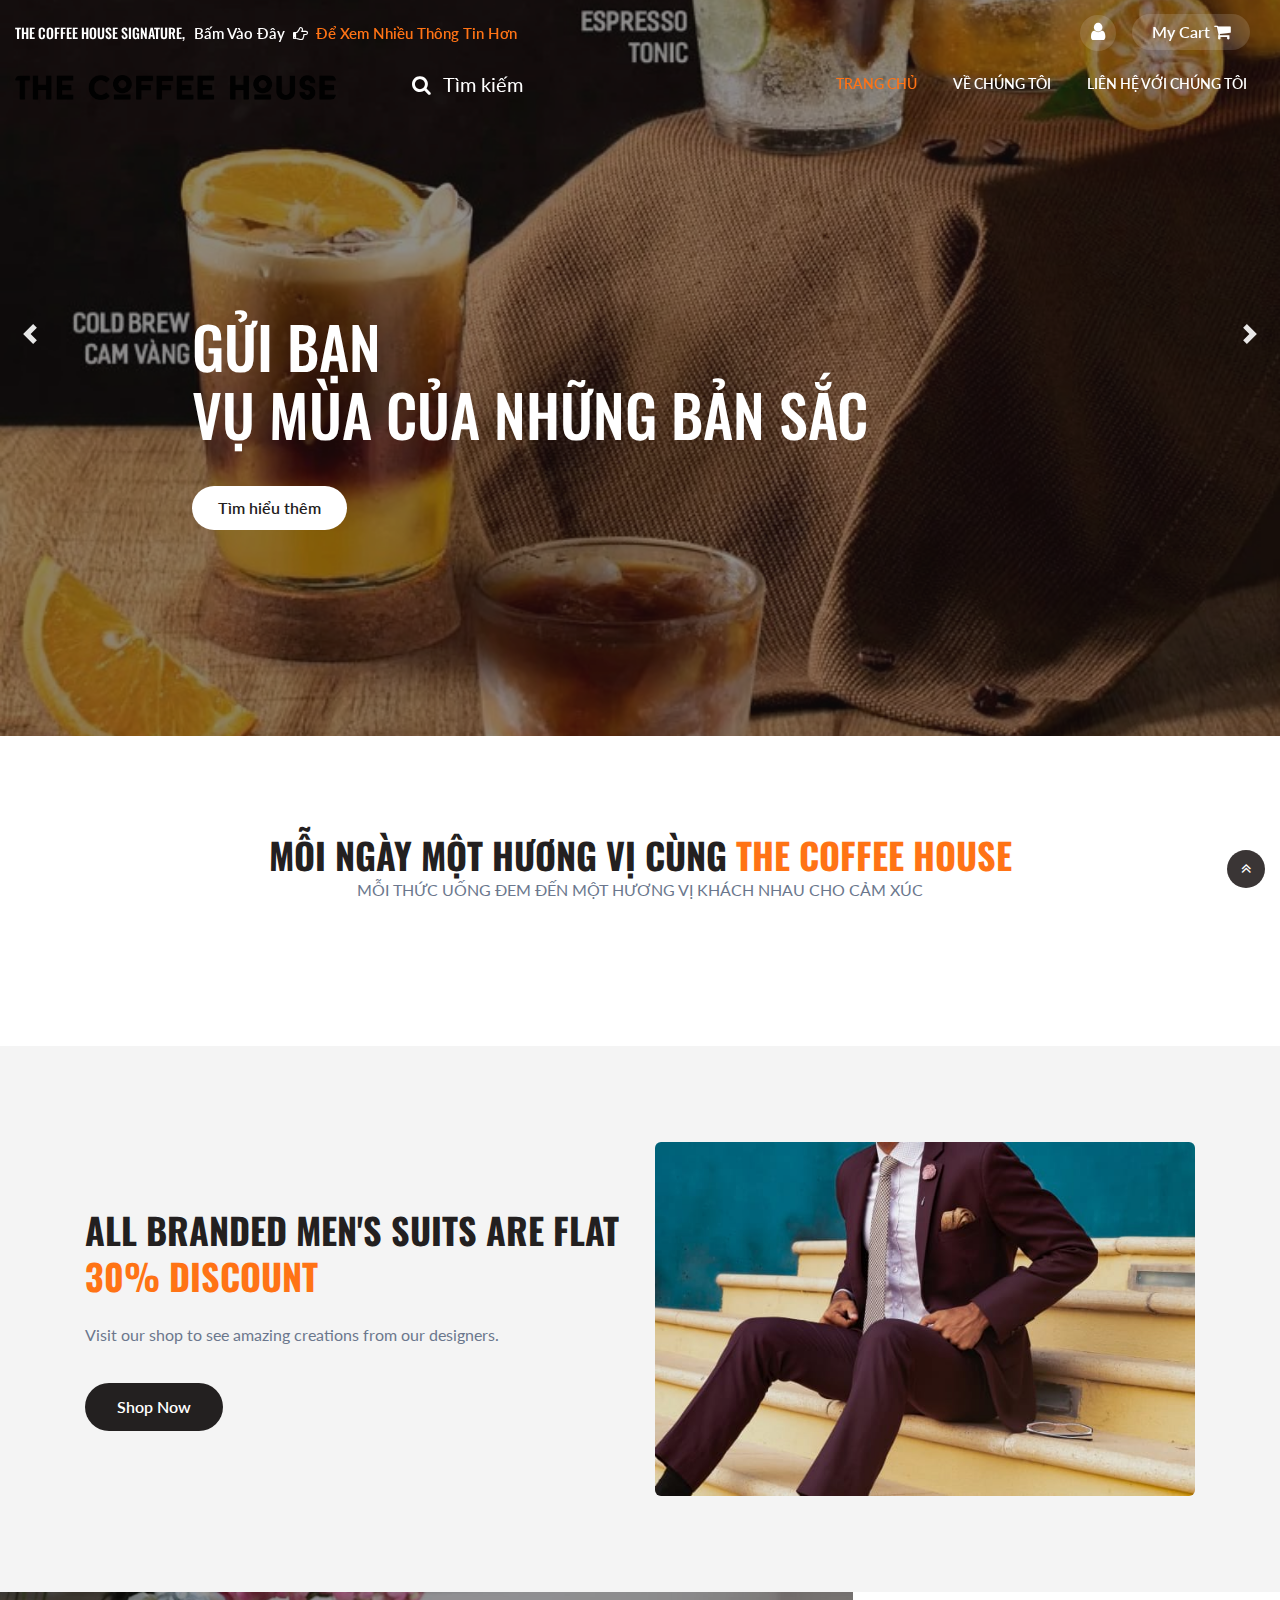
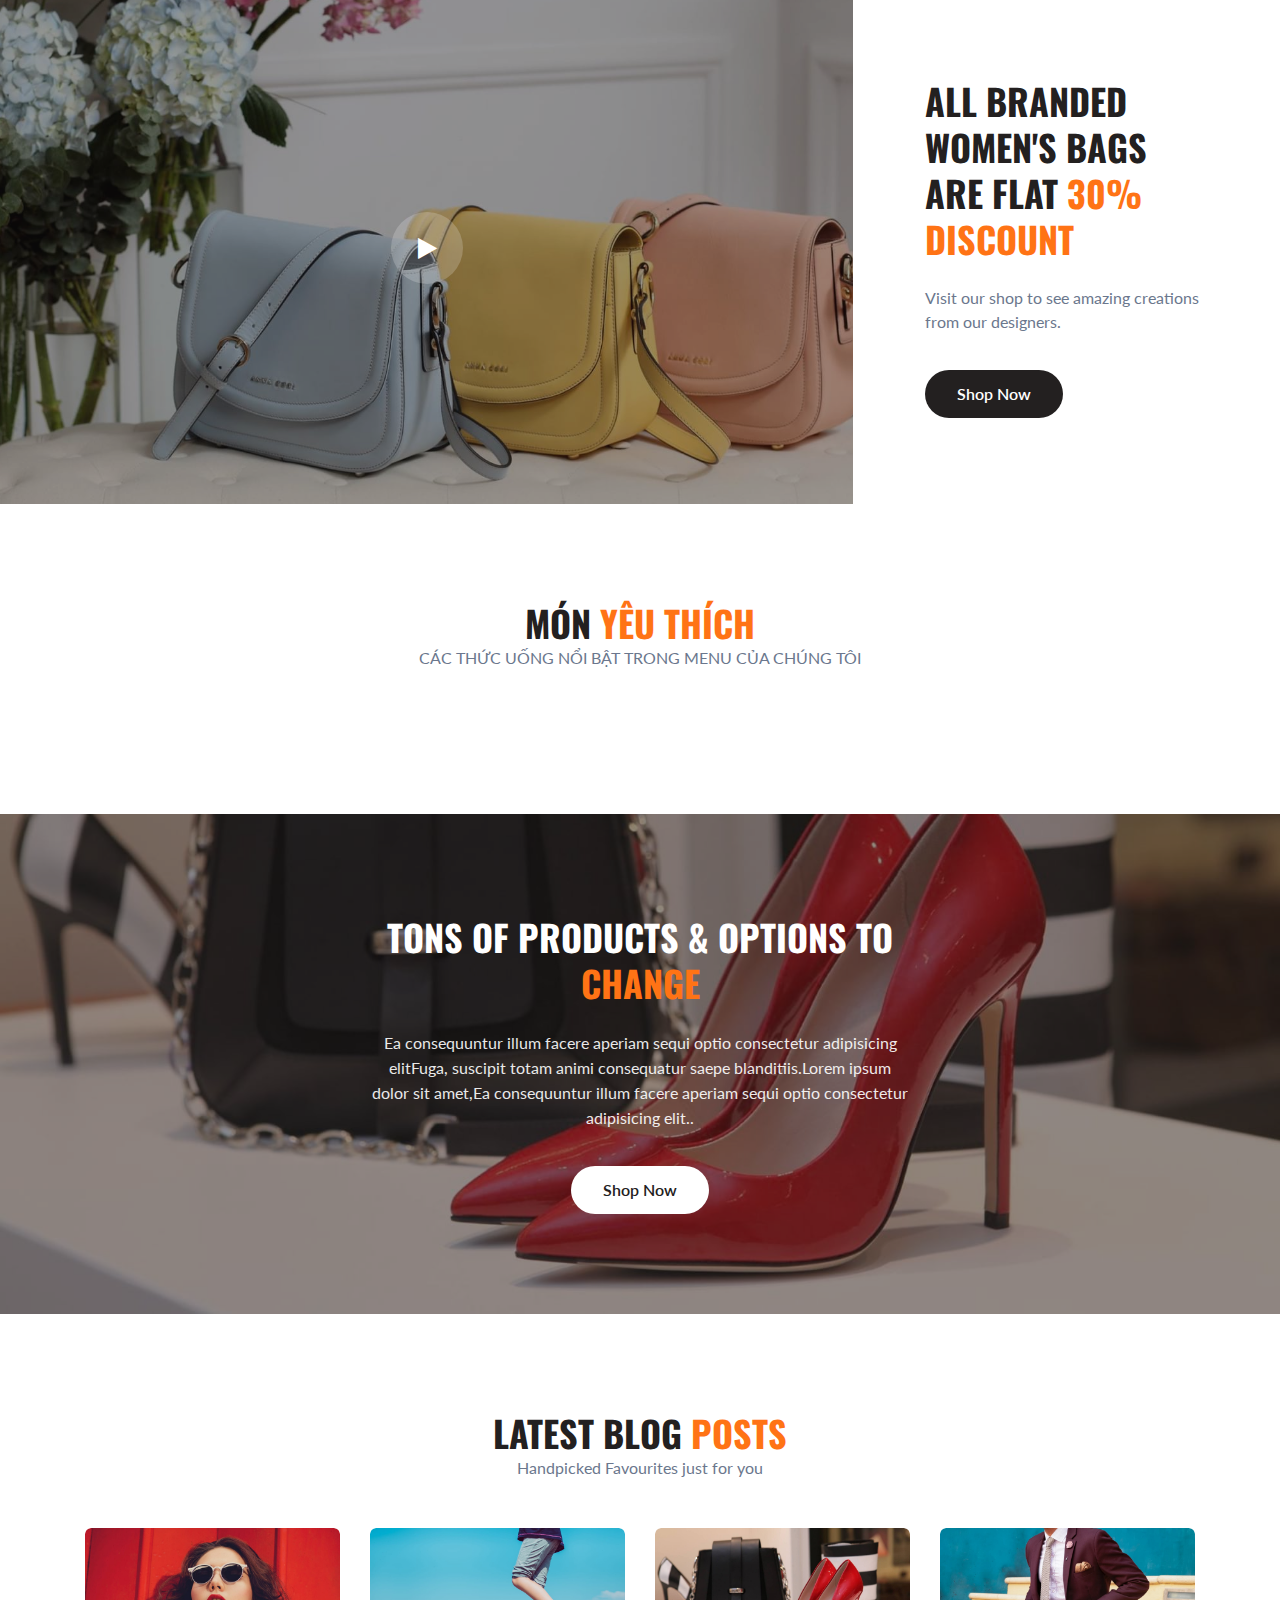
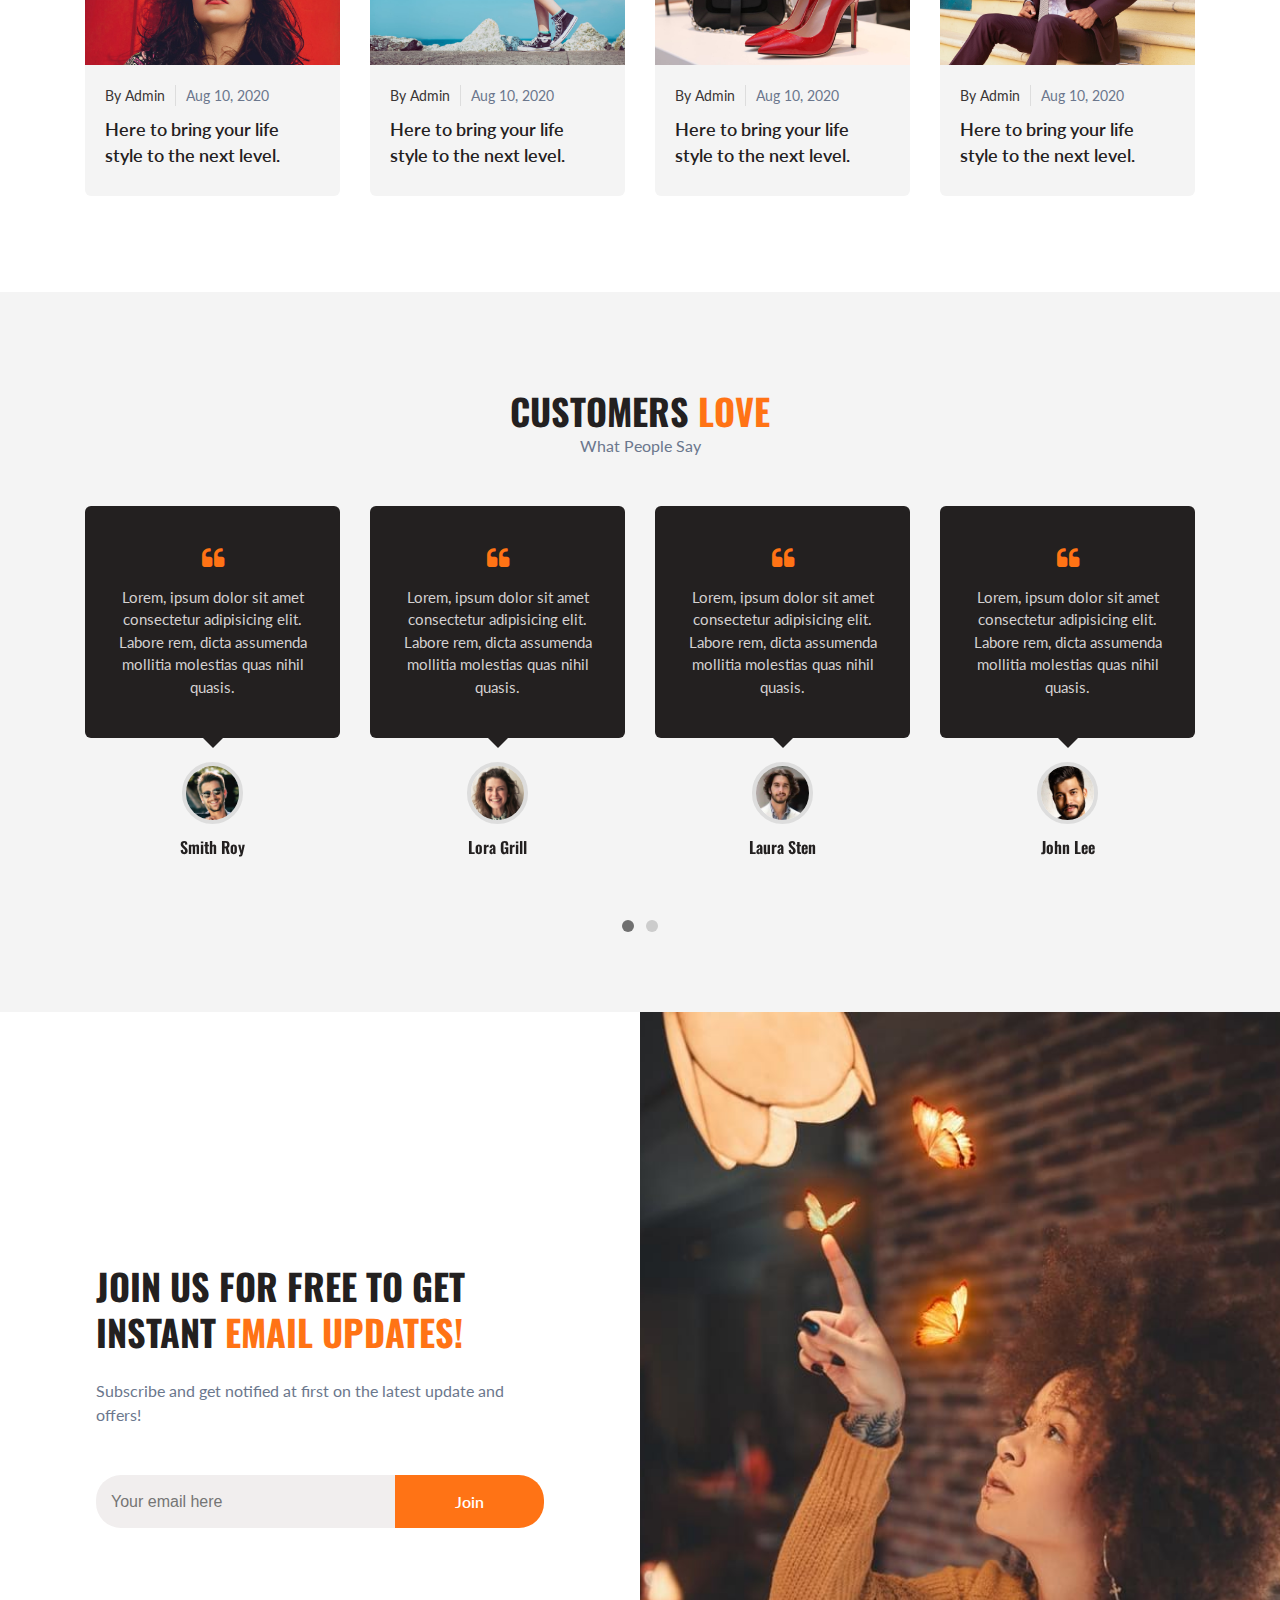
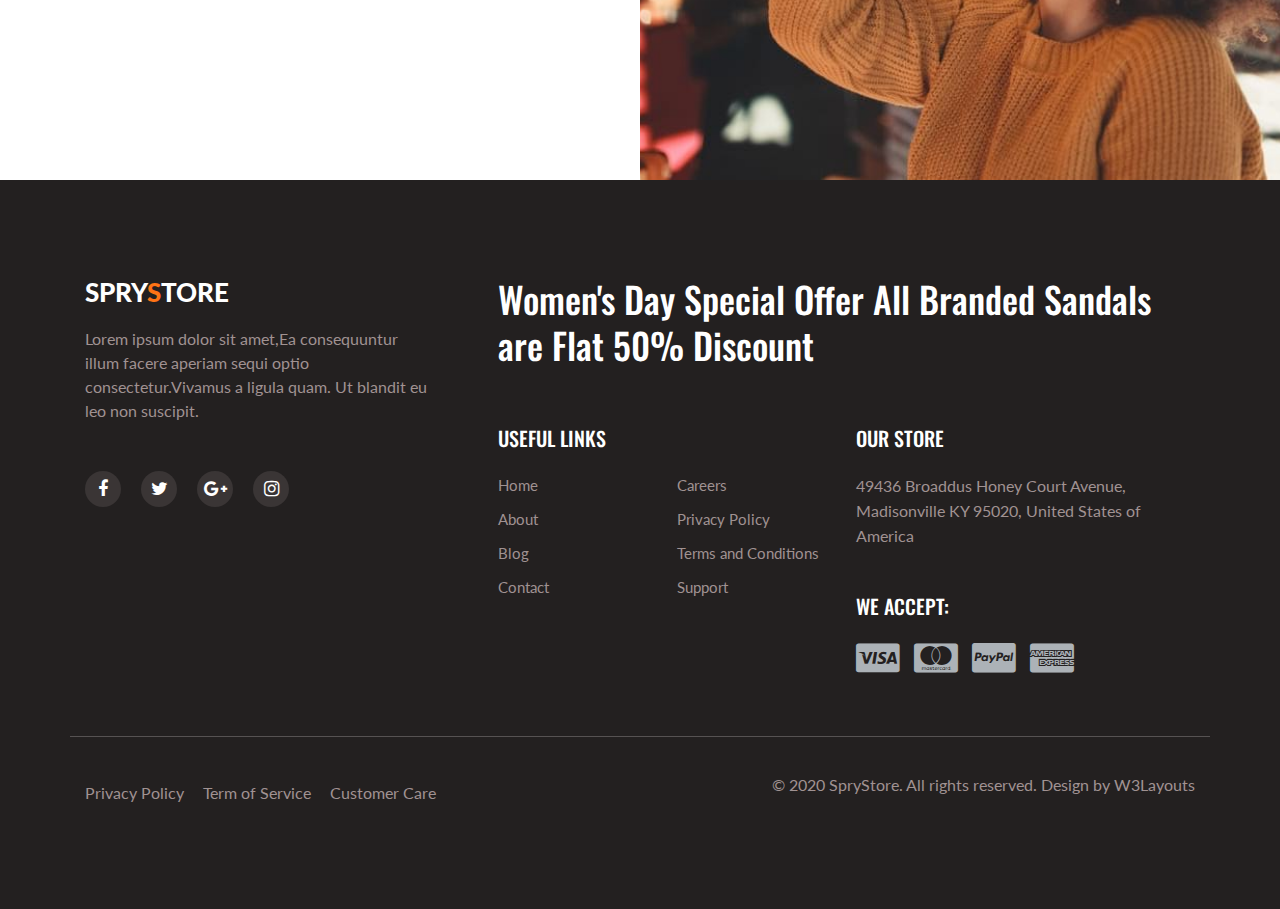
<file: index.html>
<!-- 
Author: W3layouts
Author URL: http://w3layouts.com
-->
<!doctype html>
<html lang="zxx">

<head>
    <!-- Required meta tags -->
    <meta charset="utf-8">
    <meta name="viewport" content="width=device-width, initial-scale=1, shrink-to-fit=no">
    <title>The Coffee House </title>
    <!-- Template CSS -->
    <link rel="stylesheet" href="assets/css/style-starter.css">
    <!-- Template CSS -->
    <link href="//fonts.googleapis.com/css?family=Oswald:300,400,500,600&display=swap" rel="stylesheet">
    <link href="//fonts.googleapis.com/css?family=Lato:300,300i,400,400i,700,900&display=swap" rel="stylesheet">
    <!-- Template CSS -->

</head>

<body>
    <!--w3l-banner-slider-main-->
    <section class="w3l-banner-slider-main">
        <div class="top-header-content">
            <header class="tophny-header">
                <div class="container-fluid">
                    <div class="top-right-strip row">
                        <!--/left-->
                        <div class="top-hny-left-content col-lg-6 pl-lg-0">
                            <h6>THE COFFEE HOUSE SIGNATURE, <a href="thecoffeehouse.com" target="_blank"> Bấm vào đây <span
									class="fa fa-hand-o-right hand-icon" aria-hidden="true"></span> <span
									class="hignlaite">Để xem nhiều thông tin hơn</span></a></h6>
                        </div>
                        <!--//left-->
                        <!--/right-->
                        <ul class="top-hnt-right-content col-lg-6">

                            <li class="button-log usernhy">
                                <a class="btn-open" href="#">
                                    <span class="fa fa-user" aria-hidden="true"></span>
                                </a>
                            </li>
                            <li class="transmitvcart galssescart2 cart cart box_1">
                                <form action="#" method="post" class="last">
                                    <input type="hidden" name="cmd" value="_cart">
                                    <input type="hidden" name="display" value="1">
                                    <button class="top_transmitv_cart" type="submit" name="submit" value="">
									My Cart
									<span class="fa fa-shopping-cart"></span>
								</button>
                                </form>
                            </li>
                        </ul>
                        <!--//right-->
                        <div class="overlay-login text-left">
                            <button type="button" class="overlay-close1">
							<i class="fa fa-times" aria-hidden="true"></i>
						</button>
                            <div class="wrap">
                                <h5 class="text-center mb-4">Login Now</h5>
                                <div class="login-bghny p-md-5 p-4 mx-auto mw-100">
                                    <!--/login-form-->
                                    <form action="#" method="post">
                                        <div class="form-group">
                                            <p class="login-texthny mb-2">Email address</p>
                                            <input type="email" class="form-control" id="exampleInputEmail1" aria-describedby="emailHelp" placeholder="" required="">
                                            <small id="emailHelp" class="form-text text-muted">We'll never share your email
											with anyone else.</small>
                                        </div>
                                        <div class="form-group">
                                            <p class="login-texthny mb-2">Password</p>
                                            <input type="password" class="form-control" id="exampleInputPassword1" placeholder="" required="">
                                        </div>
                                        <div class="form-check mb-2">
                                            <div class="userhny-check">
                                                <label class="check-remember container">
												<input type="checkbox" class="form-check"> <span
													class="checkmark"></span>
												<p class="privacy-policy">Remember me</p>
											</label>
                                                <div class="clearfix"></div>
                                            </div>
                                        </div>
                                        <button type="submit" class="submit-login btn mb-4">Sign In</button>

                                    </form>
                                    <!--//login-form-->
                                </div>
                                <!---->
                            </div>
                        </div>
                    </div>
                </div>
                <!--/nav-->
                <nav class="navbar navbar-expand-lg navbar-light">
                    <div class="container-fluid serarc-fluid">
                        <!-- <a class="navbar-brand" href="index.html">
						Spry<span class="lohny">S</span>tore</a> -->
                        <!-- if logo is image enable this    -->
                        <a class="navbar-brand" href="#index.html">
                            <img src="assets/images/thecoffeehouse_grande.png" alt="Your logo" title="Your logo" style="height:25px;" />
                        </a>
                        <!--/search-right-->
                        <div class="search-right">

                            <a href="#search" title="search"><span class="fa fa-search mr-2" aria-hidden="true"></span>
							<span class="search-text">Tìm kiếm</span></a>
                            <!-- search popup -->
                            <div id="search" class="pop-overlay">
                                <div class="popup">

                                    <form action="#" method="post" class="search-box">
                                        <input type="search" placeholder="Keyword" name="search" required="required" autofocus="">
                                        <button type="submit" class="btn">Search</button>
                                    </form>

                                </div>
                                <a class="close" href="#">×</a>
                            </div>
                            <!-- /search popup -->
                        </div>
                        <!--//search-right-->
                        <button class="navbar-toggler" type="button" data-toggle="collapse" data-target="#navbarSupportedContent" aria-controls="navbarSupportedContent" aria-expanded="false" aria-label="Toggle navigation">
						<span class="navbar-toggler-icon fa fa-bars"> </span>
					</button>
                        <div class="collapse navbar-collapse" id="navbarSupportedContent">
                            <ul class="navbar-nav ml-auto">
                                <li class="nav-item active">
                                    <a class="nav-link" href="index.html">Trang Chủ</a>
                                </li>
                                <li class="nav-item">
                                    <a class="nav-link" href="about.html">Về Chúng Tôi</a>
                                </li>
                                <li class="nav-item">
                                    <a class="nav-link" href="contact.html">Liên hệ với chúng tôi</a>
                                </li>
                            </ul>

                        </div>
                    </div>
                </nav>
                <!--//nav-->
            </header>
            <div class="bannerhny-content">

                <!--/banner-slider-->
                <div class="content-baner-inf">
                    <div id="carouselExampleIndicators" class="carousel slide" data-ride="carousel">
                        <ol class="carousel-indicators">
                            <li data-target="#carouselExampleIndicators" data-slide-to="0" class="active"></li>
                            <li data-target="#carouselExampleIndicators" data-slide-to="1"></li>
                            <li data-target="#carouselExampleIndicators" data-slide-to="2"></li>
                            <li data-target="#carouselExampleIndicators" data-slide-to="3"></li>
                        </ol>
                        <div class="carousel-inner">
                            <div class="carousel-item active">
                                <div class="container">
                                    <div class="carousel-caption">
                                        <h3>Gửi bạn
                                            <br>VỤ MÙA CỦA NHỮNG BẢN SẮC</h3>
                                        <a href="#" class="shop-button btn">
                                                Tìm hiểu thêm 
                                            </a>

                                    </div>
                                </div>
                            </div>
                            <div class="carousel-item item2">
                                <div class="container">
                                    <div class="carousel-caption">
                                        <h3>Giảm giá 20%
                                            <br>Khi thanh toán bằng thẻ VINID</h3>
                                        <a href="#" class="shop-button btn">
										Tìm hiểu thêm
									</a>

                                    </div>
                                </div>
                            </div>
                            <div class="carousel-item item3">
                                <div class="container">
                                    <div class="carousel-caption">
                                        <h3>The Coffee House
                                            <br>Tận Hưởng Hương Vị Cafe "Độc Đáo"</h3>
                                        <a href="#" class="shop-button btn">
										Tìm hiểu thêm
									</a>

                                    </div>
                                </div>
                            </div>
                            <div class="carousel-item item4">
                                <div class="container">
                                    <div class="carousel-caption">
                                        <h3>Giải nhiệt ngày hè
                                            <br>Cùng Bộ Đôi Sơ Ri</h3>
                                        <a href="#" class="shop-button btn">
										Tìm hiểu thêm 
									</a>
                                    </div>
                                </div>
                            </div>
                        </div>
                        <a class="carousel-control-prev" href="#carouselExampleIndicators" role="button" data-slide="prev">
                            <span class="carousel-control-prev-icon" aria-hidden="true"></span>
                            <span class="sr-only">Trở về </span>
                        </a>
                        <a class="carousel-control-next" href="#carouselExampleIndicators" role="button" data-slide="next">
                            <span class="carousel-control-next-icon" aria-hidden="true"></span>
                            <span class="sr-only">Tiếp tục </span>
                        </a>
                    </div>
                </div>
                <!--//banner-slider-->
                <!--//banner-slider-->
                <!-- <div class="right-banner">
                    <div class="right-1">

                    </div>
                </div> -->

            </div>

    </section>
    <!-- //w3l-banner-slider-main -->
    <section class="w3l-grids-hny-2">
        <!-- /content-6-section -->
        <div class="grids-hny-2-mian py-5">
            <div class="container py-lg-5">

                <h3 class="hny-title mb-0 text-center">MỖI NGÀY MỘT HƯƠNG VỊ CÙNG <span>THE COFFEE HOUSE</span></h3>
                <p class="mb-4 text-center">MỖI THỨC UỐNG ĐEM ĐẾN MỘT HƯƠNG VỊ KHÁCH NHAU CHO CẢM XÚC</p>
                <div id="cate" class="welcome-grids row mt-5">
                    <!-- <div class="col-lg-2 col-md-4 col-6 welcome-image">
						<div class="boxhny13">
								<a href="#URL">
										<img src="assets/images/grid1.jpg" class="img-fluid" alt="" />
								<div class="boxhny-content">
									<h3 class="title">Product
								</div>
							</a>
						</div>
						<h4><a href="#URL">Hand Bags</a></h4>

				</div>
				
				<div class="col-lg-2 col-md-4 col-6 welcome-image">
						<div class="boxhny13">
								<a href="#URL">
										<img src="assets/images/grid3.jpg" class="img-fluid" alt="" />
								<div class="boxhny-content">
									<h3 class="title">Product</h3>
								</div>
							</a>
						</div>
						<h4><a href="#URL">
								Watches</a></h4>

					
				</div>
				<div class="col-lg-2 col-md-4 col-6 welcome-image">
						<div class="boxhny13">
								<a href="#URL">
										<img src="assets/images/grid2.jpg" class="img-fluid" alt="" />
								<div class="boxhny-content">
									<h3 class="title">Product</h3>
								</div>
							</a>
						</div>
						<h4><a href="#URL">Shoes</a></h4>

				
				</div>
				<div class="col-lg-2 col-md-4 col-6 welcome-image">
						<div class="boxhny13">
								<a href="#URL">
										<img src="assets/images/grid4.jpg" class="img-fluid" alt="" />
								<div class="boxhny-content">
									<h3 class="title">Product</h3>
								</div>
							</a>
						</div>
						<h4><a href="#URL">Suits</a></h4>

				</div>
				<div class="col-lg-2 col-md-4 col-6 welcome-image">
						<div class="boxhny13">
								<a href="#URL">
										<img src="assets/images/grid5.jpg" class="img-fluid" alt="" />
								<div class="boxhny-content">
									<h3 class="title">Product</h3>
								</div>
							</a>
						</div>
						<h4><a href="#URL">
								Accessories</a></h4>

					
				</div>
				<div class="col-lg-2 col-md-4 col-6 welcome-image">
						<div class="boxhny13">
								<a href="#URL">
										<img src="assets/images/grid6.jpg" class="img-fluid" alt="" />
								<div class="boxhny-content">
									<h3 class="title">Product</h3>
								</div>
							</a>
						</div>
						<h4><a href="#URL">
								Fragrances</a></h4>

					
				</div> -->
                </div>

            </div>
        </div>
    </section>
    <!-- //content-6-section -->

    <section class="w3l-content-w-photo-6">
        <!-- /specification-6-->
        <div class="content-photo-6-mian py-5">
            <div class="container py-lg-5">
                <div class="align-photo-6-inf-cols row">

                    <div class="photo-6-inf-right col-lg-6">
                        <h3 class="hny-title text-left">All Branded Men's Suits are Flat <span>30% Discount</span></h3>
                        <p>Visit our shop to see amazing creations from our designers.</p>
                        <a href="#" class="read-more btn">
										Shop Now
								</a>
                    </div>
                    <div class="photo-6-inf-left col-lg-6">
                        <img src="assets/images/1.jpg" class="img-fluid" alt="">
                    </div>
                </div>
            </div>
        </div>
    </section>
    <!-- //specification-6-->

    <section class="w3l-video-6">
        <!-- /video-6-->
        <div class="video-66-info">
            <div class="container-fluid">
                <div class="video-grids-info row">
                    <div class="video-gd-right col-lg-8">
                        <div class="video-inner text-center">
                            <!--popup-->
                            <a class="play-button btn popup-with-zoom-anim" href="#small-dialog">
                                <span class="fa fa-play" aria-hidden="true"></span>
                            </a>
                            <div id="small-dialog" class="mfp-hide">
                                <div class="search-top notify-popup">
                                    <iframe src="https://player.vimeo.com/video/246139491" frameborder="0" allow="autoplay; fullscreen" allowfullscreen></iframe>
                                </div>
                            </div>
                            <!--//popup-->
                        </div>
                    </div>
                    <div class="video-gd-left col-lg-4 p-lg-5 p-4">
                        <div class="p-xl-4 p-0 video-wrap">
                            <h3 class="hny-title text-left">All Branded Women's Bags are Flat <span>30% Discount</span>
                            </h3>
                            <p>Visit our shop to see amazing creations from our designers.</p>
                            <a href="#" class="read-more btn">
							Shop Now
						</a>
                        </div>
                    </div>

                </div>
            </div>
        </div>
    </section>
    <!-- //video-6-->
    <section class="w3l-ecommerce-main">
        <!-- /products-->
        <div class="ecom-contenthny py-5">
            <div class="container py-lg-5">
                <h3 class="hny-title mb-0 text-center">MÓN <span> YÊU THÍCH</span></h3>
                <p class="text-center">CÁC THỨC UỐNG NỔI BẬT TRONG MENU CỦA CHÚNG TÔI</p>
                <!-- /row-->
                <div id="menu" class="ecom-products-grids row mt-lg-5 mt-3">
                    <!-- <div class="col-lg-3 col-6 product-incfhny mt-4">
                        <div class="product-grid2 transmitv">
                            <div class="product-image2">
                                <a href="#">
                                    <img class="pic-1 img-fluid" src="assets/images/shop-1.jpg">
                                    <img class="pic-2 img-fluid" src="assets/images/shop-11.jpg">
                                </a>
                                <ul class="social">
                                    <li><a href="#" data-tip="Quick View"><span class="fa fa-eye"></span></a></li>

                                    <li><a href="#" data-tip="Add to Cart"><span class="fa fa-shopping-bag"></span></a>
                                    </li>
                                </ul>
                                <div class="transmitv single-item">
                                    <form action="#" method="post">
                                        <input type="hidden" name="cmd" value="_cart">
                                        <input type="hidden" name="add" value="1">
                                        <input type="hidden" name="transmitv_item" value="Women Maroon Top">
                                        <input type="hidden" name="amount" value="899.99">
                                        <button type="submit" class="transmitv-cart ptransmitv-cart add-to-cart">
										Add to Cart
									</button>
                                    </form>
                                </div>
                            </div>
                            <div class="product-content">
                                <h3 class="title"><a href="#">Women Maroon Top </a></h3>
                                <span class="price"><del>$975.00</del>$899.99</span>
                            </div>
                        </div>
                    </div>
                    <div class="col-lg-3 col-6 product-incfhny mt-4">
                        <div class="product-grid2">
                            <div class="product-image2">
                                <a href="#">
                                    <img class="pic-1 img-fluid" src="assets/images/shop-2.jpg">
                                    <img class="pic-2 img-fluid" src="assets/images/shop-22.jpg">
                                </a>
                                <ul class="social">
                                    <li><a href="#" data-tip="Quick View"><span class="fa fa-eye"></span></a></li>

                                    <li><a href="#" data-tip="Add to Cart"><span class="fa fa-shopping-bag"></span></a>
                                    </li>
                                </ul>
                                <div class="transmitv single-item">
                                    <form action="#" method="post">
                                        <input type="hidden" name="cmd" value="_cart">
                                        <input type="hidden" name="add" value="1">
                                        <input type="hidden" name="transmitv_item" value="Men's Pink Shirt">
                                        <input type="hidden" name="amount" value="599.99">
                                        <button type="submit" class="transmitv-cart ptransmitv-cart add-to-cart">
												Add to Cart
											</button>
                                    </form>
                                </div>
                            </div>
                            <div class="product-content">
                                <h3 class="title"><a href="#">Men's Pink Shirt </a></h3>
                                <span class="price"><del>$775.00</del>$599.99</span>
                            </div>
                        </div>

                    </div>
                    <div class="col-lg-3 col-6 product-incfhny mt-4">
                        <div class="product-grid2">
                            <div class="product-image2">
                                <a href="#">
                                    <img class="pic-1 img-fluid" src="assets/images/shop-3.jpg">
                                    <img class="pic-2 img-fluid" src="assets/images/shop-33.jpg">
                                </a>
                                <ul class="social">
                                    <li><a href="#" data-tip="Quick View"><span class="fa fa-eye"></span></a></li>

                                    <li><a href="#" data-tip="Add to Cart"><span class="fa fa-shopping-bag"></span></a>
                                    </li>
                                </ul>
                                <div class="transmitv single-item">
                                    <form action="#" method="post">
                                        <input type="hidden" name="cmd" value="_cart">
                                        <input type="hidden" name="add" value="1">
                                        <input type="hidden" name="transmitv_item" value="Dark Blue Top">
                                        <input type="hidden" name="amount" value="799.99">
                                        <button type="submit" class="transmitv-cart ptransmitv-cart add-to-cart">
												Add to Cart
											</button>
                                    </form>
                                </div>
                            </div>
                            <div class="product-content">
                                <h3 class="title"><a href="#">Dark Blue Top </a></h3>
                                <span class="price"><del>$875.00</del>$799.99</span>
                            </div>
                        </div>

                    </div>
                    <div class="col-lg-3 col-6 product-incfhny mt-4">
                        <div class="product-grid2">
                            <div class="product-image2">
                                <a href="#">
                                    <img class="pic-1 img-fluid" src="assets/images/shop-4.jpg">
                                    <img class="pic-2 img-fluid" src="assets/images/shop-44.jpg">
                                </a>
                                <ul class="social">
                                    <li><a href="#" data-tip="Quick View"><span class="fa fa-eye"></span></a></li>

                                    <li><a href="#" data-tip="Add to Cart"><span class="fa fa-shopping-bag"></span></a>
                                    </li>
                                </ul>
                                <div class="transmitv single-item">
                                    <form action="#" method="post">
                                        <input type="hidden" name="cmd" value="_cart">
                                        <input type="hidden" name="add" value="1">
                                        <input type="hidden" name="transmitv_item" value="Women Tunic">
                                        <input type="hidden" name="amount" value="399.99">
                                        <button type="submit" class="transmitv-cart ptransmitv-cart add-to-cart">
												Add to Cart
											</button>
                                    </form>
                                </div>
                            </div>
                            <div class="product-content">
                                <h3 class="title"><a href="#">Women Tunic </a></h3>
                                <span class="price"><del>$475.00</del>$399.99</span>
                            </div>
                        </div>

                    </div>
                    <div class="col-lg-3 col-6 product-incfhny mt-4">
                        <div class="product-grid2">
                            <div class="product-image2">
                                <a href="#">
                                    <img class="pic-1 img-fluid" src="assets/images/shop-5.jpg">
                                    <img class="pic-2 img-fluid" src="assets/images/shop-55.jpg">
                                </a>
                                <ul class="social">
                                    <li><a href="#" data-tip="Quick View"><span class="fa fa-eye"></span></a></li>

                                    <li><a href="#" data-tip="Add to Cart"><span class="fa fa-shopping-bag"></span></a>
                                    </li>
                                </ul>
                                <div class="transmitv single-item">
                                    <form action="#" method="post">
                                        <input type="hidden" name="cmd" value="_cart">
                                        <input type="hidden" name="add" value="1">
                                        <input type="hidden" name="transmitv_item" value="Yellow T-Shirt">
                                        <input type="hidden" name="amount" value="299.99">
                                        <button type="submit" class="transmitv-cart ptransmitv-cart add-to-cart">
												Add to Cart
											</button>
                                    </form>
                                </div>
                            </div>
                            <div class="product-content">
                                <h3 class="title"><a href="#">Yellow T-Shirt</a></h3>
                                <span class="price"><del>$575.00</del>$299.99</span>
                            </div>
                        </div>

                    </div>
                    <div class="col-lg-3 col-6 product-incfhny mt-4">
                        <div class="product-grid2">
                            <div class="product-image2">
                                <a href="#">
                                    <img class="pic-1 img-fluid" src="assets/images/shop-6.jpg">
                                    <img class="pic-2 img-fluid" src="assets/images/shop-66.jpg">
                                </a>
                                <ul class="social">
                                    <li><a href="#" data-tip="Quick View"><span class="fa fa-eye"></span></a></li>

                                    <li><a href="#" data-tip="Add to Cart"><span class="fa fa-shopping-bag"></span></a>
                                    </li>
                                </ul>
                                <div class="transmitv single-item">
                                    <form action="#" method="post">
                                        <input type="hidden" name="cmd" value="_cart">
                                        <input type="hidden" name="add" value="1">
                                        <input type="hidden" name="transmitv_item" value="Straight Kurta">
                                        <input type="hidden" name="amount" value="699.99">
                                        <button type="submit" class="transmitv-cart ptransmitv-cart add-to-cart">
												Add to Cart
											</button>
                                    </form>
                                </div>
                            </div>
                            <div class="product-content">
                                <h3 class="title"><a href="#">Straight Kurta </a></h3>
                                <span class="price"><del>$775.00</del>$699.99</span>
                            </div>
                        </div>

                    </div>
                    <div class="col-lg-3 col-6 product-incfhny mt-4">
                        <div class="product-grid2">
                            <div class="product-image2">
                                <a href="#">
                                    <img class="pic-1 img-fluid" src="assets/images/shop-7.jpg">
                                    <img class="pic-2 img-fluid" src="assets/images/shop-77.jpg">
                                </a>
                                <ul class="social">
                                    <li><a href="#" data-tip="Quick View"><span class="fa fa-eye"></span></a></li>

                                    <li><a href="#" data-tip="Add to Cart"><span class="fa fa-shopping-bag"></span></a>
                                    </li>
                                </ul>
                                <div class="transmitv single-item">
                                    <form action="#" method="post">
                                        <input type="hidden" name="cmd" value="_cart">
                                        <input type="hidden" name="add" value="1">
                                        <input type="hidden" name="transmitv_item" value="White T-Shirt">
                                        <input type="hidden" name="amount" value="599.99">
                                        <button type="submit" class="transmitv-cart ptransmitv-cart add-to-cart">
												Add to Cart
											</button>
                                    </form>
                                </div>
                            </div>
                            <div class="product-content">
                                <h3 class="title"><a href="#">White T-Shirt </a></h3>
                                <span class="price"><del>$675.00</del>$599.99</span>
                            </div>
                        </div>

                    </div>
                    <div class="col-lg-3 col-6 product-incfhny mt-4">
                        <div class="product-grid2">
                            <div class="product-image2">
                                <a href="#">
                                    <img class="pic-1 img-fluid" src="assets/images/shop-8.jpg">
                                    <img class="pic-2 img-fluid" src="assets/images/shop-88.jpg">
                                </a>
                                <ul class="social">
                                    <li><a href="#" data-tip="Quick View"><span class="fa fa-eye"></span></a></li>

                                    <li><a href="#" data-tip="Add to Cart"><span class="fa fa-shopping-bag"></span></a>
                                    </li>
                                </ul>
                                <div class="transmitv single-item">
                                    <form action="#" method="post">
                                        <input type="hidden" name="cmd" value="_cart">
                                        <input type="hidden" name="add" value="1">
                                        <input type="hidden" name="transmitv_item" value="Blue Sweater">
                                        <input type="hidden" name="amount" value="499.99">
                                        <button type="submit" class="transmitv-cart ptransmitv-cart add-to-cart">
												Add to Cart
											</button>
                                    </form>
                                </div>
                            </div>
                            <div class="product-content">
                                <h3 class="title"><a href="#">Blue Sweater</a></h3>
                                <span class="price"><del>$575.00</del>$499.99</span>
                            </div>
                        </div>

                    </div> -->

                </div>
                <!-- //row-->
            </div>
        </div>
    </section>
    <!-- //products-->
    <section class="w3l-content-5">
        <!-- /content-6-section -->
        <div class="content-5-main">
            <div class="container">
                <div class="content-info-in row">
                    <div class="content-gd col-md-6 offset-lg-3 text-center">
                        <h3 class="hny-title two">
                            Tons of Products & Options to
                            <span>change</span></h3>
                        <p>Ea consequuntur illum facere aperiam sequi optio consectetur adipisicing elitFuga, suscipit totam animi consequatur saepe blanditiis.Lorem ipsum dolor sit amet,Ea consequuntur illum facere aperiam sequi optio consectetur adipisicing
                            elit..
                        </p>
                        <a href="#" class="read-more-btn2 btn">
						Shop Now
					</a>

                    </div>

                </div>

            </div>
        </div>
    </section>
    <!-- //content-6-section -->
    <section class="w3l-post-grids-6">
        <!-- /post-grids-->
        <div class="post-6-mian py-5">
            <div class="container py-lg-5">
                <h3 class="hny-title text-center mb-0 ">Latest Blog <span>Posts</span></h3>
                <p class="mb-5 text-center">Handpicked Favourites just for you</p>
                <div class="post-hny-grids row mt-5">
                    <div class="col-lg-3 col-md-6 grids5-info column-img" id="zoomIn">
                        <a href="#">
                            <figure>
                                <img class="img-fluid" src="assets/images/bg1.jpg" alt="blog-image">
                            </figure>
                        </a>

                        <div class="blog-thumbhny-caption">
                            <ul class="blog-info-list">
                                <li><a href="#admin">By admin</a></li>
                                <li class="date-post">
                                    Aug 10, 2020</li>
                            </ul>
                            <h4><a href="#">Here to bring your life style to the next level.</a></h4>
                        </div>
                    </div>
                    <div class="col-lg-3 col-md-6 grids5-info column-img" id="zoomIn">
                        <a href="#">
                            <figure>
                                <img class="img-fluid" src="assets/images/bg2.jpg" alt="blog-image">
                            </figure>
                        </a>
                        <div class="blog-thumbhny-caption">
                            <ul class="blog-info-list">
                                <li><a href="#admin">By admin</a></li>
                                <li class="date-post">
                                    Aug 10, 2020</li>
                            </ul>
                            <h4><a href="#">Here to bring your life style to the next level.</a></h4>
                        </div>
                    </div>
                    <div class="col-lg-3 col-md-6 grids5-info column-img" id="zoomIn">
                        <figure>
                            <img class="img-fluid" src="assets/images/bg3.jpg" alt="blog-image">
                        </figure>
                        <div class="blog-thumbhny-caption">
                            <ul class="blog-info-list">
                                <li><a href="#admin">By admin</a></li>
                                <li class="date-post">
                                    Aug 10, 2020</li>
                            </ul>
                            <h4><a href="#">Here to bring your life style to the next level.</a></h4>
                        </div>
                    </div>

                    <div class="col-lg-3 col-md-6 grids5-info column-img" id="zoomIn">
                        <figure>
                            <img class="img-fluid" src="assets/images/bg4.jpg" alt="blog-image">
                        </figure>
                        <div class="blog-thumbhny-caption">
                            <ul class="blog-info-list">
                                <li><a href="#admin">By admin</a></li>
                                <li class="date-post">
                                    Aug 10, 2020</li>
                            </ul>
                            <h4><a href="#">Here to bring your life style to the next level.</a></h4>
                        </div>
                    </div>

                </div>
            </div>
        </div>
    </section>
    <!-- //post-grids-->
    <section class="w3l-customers-sec-6">
        <div class="customers-sec-6-cintent py-5">
            <!-- /customers-->
            <div class="container py-lg-5">
                <h3 class="hny-title text-center mb-0 ">Customers <span>Love</span></h3>
                <p class="mb-5 text-center">What People Say</p>
                <div class="row customerhny my-lg-5 my-4">
                    <div class="col-md-12">
                        <div id="customerhnyCarousel" class="carousel slide" data-ride="carousel">

                            <ol class="carousel-indicators">
                                <li data-target="#customerhnyCarousel" data-slide-to="0" class="active"></li>
                                <li data-target="#customerhnyCarousel" data-slide-to="1"></li>
                            </ol>
                            <!-- Carousel items -->
                            <div class="carousel-inner">

                                <div class="carousel-item active">
                                    <div class="row">
                                        <div class="col-md-3">
                                            <div class="customer-info text-center">
                                                <div class="feedback-hny">
                                                    <span class="fa fa-quote-left"></span>
                                                    <p class="feedback-para">Lorem, ipsum dolor sit amet consectetur adipisicing elit. Labore rem, dicta assumenda mollitia molestias quas nihil quasis.</p>
                                                </div>
                                                <div class="feedback-review mt-4">
                                                    <img src="assets/images/c1.jpg" class="img-fluid" alt="">
                                                    <h5>Smith Roy</h5>

                                                </div>
                                            </div>
                                        </div>
                                        <div class="col-md-3">
                                            <div class="customer-info text-center">
                                                <div class="feedback-hny">
                                                    <span class="fa fa-quote-left"></span>
                                                    <p class="feedback-para">Lorem, ipsum dolor sit amet consectetur adipisicing elit. Labore rem, dicta assumenda mollitia molestias quas nihil quasis.</p>
                                                </div>
                                                <div class="feedback-review mt-4">
                                                    <img src="assets/images/c2.jpg" class="img-fluid" alt="">
                                                    <h5>Lora Grill</h5>

                                                </div>
                                            </div>
                                        </div>
                                        <div class="col-md-3">
                                            <div class="customer-info text-center">
                                                <div class="feedback-hny">
                                                    <span class="fa fa-quote-left"></span>
                                                    <p class="feedback-para">Lorem, ipsum dolor sit amet consectetur adipisicing elit. Labore rem, dicta assumenda mollitia molestias quas nihil quasis.</p>
                                                </div>
                                                <div class="feedback-review mt-4">
                                                    <img src="assets/images/c3.jpg" class="img-fluid" alt="">
                                                    <h5>Laura Sten</h5>

                                                </div>
                                            </div>
                                        </div>
                                        <div class="col-md-3">
                                            <div class="customer-info text-center">
                                                <div class="feedback-hny">
                                                    <span class="fa fa-quote-left"></span>
                                                    <p class="feedback-para">Lorem, ipsum dolor sit amet consectetur adipisicing elit. Labore rem, dicta assumenda mollitia molestias quas nihil quasis.</p>
                                                </div>
                                                <div class="feedback-review mt-4">
                                                    <img src="assets/images/c4.jpg" class="img-fluid" alt="">
                                                    <h5>John Lee</h5>

                                                </div>
                                            </div>
                                        </div>
                                    </div>
                                    <!--.row-->
                                </div>
                                <!--.item-->

                                <div class="carousel-item">
                                    <div class="row">
                                        <div class="col-md-3">
                                            <div class="customer-info text-center">
                                                <div class="feedback-hny">
                                                    <span class="fa fa-quote-left"></span>
                                                    <p class="feedback-para">Lorem, ipsum dolor sit amet consectetur adipisicing elit. Labore rem, dicta assumenda mollitia molestias quas nihil quasis.</p>
                                                </div>
                                                <div class="feedback-review mt-4">
                                                    <img src="assets/images/c4.jpg" class="img-fluid" alt="">
                                                    <h5>John Lee</h5>

                                                </div>
                                            </div>
                                        </div>
                                        <div class="col-md-3">
                                            <div class="customer-info text-center">
                                                <div class="feedback-hny">
                                                    <span class="fa fa-quote-left"></span>
                                                    <p class="feedback-para">Lorem, ipsum dolor sit amet consectetur adipisicing elit. Labore rem, dicta assumenda mollitia molestias quas nihil quasis.</p>
                                                </div>
                                                <div class="feedback-review mt-4">
                                                    <img src="assets/images/c3.jpg" class="img-fluid" alt="">
                                                    <h5>Laura Sten</h5>

                                                </div>
                                            </div>
                                        </div>
                                        <div class="col-md-3">
                                            <div class="customer-info text-center">
                                                <div class="feedback-hny">
                                                    <span class="fa fa-quote-left"></span>
                                                    <p class="feedback-para">Lorem, ipsum dolor sit amet consectetur adipisicing elit. Labore rem, dicta assumenda mollitia molestias quas nihil quasis.</p>
                                                </div>
                                                <div class="feedback-review mt-4">
                                                    <img src="assets/images/c1.jpg" class="img-fluid" alt="">
                                                    <h5>Smith Roy</h5>

                                                </div>
                                            </div>
                                        </div>
                                        <div class="col-md-3">
                                            <div class="customer-info text-center">
                                                <div class="feedback-hny">
                                                    <span class="fa fa-quote-left"></span>
                                                    <p class="feedback-para">Lorem, ipsum dolor sit amet consectetur adipisicing elit. Labore rem, dicta assumenda mollitia molestias quas nihil quasis.</p>
                                                </div>
                                                <div class="feedback-review mt-4">
                                                    <img src="assets/images/c2.jpg" class="img-fluid" alt="">
                                                    <h5>Lora Grill</h5>

                                                </div>
                                            </div>
                                        </div>
                                    </div>
                                    <!--.row-->
                                </div>
                                <!--.item-->

                            </div>
                            <!--.carousel-inner-->
                        </div>
                        <!--.Carousel-->

                    </div>
                </div>
            </div>
        </div>
    </section>
    <!-- //customers-->
    <section class="w3l-subscription-6">
        <!--/customers -->
        <div class="subscription-infhny">
            <div class="container-fluid">

                <div class="subscription-grids row">

                    <div class="subscription-right form-right-inf col-lg-6 p-md-5 p-4">
                        <div class="p-lg-5 py-md-0 py-3">
                            <h3 class="hny-title">Join us for FREE to get instant <span>email updates!</span></h3>
                            <p>Subscribe and get notified at first on the latest update and offers!</p>

                            <form action="#" method="post" class="signin-form mt-lg-5 mt-4">
                                <div class="forms-gds">
                                    <div class="form-input">
                                        <input type="email" name="" placeholder="Your email here" required="">
                                    </div>
                                    <div class="form-input"><button class="btn">Join</button></div>
                                </div>
                            </form>
                        </div>
                    </div>
                    <div class="subscription-left forms-25-info col-lg-6 ">

                    </div>
                </div>

                <!--//customers -->
            </div>
    </section>
    <!-- //customers-6-->


    <section class="w3l-footer-22">
        <!-- footer-22 -->
        <div class="footer-hny py-5">
            <div class="container py-lg-5">
                <div class="text-txt row">
                    <div class="left-side col-lg-4">
                        <h3><a class="logo-footer" href="index.html">
                            Spry<span class="lohny">S</span>tore</a></h3>
                        <!-- if logo is image enable this   
                                    <a class="navbar-brand" href="#index.html">
                                        <img src="image-path" alt="Your logo" title="Your logo" style="height:35px;" />
                                    </a> -->
                        <p>Lorem ipsum dolor sit amet,Ea consequuntur illum facere aperiam sequi optio consectetur.Vivamus a ligula quam. Ut blandit eu leo non suscipit. </p>
                        <ul class="social-footerhny mt-lg-5 mt-4">

                            <li><a class="facebook" href="#"><span class="fa fa-facebook" aria-hidden="true"></span></a>
                            </li>
                            <li><a class="twitter" href="#"><span class="fa fa-twitter" aria-hidden="true"></span></a>
                            </li>
                            <li><a class="google" href="#"><span class="fa fa-google-plus" aria-hidden="true"></span></a>
                            </li>
                            <li><a class="instagram" href="#"><span class="fa fa-instagram" aria-hidden="true"></span></a>
                            </li>
                        </ul>
                    </div>

                    <div class="right-side col-lg-8 pl-lg-5">
                        <h4>Women's Day Special Offer All Branded Sandals are Flat 50% Discount</h4>
                        <div class="sub-columns">
                            <div class="sub-one-left">
                                <h6>Useful Links</h6>
                                <div class="footer-hny-ul">
                                    <ul>
                                        <li><a href="index.html">Home</a></li>
                                        <li><a href="about.html">About</a></li>
                                        <li><a href="#">Blog</a></li>
                                        <li><a href="contact.html">Contact</a></li>
                                    </ul>
                                    <ul>
                                        <li><a href="#">Careers</a></li>
                                        <li><a href="#">Privacy Policy</a></li>
                                        <li><a href="#">Terms and Conditions</a></li>
                                        <li><a href="contact.html">Support</a></li>
                                    </ul>
                                </div>

                            </div>
                            <div class="sub-two-right">
                                <h6>Our Store</h6>
                                <p class="mb-5">49436 Broaddus Honey Court Avenue, Madisonville KY 95020, United States of America</p>

                                <h6>We accept:</h6>
                                <ul>
                                    <li><a class="pay-method" href="#"><span class="fa fa-cc-visa"
                                              aria-hidden="true"></span></a>
                                    </li>
                                    <li><a class="pay-method" href="#"><span class="fa fa-cc-mastercard"
                                              aria-hidden="true"></span></a>
                                    </li>
                                    <li><a class="pay-method" href="#"><span class="fa fa-cc-paypal"
                                              aria-hidden="true"></span></a>
                                    </li>
                                    <li><a class="pay-method" href="#"><span class="fa fa-cc-amex"
                                              aria-hidden="true"></span></a>
                                    </li>
                                </ul>
                            </div>
                        </div>
                    </div>
                </div>
                <div class="below-section row">
                    <div class="columns col-lg-6">
                        <ul class="jst-link">
                            <li><a href="#">Privacy Policy </a> </li>
                            <li><a href="#">Term of Service</a></li>
                            <li><a href="contact.html">Customer Care</a> </li>
                        </ul>
                    </div>
                    <div class="columns col-lg-6 text-lg-right">
                        <p>© 2020 SpryStore. All rights reserved. Design by <a href="https://w3layouts.com/" target="_blank">
                              W3Layouts</a>
                        </p>
                    </div>
                    <button onclick="topFunction()" id="movetop" title="Go to top">
                      <span class="fa fa-angle-double-up"></span>
                  </button>
                </div>
            </div>
        </div>
        <!-- //titels-5 -->
        <!-- move top -->

        <script>
            // When the user scrolls down 20px from the top of the document, show the button
            window.onscroll = function() {
                scrollFunction()
            };

            function scrollFunction() {
                if (document.body.scrollTop > 20 || document.documentElement.scrollTop > 20) {
                    document.getElementById("movetop").style.display = "block";
                } else {
                    document.getElementById("movetop").style.display = "none";
                }
            }

            // When the user clicks on the button, scroll to the top of the document
            function topFunction() {
                document.body.scrollTop = 0;
                document.documentElement.scrollTop = 0;
            }
        </script>
        <!-- /move top -->
    </section>


</body>

</html>

<script src="assets/js/jquery-3.3.1.min.js"></script>
<script src="assets/js/jquery-2.1.4.min.js"></script>
<!--/login-->
<script>
    $(document).ready(function() {
        $(".button-log a").click(function() {
            $(".overlay-login").fadeToggle(200);
            $(this).toggleClass('btn-open').toggleClass('btn-close');
        });
    });
    $('.overlay-close1').on('click', function() {
        $(".overlay-login").fadeToggle(200);
        $(".button-log a").toggleClass('btn-open').toggleClass('btn-close');
        open = false;
    });
</script>
<!--//login-->
<script>
    // optional
    $('#customerhnyCarousel').carousel({
        interval: 5000
    });
</script>
<!-- cart-js -->
<script src="assets/js/minicart.js"></script>
<script>
    transmitv.render();

    transmitv.cart.on('transmitv_checkout', function(evt) {
        var items, len, i;

        if (this.subtotal() > 0) {
            items = this.items();

            for (i = 0, len = items.length; i < len; i++) {}
        }
    });
</script>
<!-- //cart-js -->
<!--pop-up-box-->
<script src="assets/js/jquery.magnific-popup.js"></script>
<!--//pop-up-box-->
<script>
    $(document).ready(function() {
        $('.popup-with-zoom-anim').magnificPopup({
            type: 'inline',
            fixedContentPos: false,
            fixedBgPos: true,
            overflowY: 'auto',
            closeBtnInside: true,
            preloader: false,
            midClick: true,
            removalDelay: 300,
            mainClass: 'my-mfp-zoom-in'
        });

    });
</script>
<!--//search-bar-->
<!-- disable body scroll which navbar is in active -->

<script>
    $(function() {
        $('.navbar-toggler').click(function() {
            $('body').toggleClass('noscroll');
        })
    });
</script>
<!-- disable body scroll which navbar is in active -->
<script src="assets/js/bootstrap.min.js"></script>
<script src="index.js"></script>
</file>
<file: assets/css/style-starter.css>
/*
Author: W3layouts
Author URL: http://w3layouts.com
 */

@charset "UTF-8";
html {
    scroll-behavior: smooth;
}

h1,
h2,
h3,
h4,
h5,
h6 {
    font-family: 'Oswald', sans-serif;
    font-weight: 600;
}

body,
body a,
body li,
body p,
.btn,
input {
    font-family: 'Lato', sans-serif;
}

body p {
    line-height: 1.5;
    font-size: 16px;
    color: #6b778d;
}

ol,
ul,
dl {
    margin-top: 0;
    margin-bottom: 0rem;
    font-family: 'Lato', sans-serif;
    padding: 0;
}

.form-control:focus {
    box-shadow: none !important;
}

body a:hover {
    color: #ff7315;
    transition: 0.3s ease;
}

body input {
    border-radius: 6px;
}

body img {
    border-radius: 6px;
}

.noscroll {
    overflow: hidden;
}

h3.hny-title,
h3.hny-title.two {
    font-size: 40px;
    line-height: 50px;
    color: #232020;
    margin-bottom: 24px;
    text-transform: uppercase;
    font-weight: 700;
}

h3.hny-title.two {
    color: #fff;
}

h3.hny-title span,
h3.hny-title span {
    color: #ff7315;
}

a.read-more.btn {
    display: inline-block;
    outline: none;
    border: none;
    font-weight: 600;
    padding: 12px 32px;
    font-size: 16px;
    background-color: #232020;
    margin-top: 20px;
    color: #fff;
    border-radius: 25px;
    -webkit-border-radius: 25px;
    -o-border-radius: 25px;
    -ms-border-radius: 25px;
    -moz-border-radius: 25px;
}

a.read-more.btn:hover {
    background-color: #ff7315;
}

a.read-more-btn2.btn {
    display: inline-block;
    outline: none;
    border: none;
    font-weight: 600;
    padding: 12px 32px;
    font-size: 16px;
    background-color: #fff;
    margin-top: 20px;
    color: #232020;
    border-radius: 25px;
    -webkit-border-radius: 25px;
    -o-border-radius: 25px;
    -ms-border-radius: 25px;
    -moz-border-radius: 25px;
}

a.read-more-btn2.btn:hover {
    color: #fff;
    background-color: #ff7315;
}

@media (max-width: 1366px) {
    h3.hny-title,
    h3.hny-title.two {
        font-size: 36px;
        line-height: 46px;
    }
}

@media (max-width: 1199px) {
    body p {
        font-size: 15px;
    }
}

@media (max-width: 667px) {
    a.read-more-btn2.btn {
        padding: 10px 32px;
        font-size: 16px;
        margin-top: 14px;
    }
}

@media (max-width: 667px) {
    h3.hny-title,
    h3.hny-title.two {
        font-size: 30px;
        line-height: 40px;
    }
    a.read-more-btn.btn {
        margin-top: 10px;
    }
}

@media (max-width: 480px) {
    h3.hny-title,
    h3.hny-title.two {
        font-size: 28px;
        line-height: 38px;
    }
}

@media (max-width: 440px) {
    h3.hny-title,
    h3.hny-title.two {
        font-size: 26px;
        line-height: 36px;
    }
}


/*!
 *  Font Awesome 4.7.0 by @davegandy - http://fontawesome.io - @fontawesome
 *  License - http://fontawesome.io/license (Font: SIL OFL 1.1, CSS: MIT License)
 */


/* FONT PATH
 * -------------------------- */

@font-face {
    font-family: 'FontAwesome';
    src: url("../fonts/fontawesome-webfont.eot?v=4.7.0");
    src: url("../fonts/fontawesome-webfont.eot?#iefix&v=4.7.0") format("embedded-opentype"), url("../fonts/fontawesome-webfont.woff2?v=4.7.0") format("woff2"), url("../fonts/fontawesome-webfont.woff?v=4.7.0") format("woff"), url("../fonts/fontawesome-webfont.ttf?v=4.7.0") format("truetype"), url("../fonts/fontawesome-webfont.svg?v=4.7.0#fontawesomeregular") format("svg");
    font-weight: normal;
    font-style: normal;
}

.fa {
    display: inline-block;
    font: normal normal normal 14px/1 FontAwesome;
    font-size: inherit;
    text-rendering: auto;
    -webkit-font-smoothing: antialiased;
    -moz-osx-font-smoothing: grayscale;
}


/* makes the font 33% larger relative to the icon container */

.fa-lg {
    font-size: 1.33333em;
    line-height: 0.75em;
    vertical-align: -15%;
}

.fa-2x {
    font-size: 2em;
}

.fa-3x {
    font-size: 3em;
}

.fa-4x {
    font-size: 4em;
}

.fa-5x {
    font-size: 5em;
}

.fa-fw {
    width: 1.28571em;
    text-align: center;
}

.fa-ul {
    padding-left: 0;
    margin-left: 2.14286em;
    list-style-type: none;
}

.fa-ul>li {
    position: relative;
}

.fa-li {
    position: absolute;
    left: -2.14286em;
    width: 2.14286em;
    top: 0.14286em;
    text-align: center;
}

.fa-li.fa-lg {
    left: -1.85714em;
}

.fa-border {
    padding: .2em .25em .15em;
    border: solid 0.08em #eee;
    border-radius: .1em;
}

.fa-pull-left {
    float: left;
}

.fa-pull-right {
    float: right;
}

.fa.fa-pull-left {
    margin-right: .3em;
}

.fa.fa-pull-right {
    margin-left: .3em;
}


/* Deprecated as of 4.4.0 */

.pull-right {
    float: right;
}

.pull-left {
    float: left;
}

.fa.pull-left {
    margin-right: .3em;
}

.fa.pull-right {
    margin-left: .3em;
}

.fa-spin {
    -webkit-animation: fa-spin 2s infinite linear;
    animation: fa-spin 2s infinite linear;
}

.fa-pulse {
    -webkit-animation: fa-spin 1s infinite steps(8);
    animation: fa-spin 1s infinite steps(8);
}

@-webkit-keyframes fa-spin {
    0% {
        transform: rotate(0deg);
    }
    100% {
        transform: rotate(359deg);
    }
}

@keyframes fa-spin {
    0% {
        transform: rotate(0deg);
    }
    100% {
        transform: rotate(359deg);
    }
}

.fa-rotate-90 {
    -ms-filter: "progid:DXImageTransform.Microsoft.BasicImage(rotation=1)";
    transform: rotate(90deg);
}

.fa-rotate-180 {
    -ms-filter: "progid:DXImageTransform.Microsoft.BasicImage(rotation=2)";
    transform: rotate(180deg);
}

.fa-rotate-270 {
    -ms-filter: "progid:DXImageTransform.Microsoft.BasicImage(rotation=3)";
    transform: rotate(270deg);
}

.fa-flip-horizontal {
    -ms-filter: "progid:DXImageTransform.Microsoft.BasicImage(rotation=0, mirror=1)";
    transform: scale(-1, 1);
}

.fa-flip-vertical {
    -ms-filter: "progid:DXImageTransform.Microsoft.BasicImage(rotation=2, mirror=1)";
    transform: scale(1, -1);
}

:root .fa-rotate-90,
:root .fa-rotate-180,
:root .fa-rotate-270,
:root .fa-flip-horizontal,
:root .fa-flip-vertical {
    -webkit-filter: none;
    filter: none;
}

.fa-stack {
    position: relative;
    display: inline-block;
    width: 2em;
    height: 2em;
    line-height: 2em;
    vertical-align: middle;
}

.fa-stack-1x,
.fa-stack-2x {
    position: absolute;
    left: 0;
    width: 100%;
    text-align: center;
}

.fa-stack-1x {
    line-height: inherit;
}

.fa-stack-2x {
    font-size: 2em;
}

.fa-inverse {
    color: #fff;
}


/* Font Awesome uses the Unicode Private Use Area (PUA) to ensure screen
   readers do not read off random characters that represent icons */

.fa-glass:before {
    content: "";
}

.fa-music:before {
    content: "";
}

.fa-search:before {
    content: "";
}

.fa-envelope-o:before {
    content: "";
}

.fa-heart:before {
    content: "";
}

.fa-star:before {
    content: "";
}

.fa-star-o:before {
    content: "";
}

.fa-user:before {
    content: "";
}

.fa-film:before {
    content: "";
}

.fa-th-large:before {
    content: "";
}

.fa-th:before {
    content: "";
}

.fa-th-list:before {
    content: "";
}

.fa-check:before {
    content: "";
}

.fa-remove:before,
.fa-close:before,
.fa-times:before {
    content: "";
}

.fa-search-plus:before {
    content: "";
}

.fa-search-minus:before {
    content: "";
}

.fa-power-off:before {
    content: "";
}

.fa-signal:before {
    content: "";
}

.fa-gear:before,
.fa-cog:before {
    content: "";
}

.fa-trash-o:before {
    content: "";
}

.fa-home:before {
    content: "";
}

.fa-file-o:before {
    content: "";
}

.fa-clock-o:before {
    content: "";
}

.fa-road:before {
    content: "";
}

.fa-download:before {
    content: "";
}

.fa-arrow-circle-o-down:before {
    content: "";
}

.fa-arrow-circle-o-up:before {
    content: "";
}

.fa-inbox:before {
    content: "";
}

.fa-play-circle-o:before {
    content: "";
}

.fa-rotate-right:before,
.fa-repeat:before {
    content: "";
}

.fa-refresh:before {
    content: "";
}

.fa-list-alt:before {
    content: "";
}

.fa-lock:before {
    content: "";
}

.fa-flag:before {
    content: "";
}

.fa-headphones:before {
    content: "";
}

.fa-volume-off:before {
    content: "";
}

.fa-volume-down:before {
    content: "";
}

.fa-volume-up:before {
    content: "";
}

.fa-qrcode:before {
    content: "";
}

.fa-barcode:before {
    content: "";
}

.fa-tag:before {
    content: "";
}

.fa-tags:before {
    content: "";
}

.fa-book:before {
    content: "";
}

.fa-bookmark:before {
    content: "";
}

.fa-print:before {
    content: "";
}

.fa-camera:before {
    content: "";
}

.fa-font:before {
    content: "";
}

.fa-bold:before {
    content: "";
}

.fa-italic:before {
    content: "";
}

.fa-text-height:before {
    content: "";
}

.fa-text-width:before {
    content: "";
}

.fa-align-left:before {
    content: "";
}

.fa-align-center:before {
    content: "";
}

.fa-align-right:before {
    content: "";
}

.fa-align-justify:before {
    content: "";
}

.fa-list:before {
    content: "";
}

.fa-dedent:before,
.fa-outdent:before {
    content: "";
}

.fa-indent:before {
    content: "";
}

.fa-video-camera:before {
    content: "";
}

.fa-photo:before,
.fa-image:before,
.fa-picture-o:before {
    content: "";
}

.fa-pencil:before {
    content: "";
}

.fa-map-marker:before {
    content: "";
}

.fa-adjust:before {
    content: "";
}

.fa-tint:before {
    content: "";
}

.fa-edit:before,
.fa-pencil-square-o:before {
    content: "";
}

.fa-share-square-o:before {
    content: "";
}

.fa-check-square-o:before {
    content: "";
}

.fa-arrows:before {
    content: "";
}

.fa-step-backward:before {
    content: "";
}

.fa-fast-backward:before {
    content: "";
}

.fa-backward:before {
    content: "";
}

.fa-play:before {
    content: "";
}

.fa-pause:before {
    content: "";
}

.fa-stop:before {
    content: "";
}

.fa-forward:before {
    content: "";
}

.fa-fast-forward:before {
    content: "";
}

.fa-step-forward:before {
    content: "";
}

.fa-eject:before {
    content: "";
}

.fa-chevron-left:before {
    content: "";
}

.fa-chevron-right:before {
    content: "";
}

.fa-plus-circle:before {
    content: "";
}

.fa-minus-circle:before {
    content: "";
}

.fa-times-circle:before {
    content: "";
}

.fa-check-circle:before {
    content: "";
}

.fa-question-circle:before {
    content: "";
}

.fa-info-circle:before {
    content: "";
}

.fa-crosshairs:before {
    content: "";
}

.fa-times-circle-o:before {
    content: "";
}

.fa-check-circle-o:before {
    content: "";
}

.fa-ban:before {
    content: "";
}

.fa-arrow-left:before {
    content: "";
}

.fa-arrow-right:before {
    content: "";
}

.fa-arrow-up:before {
    content: "";
}

.fa-arrow-down:before {
    content: "";
}

.fa-mail-forward:before,
.fa-share:before {
    content: "";
}

.fa-expand:before {
    content: "";
}

.fa-compress:before {
    content: "";
}

.fa-plus:before {
    content: "";
}

.fa-minus:before {
    content: "";
}

.fa-asterisk:before {
    content: "";
}

.fa-exclamation-circle:before {
    content: "";
}

.fa-gift:before {
    content: "";
}

.fa-leaf:before {
    content: "";
}

.fa-fire:before {
    content: "";
}

.fa-eye:before {
    content: "";
}

.fa-eye-slash:before {
    content: "";
}

.fa-warning:before,
.fa-exclamation-triangle:before {
    content: "";
}

.fa-plane:before {
    content: "";
}

.fa-calendar:before {
    content: "";
}

.fa-random:before {
    content: "";
}

.fa-comment:before {
    content: "";
}

.fa-magnet:before {
    content: "";
}

.fa-chevron-up:before {
    content: "";
}

.fa-chevron-down:before {
    content: "";
}

.fa-retweet:before {
    content: "";
}

.fa-shopping-cart:before {
    content: "";
}

.fa-folder:before {
    content: "";
}

.fa-folder-open:before {
    content: "";
}

.fa-arrows-v:before {
    content: "";
}

.fa-arrows-h:before {
    content: "";
}

.fa-bar-chart-o:before,
.fa-bar-chart:before {
    content: "";
}

.fa-twitter-square:before {
    content: "";
}

.fa-facebook-square:before {
    content: "";
}

.fa-camera-retro:before {
    content: "";
}

.fa-key:before {
    content: "";
}

.fa-gears:before,
.fa-cogs:before {
    content: "";
}

.fa-comments:before {
    content: "";
}

.fa-thumbs-o-up:before {
    content: "";
}

.fa-thumbs-o-down:before {
    content: "";
}

.fa-star-half:before {
    content: "";
}

.fa-heart-o:before {
    content: "";
}

.fa-sign-out:before {
    content: "";
}

.fa-linkedin-square:before {
    content: "";
}

.fa-thumb-tack:before {
    content: "";
}

.fa-external-link:before {
    content: "";
}

.fa-sign-in:before {
    content: "";
}

.fa-trophy:before {
    content: "";
}

.fa-github-square:before {
    content: "";
}

.fa-upload:before {
    content: "";
}

.fa-lemon-o:before {
    content: "";
}

.fa-phone:before {
    content: "";
}

.fa-square-o:before {
    content: "";
}

.fa-bookmark-o:before {
    content: "";
}

.fa-phone-square:before {
    content: "";
}

.fa-twitter:before {
    content: "";
}

.fa-facebook-f:before,
.fa-facebook:before {
    content: "";
}

.fa-github:before {
    content: "";
}

.fa-unlock:before {
    content: "";
}

.fa-credit-card:before {
    content: "";
}

.fa-feed:before,
.fa-rss:before {
    content: "";
}

.fa-hdd-o:before {
    content: "";
}

.fa-bullhorn:before {
    content: "";
}

.fa-bell:before {
    content: "";
}

.fa-certificate:before {
    content: "";
}

.fa-hand-o-right:before {
    content: "";
}

.fa-hand-o-left:before {
    content: "";
}

.fa-hand-o-up:before {
    content: "";
}

.fa-hand-o-down:before {
    content: "";
}

.fa-arrow-circle-left:before {
    content: "";
}

.fa-arrow-circle-right:before {
    content: "";
}

.fa-arrow-circle-up:before {
    content: "";
}

.fa-arrow-circle-down:before {
    content: "";
}

.fa-globe:before {
    content: "";
}

.fa-wrench:before {
    content: "";
}

.fa-tasks:before {
    content: "";
}

.fa-filter:before {
    content: "";
}

.fa-briefcase:before {
    content: "";
}

.fa-arrows-alt:before {
    content: "";
}

.fa-group:before,
.fa-users:before {
    content: "";
}

.fa-chain:before,
.fa-link:before {
    content: "";
}

.fa-cloud:before {
    content: "";
}

.fa-flask:before {
    content: "";
}

.fa-cut:before,
.fa-scissors:before {
    content: "";
}

.fa-copy:before,
.fa-files-o:before {
    content: "";
}

.fa-paperclip:before {
    content: "";
}

.fa-save:before,
.fa-floppy-o:before {
    content: "";
}

.fa-square:before {
    content: "";
}

.fa-navicon:before,
.fa-reorder:before,
.fa-bars:before {
    content: "";
}

.fa-list-ul:before {
    content: "";
}

.fa-list-ol:before {
    content: "";
}

.fa-strikethrough:before {
    content: "";
}

.fa-underline:before {
    content: "";
}

.fa-table:before {
    content: "";
}

.fa-magic:before {
    content: "";
}

.fa-truck:before {
    content: "";
}

.fa-pinterest:before {
    content: "";
}

.fa-pinterest-square:before {
    content: "";
}

.fa-google-plus-square:before {
    content: "";
}

.fa-google-plus:before {
    content: "";
}

.fa-money:before {
    content: "";
}

.fa-caret-down:before {
    content: "";
}

.fa-caret-up:before {
    content: "";
}

.fa-caret-left:before {
    content: "";
}

.fa-caret-right:before {
    content: "";
}

.fa-columns:before {
    content: "";
}

.fa-unsorted:before,
.fa-sort:before {
    content: "";
}

.fa-sort-down:before,
.fa-sort-desc:before {
    content: "";
}

.fa-sort-up:before,
.fa-sort-asc:before {
    content: "";
}

.fa-envelope:before {
    content: "";
}

.fa-linkedin:before {
    content: "";
}

.fa-rotate-left:before,
.fa-undo:before {
    content: "";
}

.fa-legal:before,
.fa-gavel:before {
    content: "";
}

.fa-dashboard:before,
.fa-tachometer:before {
    content: "";
}

.fa-comment-o:before {
    content: "";
}

.fa-comments-o:before {
    content: "";
}

.fa-flash:before,
.fa-bolt:before {
    content: "";
}

.fa-sitemap:before {
    content: "";
}

.fa-umbrella:before {
    content: "";
}

.fa-paste:before,
.fa-clipboard:before {
    content: "";
}

.fa-lightbulb-o:before {
    content: "";
}

.fa-exchange:before {
    content: "";
}

.fa-cloud-download:before {
    content: "";
}

.fa-cloud-upload:before {
    content: "";
}

.fa-user-md:before {
    content: "";
}

.fa-stethoscope:before {
    content: "";
}

.fa-suitcase:before {
    content: "";
}

.fa-bell-o:before {
    content: "";
}

.fa-coffee:before {
    content: "";
}

.fa-cutlery:before {
    content: "";
}

.fa-file-text-o:before {
    content: "";
}

.fa-building-o:before {
    content: "";
}

.fa-hospital-o:before {
    content: "";
}

.fa-ambulance:before {
    content: "";
}

.fa-medkit:before {
    content: "";
}

.fa-fighter-jet:before {
    content: "";
}

.fa-beer:before {
    content: "";
}

.fa-h-square:before {
    content: "";
}

.fa-plus-square:before {
    content: "";
}

.fa-angle-double-left:before {
    content: "";
}

.fa-angle-double-right:before {
    content: "";
}

.fa-angle-double-up:before {
    content: "";
}

.fa-angle-double-down:before {
    content: "";
}

.fa-angle-left:before {
    content: "";
}

.fa-angle-right:before {
    content: "";
}

.fa-angle-up:before {
    content: "";
}

.fa-angle-down:before {
    content: "";
}

.fa-desktop:before {
    content: "";
}

.fa-laptop:before {
    content: "";
}

.fa-tablet:before {
    content: "";
}

.fa-mobile-phone:before,
.fa-mobile:before {
    content: "";
}

.fa-circle-o:before {
    content: "";
}

.fa-quote-left:before {
    content: "";
}

.fa-quote-right:before {
    content: "";
}

.fa-spinner:before {
    content: "";
}

.fa-circle:before {
    content: "";
}

.fa-mail-reply:before,
.fa-reply:before {
    content: "";
}

.fa-github-alt:before {
    content: "";
}

.fa-folder-o:before {
    content: "";
}

.fa-folder-open-o:before {
    content: "";
}

.fa-smile-o:before {
    content: "";
}

.fa-frown-o:before {
    content: "";
}

.fa-meh-o:before {
    content: "";
}

.fa-gamepad:before {
    content: "";
}

.fa-keyboard-o:before {
    content: "";
}

.fa-flag-o:before {
    content: "";
}

.fa-flag-checkered:before {
    content: "";
}

.fa-terminal:before {
    content: "";
}

.fa-code:before {
    content: "";
}

.fa-mail-reply-all:before,
.fa-reply-all:before {
    content: "";
}

.fa-star-half-empty:before,
.fa-star-half-full:before,
.fa-star-half-o:before {
    content: "";
}

.fa-location-arrow:before {
    content: "";
}

.fa-crop:before {
    content: "";
}

.fa-code-fork:before {
    content: "";
}

.fa-unlink:before,
.fa-chain-broken:before {
    content: "";
}

.fa-question:before {
    content: "";
}

.fa-info:before {
    content: "";
}

.fa-exclamation:before {
    content: "";
}

.fa-superscript:before {
    content: "";
}

.fa-subscript:before {
    content: "";
}

.fa-eraser:before {
    content: "";
}

.fa-puzzle-piece:before {
    content: "";
}

.fa-microphone:before {
    content: "";
}

.fa-microphone-slash:before {
    content: "";
}

.fa-shield:before {
    content: "";
}

.fa-calendar-o:before {
    content: "";
}

.fa-fire-extinguisher:before {
    content: "";
}

.fa-rocket:before {
    content: "";
}

.fa-maxcdn:before {
    content: "";
}

.fa-chevron-circle-left:before {
    content: "";
}

.fa-chevron-circle-right:before {
    content: "";
}

.fa-chevron-circle-up:before {
    content: "";
}

.fa-chevron-circle-down:before {
    content: "";
}

.fa-html5:before {
    content: "";
}

.fa-css3:before {
    content: "";
}

.fa-anchor:before {
    content: "";
}

.fa-unlock-alt:before {
    content: "";
}

.fa-bullseye:before {
    content: "";
}

.fa-ellipsis-h:before {
    content: "";
}

.fa-ellipsis-v:before {
    content: "";
}

.fa-rss-square:before {
    content: "";
}

.fa-play-circle:before {
    content: "";
}

.fa-ticket:before {
    content: "";
}

.fa-minus-square:before {
    content: "";
}

.fa-minus-square-o:before {
    content: "";
}

.fa-level-up:before {
    content: "";
}

.fa-level-down:before {
    content: "";
}

.fa-check-square:before {
    content: "";
}

.fa-pencil-square:before {
    content: "";
}

.fa-external-link-square:before {
    content: "";
}

.fa-share-square:before {
    content: "";
}

.fa-compass:before {
    content: "";
}

.fa-toggle-down:before,
.fa-caret-square-o-down:before {
    content: "";
}

.fa-toggle-up:before,
.fa-caret-square-o-up:before {
    content: "";
}

.fa-toggle-right:before,
.fa-caret-square-o-right:before {
    content: "";
}

.fa-euro:before,
.fa-eur:before {
    content: "";
}

.fa-gbp:before {
    content: "";
}

.fa-dollar:before,
.fa-usd:before {
    content: "";
}

.fa-rupee:before,
.fa-inr:before {
    content: "";
}

.fa-cny:before,
.fa-rmb:before,
.fa-yen:before,
.fa-jpy:before {
    content: "";
}

.fa-ruble:before,
.fa-rouble:before,
.fa-rub:before {
    content: "";
}

.fa-won:before,
.fa-krw:before {
    content: "";
}

.fa-bitcoin:before,
.fa-btc:before {
    content: "";
}

.fa-file:before {
    content: "";
}

.fa-file-text:before {
    content: "";
}

.fa-sort-alpha-asc:before {
    content: "";
}

.fa-sort-alpha-desc:before {
    content: "";
}

.fa-sort-amount-asc:before {
    content: "";
}

.fa-sort-amount-desc:before {
    content: "";
}

.fa-sort-numeric-asc:before {
    content: "";
}

.fa-sort-numeric-desc:before {
    content: "";
}

.fa-thumbs-up:before {
    content: "";
}

.fa-thumbs-down:before {
    content: "";
}

.fa-youtube-square:before {
    content: "";
}

.fa-youtube:before {
    content: "";
}

.fa-xing:before {
    content: "";
}

.fa-xing-square:before {
    content: "";
}

.fa-youtube-play:before {
    content: "";
}

.fa-dropbox:before {
    content: "";
}

.fa-stack-overflow:before {
    content: "";
}

.fa-instagram:before {
    content: "";
}

.fa-flickr:before {
    content: "";
}

.fa-adn:before {
    content: "";
}

.fa-bitbucket:before {
    content: "";
}

.fa-bitbucket-square:before {
    content: "";
}

.fa-tumblr:before {
    content: "";
}

.fa-tumblr-square:before {
    content: "";
}

.fa-long-arrow-down:before {
    content: "";
}

.fa-long-arrow-up:before {
    content: "";
}

.fa-long-arrow-left:before {
    content: "";
}

.fa-long-arrow-right:before {
    content: "";
}

.fa-apple:before {
    content: "";
}

.fa-windows:before {
    content: "";
}

.fa-android:before {
    content: "";
}

.fa-linux:before {
    content: "";
}

.fa-dribbble:before {
    content: "";
}

.fa-skype:before {
    content: "";
}

.fa-foursquare:before {
    content: "";
}

.fa-trello:before {
    content: "";
}

.fa-female:before {
    content: "";
}

.fa-male:before {
    content: "";
}

.fa-gittip:before,
.fa-gratipay:before {
    content: "";
}

.fa-sun-o:before {
    content: "";
}

.fa-moon-o:before {
    content: "";
}

.fa-archive:before {
    content: "";
}

.fa-bug:before {
    content: "";
}

.fa-vk:before {
    content: "";
}

.fa-weibo:before {
    content: "";
}

.fa-renren:before {
    content: "";
}

.fa-pagelines:before {
    content: "";
}

.fa-stack-exchange:before {
    content: "";
}

.fa-arrow-circle-o-right:before {
    content: "";
}

.fa-arrow-circle-o-left:before {
    content: "";
}

.fa-toggle-left:before,
.fa-caret-square-o-left:before {
    content: "";
}

.fa-dot-circle-o:before {
    content: "";
}

.fa-wheelchair:before {
    content: "";
}

.fa-vimeo-square:before {
    content: "";
}

.fa-turkish-lira:before,
.fa-try:before {
    content: "";
}

.fa-plus-square-o:before {
    content: "";
}

.fa-space-shuttle:before {
    content: "";
}

.fa-slack:before {
    content: "";
}

.fa-envelope-square:before {
    content: "";
}

.fa-wordpress:before {
    content: "";
}

.fa-openid:before {
    content: "";
}

.fa-institution:before,
.fa-bank:before,
.fa-university:before {
    content: "";
}

.fa-mortar-board:before,
.fa-graduation-cap:before {
    content: "";
}

.fa-yahoo:before {
    content: "";
}

.fa-google:before {
    content: "";
}

.fa-reddit:before {
    content: "";
}

.fa-reddit-square:before {
    content: "";
}

.fa-stumbleupon-circle:before {
    content: "";
}

.fa-stumbleupon:before {
    content: "";
}

.fa-delicious:before {
    content: "";
}

.fa-digg:before {
    content: "";
}

.fa-pied-piper-pp:before {
    content: "";
}

.fa-pied-piper-alt:before {
    content: "";
}

.fa-drupal:before {
    content: "";
}

.fa-joomla:before {
    content: "";
}

.fa-language:before {
    content: "";
}

.fa-fax:before {
    content: "";
}

.fa-building:before {
    content: "";
}

.fa-child:before {
    content: "";
}

.fa-paw:before {
    content: "";
}

.fa-spoon:before {
    content: "";
}

.fa-cube:before {
    content: "";
}

.fa-cubes:before {
    content: "";
}

.fa-behance:before {
    content: "";
}

.fa-behance-square:before {
    content: "";
}

.fa-steam:before {
    content: "";
}

.fa-steam-square:before {
    content: "";
}

.fa-recycle:before {
    content: "";
}

.fa-automobile:before,
.fa-car:before {
    content: "";
}

.fa-cab:before,
.fa-taxi:before {
    content: "";
}

.fa-tree:before {
    content: "";
}

.fa-spotify:before {
    content: "";
}

.fa-deviantart:before {
    content: "";
}

.fa-soundcloud:before {
    content: "";
}

.fa-database:before {
    content: "";
}

.fa-file-pdf-o:before {
    content: "";
}

.fa-file-word-o:before {
    content: "";
}

.fa-file-excel-o:before {
    content: "";
}

.fa-file-powerpoint-o:before {
    content: "";
}

.fa-file-photo-o:before,
.fa-file-picture-o:before,
.fa-file-image-o:before {
    content: "";
}

.fa-file-zip-o:before,
.fa-file-archive-o:before {
    content: "";
}

.fa-file-sound-o:before,
.fa-file-audio-o:before {
    content: "";
}

.fa-file-movie-o:before,
.fa-file-video-o:before {
    content: "";
}

.fa-file-code-o:before {
    content: "";
}

.fa-vine:before {
    content: "";
}

.fa-codepen:before {
    content: "";
}

.fa-jsfiddle:before {
    content: "";
}

.fa-life-bouy:before,
.fa-life-buoy:before,
.fa-life-saver:before,
.fa-support:before,
.fa-life-ring:before {
    content: "";
}

.fa-circle-o-notch:before {
    content: "";
}

.fa-ra:before,
.fa-resistance:before,
.fa-rebel:before {
    content: "";
}

.fa-ge:before,
.fa-empire:before {
    content: "";
}

.fa-git-square:before {
    content: "";
}

.fa-git:before {
    content: "";
}

.fa-y-combinator-square:before,
.fa-yc-square:before,
.fa-hacker-news:before {
    content: "";
}

.fa-tencent-weibo:before {
    content: "";
}

.fa-qq:before {
    content: "";
}

.fa-wechat:before,
.fa-weixin:before {
    content: "";
}

.fa-send:before,
.fa-paper-plane:before {
    content: "";
}

.fa-send-o:before,
.fa-paper-plane-o:before {
    content: "";
}

.fa-history:before {
    content: "";
}

.fa-circle-thin:before {
    content: "";
}

.fa-header:before {
    content: "";
}

.fa-paragraph:before {
    content: "";
}

.fa-sliders:before {
    content: "";
}

.fa-share-alt:before {
    content: "";
}

.fa-share-alt-square:before {
    content: "";
}

.fa-bomb:before {
    content: "";
}

.fa-soccer-ball-o:before,
.fa-futbol-o:before {
    content: "";
}

.fa-tty:before {
    content: "";
}

.fa-binoculars:before {
    content: "";
}

.fa-plug:before {
    content: "";
}

.fa-slideshare:before {
    content: "";
}

.fa-twitch:before {
    content: "";
}

.fa-yelp:before {
    content: "";
}

.fa-newspaper-o:before {
    content: "";
}

.fa-wifi:before {
    content: "";
}

.fa-calculator:before {
    content: "";
}

.fa-paypal:before {
    content: "";
}

.fa-google-wallet:before {
    content: "";
}

.fa-cc-visa:before {
    content: "";
}

.fa-cc-mastercard:before {
    content: "";
}

.fa-cc-discover:before {
    content: "";
}

.fa-cc-amex:before {
    content: "";
}

.fa-cc-paypal:before {
    content: "";
}

.fa-cc-stripe:before {
    content: "";
}

.fa-bell-slash:before {
    content: "";
}

.fa-bell-slash-o:before {
    content: "";
}

.fa-trash:before {
    content: "";
}

.fa-copyright:before {
    content: "";
}

.fa-at:before {
    content: "";
}

.fa-eyedropper:before {
    content: "";
}

.fa-paint-brush:before {
    content: "";
}

.fa-birthday-cake:before {
    content: "";
}

.fa-area-chart:before {
    content: "";
}

.fa-pie-chart:before {
    content: "";
}

.fa-line-chart:before {
    content: "";
}

.fa-lastfm:before {
    content: "";
}

.fa-lastfm-square:before {
    content: "";
}

.fa-toggle-off:before {
    content: "";
}

.fa-toggle-on:before {
    content: "";
}

.fa-bicycle:before {
    content: "";
}

.fa-bus:before {
    content: "";
}

.fa-ioxhost:before {
    content: "";
}

.fa-angellist:before {
    content: "";
}

.fa-cc:before {
    content: "";
}

.fa-shekel:before,
.fa-sheqel:before,
.fa-ils:before {
    content: "";
}

.fa-meanpath:before {
    content: "";
}

.fa-buysellads:before {
    content: "";
}

.fa-connectdevelop:before {
    content: "";
}

.fa-dashcube:before {
    content: "";
}

.fa-forumbee:before {
    content: "";
}

.fa-leanpub:before {
    content: "";
}

.fa-sellsy:before {
    content: "";
}

.fa-shirtsinbulk:before {
    content: "";
}

.fa-simplybuilt:before {
    content: "";
}

.fa-skyatlas:before {
    content: "";
}

.fa-cart-plus:before {
    content: "";
}

.fa-cart-arrow-down:before {
    content: "";
}

.fa-diamond:before {
    content: "";
}

.fa-ship:before {
    content: "";
}

.fa-user-secret:before {
    content: "";
}

.fa-motorcycle:before {
    content: "";
}

.fa-street-view:before {
    content: "";
}

.fa-heartbeat:before {
    content: "";
}

.fa-venus:before {
    content: "";
}

.fa-mars:before {
    content: "";
}

.fa-mercury:before {
    content: "";
}

.fa-intersex:before,
.fa-transgender:before {
    content: "";
}

.fa-transgender-alt:before {
    content: "";
}

.fa-venus-double:before {
    content: "";
}

.fa-mars-double:before {
    content: "";
}

.fa-venus-mars:before {
    content: "";
}

.fa-mars-stroke:before {
    content: "";
}

.fa-mars-stroke-v:before {
    content: "";
}

.fa-mars-stroke-h:before {
    content: "";
}

.fa-neuter:before {
    content: "";
}

.fa-genderless:before {
    content: "";
}

.fa-facebook-official:before {
    content: "";
}

.fa-pinterest-p:before {
    content: "";
}

.fa-whatsapp:before {
    content: "";
}

.fa-server:before {
    content: "";
}

.fa-user-plus:before {
    content: "";
}

.fa-user-times:before {
    content: "";
}

.fa-hotel:before,
.fa-bed:before {
    content: "";
}

.fa-viacoin:before {
    content: "";
}

.fa-train:before {
    content: "";
}

.fa-subway:before {
    content: "";
}

.fa-medium:before {
    content: "";
}

.fa-yc:before,
.fa-y-combinator:before {
    content: "";
}

.fa-optin-monster:before {
    content: "";
}

.fa-opencart:before {
    content: "";
}

.fa-expeditedssl:before {
    content: "";
}

.fa-battery-4:before,
.fa-battery:before,
.fa-battery-full:before {
    content: "";
}

.fa-battery-3:before,
.fa-battery-three-quarters:before {
    content: "";
}

.fa-battery-2:before,
.fa-battery-half:before {
    content: "";
}

.fa-battery-1:before,
.fa-battery-quarter:before {
    content: "";
}

.fa-battery-0:before,
.fa-battery-empty:before {
    content: "";
}

.fa-mouse-pointer:before {
    content: "";
}

.fa-i-cursor:before {
    content: "";
}

.fa-object-group:before {
    content: "";
}

.fa-object-ungroup:before {
    content: "";
}

.fa-sticky-note:before {
    content: "";
}

.fa-sticky-note-o:before {
    content: "";
}

.fa-cc-jcb:before {
    content: "";
}

.fa-cc-diners-club:before {
    content: "";
}

.fa-clone:before {
    content: "";
}

.fa-balance-scale:before {
    content: "";
}

.fa-hourglass-o:before {
    content: "";
}

.fa-hourglass-1:before,
.fa-hourglass-start:before {
    content: "";
}

.fa-hourglass-2:before,
.fa-hourglass-half:before {
    content: "";
}

.fa-hourglass-3:before,
.fa-hourglass-end:before {
    content: "";
}

.fa-hourglass:before {
    content: "";
}

.fa-hand-grab-o:before,
.fa-hand-rock-o:before {
    content: "";
}

.fa-hand-stop-o:before,
.fa-hand-paper-o:before {
    content: "";
}

.fa-hand-scissors-o:before {
    content: "";
}

.fa-hand-lizard-o:before {
    content: "";
}

.fa-hand-spock-o:before {
    content: "";
}

.fa-hand-pointer-o:before {
    content: "";
}

.fa-hand-peace-o:before {
    content: "";
}

.fa-trademark:before {
    content: "";
}

.fa-registered:before {
    content: "";
}

.fa-creative-commons:before {
    content: "";
}

.fa-gg:before {
    content: "";
}

.fa-gg-circle:before {
    content: "";
}

.fa-tripadvisor:before {
    content: "";
}

.fa-odnoklassniki:before {
    content: "";
}

.fa-odnoklassniki-square:before {
    content: "";
}

.fa-get-pocket:before {
    content: "";
}

.fa-wikipedia-w:before {
    content: "";
}

.fa-safari:before {
    content: "";
}

.fa-chrome:before {
    content: "";
}

.fa-firefox:before {
    content: "";
}

.fa-opera:before {
    content: "";
}

.fa-internet-explorer:before {
    content: "";
}

.fa-tv:before,
.fa-television:before {
    content: "";
}

.fa-contao:before {
    content: "";
}

.fa-500px:before {
    content: "";
}

.fa-amazon:before {
    content: "";
}

.fa-calendar-plus-o:before {
    content: "";
}

.fa-calendar-minus-o:before {
    content: "";
}

.fa-calendar-times-o:before {
    content: "";
}

.fa-calendar-check-o:before {
    content: "";
}

.fa-industry:before {
    content: "";
}

.fa-map-pin:before {
    content: "";
}

.fa-map-signs:before {
    content: "";
}

.fa-map-o:before {
    content: "";
}

.fa-map:before {
    content: "";
}

.fa-commenting:before {
    content: "";
}

.fa-commenting-o:before {
    content: "";
}

.fa-houzz:before {
    content: "";
}

.fa-vimeo:before {
    content: "";
}

.fa-black-tie:before {
    content: "";
}

.fa-fonticons:before {
    content: "";
}

.fa-reddit-alien:before {
    content: "";
}

.fa-edge:before {
    content: "";
}

.fa-credit-card-alt:before {
    content: "";
}

.fa-codiepie:before {
    content: "";
}

.fa-modx:before {
    content: "";
}

.fa-fort-awesome:before {
    content: "";
}

.fa-usb:before {
    content: "";
}

.fa-product-hunt:before {
    content: "";
}

.fa-mixcloud:before {
    content: "";
}

.fa-scribd:before {
    content: "";
}

.fa-pause-circle:before {
    content: "";
}

.fa-pause-circle-o:before {
    content: "";
}

.fa-stop-circle:before {
    content: "";
}

.fa-stop-circle-o:before {
    content: "";
}

.fa-shopping-bag:before {
    content: "";
}

.fa-shopping-basket:before {
    content: "";
}

.fa-hashtag:before {
    content: "";
}

.fa-bluetooth:before {
    content: "";
}

.fa-bluetooth-b:before {
    content: "";
}

.fa-percent:before {
    content: "";
}

.fa-gitlab:before {
    content: "";
}

.fa-wpbeginner:before {
    content: "";
}

.fa-wpforms:before {
    content: "";
}

.fa-envira:before {
    content: "";
}

.fa-universal-access:before {
    content: "";
}

.fa-wheelchair-alt:before {
    content: "";
}

.fa-question-circle-o:before {
    content: "";
}

.fa-blind:before {
    content: "";
}

.fa-audio-description:before {
    content: "";
}

.fa-volume-control-phone:before {
    content: "";
}

.fa-braille:before {
    content: "";
}

.fa-assistive-listening-systems:before {
    content: "";
}

.fa-asl-interpreting:before,
.fa-american-sign-language-interpreting:before {
    content: "";
}

.fa-deafness:before,
.fa-hard-of-hearing:before,
.fa-deaf:before {
    content: "";
}

.fa-glide:before {
    content: "";
}

.fa-glide-g:before {
    content: "";
}

.fa-signing:before,
.fa-sign-language:before {
    content: "";
}

.fa-low-vision:before {
    content: "";
}

.fa-viadeo:before {
    content: "";
}

.fa-viadeo-square:before {
    content: "";
}

.fa-snapchat:before {
    content: "";
}

.fa-snapchat-ghost:before {
    content: "";
}

.fa-snapchat-square:before {
    content: "";
}

.fa-pied-piper:before {
    content: "";
}

.fa-first-order:before {
    content: "";
}

.fa-yoast:before {
    content: "";
}

.fa-themeisle:before {
    content: "";
}

.fa-google-plus-circle:before,
.fa-google-plus-official:before {
    content: "";
}

.fa-fa:before,
.fa-font-awesome:before {
    content: "";
}

.fa-handshake-o:before {
    content: "";
}

.fa-envelope-open:before {
    content: "";
}

.fa-envelope-open-o:before {
    content: "";
}

.fa-linode:before {
    content: "";
}

.fa-address-book:before {
    content: "";
}

.fa-address-book-o:before {
    content: "";
}

.fa-vcard:before,
.fa-address-card:before {
    content: "";
}

.fa-vcard-o:before,
.fa-address-card-o:before {
    content: "";
}

.fa-user-circle:before {
    content: "";
}

.fa-user-circle-o:before {
    content: "";
}

.fa-user-o:before {
    content: "";
}

.fa-id-badge:before {
    content: "";
}

.fa-drivers-license:before,
.fa-id-card:before {
    content: "";
}

.fa-drivers-license-o:before,
.fa-id-card-o:before {
    content: "";
}

.fa-quora:before {
    content: "";
}

.fa-free-code-camp:before {
    content: "";
}

.fa-telegram:before {
    content: "";
}

.fa-thermometer-4:before,
.fa-thermometer:before,
.fa-thermometer-full:before {
    content: "";
}

.fa-thermometer-3:before,
.fa-thermometer-three-quarters:before {
    content: "";
}

.fa-thermometer-2:before,
.fa-thermometer-half:before {
    content: "";
}

.fa-thermometer-1:before,
.fa-thermometer-quarter:before {
    content: "";
}

.fa-thermometer-0:before,
.fa-thermometer-empty:before {
    content: "";
}

.fa-shower:before {
    content: "";
}

.fa-bathtub:before,
.fa-s15:before,
.fa-bath:before {
    content: "";
}

.fa-podcast:before {
    content: "";
}

.fa-window-maximize:before {
    content: "";
}

.fa-window-minimize:before {
    content: "";
}

.fa-window-restore:before {
    content: "";
}

.fa-times-rectangle:before,
.fa-window-close:before {
    content: "";
}

.fa-times-rectangle-o:before,
.fa-window-close-o:before {
    content: "";
}

.fa-bandcamp:before {
    content: "";
}

.fa-grav:before {
    content: "";
}

.fa-etsy:before {
    content: "";
}

.fa-imdb:before {
    content: "";
}

.fa-ravelry:before {
    content: "";
}

.fa-eercast:before {
    content: "";
}

.fa-microchip:before {
    content: "";
}

.fa-snowflake-o:before {
    content: "";
}

.fa-superpowers:before {
    content: "";
}

.fa-wpexplorer:before {
    content: "";
}

.fa-meetup:before {
    content: "";
}

.sr-only {
    position: absolute;
    width: 1px;
    height: 1px;
    padding: 0;
    margin: -1px;
    overflow: hidden;
    clip: rect(0, 0, 0, 0);
    border: 0;
}

.sr-only-focusable:active,
.sr-only-focusable:focus {
    position: static;
    width: auto;
    height: auto;
    margin: 0;
    overflow: visible;
    clip: auto;
}

.w3l-banner-slider-main {
    /*--/top-right-strip--*/
    /*--//top-right-strip-*/
    /*--/login--*/
    /*-- /checkbox --*/
    /*-- //checkbox --*/
    /*-- //login --*/
    /*-- //registration --*/
    /*styling open close button*/
    /*overlay*/
    /*--/login--*/
    /*--/search--*/
    /*--//search--*/
    /*--//--*/
    /*--/nav--*/
    /*---*/
    /*--//nav--*/
    /*--/slider--*/
    /*--//slider--*/
    /*--/responsive design --*/
    /*--//slider--*/
    /*--//responsive design --*/
}

.w3l-banner-slider-main .top-right-strip {
    padding: 15px 15px 0 15px;
    align-items: center;
}

.w3l-banner-slider-main .top-hny-left-content h6 {
    font-size: 14px;
    line-height: 26px;
    color: #fff;
    margin: 0;
    text-transform: uppercase;
}

.w3l-banner-slider-main .top-hny-left-content a {
    color: #fff;
    margin-left: 6px;
    font-weight: 600;
    text-transform: capitalize;
    font-size: 15px;
}

.w3l-banner-slider-main .hand-icon {
    margin: 0 4px;
}

.w3l-banner-slider-main span.hignlaite {
    color: #ff7315;
}

.w3l-banner-slider-main span.hignlaite:hover {
    text-decoration: underline;
}

.w3l-banner-slider-main ul.top-hnt-right-content {
    justify-content: flex-end;
    display: flex;
    align-items: center;
}

.w3l-banner-slider-main ul.top-hnt-right-content li {
    margin-left: 16px;
    list-style: none;
    color: #fff;
}

.w3l-banner-slider-main ul.top-hnt-right-content li a {
    color: #fff;
}

.w3l-banner-slider-main ul.top-hnt-right-content li.usernhy a {
    color: #fff;
    width: 36px;
    height: 36px;
    background: rgba(255, 255, 255, 0.141);
    border-radius: 50%;
    display: inline-block;
    text-align: center;
}

.w3l-banner-slider-main ul.top-hnt-right-content li.usernhy a:hover {
    background: #ff7315;
}

.w3l-banner-slider-main a.btn-open span.fa {
    line-height: 34px;
    font-size: 20px;
}

.w3l-banner-slider-main p.login-texthny {
    color: #f4f4f4;
    font-size: 16px;
    font-weight: 600;
    text-transform: capitalize;
}

.w3l-banner-slider-main .login label {
    color: #fff;
}

.w3l-banner-slider-main .login a {
    color: #b4b7bb;
}

.w3l-banner-slider-main .login-bghny .form-check label {
    color: #fff;
    font-size: 14px;
    cursor: pointer;
}

.w3l-banner-slider-main .login-bghny .form-control {
    border-radius: 4px;
    outline: none;
    border: none;
    color: #6b778d;
    font-size: 16px;
    padding: 10px 10px;
    background: #fff;
}

.w3l-banner-slider-main .login-bghny .form-control:focus {
    background: #f4f4f4;
}

.w3l-banner-slider-main button.submit-login.btn {
    box-shadow: none;
    background: #ff7315;
    padding: 12px 20px;
    border-radius: 25px;
    border: none;
    color: #fff;
    font-size: 16px;
    display: block;
    width: 100%;
    font-weight: 600;
}

.w3l-banner-slider-main button.submit-login.btn:hover {
    opacity: 0.9;
}

.w3l-banner-slider-main .form-check {
    position: relative;
}

.w3l-banner-slider-main .userhny-check input.form-check {
    display: none;
}

.w3l-banner-slider-main .userhny-check .checkmark {
    position: absolute;
    top: 3px;
    left: 0;
    height: 16px;
    width: 16px;
    background-color: #f8f9fa;
    border: 1px solid #3a3535;
    border-radius: 4px;
}

.w3l-banner-slider-main .userhny-check label.container:hover input~.checkmark {
    background-color: #fff;
}

.w3l-banner-slider-main .userhny-check label.container input:checked~.checkmark {
    background-color: #ff7315;
    border: transparent;
}

.w3l-banner-slider-main .userhny-check .checkmark:after {
    content: "";
    position: absolute;
    display: none;
}

.w3l-banner-slider-main .userhny-check label.container input:checked~.checkmark:after {
    display: block;
}

.w3l-banner-slider-main .userhny-check label.container .checkmark:after {
    left: 5px;
    top: 2px;
    width: 5px;
    height: 10px;
    border: solid white;
    border-width: 0 2px 2px 0;
    transform: rotate(45deg);
}

.w3l-banner-slider-main .userhny-check p.privacy-policy {
    margin: 0;
    font-size: 15px;
    color: #c5b2b2;
    font-weight: 600;
}

.w3l-banner-slider-main .modal-header .close {
    float: right !important;
}

.w3l-banner-slider-main .form-control:focus {
    border: 1px solid #ccc;
    outline: 0;
    box-shadow: none !important;
}

.w3l-banner-slider-main .button-log a {
    color: #333;
    font-size: 1em;
    text-decoration: none;
}

.w3l-banner-slider-main .overlay-login button.overlay-close1 {
    z-index: 9999;
    color: #fff;
}

.w3l-banner-slider-main .btn-open:after {
    color: #333;
    transition-property: all .2s linear 0s;
    transition: all .2s linear 0s;
}

.w3l-banner-slider-main .btn-open:hover:after {
    color: #34B484;
}

.w3l-banner-slider-main .overlay-login.open .btn-close:after {
    color: #fff;
    font-family: "FontAwesome";
    transition-property: all .2s linear 0s;
    transition: all .2s linear 0s;
    -moz-transition: all .2s linear 0s;
    -webkit-transition: all .2s linear 0s;
    -o-transition: all .2s linear 0s;
}

.w3l-banner-slider-main .btn-close:hover:after {
    color: #34B484;
}

.w3l-banner-slider-main .overlay-login button.overlay-close1 {
    z-index: 999;
    color: #fff;
    right: 0;
    width: 40px;
    height: 40px;
    position: absolute;
    left: 20px;
    top: 20px;
    overflow: hidden;
    background: none;
    color: #fff;
    border: 2px solid #232020;
    cursor: pointer;
    border-radius: 6px;
    -webkit-border-radius: 6px;
    -o-border-radius: 6px;
    -moz-border-radius: 6px;
}

.w3l-banner-slider-main .overlay-login {
    display: none;
    position: fixed;
    top: 0;
    background: #3a3535;
    overflow: auto;
    z-index: 9999;
    padding: 3em 3em;
    right: 0;
    height: 100%;
    transition: 0.5s all;
    -webkit-transition: 0.5s all;
    -moz-transition: 0.5s all;
    -o-transition: 0.5s all;
    -ms-transition: 0.5s all;
}

.w3l-banner-slider-main .login-bghny {
    background: #232020;
    border-radius: 6px;
    -webkit-border-radius: 6px;
    -o-border-radius: 6px;
    -moz-border-radius: 6px;
}

.w3l-banner-slider-main .wrap {
    margin: 5em auto 0;
}

.w3l-banner-slider-main .wrap h5 {
    font-size: 2em;
    color: #fff;
}

.w3l-banner-slider-main .wrap ul.wrap-nav {
    border-bottom: 1px solid #575757;
    text-transform: capitalize;
    padding: 150px 0px 100px;
}

.w3l-banner-slider-main .wrap ul.wrap-nav li {
    font-size: 20px;
    display: inline-block;
    vertical-align: top;
    width: 24%;
    position: relative;
}

.w3l-banner-slider-main .wrap ul.wrap-nav li a {
    color: #34B484;
    display: block;
    padding: 8px 0;
    text-decoration: none;
    transition: all .2s linear 0s;
    transition-property: all .2s linear 0s;
    -moz-transition: all .2s linear 0s;
    -webkit-transition: all .2s linear 0s;
    -o-transition: all .2s linear 0s;
}

.w3l-banner-slider-main .wrap ul.wrap-nav li a:hover {
    color: #f0f0f0;
}

.w3l-banner-slider-main .wrap ul.wrap-nav ul {
    padding: 20px 0;
}

.w3l-banner-slider-main .wrap ul.wrap-nav ul li {
    display: block;
    font-size: 13px;
    width: 100%;
    color: #e9e9e9;
}

.w3l-banner-slider-main .wrap ul.wrap-nav ul li a {
    color: #f0f0f0;
}

.w3l-banner-slider-main .wrap ul.wrap-nav ul li a:hover {
    color: #34B484;
}

@media screen and (max-width: 48em) {
    .w3l-banner-slider-main .wrap ul.wrap-nav>li {
        width: 100%;
        padding: 20px 0;
        border-bottom: 1px solid #575757;
    }
    .w3l-banner-slider-main .wrap ul.wrap-nav {
        padding: 30px 0px 0px;
    }
    .w3l-banner-slider-main .social {
        color: #c1c1c1;
        font-size: 25px;
        padding: 15px 0;
    }
    .w3l-banner-slider-main .social-icon {
        width: 100%;
        height: 50px;
        background: #fff;
        color: #333;
        display: block;
        margin: 5px 0;
    }
}

.w3l-banner-slider-main .content {
    width: 100%;
    margin-top: 200px;
    font-size: 20px;
    color: #333;
    text-align: center;
}

.w3l-banner-slider-main form.search-box {
    display: flex;
}

.w3l-banner-slider-main .search-right {
    margin-left: 60px;
}

.w3l-banner-slider-main .search-right a {
    color: #fff;
    font-size: 20px;
}

.w3l-banner-slider-main .search-right .popup form input[type="search"] {
    font-style: normal;
    font-weight: normal;
    font-size: 16px;
    line-height: 20px;
    color: #555;
    border: none;
    height: 50px;
    border-radius: 25px;
    background: #fff;
    padding: 0 20px;
    width: 70%;
    border-radius: 0;
    -webkit-border-top-left-radius: 25px;
    -webkit-border-bottom-left-radius: 25px;
    -moz-border-radius-topleft: 25px;
    -moz-border-radius-bottomleft: 25px;
    border-top-left-radius: 25px;
    border-bottom-left-radius: 25px;
}

.w3l-banner-slider-main .search-right .popup form button {
    border: none;
    cursor: pointer;
    font-size: 16px;
    text-align: center;
    color: #fff;
    width: 30%;
    background: #ff7315;
    line-height: 35px;
    display: inline-block;
    border-radius: 25px;
    transition: 0.5s ease-out;
    font-weight: 700;
    display: block;
    height: 50px;
    margin: 0 auto;
    border-radius: 0;
    -webkit-border-top-right-radius: 25px;
    -webkit-border-bottom-right-radius: 25px;
    -moz-border-radius-topright: 25px;
    -moz-border-radius-bottomright: 25px;
    border-top-right-radius: 25px;
    border-bottom-right-radius: 25px;
}

.w3l-banner-slider-main .search-right .popup form button:hover {
    background: #ff7315;
    opacity: 0.8;
    outline: none;
    border: none;
}

.w3l-banner-slider-main .search-right .popup form input:focus {
    outline: none;
    border: none;
}

.w3l-banner-slider-main .search-right .pop-overlay {
    position: fixed;
    top: 0px;
    left: 0;
    right: 0;
    transition: opacity 0ms;
    visibility: hidden;
    opacity: 0;
    z-index: 99;
    background: rgba(25, 23, 23, 0.81);
    box-shadow: 1px 1px 4px 0 rgba(0, 0, 0, 0.85);
    height: 100vh;
}

.w3l-banner-slider-main .search-right .pop-overlay:target {
    visibility: visible;
    opacity: 1;
}

.w3l-banner-slider-main .search-right .popup {
    margin: 0rem auto;
    padding: 40px 50px;
    max-width: 700px;
    border-radius: 3px;
    position: relative;
    top: 50%;
    transform: translateY(-50%);
}

.w3l-banner-slider-main .search-right .search-top {
    display: grid;
    grid-template-columns: auto 1fr 1fr;
    grid-gap: 30px;
    margin-top: 24px;
}

.w3l-banner-slider-main .search-right .search-top h4 {
    font-size: 20px;
    color: #fff;
    margin-bottom: 16px;
}

.w3l-banner-slider-main .search-right .popup h3 {
    font-size: 25px;
    color: #fff;
    margin-bottom: 16px;
}

.w3l-banner-slider-main .search-right .search-top span.fa {
    padding-right: 10px;
}

.w3l-banner-slider-main .search-right .search-top li {
    display: block;
}

.w3l-banner-slider-main .search-right .search-top li a {
    font-size: 16px;
    color: #fff;
    line-height: 28px;
}

.w3l-banner-slider-main .search-right .search-top li a:hover {
    color: #fff;
}

.w3l-banner-slider-main .search-right .close {
    position: absolute;
    top: 20px;
    right: 40px;
    transition: all 200ms;
    font-size: 40px;
    text-decoration: none;
    color: #fff;
    opacity: 1;
}

.w3l-banner-slider-main .search-right .close:hover {
    opacity: 0.8;
}

.w3l-banner-slider-main .top-header-content {
    position: relative;
}

.w3l-banner-slider-main header.tophny-header {
    position: absolute;
    z-index: 9;
    width: 100%;
    margin: 0 auto;
    left: 0;
    right: 0;
}

.w3l-banner-slider-main .navbar-expand-lg .navbar-nav .dropdown-menu {
    transform: translateX(-50px);
}

.w3l-banner-slider-main .navbar-expand-lg .navbar-nav .dropdown-menu:before {
    content: '';
    width: 10px;
    height: 10px;
    background: #fff;
    border: 1px #d5d5d5ee solid;
    display: block;
    border-right: none;
    border-bottom: none;
    transform: translateX(-50%) rotateZ(45deg);
    position: absolute;
    top: -5px;
    left: 49%;
    z-index: 1001;
}

.w3l-banner-slider-main .dropdown-toggle::after {
    margin-left: 0.1em;
    border-top: 0.3em solid;
    border-right: 0.2em solid transparent;
    border-left: 0.2em solid transparent;
    vertical-align: middle;
}

.w3l-banner-slider-main .dropdown-item:hover,
.w3l-banner-slider-main .dropdown-item:focus {
    color: #ff7315;
    text-decoration: none;
    background-color: transparent;
}

.w3l-banner-slider-main nav.navbar {
    background-color: transparent;
    padding: 10px 0;
}

.w3l-banner-slider-main a.navbar-brand {
    color: #fff;
    font-size: 30px;
    padding: 0;
    font-weight: 900;
    text-transform: uppercase;
}

.w3l-banner-slider-main a.navbar-brand:hover {
    color: #fff;
}

.w3l-banner-slider-main span.lohny {
    margin-bottom: 0;
    color: #ff7315;
}

.w3l-banner-slider-main .navbar-light .navbar-brand:hover,
.w3l-banner-slider-main .navbar-light .navbar-brand:focus {
    opacity: 0.9;
}

.w3l-banner-slider-main .navbar-light .navbar-nav .show>.nav-link,
.w3l-banner-slider-main .navbar-light .navbar-nav .active>.nav-link,
.w3l-banner-slider-main .navbar-light .navbar-nav .nav-link.show,
.w3l-banner-slider-main .navbar-light .navbar-nav .nav-link.active {
    color: #ff7315;
}

.w3l-banner-slider-main .navbar-light .navbar-nav .nav-link:hover,
.w3l-banner-slider-main .navbar-light .navbar-nav .nav-link:focus {
    color: #ff7315;
}

.w3l-banner-slider-main .navbar-light .navbar-nav .nav-link {
    color: #fff;
    text-transform: uppercase;
    font-weight: 600;
    font-size: 14px;
}

.w3l-banner-slider-main li.nav-item {
    margin: 0px 10px;
}

.w3l-banner-slider-main li.nav-item:nth-child(6) {
    margin-right: 0px;
}

.w3l-banner-slider-main .navbar-toggler {
    padding: 0.45rem 0.6rem;
    font-size: 1rem;
    background-color: #cfdce8;
    border: none;
}

@media (max-width: 1280px) {
    .w3l-banner-slider-main li.nav-item {
        margin: 0px 10px;
    }
}

@media (max-width: 992px) {
    .w3l-banner-slider-main .navbar-expand-lg .navbar-nav .dropdown-menu {
        transform: translateX(0px);
    }
    .w3l-banner-slider-main .navbar-expand-lg .navbar-nav .dropdown-menu:before {
        top: -5px;
        left: 4%;
    }
    .w3l-banner-slider-main div#navbarSupportedContent {
        background: #232020f2;
        padding: 10px;
        border-radius: 6px;
        position: relative;
        border: 1px #232020 solid;
        max-height: calc(100vh - 120px);
        overflow: auto;
        margin-top: 6px;
    }
    .w3l-banner-slider-main div#navbarSupportedContent:before {
        content: '';
        width: 10px;
        height: 10px;
        background: var(--theme-color);
        border-left: 1px rgba(0, 0, 0, 0.09) solid;
        border-top: 1px rgba(0, 0, 0, 0.09) solid;
        display: block;
        transform: translateX(-50%) rotateZ(45deg);
        position: absolute;
        top: -5px;
        right: 12px;
        opacity: 0;
    }
    .w3l-banner-slider-main div#navbarSupportedContent {
        overflow: inherit;
    }
    .w3l-banner-slider-main .dropdown-item {
        display: block;
        width: 100%;
        padding: 0.25rem 1rem;
    }
    .w3l-banner-slider-main .search-right .close {
        right: 20px;
    }
}

@media (max-width: 991px) {
    .w3l-banner-slider-main nav.navbar.navbar-expand-lg.navbar-light {
        padding: 10px 15px;
    }
    .w3l-banner-slider-main a.navbar-brand {
        font-size: 28px;
    }
    .w3l-banner-slider-main .navbar-light .navbar-toggler-icon {
        background-image: none;
    }
    .w3l-banner-slider-main .navbar-toggler {
        padding: 0.4rem 0.5rem;
        font-size: 1rem;
        background-color: transparent;
        border: none;
    }
    .w3l-banner-slider-main .navbar-light .navbar-toggler {
        color: #ff7315;
        border-color: #fff;
        background: #fff;
        cursor: pointer;
    }
    .w3l-banner-slider-main .navbar-toggler-icon {
        display: inline-block;
        width: 1.2em;
        height: 1.2em;
        vertical-align: middle;
    }
    .w3l-banner-slider-main span.navbar-toggler-icon.fa.fa-bars {
        font-size: 20px;
        line-height: 1.2em;
    }
    .w3l-banner-slider-main button.navbar-toggler {
        outline: none;
    }
}

@media (max-width: 769px) {
    .w3l-banner-slider-main .top-hny-left-content {
        display: none;
    }
    .w3l-banner-slider-main a.navbar-brand {
        font-size: 24px;
    }
    .w3l-banner-slider-main .top-hnt-right-content {
        display: flex;
        align-items: center;
        padding: 0;
    }
    .w3l-banner-slider-main .search-right a {
        font-size: 16px;
    }
    .w3l-banner-slider-main .search-right {
        margin-right: 16px;
        margin-left: auto;
    }
    .w3l-banner-slider-main ul.top-hnt-right-content {
        display: grid;
        align-items: center;
        grid-template-columns: 1fr 1fr;
    }
    .w3l-banner-slider-main ul.top-hnt-right-content li {
        margin-left: 0;
    }
    .w3l-banner-slider-main li.transmitvcart.galssescart2.cart.cart.box_1 {
        text-align: end;
    }
    .w3l-banner-slider-main span.search-text {
        display: none;
    }
    .w3l-banner-slider-main .container-fluid.serarc-fluid,
    .w3l-banner-slider-main .serarc-fluid.container-sm,
    .w3l-banner-slider-main .serarc-fluid.container-md,
    .w3l-banner-slider-main .serarc-fluid.container-lg,
    .w3l-banner-slider-main .serarc-fluid.container-xl {
        justify-content: inherit;
    }
}

.w3l-banner-slider-main .bannerhny-content {
    display: grid;
    grid-template-columns: 2fr 0fr;
    align-items: center;
}

.w3l-banner-slider-main ol.carousel-indicators {
    margin: 0;
}

.w3l-banner-slider-main .carousel-item {
    min-height: 46em;
    position: relative;
    z-index: 1;
}

.w3l-banner-slider-main .carousel-item {
    background: url(../images/banner1.jpg) no-repeat center;
    background-size: cover;
    -webkit-background-size: cover;
    -o-background-size: cover;
    -ms-background-size: cover;
    -moz-background-size: cover;
}

.w3l-banner-slider-main .carousel-item.item2 {
    background: url(../images/banner2.jpg) no-repeat center;
    background-size: cover;
    -webkit-background-size: cover;
    -o-background-size: cover;
    -ms-background-size: cover;
    -moz-background-size: cover;
}

.w3l-banner-slider-main .carousel-item.item3 {
    background: url(../images/banner3.jpg) no-repeat center;
    background-size: cover;
    -webkit-background-size: cover;
    -o-background-size: cover;
    -ms-background-size: cover;
    -moz-background-size: cover;
}

.w3l-banner-slider-main .carousel-item.item4 {
    background: url(../images/banner4.jpg) no-repeat center;
    background-size: cover;
    -webkit-background-size: cover;
    -o-background-size: cover;
    -ms-background-size: cover;
    -moz-background-size: cover;
}

.w3l-banner-slider-main .carousel-item:before {
    content: "";
    background: rgba(16, 16, 16, 0.470588);
    position: absolute;
    top: 0;
    min-height: 100%;
    left: 0;
    right: 0;
    z-index: -1;
}

.w3l-banner-slider-main .carousel-caption h3 {
    font-size: 62px;
    text-transform: uppercase;
    line-height: 72px;
}

.w3l-banner-slider-main .carousel-caption p {
    color: #fff;
    text-transform: capitalize;
    font-size: 16px;
    opacity: 0.8;
}

.w3l-banner-slider-main a.shop-button.btn {
    display: inline-block;
    outline: none;
    border: none;
    font-weight: 600;
    padding: 10px 26px;
    font-size: 16px;
    background-color: #fff;
    margin-top: 30px;
    color: #232020;
    border-radius: 25px;
}

.w3l-banner-slider-main a.shop-button.btn:hover {
    background: #ff7315;
    color: #fff;
}

.w3l-banner-slider-main .b-ck {
    display: block;
}

.w3l-banner-slider-main .right-banner {
    background: url(../images/left3.jpg) no-repeat center;
    background-size: cover;
    display: grid;
    align-items: center;
    /* min-height: 100%; */
    min-height: 46em;
}

.w3l-banner-slider-main .right-1 {
    padding: 4em;
}

.w3l-banner-slider-main .right-1 h4 {
    font-size: 56px;
    text-transform: uppercase;
    line-height: 66px;
    color: #fff;
}

.w3l-banner-slider-main .carousel-indicators {
    bottom: 7%;
    left: 0%;
    cursor: pointer;
    display: none;
}

.w3l-banner-slider-main .carousel-caption {
    text-align: left;
    margin: 0 auto;
    position: absolute;
    right: 15%;
    bottom: 28%;
    left: 15%;
    z-index: 10;
    padding: 0;
}

.w3l-banner-slider-main .carousel-item>img {
    position: absolute;
    top: 0;
    left: 0;
    min-width: 100%;
    min-height: 46em;
}

.w3l-banner-slider-main .carousel-control {
    min-height: 46em;
}

.w3l-banner-slider-main .carousel-indicators li {
    box-sizing: content-box;
    flex: 0 1 auto;
    width: 30px;
    height: 3px;
    margin-right: 3px;
    margin-left: 3px;
    text-indent: -999px;
    cursor: pointer;
    background-color: #fff;
    background-clip: padding-box;
    border-top: 10px solid transparent;
    border-bottom: 10px solid transparent;
    opacity: 0.5;
    transition: opacity 0.6s ease;
}

.w3l-banner-slider-main .carousel-indicators .active {
    background: #03cce6;
    width: 30px;
    height: 3px;
}

.w3l-banner-slider-main .carousel-control-prev,
.w3l-banner-slider-main .carousel-control-next {
    background: none;
    position: absolute;
    top: 42%;
    bottom: 0;
    z-index: 1;
    display: flex;
    align-items: center;
    justify-content: center;
    color: #fff;
    text-align: center;
    /* opacity: 0.5; */
    transition: opacity 0.15s ease;
    height: 50px;
    width: 60px;
    padding: -10px;
    opacity: 0.9;
}

.w3l-banner-slider-main .bannerhny-content-1 {
    list-style: none;
    display: grid;
    grid-template-columns: 2fr 1fr;
    margin: 0;
    padding: 0;
}

.w3l-banner-slider-main .right-2 {
    background: url(../images/1.jpg) no-repeat center;
    background-size: cover;
    display: grid;
    align-items: center;
    min-height: 50%;
    padding: 4em;
    position: relative;
    z-index: 1;
}

.w3l-banner-slider-main .left-2 {
    background: url(../images/2.jpg) no-repeat center;
    background-size: cover;
    display: grid;
    align-items: center;
    min-height: 50%;
    padding: 4em;
    position: relative;
    z-index: 1;
}

.w3l-banner-slider-main .right-2:before,
.w3l-banner-slider-main .left-2:before {
    content: "";
    background: rgba(16, 16, 16, 0.47);
    position: absolute;
    top: 0;
    min-height: 100%;
    left: 0;
    right: 0;
    z-index: -1;
}

.w3l-banner-slider-main .right-banner2 h4 {
    font-size: 46px;
    text-transform: uppercase;
    line-height: 56px;
    color: #fff;
}

@media (max-width: 1440px) {
    .w3l-banner-slider-main .carousel-caption h3 {
        font-size: 58px;
        line-height: 68px;
    }
    .w3l-banner-slider-main .right-1 {
        padding: 3em;
    }
}

@media (max-width: 1280px) {
    .w3l-banner-slider-main .right-1 h4 {
        font-size: 52px;
        line-height: 62px;
    }
}

@media (max-width: 1080px) {
    .w3l-banner-slider-main .right-1 h4 {
        font-size: 42px;
        line-height: 52px;
    }
    .w3l-banner-slider-main .right-1 {
        padding: 3em 2em;
    }
    .w3l-banner-slider-main .carousel-item,
    .w3l-banner-slider-main .carousel-item>img,
    .w3l-banner-slider-main .carousel-control,
    .w3l-banner-slider-main .right-banner {
        min-height: 38em;
    }
    .w3l-banner-slider-main .carousel-caption h3 {
        font-size: 52px;
        line-height: 62px;
    }
}

@media (max-width: 992px) {
    .w3l-banner-slider-main .right-1 {
        padding: 2em 2em;
    }
    .w3l-banner-slider-main .carousel-item,
    .w3l-banner-slider-main .carousel-item>img,
    .w3l-banner-slider-main .carousel-control {
        min-height: 36em;
    }
    .w3l-banner-slider-main .right-banner {
        min-height: 36em;
    }
    .w3l-banner-slider-main .carousel-caption h3 {
        font-size: 46px;
        line-height: 56px;
    }
    .w3l-banner-slider-main .right-1 h4 {
        font-size: 38px;
        line-height: 46px;
    }
}

@media (max-width: 767px) {
    .w3l-banner-slider-main .carousel-item,
    .w3l-banner-slider-main .carousel-item>img,
    .w3l-banner-slider-main .carousel-control {
        min-height: 34em;
    }
    .w3l-banner-slider-main .bannerhny-content {
        display: grid;
        grid-template-columns: 1fr;
        align-items: center;
    }
    .w3l-banner-slider-main .right-1 {
        padding: 2em 2em;
    }
    .w3l-banner-slider-main .right-banner {
        min-height: 16em;
    }
    .w3l-banner-slider-main .right-1 h4 {
        font-size: 32px;
        line-height: 42px;
    }
}

@media (max-width: 667px) {
    .w3l-banner-slider-main .carousel-caption h3 {
        font-size: 52px;
        line-height: 62px;
    }
    .w3l-banner-slider-main .search-right .popup {
        margin: 0rem auto;
        padding: 30px 30px;
    }
}

@media (max-width: 600px) {
    .w3l-banner-slider-main .carousel-item,
    .w3l-banner-slider-main .carousel-item>img,
    .w3l-banner-slider-main .carousel-control {
        min-height: 32em;
    }
    .w3l-banner-slider-main .right-banner {
        min-height: 14em;
    }
    .w3l-banner-slider-main .carousel-caption h3 {
        font-size: 38px;
        line-height: 48px;
    }
    .w3l-banner-slider-main a.shop-button.btn {
        padding: 8px 26px;
        font-size: 16px;
        margin-top: 16px;
    }
    .w3l-banner-slider-main .carousel-caption {
        right: 15%;
        bottom: 22%;
        left: 15%;
        z-index: 10;
        padding: 0;
    }
    .w3l-banner-slider-main .overlay-login {
        padding: 2em 2em;
    }
}

@media (max-width: 569px) {
    .w3l-banner-slider-main .carousel-caption h3 {
        font-size: 36px;
        line-height: 46px;
    }
}

@media (max-width: 490px) {
    .w3l-banner-slider-main .carousel-item,
    .w3l-banner-slider-main .carousel-item>img,
    .w3l-banner-slider-main .carousel-control {
        min-height: 28em;
    }
}

@media (max-width: 440px) {
    .w3l-banner-slider-main .carousel-caption h3 {
        font-size: 32px;
        line-height: 42px;
    }
    .w3l-banner-slider-main .carousel-item,
    .w3l-banner-slider-main .carousel-item>img,
    .w3l-banner-slider-main .carousel-control {
        min-height: 26em;
    }
}

@media (max-width: 384px) {
    .w3l-banner-slider-main .carousel-item,
    .w3l-banner-slider-main .carousel-item>img,
    .w3l-banner-slider-main .carousel-control {
        min-height: 24em;
    }
    .w3l-banner-slider-main .carousel-caption {
        right: 15%;
        bottom: 18%;
        left: 15%;
        z-index: 10;
        padding: 0;
    }
}


/*-- Shopping-Cart-PopUp --*/

div#my-cart-modal {
    background-color: rgba(0, 0, 0, 0.5);
}

div#my-cart-modal .modal-dialog {
    width: 50%;
    margin: 100px auto 0;
}

div#my-cart-modal .modal-content {
    background-color: #F5F5F5;
    box-shadow: none !important;
    border: none !important;
    border-radius: 0;
    padding: 30px;
}

div#my-cart-modal .modal-header {
    padding: 0 15px 15px;
    border-bottom: 3px solid #333;
}

div#my-cart-modal h4#myModalLabel {
    font-size: 20px;
    color: #F60B0E;
}

div#my-cart-modal .modal-body {
    padding: 0;
}

div#my-cart-modal .table {
    margin: 0;
}

div#my-cart-modal .table>thead>tr>th,
.table>tbody>tr>th,
.table>tfoot>tr>th,
.table>thead>tr>td,
.table>tbody>tr>td,
.table>tfoot>tr>td {
    padding: 10px;
    vertical-align: middle;
    border: none;
}

div#my-cart-modal .table>tbody>tr {
    border-top: 1px solid #CCC;
}

div#my-cart-modal .table>tbody>tr:nth-child(1) {
    border: none;
}

div#my-cart-modal .btn-danger {
    color: #232020;
    background-color: #FFF;
    border-color: #232020;
}

div#my-cart-modal .btn-danger:hover {
    color: #fff;
    background-color: #c9302c;
    border-color: #c9302c;
}

div#my-cart-modal strong {
    color: #232020;
    font-size: 15px;
}

div#my-cart-modal .modal-footer {
    border-top: 3px solid #232020;
}

div#my-cart-modal button.btn.btn-default,
div#my-cart-modal button.btn.btn-primary {
    padding: 8px 0;
    width: 15%;
    font-size: 14px;
    border: none;
    border-radius: 0;
    outline: none;
    background-color: #333;
    color: #FFF;
}

div#my-cart-modal button.btn.btn-default:hover {
    background-color: #F60B0E;
}

div#my-cart-modal button.btn.btn-primary a {
    color: #FFF;
}

div#my-cart-modal button.btn.btn-primary:hover {
    background-color: #F60B0E;
}

div#my-cart-modal .alert-danger {
    color: #FFF;
    text-align: center;
    background-color: #F60B0E;
    font-size: 15px;
    margin: 20px;
    border: none;
    border-radius: 0;
}

div#my-cart-modal .close {
    font-size: 25px;
    opacity: 1;
}

div#my-cart-modal .close:hover,
.close:focus {
    opacity: 1;
    color: #F60B0E;
}


/*-- //Shopping-Cart-PopUp --*/


/*-- cart-button --*/

li.transmitvcart {
    margin-top: -2px;
}

button.top_transmitv_cart {
    border: none;
    text-align: center;
    background: none;
    cursor: pointer;
    /* border-radius: 0; */
    padding: 0;
    outline: none;
    color: #fff;
    font-weight: 600;
    font-family: 'Lato', sans-serif;
    font-size: 16px;
    text-transform: capitalize;
    background: rgba(255, 255, 255, 0.141);
    padding: 6px 20px;
    border-radius: 25px;
}

button.top_transmitv_cart:hover {
    background: #ff7315;
    transition: 0.5s all;
    -webkit-transition: 0.5s all;
    -moz-transition: 0.5s all;
    -o-transition: 0.5s all;
    -ms-transition: 0.5s all;
}

button.top_transmitv_cart span {
    font-size: 1.1em;
}

span.line {
    text-decoration: line-through;
    color: #999;
    font-weight: 300;
}


/*-- cart-css --*/

#staplesbmincart form {
    position: relative;
    padding: 1em;
    background: #fbfbfb;
    border-radius: 0;
    color: #232020;
    box-shadow: none;
    border: 1px solid #ddd;
    border-radius: 6px;
}

.sbmincart-suc-cart-text {
    float: left;
    color: #232020;
    font-size: 16px;
    font-weight: 600;
    text-transform: uppercase;
    font-family: 'Lato', sans-serif;
}

#staplesbmincart form ul {
    overflow-y: scroll;
    max-height: 300px;
    border-radius: 6px;
}

#staplesbmincart {
    display: none;
    position: fixed;
    right: 2%;
    top: 16%;
    width: 420px;
}

.sbmincart-showing #staplesbmincart {
    display: block;
    z-index: 9999;
    -webkit-animation: zoomIn .3s ease;
    animation: zoomIn .3s ease;
}

#staplesbmincart form.sbmincart-empty {
    font-size: 16px;
    font-weight: bold;
}

#staplesbmincart ul {
    clear: both;
    float: left;
    width: 100%;
    margin: 5px 0 20px;
    padding: 1em;
    list-style-type: none;
    background: #f5f0f0;
    border: none;
    border-radius: 0px;
    box-shadow: none;
}

#staplesbmincart .sbmincart-empty ul {
    display: none;
}

#staplesbmincart .sbmincart-closer {
    float: right;
    margin: -8px -10px 0;
    padding: 0 10px;
    background: 0;
    border: 0;
    font-size: 22px;
    cursor: pointer;
    font-weight: bold;
    outline: none;
}

#staplesbmincart .sbmincart-closer:hover {
    opacity: 0.8;
}

#staplesbmincart .sbmincart-item {
    clear: left;
    display: grid;
    align-items: center;
    grid-template-columns: 8fr 1fr 1fr 3fr;
    grid-gap: 10px;
    margin-bottom: 10px;
    margin-bottom: 10px;
}

#staplesbmincart .sbmincart-item+.sbmincart-item {
    border-top: 1px solid #f2f2f2;
}

#staplesbmincart .sbmincart-item a {
    color: #212529;
    text-decoration: none;
    font-weight: 600;
    font-size: 15px;
}

.sbmincart-details-quantity {
    display: grid;
    align-items: center;
}

#staplesbmincart .sbmincart-details-remove {
    text-align: center;
}

#staplesbmincart .sbmincart-details-price {
    text-align: center;
    font-size: 15px;
    color: #232020;
    font-weight: 600;
}

#staplesbmincart .sbmincart-attributes {
    margin: 0;
    padding: 0;
    background: transparent;
    border: 0;
    border-radius: 0;
    box-shadow: none;
    color: #999;
    font-size: 12px;
    line-height: 22px;
    overflow: inherit;
    height: inherit;
}

#staplesbmincart .sbmincart-attributes li {
    display: inline;
}

#staplesbmincart .sbmincart-attributes li:after {
    content: ",";
}

#staplesbmincart .sbmincart-attributes li:last-child:after {
    content: "";
}

#staplesbmincart .sbmincart-quantity {
    width: 30px;
    height: 20px;
    padding: 2px 4px;
    border: 1px solid #ccc;
    border-radius: 4px;
    box-shadow: inset 0 1px 1px rgba(0, 0, 0, 0.075);
    font-size: 12px;
    text-align: right;
    transition: border linear 0.2s, box-shadow linear 0.2s;
    -webkit-transition: border linear 0.2s, box-shadow linear 0.2s;
    -moz-transition: border linear 0.2s, box-shadow linear 0.2s;
}

#staplesbmincart .sbmincart-quantity:hover {
    border-color: #ff7315;
}

#staplesbmincart .sbmincart-quantity:focus {
    border-color: #ff7315;
    outline: 0;
    box-shadow: inset 0 1px 1px rgba(0, 0, 0, 0.075), 0 0 3px rgba(0, 120, 193, 0.4);
}

#staplesbmincart .sbmincart-remove {
    width: 20px;
    height: 20px;
    margin: 0;
    padding: 0;
    background: #ff7315;
    border: 1px solid #ff7315;
    border-radius: 3px;
    color: #fff;
    font-size: 13px;
    opacity: 0.70;
    cursor: pointer;
    line-height: 14px;
    display: inline-block;
}

#staplesbmincart .sbmincart-remove:hover {
    opacity: 1;
}

#staplesbmincart .sbmincart-footer {
    clear: left;
    text-align: center;
    margin-right: 0;
    position: relative;
}

p.sbmincart-empty-text {
    color: #f44336;
    font-weight: 500;
}

#staplesbmincart .sbmincart-subtotal {
    bottom: 3px;
    padding-left: 0;
    font-size: 15px;
    font-weight: bold;
    display: block;
    text-align: left;
}

#staplesbmincart .sbmincart-submit {
    margin-right: 0px;
    padding: 0;
    border: none;
    color: #ff7315;
    background: none;
    outline: none;
    font-size: 12px;
    font-weight: 600;
    position: absolute;
    text-transform: uppercase;
    right: 0;
    top: 0;
    cursor: pointer;
}

#staplesbmincart .sbmincart-submit:hover {
    opacity: 0.8;
}


/* Let's get this party started */

#staplesbmincart form ul::-webkit-scrollbar {
    width: 5px;
}


/* Track */

#staplesbmincart form ul::-webkit-scrollbar-track {
    -o-box-shadow: inset 0 0 6px #999;
    -ms-box-shadow: inset 0 0 6px #999;
    box-shadow: inset 0 0 6px #999;
    border-radius: 10px;
}


/* Handle */

#staplesbmincart form ul::-webkit-scrollbar-thumb {
    border-radius: 10px;
    background: #3c43a4;
    -o-box-shadow: inset 0 0 6px #3c43a4;
    -ms-box-shadow: inset 0 0 6px #3c43a4;
    box-shadow: inset 0 0 6px #3c43a4;
}


/*-- //cart-css --*/


/*-- cart-button --*/

.back form {
    margin-top: 0.5em;
}

.transmitv-cart {
    font-size: 1em;
    color: #fff;
    margin: 0;
    text-decoration: none;
    border: none;
    background: none;
    outline: none;
}

.transmitv-cart:hover,
.back a:hover {
    box-shadow: none;
}

.back a {
    font-size: 1em;
    color: #fff;
    padding: 4px 7px;
    display: inline-block;
}

.vjm-transit-pro-item {
    position: relative;
}


/*-- Model-Slider --*/


/*-- product left --*/

.ads-list {
    width: 33.333%;
    float: left;
}

.select-box {
    background: rgba(255, 76, 76, 0.66);
    padding: 30px 30px;
    margin: 40px 0;
    border-radius: 6px;
    -webkit-border-radius: 6px;
    -moz-border-radius: 6px;
    -ms-border-radius: 6px;
    -o-border-radius: 6px;
}

.ads-list label {
    display: block;
    font-size: 14px;
    font-weight: 400;
    color: #232020;
    margin-bottom: 6px;
}

.ads-list select {
    width: 70%;
    outline: none;
    color: #232020;
    font-size: 15px;
    border: 1px solid #eee;
    padding: 7px 8px;
}

.btn-group.bootstrap-select.show-tick button {
    padding: 8px 10px;
}

.bootstrap-select:not([class*="col-"]):not([class*="form-control"]):not(.input-group-btn) {
    width: 260px;
}

#custom-search-input {
    padding: 3px;
    border: solid 1px #D1E0EE;
    border-radius: 0;
    -webkit-border-radius: 0px;
    -moz-border-radius: 0px;
    -ms-border-radius: 0px;
    -o-border-radius: 0px;
    background-color: #fff;
    width: 80%;
    color: #232020;
}

#custom-search-input input {
    border: 0;
    box-shadow: none;
}

#custom-search-input button {
    margin: 2px 0 0 0;
    background: none;
    box-shadow: none;
    border: 0;
    color: #666666;
    padding: 0 8px 0 10px;
    border-left: solid 1px #ccc;
}

#custom-search-input button:hover {
    border: 0;
    box-shadow: none;
    border-left: solid 1px #ccc;
}

#custom-search-input .glyphicon-search {
    font-size: 23px;
}

.input-lg {
    height: 29px;
    padding: 0px 10px;
    font-size: 15px;
    line-height: 1.3333333;
    border-radius: 0;
    -webkit-border-radius: 0px;
    -moz-border-radius: 0px;
    -ms-border-radius: 0px;
    -o-border-radius: 0px;
}

#custom-search-input .glyphicon-search {
    font-size: 16px;
}

.btn-default {
    border-color: #D1E0EE;
}

.btn {
    display: inline-block;
}

.search-trans-form {
    display: flex;
}

.search-trans-form input[type="search"] {
    width: 100%;
    padding: 12px 12px;
    font-size: 16px;
    font-size: 16px;
    /* line-height: 1.5; */
    color: #495057;
    background-color: #fff;
    border: none;
    border-radius: 0.25rem;
    border-radius: 4px 0 0px 4px;
    -webkit-border-radius: 4px 0 0px 4px;
    -o-border-radius: 4px 0 0px 4px;
    -moz-border-radius: 4px 0 0px 4px;
    display: inline-block;
    height: 50px;
}

.search-trans-form button.btn.read-2 {
    background-color: #232020;
    border-radius: 0px 4px 4px 0px;
    -webkit-border-radius: 0px 4px 4px 0px;
    -moz-border-radius: 0px 4px 4px 0px;
    -o-border-radius: 0px 4px 4px 0px;
    -ms-border-radius: 0px 4px 4px 0px;
    color: #fff;
    width: 30%;
}

.search-trans-form button.btn.read-2:hover {
    background-color: #ff7315;
}

.search-trans-form input[type="search"]:focus {
    border: 2px solid #ff7315;
    background: none;
    outline: none;
}

.search-grid-left {
    padding: 15px;
    background: #f5f4f0;
}

h3.agileits-sear-head {
    color: #181c27;
    margin-bottom: 20px;
    font-size: 1.1em;
    font-weight: 600;
}

.bootstrap-tab-text-grid-right span.fa {
    vertical-align: middle;
    margin-right: 0.3em;
}


/*-- Slider range --*/


/* right-aligned */

.ui-menu .ui-menu-icon {
    position: static;
    float: right;
}

.ui-progressbar {
    height: 2em;
    text-align: left;
    overflow: hidden;
}

.ui-progressbar .ui-progressbar-value {
    margin: -1px;
    height: 100%;
}

.ui-resizable {
    position: relative;
}

.ui-resizable-handle {
    position: absolute;
    font-size: 0.1px;
    display: block;
}

.ui-resizable-disabled .ui-resizable-handle,
.ui-resizable-autohide .ui-resizable-handle {
    display: none;
}

.ui-resizable-n {
    cursor: n-resize;
    height: 7px;
    width: 100%;
    top: -5px;
    left: 0;
}

.ui-resizable-s {
    cursor: s-resize;
    height: 7px;
    width: 100%;
    bottom: -5px;
    left: 0;
}

.ui-resizable-e {
    cursor: e-resize;
    width: 7px;
    right: -5px;
    top: 0;
    height: 100%;
}

.ui-resizable-w {
    cursor: w-resize;
    width: 7px;
    left: -5px;
    top: 0;
    height: 100%;
}

.ui-resizable-se {
    cursor: se-resize;
    width: 12px;
    height: 12px;
    right: 1px;
    bottom: 1px;
}

.ui-resizable-sw {
    cursor: sw-resize;
    width: 9px;
    height: 9px;
    left: -5px;
    bottom: -5px;
}

.ui-resizable-nw {
    cursor: nw-resize;
    width: 9px;
    height: 9px;
    left: -5px;
    top: -5px;
}

.ui-resizable-ne {
    cursor: ne-resize;
    width: 9px;
    height: 9px;
    right: -5px;
    top: -5px;
}

.ui-selectable-helper {
    position: absolute;
    z-index: 100;
    border: 1px dotted black;
}

.ui-slider {
    position: relative;
    text-align: left;
}

.ui-slider .ui-slider-handle {
    position: absolute;
    z-index: 2;
    width: 1.2em;
    height: 1.2em;
    cursor: default;
}

.ui-slider .ui-slider-range {
    position: absolute;
    z-index: 1;
    font-size: .7em;
    display: block;
    border: 0;
    background-position: 0 0;
}

.ui-slider-horizontal {
    height: 6px;
}

.ui-slider-horizontal .ui-slider-handle {
    top: -5px;
    margin-left: 0;
}

.ui-slider-horizontal .ui-slider-range {
    top: 0;
    height: 100%;
}

.ui-slider-horizontal .ui-slider-range-min {
    left: 0;
}

.ui-slider-horizontal .ui-slider-range-max {
    right: 0;
}

.ui-slider-vertical {
    width: .3em;
    height: 100px;
}

.ui-slider-vertical .ui-slider-handle {
    left: -.3em;
    margin-left: 0;
    margin-bottom: -.6em;
}

.ui-slider-vertical .ui-slider-range {
    left: 0;
    width: 100%;
}

.ui-slider-vertical .ui-slider-range-min {
    bottom: 0;
}

.ui-slider-vertical .ui-slider-range-max {
    top: 0;
}

.ui-spinner {
    position: relative;
    display: inline-block;
    overflow: hidden;
    padding: 0;
    vertical-align: middle;
}

.ui-spinner-input {
    border: none;
    background: none;
    padding: 0;
    margin: .2em 0;
    vertical-align: middle;
    margin-left: .4em;
    margin-right: 22px;
}

.ui-spinner-button {
    width: 16px;
    height: 50%;
    font-size: .5em;
    padding: 0;
    margin: 0;
    text-align: center;
    position: absolute;
    cursor: default;
    display: block;
    overflow: hidden;
    right: 0;
}

.ui-spinner a.ui-spinner-button {
    border-top: none;
    border-bottom: none;
    border-right: none;
}


/* more specificity required here to overide default borders */

.ui-spinner .ui-icon {
    position: absolute;
    margin-top: -8px;
    top: 50%;
    left: 0;
}


/* vertical centre icon */

.ui-spinner-up {
    top: 0;
}

.ui-spinner-down {
    bottom: 0;
}


/* Fades and background-images don't work well together in IE6, drop the image */


/* Component containers
----------------------------------*/

.ui-widget {
    font-family: Verdana, Arial, sans-serif;
    font-size: 1.1em;
}

.ui-widget .ui-widget {
    font-size: 1em;
}

.ui-widget input,
.ui-widget select,
.ui-widget textarea,
.ui-widget button {
    font-family: Verdana, Arial, sans-serif;
    font-size: 1em;
}

.ui-widget-content {
    background: #e0ddda;
    color: #222222;
    margin-top: 3em;
}

.ui-widget-content a {
    color: #222222;
}

.ui-widget-header {
    background: #2b2d2d;
    color: #222222;
    font-weight: bold;
}

.ui-widget-header a {
    color: #222222;
}


/* Interaction states
----------------------------------*/

.ui-state-default,
.ui-widget-content .ui-state-default,
.ui-widget-header .ui-state-default {
    border: 0px solid #ff7315;
    /*{borderColorDefault}*/
    background: #ff7315;
    font-weight: normal;
    color: #444;
    outline: none;
    width: 15px;
    height: 15px;
    cursor: pointer;
    border-radius: 100%;
}

.ui-state-default a,
.ui-state-default a:link,
.ui-state-default a:visited {
    color: #555555;
    text-decoration: none;
}

ul.dropdown-vjm-transitu6,
ul.dropdown-vjm-transitu5 {
    margin: 0;
    position: relative;
}

ul.dropdown-vjm-transitu6 li {
    list-style: none;
}

ul.dropdown-vjm-transitu6 li p {
    width: 100%;
}

span.amount {
    color: #ffffff;
    font-size: 16px;
}

input#amount,
input#amount1 {
    font-size: 15px;
    outline: none;
    background: none;
    word-spacing: 1em;
    color: #5a5a5a !important;
    position: absolute;
    left: 0%;
    top: -27px;
    margin-top: -10px;
}

.range,
.w3-brand-select,
.w3ls-featured-ads {
    padding: 20px 20px;
    border: 1px solid #e4e4e4;
}

.side-bar {
    padding: 30px 30px;
    background: #f4f4f4;
}

.shop_left img,
.shop_right img {
    width: 100%;
}

.shop_left,
.shop_right {
    padding: 0;
    margin-bottom: 1.3em;
    position: relative;
}

.shop_left.shp,
.shop_right.shp {
    margin-bottom: 0;
    margin-top: 1.2em;
}

.shop_left h6,
.shop_right h6 {
    font-size: 20px;
    margin-top: 15px;
    color: #fff;
    font-weight: 700;
    position: absolute;
    top: 38%;
    left: 12%;
}


/*-- //Slider range --*/


/*-- /Responsive --*/

@media (max-width: 1280px) {
    .inner-vjm-transit-cart-pro .link-product-add-cart {
        width: 70%;
        top: 0px;
        left: 16%;
        margin: 0 auto;
        font-size: 0.9em;
        height: 37px;
    }
    .img-deals {
        padding-left: 0;
    }
    #staplesbmincart {
        width: 420px;
    }
    button.transmitv-cart {
        font-size: 1em;
    }
    .item-info-product {
        padding: 7px;
    }
    .product-vjm-transit img {
        padding: 1em;
    }
}

@media (max-width: 1080px) {
    .search-hotel input[type="search"] {
        width: 75%;
    }
    .product-vjm-transit.wovjm-transit_two.shop-gd {
        float: left;
        flex: 0 0 50%;
        max-width: 50%;
        margin-bottom: 1em;
    }
    #staplesbmincart {
        width: 420px;
    }
    button.transmitv-cart.ptransmitv-cart.shop-single-last {
        width: auto;
        height: auto;
        padding: 10px 18px;
    }
}

@media (max-width: 992px) {
    .side-bar {
        width: 100%;
        margin-top: 2em;
    }
    .left-ads-display {
        padding: 0;
    }
    .product-vjm-transit.wovjm-transit_two.shop-gd,
    .product-vjm-transit.wovjm-transit_two {
        float: left;
        flex: 0 0 50%;
        max-width: 50%;
        margin-bottom: 1em;
    }
    .product-vjm-transit.wovjm-transit_two.bot-gd {
        float: left;
        flex: 0 0 100%;
        max-width: 100%;
        margin-bottom: 1em;
    }
    .left-ads-display {
        padding: 0;
        margin-top: 2em;
    }
    .product-vjm-transit.wovjm-transit_two {
        padding: 0 15px;
    }
    .product-vjm-transit.wovjm-transit_two.bot-gd {
        padding: 0 6px;
    }
    #staplesbmincart {
        width: 420px;
    }
    .product-new-top {
        font-size: 12px;
        line-height: 3.5;
        left: 1px;
    }
    form.cc-form {
        margin-top: 1em;
    }
    .item-info-product {
        padding: 15px;
    }
    .shoping-sider-bar {
        order: 2;
        margin-top: 2em;
    }
}

@media (max-width: 800px) {
    .single_page h6 {
        font-size: 1.2em;
        margin: 1em 0;
    }
    .bootstrap-tab-text-grid-right p {
        margin: 1em 0 0;
    }
    #staplesbmincart {
        width: 343px;
    }
    .value-minus,
    .value-plus {
        display: block;
    }
    .timetable_sub th,
    .timetable_sub td {
        padding: 15px 4px;
        font-size: 12px;
    }
}

@media (max-width: 767px) {
    #staplesbmincart {
        width: 289px;
    }
    .product-vjm-transit.wovjm-transit_two {
        padding: 0 10px;
    }
    .address_form {
        padding: 0;
    }
    .single-right-left h3 {
        font-size: 1.2em;
    }
}

@media (max-width: 667px) {
    .grid_meta {
        float: center;
        width: 100%;
        text-align: center;
    }
    .transmitv.single-item.singlepage {
        text-align: left;
    }
    .single-right-left h3 {
        font-size: 1.2em;
    }
}

@media (max-width: 640px) {
    #staplesbmincart .sbmincart-subtotal {
        bottom: 3px;
        font-size: 13px;
    }
    #staplesbmincart {
        width: 260px;
    }
    #staplesbmincart form {
        position: relative;
        padding: 1em 0.5em;
    }
    #staplesbmincart .sbmincart-item {
        clear: left;
        display: grid;
        align-items: center;
        grid-template-columns: 8fr 1fr 1fr;
        grid-gap: 10px;
    }
    #staplesbmincart .sbmincart-details-price {
        text-align: left;
    }
}

@media (max-width: 600px) {
    .colr {
        width: 47.333%;
        float: left;
    }
    .new_arrivals h3 {
        font-size: 1.2em;
    }
    .single-right-left {
        width: 100%;
    }
    .product-vjm-transit.wovjm-transit_two {
        padding: 0 5px;
    }
    .testimonials_grid {
        margin: 0 auto;
        width: 81%;
    }
    #staplesbmincart {
        width: 260px;
    }
    .imagezoom-cursor,
    .imagezoom-view {
        display: none !important;
    }
    .info-product-price {
        padding: 0.5em 0;
    }
}

@media (max-width: 480px) {
    #staplesbmincart {
        width: 294px;
    }
    .single-right-left h3 {
        font-size: 18px;
    }
    .colr {
        width: 80%;
        float: left;
    }
    .product-vjm-transit.grid-cart-vv {
        padding: 0 10px;
    }
}

@media (max-width: 414px) {
    span.money {
        font-size: 0.9em;
        font-weight: 700;
    }
    .inner-vjm-transit-cart-pro .link-product-add-cart {
        width: 80%;
        top: 0px;
        left: 10%;
        margin: 0 auto;
        font-size: 0.8em;
        height: 37px;
    }
    .inner-vjm-transit-cart-pro {
        height: 87%;
    }
    .product-vjm-transit.wovjm-transit_two.shop-gd,
    .product-vjm-transit.wovjm-transit_two {
        float: left;
        flex: 0 0 100%;
        max-width: 100%;
        margin-bottom: 1em;
    }
    .inner-vjm-transit-cart-pro {
        height: 98%;
    }
    .item-info-product h4 a {
        font-size: 18px;
    }
    .colr {
        width: 100%;
        float: left;
    }
    #staplesbmincart {
        width: 260px;
    }
}

@media (max-width: 384px) {
    .inner-vjm-transit-cart-pro .link-product-add-cart {
        width: 70%;
        top: 0px;
        left: 15%;
        margin: 0 auto;
        font-size: 0.8em;
        height: 37px;
    }
    #staplesbmincart {
        width: 266px;
    }
}

@media (max-width: 375px) {
    #staplesbmincart {
        width: 266px;
    }
}

@media (max-width: 320px) {
    .item-info-product h4 a {
        font-size: 16px;
    }
    .single-right-left h3 {
        font-size: 16px;
    }
    button.transmitv-cart {
        font-size: 0.8em;
    }
}


/*-- //Responsive --*/

.w3l-grids-hny-2 {
    /*--/hover--*/
    /*********************** Demo - 13 *******************/
    /*--//hover--*/
}

.w3l-grids-hny-2 .welcome-image {
    text-align: center;
}

.w3l-grids-hny-2 .welcome-image h4 {
    margin-top: 20px;
}

.w3l-grids-hny-2 .welcome-image h4 a {
    font-size: 18px;
    line-height: 30px;
    color: #232020;
    display: block;
    font-weight: 600;
    text-transform: capitalize;
}

.w3l-grids-hny-2 .welcome-image h4 a:hover {
    color: #ff7315;
}

.w3l-grids-hny-2 h6 {
    text-align: center;
    font-weight: 300;
    text-transform: uppercase;
    color: #ff6768;
}

.w3l-grids-hny-2 .boxhny13 {
    position: relative;
    transition: all .2s ease-out 0s;
}

.w3l-grids-hny-2 .boxhny13 .boxhny-content,
.w3l-grids-hny-2 .boxhny13:after {
    position: absolute;
    left: 20px;
    right: 20px;
}

.w3l-grids-hny-2 .boxhny13:after {
    content: "";
    display: block;
    background: rgba(31, 28, 28, 0.74902);
    top: 20px;
    bottom: 20px;
    opacity: 0;
    transform: rotate3d(-1, 1, 0, 100deg);
    transition: all .4s ease-in-out 0s;
    border-radius: 50%;
    -webkit-border-radius: 50%;
    -o-border-radius: 50%;
    -ms-border-radius: 50%;
    -moz-border-radius: 50%;
}

.w3l-grids-hny-2 .boxhny13:hover:after {
    opacity: .9;
    transform: rotate3d(0, 0, 0, 0deg);
}

.w3l-grids-hny-2 .boxhny13 img {
    width: 100%;
    height: auto;
    border-radius: 50%;
    -webkit-border-radius: 50%;
    -o-border-radius: 50%;
    -ms-border-radius: 50%;
    -moz-border-radius: 50%;
}

.w3l-grids-hny-2 .boxhny13 .boxhny-content {
    top: 45%;
    opacity: 0;
    z-index: 1;
    transform: translate(10%, -30%);
    transition: all .2s ease-out 0s;
    text-align: center;
}

.w3l-grids-hny-2 .boxhny13:hover .boxhny-content {
    opacity: 1;
    transform: translate(0, -50%);
    transition-delay: .2s;
}

.w3l-grids-hny-2 .boxhny13 .title {
    display: block;
    font-size: 20px;
    font-weight: 600;
    color: #fff;
    margin: 0;
    padding-top: 14px;
}

.w3l-grids-hny-2 .boxhny13 .title:hover {
    color: #ff7315;
}

@media (max-width: 768px) {
    .w3l-grids-hny-2 .welcome-image {
        margin-bottom: 1em;
    }
}

@media (max-width: 736px) {
    .w3l-grids-hny-2 .welcome-image {
        margin-bottom: 1em;
    }
}

.w3l-content-6 .content-6-mian {
    background: #fff;
}

.w3l-content-6 .content-6-mian h4 {
    font-size: 35px;
    line-height: 45px;
    color: #3a3535;
}

.w3l-content-6 .content-info-in p {
    line-height: 25px;
    font-size: 15px;
}

@media (max-width: 1440px) {
    .w3l-content-6 .counter-6-inf-left h4 {
        line-height: 70px;
        font-size: 50px;
        width: 60%;
    }
}

@media (max-width: 668px) {
    .w3l-content-6 .content-info-in p {
        line-height: 25px;
        font-size: 15px;
    }
    .w3l-content-6 .content-6-mian h4 {
        font-size: 30px;
    }
}

@media (max-width: 568px) {
    .w3l-content-6 .content-6-mian h4 {
        font-size: 27px;
        line-height: 38px;
    }
}

.w3l-content-w-photo-6 .content-photo-6-mian {
    background: #f4f4f4;
}

.w3l-content-w-photo-6 .align-photo-6-inf-cols {
    align-items: center;
}

@media all and (max-width: 992px) {
    .w3l-content-w-photo-6 .photo-6-inf-left {
        margin-top: 3em;
    }
}

.video-66-info {
    position: relative;
}


/* Styles for dialog window */

#small-dialog,
#small-dialog1 {
    padding: 20px;
    text-align: left;
    max-width: 650px;
    margin: 40px auto;
    position: relative;
    text-align: center;
}

#small-dialog-it,
#small-dialog-in,
#small-dialog-fr,
#small-dialog-sh,
#small-dialog-sf,
#small-dialog-su,
#small-dialog-me,
#small-dialog-ch,
#small-dialog-pi,
#small-dialog-am {
    background: white;
    padding: 20px;
    text-align: left;
    max-width: 450px;
    margin: 40px auto;
    position: relative;
    text-align: center;
}

a.play-icon.popup-with-zoom-anim img:hover {
    opacity: 0.5;
    transition: 0.5s all;
    -webkit-transition: 0.5s all;
    -o-transition: 0.5s all;
    -moz-transition: 0.5s all;
    -ms-transition: 0.5s all;
}


/**
 * Fade-zoom animation for first dialog
 */


/* start state */

.my-mfp-zoom-in #small-dialog {
    opacity: 0;
    transition: all 0.2s ease-in-out;
    transform: scale(0.8);
}


/* animate in */

.my-mfp-zoom-in.mfp-ready #small-dialog {
    opacity: 1;
    transform: scale(1);
}


/* animate out */

.my-mfp-zoom-in.mfp-removing #small-dialog {
    transform: scale(0.8);
    opacity: 0;
}


/* Dark overlay, start state */

.my-mfp-zoom-in.mfp-bg {
    transition: opacity 0.3s ease-out;
}


/* animate out */

.my-mfp-zoom-in.mfp-removing.mfp-bg {
    opacity: 0;
}


/**
/* Magnific Popup CSS */

.mfp-bg {
    top: 0;
    left: 0;
    width: 100%;
    height: 100%;
    z-index: 1042;
    overflow: hidden;
    position: fixed;
    background: #fff;
}

.mfp-wrap {
    top: 0;
    left: 0;
    width: 100%;
    height: 100%;
    z-index: 1043;
    position: fixed;
    outline: none !important;
    -webkit-backface-visibility: hidden;
}

.mfp-container {
    text-align: center;
    position: absolute;
    width: 100%;
    height: 100%;
    left: 0;
    top: 0;
    padding: 0 8px;
    box-sizing: border-box;
    background: #232020 !important;
    z-index: 99;
}

.mfp-container:before {
    content: '';
    display: inline-block;
    height: 100%;
    vertical-align: middle;
}

.mfp-align-top .mfp-container:before {
    display: none;
}

.mfp-content {
    position: relative;
    display: inline-block;
    vertical-align: middle;
    margin: 0 auto;
    text-align: left;
    z-index: 1045;
}

.mfp-inline-holder .mfp-content,
.mfp-ajax-holder .mfp-content {
    width: 100%;
    cursor: auto;
}

.mfp-ajax-cur {
    cursor: progress;
}

.mfp-zoom-out-cur,
.mfp-zoom-out-cur .mfp-image-holder .mfp-close {
    cursor: zoom-out;
}

.mfp-zoom {
    cursor: pointer;
    cursor: zoom-in;
}

.mfp-auto-cursor .mfp-content {
    cursor: auto;
}

.mfp-close,
.mfp-arrow,
.mfp-preloader,
.mfp-counter {
    -webkit-user-select: none;
    -moz-user-select: none;
    -ms-user-select: none;
    user-select: none;
}

.mfp-loading.mfp-figure {
    display: none;
}

.mfp-hide {
    display: none !important;
}

.mfp-content iframe {
    width: 100%;
    min-height: 500px;
}

.mfp-preloader {
    color: #cccccc;
    position: absolute;
    top: 50%;
    width: auto;
    text-align: center;
    margin-top: -0.8em;
    left: 8px;
    right: 8px;
    z-index: 1044;
}

.mfp-preloader a {
    color: #cccccc;
}

.mfp-preloader a:hover {
    color: white;
}

.mfp-s-ready .mfp-preloader {
    display: none;
}

.mfp-s-error .mfp-content {
    display: none;
}

button.mfp-close,
button.mfp-arrow {
    overflow: visible;
    cursor: pointer;
    border: 0;
    background: #000;
    -webkit-appearance: none;
    display: block;
    padding: 0;
    z-index: 1046;
}

button::-moz-focus-inner {
    padding: 0;
    border: 0;
}

.mfp-close {
    width: 44px;
    height: 44px;
    line-height: 44px;
    position: absolute;
    right: 0px;
    top: -43px;
    text-decoration: none;
    text-align: center;
    padding: 0 0 18px 10px;
    color: #000;
    font-style: normal;
    font-size: 28px;
    outline: none;
    border-radius: 6px;
}

.mfp-close:hover,
.mfp-close:focus {
    opacity: 1;
}

.mfp-close-btn-in .mfp-close {
    color: #fff;
}

.mfp-image-holder .mfp-close,
.mfp-iframe-holder .mfp-close {
    color: white;
    right: -6px;
    text-align: right;
    padding-right: 6px;
    width: 100%;
}


/*----*/

.video-grids-info {
    align-items: center;
}

.video-gd-right {
    background: url(../images/33.jpg) no-repeat center;
    background-size: cover;
    -webkit-background-size: cover;
    -o-background-size: cover;
    -ms-background-size: cover;
    -moz-background-size: cover;
    z-index: 9;
    position: relative;
    min-height: 32em;
    display: grid;
    align-items: center;
}

.video-gd-right::before {
    content: "";
    background: rgba(21, 19, 19, 0.43);
    position: absolute;
    top: 0;
    min-height: 100%;
    left: 0;
    right: 0;
    z-index: -1;
}

.video-gd-right h6 {
    color: #fff;
    font-size: 14px;
    text-transform: uppercase;
    font-weight: 600;
}

.video-grids-info p {
    font-size: 16px;
    font-weight: normal;
    margin-top: 10px;
}

.video-inner a.play-button {
    width: 72px;
    height: 72px;
    display: inline-block;
    color: #fff;
    background: #ffffff33;
    border-radius: 50%;
    font-size: 24px;
    text-align: center;
    outline: none;
    border: none;
}

.video-inner a.play-button:hover {
    background: #ff7315;
}

.video-inner a.play-button span {
    line-height: 60px;
    text-align: center;
    margin-left: 2px;
}

.video-inner p {
    color: #6b778d;
}

iframe {
    width: 100%;
    min-height: 300px;
}

@media all and (max-width: 320px) {
    #small-dialog {
        padding: 15px;
    }
}

.w3l-content-5 .content-5-main {
    background: url(../images/bg3.jpg) no-repeat bottom;
    background-size: cover;
    z-index: 9;
    position: relative;
    padding: 100px 0;
}

.w3l-content-5 .content-5-main::before {
    content: "";
    background: rgba(35, 32, 32, 0.51);
    position: absolute;
    top: 0;
    min-height: 100%;
    left: 0;
    right: 0;
    z-index: -1;
}

.w3l-content-5 .content-5-main h4 {
    font-size: 35px;
    line-height: 45px;
    color: #3a3535;
}

.w3l-content-5 .content-info-in p {
    line-height: 25px;
    font-size: 16px;
    color: #fff;
    opacity: 0.9;
}

.w3l-content-5 .content-info-in {
    align-items: center;
}

@media (max-width: 668px) {
    .w3l-content-5 .content-5-main {
        padding: 50px 0;
    }
    .w3l-content-5 .content-info-in p {
        line-height: 25px;
        font-size: 15px;
    }
    .w3l-content-5 .content-6-mian h4 {
        font-size: 30px;
    }
}

@media (max-width: 568px) {
    .w3l-content-5 .content-6-mian h4 {
        font-size: 27px;
        line-height: 38px;
    }
}

.w3l-ecommerce-main {
    /********************* Shopping Demo-2 **********************/
}

.w3l-ecommerce-main .ecom-top-grids {
    background: var(--theme-dark-lite);
}

.w3l-ecommerce-main .ecom-pro-grids {
    background: #232020;
}

.w3l-ecommerce-main .ecom-pro-grids-2 {
    background: #232020;
}

.w3l-ecommerce-main .sports-grid img {
    display: block;
}

.w3l-ecommerce-main .sports-grid-info {
    position: relative;
}

.w3l-ecommerce-main .spt-text-info {
    position: absolute;
    display: block;
    top: 0;
    padding: 20px;
}

.w3l-ecommerce-main .multi-gd-text a {
    display: block;
    position: relative;
}

.w3l-ecommerce-main .multi-gd-img.multi-gd-text h4 {
    position: absolute;
    top: 0;
    left: 0;
    font-size: 20px;
    color: #fff;
    font-weight: 300;
    letter-spacing: 1px;
    padding: 30px;
    bottom: 0;
    width: 100%;
}

.w3l-ecommerce-main .multi-gd-img.multi-gd-text h4 span {
    font-weight: 700;
    color: #3a3535;
}

.w3l-ecommerce-main .multi-gd-text a:hover::before {
    width: 100%;
    height: 100%;
}

.w3l-ecommerce-main .multi-gd-text a::before {
    background: rgba(0, 0, 0, 0.1);
    position: absolute;
    right: 0;
    top: 0;
    width: 0;
    height: 0;
    transition: all 0.5s ease-out 0s;
    z-index: 99;
    content: "";
}

.w3l-ecommerce-main .multi-gd-text img {
    height: auto;
    width: 100%;
}

.w3l-ecommerce-main .multi-gd-text a:hover::after {
    width: 100%;
    height: 100%;
}

.w3l-ecommerce-main .multi-gd-text a::after {
    background: rgba(0, 0, 0, 0.1);
    position: absolute;
    bottom: 0;
    left: 0;
    width: 0;
    height: 0;
    transition: all 0.5s ease-out 0s;
    z-index: 99;
    content: "";
}

.w3l-ecommerce-main .image-box {
    position: relative;
    margin: auto;
    overflow: hidden;
}

.w3l-ecommerce-main .image-box img {
    max-width: 100%;
    transition: all 0.3s;
    display: block;
    width: 100%;
    height: auto;
    transform: scale(1);
}

.w3l-ecommerce-main .image-box:hover img {
    transform: scale(1.1);
}

.w3l-ecommerce-main .products-left-img {
    position: relative;
}

.w3l-ecommerce-main .hover-product-inf {
    position: absolute;
    padding: 20px;
    width: 100%;
    left: 0;
    right: 0;
    margin: 0 auto;
    text-align: center;
    bottom: 20px;
}

.w3l-ecommerce-main .hover-product-inf h4 {
    font-size: 18px;
    color: #232020;
    font-weight: 600;
    margin-bottom: 20px;
}

.w3l-ecommerce-main .ecom-button.btn {
    border: 2px solid #3a3535;
    color: #fff;
    background: #3a3535;
    font-size: 16px;
    padding: 8px 35px;
    letter-spacing: 1px;
    border-radius: 25px;
    -webkit-border-radius: 25px;
    -moz-border-radius: 25px;
    -ms-border-radius: 25px;
    -o-border-radius: 25px;
    font-weight: bold;
}

.w3l-ecommerce-main .ecom-button.btn:hover {
    opacity: 0.8;
}

.w3l-ecommerce-main .product-grid2 {
    position: relative;
}

.w3l-ecommerce-main .product-grid2 .product-image2 {
    overflow: hidden;
    position: relative;
}

.w3l-ecommerce-main .product-grid2 .product-image2 a {
    display: block;
}

.w3l-ecommerce-main .product-grid2 .product-image2 img {
    width: 100%;
    height: auto;
}

.w3l-ecommerce-main .product-image2 .pic-1 {
    opacity: 1;
    transition: all .5s;
}

.w3l-ecommerce-main .product-grid2:hover .product-image2 .pic-1 {
    opacity: 0;
}

.w3l-ecommerce-main .product-image2 .pic-2 {
    width: 100%;
    height: 100%;
    opacity: 0;
    position: absolute;
    top: 0;
    left: 0;
    transition: all .5s;
    background: #00000057;
}

.w3l-ecommerce-main .product-grid2:hover .product-image2 .pic-2 {
    opacity: 1;
}

.w3l-ecommerce-main .product-grid2 .social {
    padding: 0;
    margin: 0;
    position: absolute;
    bottom: 50px;
    right: 25px;
    z-index: 1;
}

.w3l-ecommerce-main .product-grid2 .social li {
    margin: 0 0 10px;
    display: block;
    transform: translateX(100px);
    transition: all .5s;
}

.w3l-ecommerce-main .product-grid2:hover .social li {
    transform: translateX(0);
}

.w3l-ecommerce-main .product-grid2:hover .social li:nth-child(2) {
    transition-delay: .15s;
}

.w3l-ecommerce-main .product-grid2:hover .social li:nth-child(3) {
    transition-delay: .25s;
}

.w3l-ecommerce-main .product-grid2 .social li a {
    color: #232020;
    background-color: #fff;
    font-size: 17px;
    line-height: 45px;
    text-align: center;
    height: 45px;
    width: 45px;
    border-radius: 50%;
    display: block;
    transition: all .3s ease 0s;
    box-shadow: 0 0 8px rgba(0, 0, 0, 0.2);
}

.w3l-ecommerce-main .product-grid2 .social li a:hover {
    color: #fff;
    background-color: #ff7315;
    box-shadow: 0 0 8px rgba(0, 0, 0, 0.2);
}

.w3l-ecommerce-main .product-grid2 .social li a:after,
.w3l-ecommerce-main .product-grid2 .social li a:before {
    content: attr(data-tip);
    color: #fff;
    background-color: #232020;
    font-size: 12px;
    line-height: 22px;
    border-radius: 3px;
    padding: 0 5px;
    white-space: nowrap;
    opacity: 0;
    transform: translateX(-50%);
    position: absolute;
    left: 50%;
    top: -30px;
}

.w3l-ecommerce-main .product-grid2 .social li a:after {
    content: '';
    height: 15px;
    width: 15px;
    border-radius: 0;
    transform: translateX(-50%) rotate(45deg);
    top: -22px;
    z-index: -1;
}

.w3l-ecommerce-main .product-grid2 .social li a:hover:after,
.w3l-ecommerce-main .product-grid2 .social li a:hover:before {
    background-color: #ff7315;
}

.w3l-ecommerce-main .product-grid2 .add-to-cart {
    color: #fff;
    background-color: #232020;
    font-size: 16px;
    font-weight: 600;
    text-align: center;
    width: 100%;
    padding: 10px 10px;
    display: block;
    position: absolute;
    left: 0;
    bottom: -100%;
    transition: all .3s;
}

.w3l-ecommerce-main .product-grid2 .add-to-cart:hover {
    background-color: #ff7315;
    text-decoration: none;
}

.w3l-ecommerce-main .product-grid2:hover .add-to-cart {
    bottom: 0;
}

.w3l-ecommerce-main .product-grid2 .product-new-label {
    background-color: #232020;
    color: #fff;
    font-size: 17px;
    padding: 5px 10px;
    position: absolute;
    right: 0;
    top: 0;
    transition: all .3s;
}

.w3l-ecommerce-main .product-grid2:hover .product-new-label {
    opacity: 0;
}

.w3l-ecommerce-main .product-grid2 .product-content {
    padding: 20px 10px;
    text-align: center;
}

.w3l-ecommerce-main .product-grid2 .title {
    font-size: 18px;
    margin: 0 0 6px 0;
    color: #ff7315;
}

.w3l-ecommerce-main .product-grid2 .title a {
    color: #232020;
    font-weight: 700;
}

.w3l-ecommerce-main .product-grid2 .title a:hover {
    color: #ff7315;
}

.w3l-ecommerce-main .product-grid2 .price {
    color: #3a3535;
    font-size: 15px;
    font-weight: bold;
    font-family: 'Lato', sans-serif;
}

.w3l-ecommerce-main span.price del {
    color: #6b778d;
    font-weight: 400;
    margin-right: 6px;
}

@media (max-width: 992px) {
    .w3l-ecommerce-main .product-grid2 .title {
        font-size: 16px;
    }
    .w3l-ecommerce-main .cover-top-center-9 {
        min-height: 36em;
    }
}

@media (max-width: 767px) {
    .w3l-ecommerce-main .product-grid2 .title {
        font-size: 14px;
    }
}

@media (max-width: 640px) {
    .w3l-ecommerce-main .product-grid2 .title {
        font-size: 14px;
    }
    .w3l-ecommerce-main .product-grid2 .social li a {
        font-size: 14px;
        line-height: 32px;
        height: 32px;
        width: 32px;
    }
    .w3l-ecommerce-main .product-grid2 .social {
        padding: 0;
        margin: 0;
        position: absolute;
        bottom: 50px;
        right: 15px;
        z-index: 1;
    }
}

.w3l-post-grids-6 {
    /* Zoom In css starts here */
    /* Zoom In css ends here */
}

.w3l-post-grids-6 ul.blog-info-list {
    display: flex;
}

.w3l-post-grids-6 .blog-thumbhny-caption {
    padding: 30px;
    position: relative;
    background: #f4f4f4;
    text-overflow: ellipsis;
    border-radius: 0px 0px 6px 6px;
    -webkit-border-radius: 0px 0px 6px 6px;
    -o-border-radius: 0px 0px 6px 6px;
    -moz-border-radius: 0px 0px 6px 6px;
}

.w3l-post-grids-6 figure {
    overflow: hidden;
    margin: 0px;
    border-radius: 6px 6px 0px 0px;
}

.w3l-post-grids-6 .grids5-info h4 a {
    font-size: 18px;
    line-height: 26px;
    color: #232020;
    margin-top: 10px;
    display: block;
    font-weight: 600;
}

.w3l-post-grids-6 ul.blog-info-list li {
    font-size: 14px;
    color: #6b778d;
    text-transform: capitalize;
    list-style: none;
}

.w3l-post-grids-6 li.date-post {
    border-left: 1px solid #ddd;
    margin-left: 10px;
    padding-left: 10px;
}

.w3l-post-grids-6 ul.blog-info-list li a {
    color: #3a3535;
}

.w3l-post-grids-6 .column-img img {
    display: block;
    width: 100%;
}

.w3l-post-grids-6 .column-img#zoomIn img {
    transform: scale(1);
    transition: .3s ease-in-out;
    border-radius: 6px 6px 0px 0px;
    -webkit-border-radius: 6px 6px 0px 0px;
    -o-border-radius: 6px 6px 0px 0px;
    -moz-border-radius: 6px 6px 0px 0px;
}

.w3l-post-grids-6 .column-img#zoomIn:hover img {
    transform: scale(1.3);
    border-radius: 6px 6px 0px 0px;
    -webkit-border-radius: 6px 6px 0px 0px;
    -o-border-radius: 6px 6px 0px 0px;
    -moz-border-radius: 6px 6px 0px 0px;
}

.w3l-post-grids-6 .grids5-info a:hover {
    color: #ff7315;
}

@media all and (max-width: 1280px) {
    .w3l-post-grids-6 .blog-thumbhny-caption {
        padding: 20px;
    }
}

@media all and (max-width: 736px) {
    .w3l-post-grids-6 .grids5-info.column-img {
        margin-bottom: 2em;
    }
}

.w3l-customers-sec-6 {
    /* The colour of the indicators */
}

.w3l-customers-sec-6 .customers-sec-6-cintent {
    background: #f4f4f4;
}

.w3l-customers-sec-6 .feedback-hny {
    padding: 40px 20px;
    position: relative;
    text-align: center;
    background-color: #232020;
    border-radius: 6px;
}

.w3l-customers-sec-6 .feedback-hny:after {
    top: 100%;
    left: 50%;
    border: solid transparent;
    content: " ";
    height: 0;
    width: 0;
    position: absolute;
    pointer-events: none;
}

.w3l-customers-sec-6 .feedback-hny:after {
    border-color: transparent;
    border-top-color: #232020;
    border-width: 10px;
    margin-left: -10px;
}

.w3l-customers-sec-6 p.feedback-para {
    margin: 0;
    font-size: 15px;
    color: #d4d1d1;
    margin-top: 16px;
}

.w3l-customers-sec-6 .feedback-hny span.fa {
    display: block;
    color: #ff7315;
    font-size: 24px;
}

.w3l-customers-sec-6 .feedback-review img {
    border-radius: 50%;
    border: 4px solid #ddd;
    width: 24%;
}

.w3l-customers-sec-6 .feedback-review h5 {
    font-size: 16px;
    line-height: 26px;
    color: #232020;
    margin-top: 10px;
    font-weight: 600;
}

.w3l-customers-sec-6 .customerhny .carousel-indicators {
    left: 0;
    top: auto;
    bottom: -64px;
    margin: 0 auto;
}

.w3l-customers-sec-6 .customerhny .carousel-indicators li {
    background: #a3a3a3;
    border-radius: 50%;
    -webkit-border-radius: 50%;
    -o-border-radius: 50%;
    -moz-border-radius: 50%;
    -ms-border-radius: 50%;
    border: none;
    width: 12px;
    height: 12px;
    margin: 0px 6px;
}

.w3l-customers-sec-6 .customerhny .carousel-indicators .active {
    background: #707070;
}

@media (max-width: 767px) {
    .w3l-customers-sec-6 .customer-info {
        margin-bottom: 44px;
    }
    .w3l-customers-sec-6 .customerhny .carousel-indicators {
        left: 0;
        top: auto;
        bottom: -30px;
        margin: 0 auto;
    }
}

@media (max-width: 737px) {
    .w3l-customers-sec-6 .customerhny .carousel-indicators {
        left: 0;
        top: auto;
        bottom: -25px;
        margin: 0 auto;
    }
}

@media (max-width: 640px) {
    .w3l-customers-sec-6 .feedback-review img {
        width: 10%;
    }
}

@media (max-width: 440px) {
    .w3l-customers-sec-6 .feedback-review img {
        width: 14%;
    }
}

.w3l-subscription-6 .subscription-grids.row {
    align-items: center;
}

.w3l-subscription-6 .subscription-left {
    background: url(../images/11.jpg) no-repeat center;
    background-size: cover;
    -webkit-background-size: cover;
    -moz-background-size: cover;
    -o-background-size: cover;
    -ms-background-size: cover;
    min-height: 48em;
    position: relative;
}

.w3l-subscription-6 .forms-gds {
    display: grid;
    grid-template-columns: 2fr 1fr;
}

.w3l-subscription-6 .form-right-inf input[type="email"] {
    background: #f1eeee;
    outline: none;
    width: 100%;
    font-size: 16px;
    padding: 0px 15px;
    color: #232020;
    height: 53px;
    text-align: left;
    -webkit-appearance: none;
    border: none;
    border-radius: 0;
    -webkit-border-top-left-radius: 25px;
    -webkit-border-bottom-left-radius: 25px;
    -moz-border-radius-topleft: 25px;
    -moz-border-radius-bottomleft: 25px;
    border-top-left-radius: 25px;
    border-bottom-left-radius: 25px;
}

.w3l-subscription-6 .forms-gds button.btn {
    cursor: pointer;
    line-height: 30px;
    text-decoration: none;
    -webkit-appearance: none;
    display: inline-block;
    font-style: normal;
    font-weight: 600;
    font-size: 16px;
    text-align: center;
    color: #fff;
    background: #ff7315;
    height: 53px;
    transition: 0.3s ease;
    border: none;
    border-radius: 0;
    -webkit-border-top-right-radius: 25px;
    -webkit-border-bottom-right-radius: 25px;
    -moz-border-radius-topright: 25px;
    -moz-border-radius-bottomright: 25px;
    border-top-right-radius: 25px;
    border-bottom-right-radius: 25px;
    width: 100%;
}

.w3l-subscription-6 .forms-gds button.btn:hover {
    background: #232020;
}

@media (max-width: 1080px) {
    .w3l-subscription-6 .subscription-left {
        min-height: 36em;
        background: url(../images/11.jpg) no-repeat center;
        background-size: cover;
        -webkit-background-size: cover;
        -moz-background-size: cover;
        -o-background-size: cover;
        -ms-background-size: cover;
    }
}

@media (max-width: 480px) {
    .w3l-subscription-6 .subscription-left {
        min-height: 17em;
        background: url(../images/11.jpg) no-repeat center;
        background-size: cover;
        -webkit-background-size: cover;
        -moz-background-size: cover;
        -o-background-size: cover;
        -ms-background-size: cover;
    }
}

.w3l-footer-22 {
    /*--footers22--*/
    /*--responsive--*/
}

.w3l-footer-22 .footer-hny {
    background: #232020;
}

.w3l-footer-22 .footer-hny li {
    list-style: none;
}

.w3l-footer-22 a.logo-footer {
    color: #fff;
    font-weight: 900;
}

.w3l-footer-22 span.lohny {
    color: #ff7315;
    margin-bottom: 0;
}

.w3l-footer-22 .text-txt h3 {
    color: #fff;
    font-size: 26px;
    line-height: 30px;
    margin-bottom: 20px;
    text-transform: uppercase;
}

.w3l-footer-22 p {
    font-weight: normal;
    font-size: 16px;
    color: #a09292;
}

.w3l-footer-22 ul.social-footerhny li {
    display: inline;
    margin-right: 16px;
}

.w3l-footer-22 ul.social-footerhny li a {
    color: #fff;
    display: inline-block;
    width: 36px;
    height: 36px;
    background-color: #3a3535;
    text-align: center;
    border-radius: 50%;
    -webkit-border-radius: 50%;
    -moz-border-radius: 50%;
    -o-border-radius: 50%;
    -ms-border-radius: 50%;
}

.w3l-footer-22 ul.social-footerhny li a span.fa {
    color: #fff;
    font-size: 18px;
    line-height: 37px;
    margin: 0;
}

.w3l-footer-22 ul.social-footerhny li a:hover {
    background: #ff7315;
    transition: 0.3s ease;
}

.w3l-footer-22 .subscride-link h4 {
    font-size: 22px;
    margin-top: 81px;
    color: #fff;
}

.w3l-footer-22 .sub-one-left h6,
.w3l-footer-22 .sub-two-right h6 {
    color: #fff;
    font-size: 20px;
    line-height: 20px;
    text-transform: uppercase;
    margin-bottom: 25px;
}

.w3l-footer-22 .sub-one-left p,
.w3l-footer-22 .sub-two-right p {
    font-style: normal;
    font-weight: normal;
    line-height: 25px;
    color: #a09292;
}

.w3l-footer-22 .sub-columns {
    display: grid;
    grid-template-columns: 1fr 1fr;
    grid-gap: 20px;
    margin-top: 60px;
}

.w3l-footer-22 .footer-hny-ul {
    display: grid;
    grid-template-columns: 1fr 1fr;
    grid-gap: 20px;
}

.w3l-footer-22 .footer-hny-ul li a {
    font-style: normal;
    font-weight: normal;
    font-size: 15px;
    line-height: 24px;
    color: #a09292;
    margin: 0 0 10px 0;
    display: block;
}

.w3l-footer-22 .sub-two-right ul li {
    display: inline-block;
}

.w3l-footer-22 a.pay-method {
    color: #acb2b7;
}

.w3l-footer-22 a.pay-method span {
    font-size: 34px;
    margin: 0 10px 0px 0;
}

.w3l-footer-22 a.pay-method:hover {
    color: #a09292;
}

.w3l-footer-22 ul.social li,
.w3l-footer-22 ul.jst-link li {
    display: inline-block;
    margin-right: 15px;
}

.w3l-footer-22 .columns p a,
.w3l-footer-22 .columns ul li a {
    font-size: 16px;
    line-height: 20px;
    color: #a09292;
}

.w3l-footer-22 .footer-hny-ul li a:hover,
.w3l-footer-22 .columns p a:hover,
.w3l-footer-22 .columns ul li a:hover {
    color: #ff7315;
}

.w3l-footer-22 .right-side h4 {
    font-size: 36px;
    line-height: 46px;
    color: #fff;
}

.w3l-footer-22 .below-section {
    align-items: center;
    margin-top: 60px;
    border-top: 1px solid #565252;
    padding-top: 36px;
}

.w3l-footer-22 #movetop {
    position: fixed;
    bottom: 12px;
    right: 15px;
    z-index: 99;
    font-size: 16px;
    border: none;
    outline: none;
    cursor: pointer;
    color: #fff;
    width: 38px;
    height: 38px;
    background: #3a3535;
    padding: 0;
    line-height: 38px;
    transition: 0.5s ease-out;
    border-radius: 50%;
}

.w3l-footer-22 #movetop:hover {
    background: #ff7315;
}

@media (max-width: 992px) {
    .w3l-footer-22 .right-side {
        margin-top: 2em;
    }
    .w3l-footer-22 .right-side h4 {
        font-size: 32px;
        line-height: 42px;
    }
}

@media (max-width: 768px) {
    .w3l-footer-22 .sub-columns {
        display: grid;
        grid-template-columns: 1fr;
        grid-gap: 20px;
        margin-top: 40px;
    }
    .w3l-footer-22 .columns p a,
    .w3l-footer-22 .columns ul li a {
        font-size: 15px;
    }
    .w3l-footer-22 .below-section {
        align-items: center;
        margin-top: 40px;
        padding-top: 20px;
        text-align: center;
    }
    .w3l-footer-22 ul.jst-link {
        margin-bottom: 10px;
    }
}

@media (max-width: 600px) {
    .w3l-footer-22 .right-side h4 {
        font-size: 24px;
        line-height: 30px;
    }
    .w3l-footer-22 .sub-one-left h6,
    .w3l-footer-22 .sub-two-right h6 {
        font-size: 18px;
        line-height: 18px;
        margin-bottom: 20px;
    }
    .w3l-footer-22 ul.social li,
    .w3l-footer-22 ul.jst-link li {
        margin-right: 4px;
    }
}

.w3l-banner-slider-main.inner-pagehny {
    /*-- Responsive design --*/
}

.w3l-banner-slider-main.inner-pagehny .breadcrumb-infhny {
    background: url(../images/bg1.jpg) no-repeat center;
    background-size: cover;
    -webkit-background-size: cover;
    -o-background-size: cover;
    -ms-background-size: cover;
    -moz-background-size: cover;
    z-index: 9;
    position: relative;
    min-height: 22em;
}

.w3l-banner-slider-main.inner-pagehny .breadcrumb-infhny::before {
    content: "";
    background: rgba(14, 13, 13, 0.59);
    position: absolute;
    top: 0;
    min-height: 100%;
    left: 0;
    right: 0;
    z-index: -1;
}

.w3l-banner-slider-main.inner-pagehny .breadcrumb-contentnhy {
    padding-top: 12em;
}

.w3l-banner-slider-main.inner-pagehny h2.hny-title {
    font-size: 42px;
    color: #fff;
    font-weight: 600;
}

.w3l-banner-slider-main.inner-pagehny .breadcrumb {
    display: flex;
    flex-wrap: wrap;
    padding: 0.75rem 1rem;
    margin-bottom: 1rem;
    list-style: none;
    background-color: transparent;
    border-radius: 0.25rem;
    justify-content: center;
}

.w3l-banner-slider-main.inner-pagehny ol.breadcrumb li {
    color: #fff;
}

.w3l-banner-slider-main.inner-pagehny ol.breadcrumb li span {
    margin: 0 10px;
    color: #b9bdbd;
}

.w3l-banner-slider-main.inner-pagehny ol.breadcrumb a {
    color: #fff;
}

.w3l-banner-slider-main.inner-pagehny .breadcrumb-item.active {
    color: #fff;
}

@media screen and (max-width: 991px) {
    .w3l-banner-slider-main.inner-pagehny h2.hny-title {
        font-size: 36px;
    }
    .w3l-banner-slider-main.inner-pagehny .breadcrumb {
        padding: 0;
    }
}

@media screen and (max-width: 667px) {
    .w3l-banner-slider-main.inner-pagehny h2.hny-title {
        font-size: 32px;
    }
    .w3l-banner-slider-main.inner-pagehny .breadcrumb-infhny {
        padding: 10px 0;
    }
    .w3l-banner-slider-main.inner-pagehny .breadcrumb-infhny {
        min-height: 16em;
    }
    .w3l-banner-slider-main.inner-pagehny .breadcrumb-contentnhy {
        padding-top: 8.5em;
    }
}

@media screen and (max-width: 480px) {
    .w3l-banner-slider-main.inner-pagehny h2.hny-title {
        font-size: 28px;
    }
}

@media screen and (max-width: 384px) {
    .w3l-banner-slider-main.inner-pagehny h2.hny-title {
        font-size: 26px;
    }
}

.w3l-team-main {
    /*-- team --*/
    /*-- //team --*/
    /*-- //team --*/
    /*--//responsive--*/
}

.w3l-team-main .team_info h3 {
    margin: 0;
    font-weight: 600;
}

.w3l-team-main .team_name {
    font-size: 22px;
    font-weight: 600;
    color: #232020;
    text-transform: capitalize;
    line-height: 32px;
    margin: 0;
}

.w3l-team-main .team_name:hover {
    color: #ff7315;
}

.w3l-team-main span.team_role {
    margin: 0;
    color: #6b778d;
}

.w3l-team-main img:hover {
    opacity: 0.9;
}

.w3l-team-main h4.team_phone {
    font-size: 22px;
    text-transform: capitalize;
    line-height: 32px;
    color: #3a3535;
}

.w3l-team-main .team_info {
    text-align: center;
}

.w3l-team-main .team span.info {
    text-transform: uppercase;
    font-weight: 600;
    color: #ff7315;
    font-size: 16px;
}

.w3l-team-main .team_info {
    text-align: center;
    bottom: 30px;
    left: 40px;
    right: 40px;
    background: #fff;
    padding: 20px 10px;
    border-radius: 6px;
}

.w3l-team-main ul.team-social li {
    margin: 0 5px;
    display: inline-block;
}

.w3l-team-main ul.team-social li a {
    color: #232020;
}

.w3l-team-main ul.team-social li a:hover {
    color: #ff7315;
}

.w3l-team-main ul.team-social li a span.fa {
    font-size: 15px;
    margin-right: 6px;
}

.w3l-team-main .team-wrapper img {
    width: 100%;
}

.w3l-wecome-content-6 .ab-content-6-mian {
    background: #fff;
}

.w3l-wecome-content-6 .welcome-grids {
    align-items: center;
}

.w3l-wecome-content-6 .ab-content-6-mian p {
    line-height: 25px;
    font-size: 15px;
}

.w3l-specification-6 {
    /*--//responsive--*/
}

.w3l-specification-6 .specification-6-mian {
    background: #f4f4f4;
}

.w3l-specification-6 .story-6-grids {
    align-items: center;
}

.w3l-specification-6 .story-info h5 a {
    color: #232020;
    line-height: 25px;
    font-size: 20px;
    text-transform: capitalize;
    font-weight: 600;
    margin-bottom: 16px;
}

.w3l-specification-6 .story-info {
    margin-bottom: 16px;
}

.w3l-specification-6 .story-info h5 a:hover {
    color: #ff7315;
}

@media (max-width: 992px) {
    .w3l-specification-6 .story-gd {
        margin-top: 3em;
    }
}

.w3l-services-6 {
    /*--/responsive--*/
    /*--//responsive--*/
}

.w3l-services-6 .services-grids-6 {
    background: url(../images/banner4.jpg) no-repeat center;
    background-size: cover;
    -webkit-background-size: cover;
    -o-background-size: cover;
    -ms-background-size: cover;
    -moz-background-size: cover;
    z-index: 0;
    position: relative;
}

.w3l-services-6 .services-grids-6::before {
    content: "";
    background: rgba(14, 13, 13, 0.59);
    position: absolute;
    top: 0;
    min-height: 100%;
    left: 0;
    right: 0;
    z-index: -1;
}

.w3l-services-6 .w3-icon-grid1 {
    margin-bottom: 46px;
}

.w3l-services-6 .w3-icon-grid1 a h3 {
    color: #fff;
    font-size: 26px;
    line-height: 27px;
    float: left;
    margin-bottom: 15px;
    font-weight: 600;
}

.w3l-services-6 .w3-icon-grid1 a:hover h3 {
    color: #ff7315;
    transition: .3s;
    -webkit-transition: .3s;
    -moz-transition: .3s;
    -ms-transition: .3s;
    -o-transition: .3s;
}

.w3l-services-6 .w3-icon-grid1 a span.fa {
    font-size: 26px;
    float: left;
    width: 40px;
    color: #ff7315;
}

.w3l-services-6 .w3-icon-grid1 p {
    font-size: 16px;
    line-height: 26px;
    padding: 0 0em;
    margin: 0;
    color: #fff;
    opacity: 0.8;
}

@media (max-width: 1280px) {
    .w3l-services-6 .services-second-part h5 {
        font-size: 17px;
    }
}

@media (max-width: 992px) {
    .w3l-services-6 .w3-icon-grid1 {
        margin-bottom: 36px;
    }
}

@media (max-width: 668px) {
    .w3l-services-6 .w3-icon-grid1 a h3 {
        font-size: 20px;
    }
}

.features-4 {
    /*--//features4--*/
}

.features-4 .features4-block {
    background: #f4f4f4;
}

.features-4 .features4-grid-inn {
    padding: 40px 20px;
    transition: all 0.3s ease-in-out;
    -o-transition: all 0.3s ease-in-out;
    -webkit-transition: all 0.3s ease-in-out;
    background: #fff;
    border-radius: 6px;
    -webkit-border-radius: 6px;
    -moz-border-radius: 6px;
    -o-border-radius: 6px;
}

.features-4 .features4-grid-inn:hover {
    background: #f8e2d3;
}

.features-4 .features4-grid-inn:hover p {
    color: #84410f;
}

.features-4 .features4-block h6 {
    text-align: center;
    font-weight: 300;
    text-transform: uppercase;
    color: #ff7315;
}

.features-4 p.what-para {
    font-size: 20px;
    width: 66%;
    margin: 0 auto;
}

.features-4 .features4-grid h5 a {
    font-size: 22px;
    line-height: 25px;
    color: #232020;
    display: block;
    text-transform: capitalize;
    margin: 0px 0 12px 0;
    font-weight: 600;
}

.features-4 .features4-grid p {
    font-style: normal;
    font-weight: normal;
    font-size: 16px;
    line-height: 25px;
    margin-top: 0px;
    margin-bottom: 0;
}

.features-4 span.fa.icon-fea4 {
    font-size: 50px;
    margin-bottom: 16px;
    color: #ff7315;
}

@media all and (max-width: 1080px) {
    .features-4 .features4-grid h5 a {
        font-size: 18px;
        line-height: 20px;
        margin: 0px 0 10px 0;
    }
}

@media all and (max-width: 991px) {
    .features-4 p.what-para {
        font-size: 16px;
        width: 80%;
        margin: 0 auto;
    }
    .features-4 .features4-grid {
        margin-bottom: 2em;
    }
}

@media all and (max-width: 600px) {
    .features-4 p.what-para {
        width: 100%;
        margin: 0 auto;
    }
}

.w3l-contacts-8 {
    /* / title-styling */
}

.w3l-contacts-8 .d-grid {
    display: grid;
}

.w3l-contacts-8 .cont-details span.fa {
    margin-right: 10px;
    color: #ff7315;
}

.w3l-contacts-8 .partners p {
    font-size: 16px;
    margin-bottom: 10px;
}

.w3l-contacts-8 span.texthny {
    color: #ff7315;
    font-family: 'Oswald', sans-serif;
}

.w3l-contacts-8 .partners p a {
    color: #232020;
    font-size: 16px;
}

.w3l-contacts-8 .partners p a:hover {
    color: #ff7315;
}

.w3l-contacts-8 .cont-details h5 {
    color: #2c3038;
    font-size: 26px;
    line-height: 30px;
    margin-bottom: 15px;
}

.w3l-contacts-8 .cont-details p {
    font-style: normal;
    font-weight: normal;
    font-size: 16px;
    line-height: 24px;
}

.w3l-contacts-8 .cont-details p a {
    color: #232020;
    font-size: 16px;
    font-weight: bold;
}

.w3l-contacts-8 .cont-details p a:hover {
    color: #ff7315;
    text-decoration: underline;
}

.w3l-contacts-8 .cont-details address {
    margin: 0px 0 10px;
}

.w3l-contacts-8 .cont-details address p {
    margin: 10px 0;
}

.w3l-contacts-8 h4.sub-feat-text {
    color: #232020;
    margin-bottom: 15px;
    font-size: 35px;
    line-height: 40px;
}

.w3l-contacts-8 .map iframe {
    width: 100%;
    min-height: 100%;
    background: #f4f4f4;
    padding: 10px;
}

.w3l-contacts-8 .cont-details h6 {
    font-size: 16px;
    color: #232020;
    margin-bottom: 10px;
}

.w3l-contacts-8 .cont-details h6 a {
    font-size: 16px;
    color: #444;
}

.w3l-contacts-8 .margin-top {
    margin-top: 20px;
}

.w3l-contacts-8 .hours {
    margin-top: 40px;
}

.w3l-contacts-8 .hours h6 {
    color: #3a3535;
    font-size: 20px;
    line-height: 25px;
    margin-bottom: 10px;
}

.w3l-contacts-8 .hours p {
    font-size: 16px;
    margin-bottom: 0;
    color: #6b778d;
}

.w3l-contacts-8 .form-bg-img {
    background: url(../images/banner4.jpg) no-repeat 0px 0px;
    background-attachment: fixed;
    background-size: cover;
}

.w3l-contacts-8 .layer {
    background: rgba(0, 0, 0, 0.6);
}

.w3l-contacts-8 .map-content-9 form input,
.w3l-contacts-8 .map-content-9 form select,
.w3l-contacts-8 .map-content-9 form textarea {
    background: #fff;
    border: none;
    color: #6b778d;
    font-size: 16px;
    line-height: 20px;
    padding: 16px 20px;
    width: 100%;
    text-transform: capitalize;
    border-radius: 6px;
}

.w3l-contacts-8 .form .input-grids {
    display: grid;
    grid-template-columns: 1fr 1fr 1fr;
    grid-gap: 15px;
}

.w3l-contacts-8 .map-content-9 h5 {
    color: #fff;
    font-size: 34px;
    line-height: 40px;
    margin-bottom: 25px;
}

.w3l-contacts-8 .map-content-9 form textarea {
    resize: none;
    min-height: 100px;
    margin: 15px 0;
}

.w3l-contacts-8 button {
    cursor: pointer;
    padding: 14px 60px;
    font-size: 18px;
    line-height: 25px;
    background: #ff7315;
    border: none;
    color: #fff;
    font-weight: bold;
    transition: 0.3s ease;
}

.w3l-contacts-8 button:hover {
    opacity: 0.9;
    transition: 0.3s ease;
}

.w3l-contacts-8 .contacts-sub-9 address h4 {
    margin-bottom: 10px;
}

.w3l-contacts-8 .contacts-sub-9 address a {
    display: block;
}

@media (max-width: 992px) {
    .w3l-contacts-8 .map-content-9 {
        order: 1;
    }
    .w3l-contacts-8 .cont-details p,
    .w3l-contacts-8 .cont-details p a {
        font-size: 16px;
    }
    .w3l-contacts-8 .map iframe {
        height: 350px;
    }
    .w3l-contacts-8 .map {
        margin-top: 2em;
    }
    .w3l-contacts-8 .form .input-grids {
        grid-template-columns: 1fr 1fr;
    }
}

@media (max-width: 800px) {
    .w3l-contacts-8 h4.sub-feat-text {
        margin-bottom: 10px;
        font-size: 33px;
    }
}

@media (max-width: 736px) {
    .w3l-contacts-8 .top-map {
        grid-gap: 25px;
    }
    .w3l-contacts-8 .map {
        order: 2;
        grid-column: span 1;
    }
    .w3l-contacts-8 .form .input-grids {
        grid-template-columns: 1fr;
    }
}

@media (max-width: 480px) {
    .w3l-contacts-8 h4.sub-feat-text {
        margin-bottom: 8px;
        font-size: 30px;
    }
    .w3l-contacts-8 button {
        width: 100%;
    }
    .w3l-contacts-8 .partners h5 {
        font-size: 22px;
        line-height: 28px;
        margin-bottom: 15px;
    }
    .w3l-contacts-8 .map iframe {
        height: 300px;
    }
}

@media (max-width: 384px) {
    .w3l-contacts-8 h4.sub-feat-text {
        margin-bottom: 20px;
        font-size: 28px;
        line-height: 28px;
    }
}


/*!
 * Bootstrap v4.4.1 (https://getbootstrap.com/)
 * Copyright 2011-2019 The Bootstrap Authors
 * Copyright 2011-2019 Twitter, Inc.
 * Licensed under MIT (https://github.com/twbs/bootstrap/blob/master/LICENSE)
 */

:root {
    --blue: #007bff;
    --indigo: #6610f2;
    --purple: #6f42c1;
    --pink: #e83e8c;
    --red: #dc3545;
    --orange: #fd7e14;
    --yellow: #ffc107;
    --green: #28a745;
    --teal: #20c997;
    --cyan: #17a2b8;
    --white: #fff;
    --gray: #6c757d;
    --gray-dark: #343a40;
    --primary: #007bff;
    --secondary: #6c757d;
    --success: #28a745;
    --info: #17a2b8;
    --warning: #ffc107;
    --danger: #dc3545;
    --light: #f8f9fa;
    --dark: #343a40;
    --breakpoint-xs: 0;
    --breakpoint-sm: 576px;
    --breakpoint-md: 768px;
    --breakpoint-lg: 992px;
    --breakpoint-xl: 1200px;
    --font-family-sans-serif: -apple-system, BlinkMacSystemFont, "Segoe UI", Roboto, "Helvetica Neue", Arial, "Noto Sans", sans-serif, "Apple Color Emoji", "Segoe UI Emoji", "Segoe UI Symbol", "Noto Color Emoji";
    --font-family-monospace: SFMono-Regular, Menlo, Monaco, Consolas, "Liberation Mono", "Courier New", monospace;
}

*,
*::before,
*::after {
    box-sizing: border-box;
}

html {
    font-family: sans-serif;
    line-height: 1.15;
    -webkit-text-size-adjust: 100%;
    -webkit-tap-highlight-color: rgba(0, 0, 0, 0);
}

article,
aside,
figcaption,
figure,
footer,
header,
hgroup,
main,
nav,
section {
    display: block;
}

body {
    margin: 0;
    font-family: -apple-system, BlinkMacSystemFont, "Segoe UI", Roboto, "Helvetica Neue", Arial, "Noto Sans", sans-serif, "Apple Color Emoji", "Segoe UI Emoji", "Segoe UI Symbol", "Noto Color Emoji";
    font-size: 1rem;
    font-weight: 400;
    line-height: 1.5;
    color: #212529;
    text-align: left;
    background-color: #fff;
}

[tabindex="-1"]:focus:not(:focus-visible) {
    outline: 0 !important;
}

hr {
    box-sizing: content-box;
    height: 0;
    overflow: visible;
}

h1,
h2,
h3,
h4,
h5,
h6 {
    margin-top: 0;
    margin-bottom: 0.5rem;
}

p {
    margin-top: 0;
    margin-bottom: 1rem;
}

abbr[title],
abbr[data-original-title] {
    text-decoration: underline;
    -webkit-text-decoration: underline dotted;
    text-decoration: underline dotted;
    cursor: help;
    border-bottom: 0;
    -webkit-text-decoration-skip-ink: none;
    text-decoration-skip-ink: none;
}

address {
    margin-bottom: 1rem;
    font-style: normal;
    line-height: inherit;
}

ol,
ul,
dl {
    margin-top: 0;
    margin-bottom: 0rem;
}

ol ol,
ul ul,
ol ul,
ul ol {
    margin-bottom: 0;
}

dt {
    font-weight: 700;
}

dd {
    margin-bottom: .5rem;
    margin-left: 0;
}

blockquote {
    margin: 0 0 1rem;
}

b,
strong {
    font-weight: bolder;
}

small {
    font-size: 80%;
}

sub,
sup {
    position: relative;
    font-size: 75%;
    line-height: 0;
    vertical-align: baseline;
}

sub {
    bottom: -.25em;
}

sup {
    top: -.5em;
}

a {
    color: #232222;
    text-decoration: none;
    background-color: transparent;
}

a:hover {
    text-decoration: none;
    color: #232222;
}

a:not([href]) {
    color: #232222;
    text-decoration: none;
}

a:not([href]):hover {
    color: #232222;
    text-decoration: none;
}

pre,
code,
kbd,
samp {
    font-family: SFMono-Regular, Menlo, Monaco, Consolas, "Liberation Mono", "Courier New", monospace;
    font-size: 1em;
}

pre {
    margin-top: 0;
    margin-bottom: 1rem;
    overflow: auto;
}

figure {
    margin: 0 0 1rem;
}

img {
    vertical-align: middle;
    border-style: none;
}

svg {
    overflow: hidden;
    vertical-align: middle;
}

table {
    border-collapse: collapse;
}

caption {
    padding-top: 0.75rem;
    padding-bottom: 0.75rem;
    color: #6c757d;
    text-align: left;
    caption-side: bottom;
}

th {
    text-align: inherit;
}

label {
    display: inline-block;
    margin-bottom: 0.5rem;
}

button {
    border-radius: 0;
}

button:focus {
    outline: 1px dotted;
    outline: 5px auto -webkit-focus-ring-color;
}

input,
button,
select,
optgroup,
textarea {
    margin: 0;
    font-family: inherit;
    font-size: inherit;
    line-height: inherit;
}

button,
input {
    overflow: visible;
}

button,
select {
    text-transform: none;
}

select {
    word-wrap: normal;
}

button,
[type="button"],
[type="reset"],
[type="submit"] {
    -webkit-appearance: button;
}

button:not(:disabled),
[type="button"]:not(:disabled),
[type="reset"]:not(:disabled),
[type="submit"]:not(:disabled) {
    cursor: pointer;
}

button::-moz-focus-inner,
[type="button"]::-moz-focus-inner,
[type="reset"]::-moz-focus-inner,
[type="submit"]::-moz-focus-inner {
    padding: 0;
    border-style: none;
}

input[type="radio"],
input[type="checkbox"] {
    box-sizing: border-box;
    padding: 0;
}

input[type="date"],
input[type="time"],
input[type="datetime-local"],
input[type="month"] {
    -webkit-appearance: listbox;
}

textarea {
    overflow: auto;
    resize: vertical;
}

fieldset {
    min-width: 0;
    padding: 0;
    margin: 0;
    border: 0;
}

legend {
    display: block;
    width: 100%;
    max-width: 100%;
    padding: 0;
    margin-bottom: .5rem;
    font-size: 1.5rem;
    line-height: inherit;
    color: inherit;
    white-space: normal;
}

@media (max-width: 1200px) {
    legend {
        font-size: calc(1.275rem + 0.3vw);
    }
}

progress {
    vertical-align: baseline;
}

[type="number"]::-webkit-inner-spin-button,
[type="number"]::-webkit-outer-spin-button {
    height: auto;
}

[type="search"] {
    outline-offset: -2px;
    -webkit-appearance: none;
}

[type="search"]::-webkit-search-decoration {
    -webkit-appearance: none;
}

::-webkit-file-upload-button {
    font: inherit;
    -webkit-appearance: button;
}

output {
    display: inline-block;
}

summary {
    display: list-item;
    cursor: pointer;
}

template {
    display: none;
}

[hidden] {
    display: none !important;
}

h1,
h2,
h3,
h4,
h5,
h6,
.h1,
.h2,
.h3,
.h4,
.h5,
.h6 {
    margin-bottom: 0.5rem;
    font-weight: 500;
    line-height: 1.2;
}

h1,
.h1 {
    font-size: 2.5rem;
}

@media (max-width: 1200px) {
    h1,
    .h1 {
        font-size: calc(1.375rem + 1.5vw);
    }
}

h2,
.h2 {
    font-size: 2rem;
}

@media (max-width: 1200px) {
    h2,
    .h2 {
        font-size: calc(1.325rem + 0.9vw);
    }
}

h3,
.h3 {
    font-size: 1.75rem;
}

@media (max-width: 1200px) {
    h3,
    .h3 {
        font-size: calc(1.3rem + 0.6vw);
    }
}

h4,
.h4 {
    font-size: 1.5rem;
}

@media (max-width: 1200px) {
    h4,
    .h4 {
        font-size: calc(1.275rem + 0.3vw);
    }
}

h5,
.h5 {
    font-size: 1.25rem;
}

h6,
.h6 {
    font-size: 1rem;
}

.lead {
    font-size: 1.25rem;
    font-weight: 300;
}

.display-1 {
    font-size: 6rem;
    font-weight: 300;
    line-height: 1.2;
}

@media (max-width: 1200px) {
    .display-1 {
        font-size: calc(1.725rem + 5.7vw);
    }
}

.display-2 {
    font-size: 5.5rem;
    font-weight: 300;
    line-height: 1.2;
}

@media (max-width: 1200px) {
    .display-2 {
        font-size: calc(1.675rem + 5.1vw);
    }
}

.display-3 {
    font-size: 4.5rem;
    font-weight: 300;
    line-height: 1.2;
}

@media (max-width: 1200px) {
    .display-3 {
        font-size: calc(1.575rem + 3.9vw);
    }
}

.display-4 {
    font-size: 3.5rem;
    font-weight: 300;
    line-height: 1.2;
}

@media (max-width: 1200px) {
    .display-4 {
        font-size: calc(1.475rem + 2.7vw);
    }
}

hr {
    margin-top: 1rem;
    margin-bottom: 1rem;
    border: 0;
    border-top: 1px solid rgba(0, 0, 0, 0.1);
}

small,
.small {
    font-size: 80%;
    font-weight: 400;
}

mark,
.mark {
    padding: 0.2em;
    background-color: #fcf8e3;
}

.list-unstyled {
    padding-left: 0;
    list-style: none;
}

.list-inline {
    padding-left: 0;
    list-style: none;
}

.list-inline-item {
    display: inline-block;
}

.list-inline-item:not(:last-child) {
    margin-right: 0.5rem;
}

.initialism {
    font-size: 90%;
    text-transform: uppercase;
}

.blockquote {
    margin-bottom: 1rem;
    font-size: 1.25rem;
}

.blockquote-footer {
    display: block;
    font-size: 80%;
    color: #6c757d;
}

.blockquote-footer::before {
    content: "\2014\00A0";
}

.img-fluid {
    max-width: 100%;
    height: auto;
}

.img-thumbnail {
    padding: 0.25rem;
    background-color: #fff;
    border: 1px solid #dee2e6;
    border-radius: 0.25rem;
    max-width: 100%;
    height: auto;
}

.figure {
    display: inline-block;
}

.figure-img {
    margin-bottom: 0.5rem;
    line-height: 1;
}

.figure-caption {
    font-size: 90%;
    color: #6c757d;
}

code {
    font-size: 87.5%;
    color: #e83e8c;
    word-wrap: break-word;
}

a>code {
    color: inherit;
}

kbd {
    padding: 0.2rem 0.4rem;
    font-size: 87.5%;
    color: #fff;
    background-color: #212529;
    border-radius: 0.2rem;
}

kbd kbd {
    padding: 0;
    font-size: 100%;
    font-weight: 700;
}

pre {
    display: block;
    font-size: 87.5%;
    color: #212529;
}

pre code {
    font-size: inherit;
    color: inherit;
    word-break: normal;
}

.pre-scrollable {
    max-height: 340px;
    overflow-y: scroll;
}

.container {
    width: 100%;
    padding-right: 15px;
    padding-left: 15px;
    margin-right: auto;
    margin-left: auto;
}

@media (min-width: 576px) {
    .container {
        max-width: 540px;
    }
}

@media (min-width: 768px) {
    .container {
        max-width: 720px;
    }
}

@media (min-width: 992px) {
    .container {
        max-width: 960px;
    }
}

@media (min-width: 1200px) {
    .container {
        max-width: 1140px;
    }
}

.container-fluid,
.container-sm,
.container-md,
.container-lg,
.container-xl {
    width: 100%;
    padding-right: 15px;
    padding-left: 15px;
    margin-right: auto;
    margin-left: auto;
}

@media (min-width: 576px) {
    .container,
    .container-sm {
        max-width: 540px;
    }
}

@media (min-width: 768px) {
    .container,
    .container-sm,
    .container-md {
        max-width: 720px;
    }
}

@media (min-width: 992px) {
    .container,
    .container-sm,
    .container-md,
    .container-lg {
        max-width: 960px;
    }
}

@media (min-width: 1200px) {
    .container,
    .container-sm,
    .container-md,
    .container-lg,
    .container-xl {
        max-width: 1140px;
    }
}

.row {
    display: flex;
    flex-wrap: wrap;
    margin-right: -15px;
    margin-left: -15px;
}

.no-gutters {
    margin-right: 0;
    margin-left: 0;
}

.no-gutters>.col,
.no-gutters>[class*="col-"] {
    padding-right: 0;
    padding-left: 0;
}

.col-1,
.col-2,
.col-3,
.col-4,
.col-5,
.col-6,
.col-7,
.col-8,
.col-9,
.col-10,
.col-11,
.col-12,
.col,
.col-auto,
.col-sm-1,
.col-sm-2,
.col-sm-3,
.col-sm-4,
.col-sm-5,
.col-sm-6,
.col-sm-7,
.col-sm-8,
.col-sm-9,
.col-sm-10,
.col-sm-11,
.col-sm-12,
.col-sm,
.col-sm-auto,
.col-md-1,
.col-md-2,
.col-md-3,
.col-md-4,
.col-md-5,
.col-md-6,
.col-md-7,
.col-md-8,
.col-md-9,
.col-md-10,
.col-md-11,
.col-md-12,
.col-md,
.col-md-auto,
.col-lg-1,
.col-lg-2,
.col-lg-3,
.col-lg-4,
.col-lg-5,
.col-lg-6,
.col-lg-7,
.col-lg-8,
.col-lg-9,
.col-lg-10,
.col-lg-11,
.col-lg-12,
.col-lg,
.col-lg-auto,
.col-xl-1,
.col-xl-2,
.col-xl-3,
.col-xl-4,
.col-xl-5,
.col-xl-6,
.col-xl-7,
.col-xl-8,
.col-xl-9,
.col-xl-10,
.col-xl-11,
.col-xl-12,
.col-xl,
.col-xl-auto {
    position: relative;
    width: 100%;
    padding-right: 15px;
    padding-left: 15px;
}

.col {
    flex-basis: 0;
    flex-grow: 1;
    max-width: 100%;
}

.row-cols-1>* {
    flex: 0 0 100%;
    max-width: 100%;
}

.row-cols-2>* {
    flex: 0 0 50%;
    max-width: 50%;
}

.row-cols-3>* {
    flex: 0 0 33.33333%;
    max-width: 33.33333%;
}

.row-cols-4>* {
    flex: 0 0 25%;
    max-width: 25%;
}

.row-cols-5>* {
    flex: 0 0 20%;
    max-width: 20%;
}

.row-cols-6>* {
    flex: 0 0 16.66667%;
    max-width: 16.66667%;
}

.col-auto {
    flex: 0 0 auto;
    width: auto;
    max-width: 100%;
}

.col-1 {
    flex: 0 0 8.33333%;
    max-width: 8.33333%;
}

.col-2 {
    flex: 0 0 16.66667%;
    max-width: 16.66667%;
}

.col-3 {
    flex: 0 0 25%;
    max-width: 25%;
}

.col-4 {
    flex: 0 0 33.33333%;
    max-width: 33.33333%;
}

.col-5 {
    flex: 0 0 41.66667%;
    max-width: 41.66667%;
}

.col-6 {
    flex: 0 0 50%;
    max-width: 50%;
}

.col-7 {
    flex: 0 0 58.33333%;
    max-width: 58.33333%;
}

.col-8 {
    flex: 0 0 66.66667%;
    max-width: 66.66667%;
}

.col-9 {
    flex: 0 0 75%;
    max-width: 75%;
}

.col-10 {
    flex: 0 0 83.33333%;
    max-width: 83.33333%;
}

.col-11 {
    flex: 0 0 91.66667%;
    max-width: 91.66667%;
}

.col-12 {
    flex: 0 0 100%;
    max-width: 100%;
}

.order-first {
    order: -1;
}

.order-last {
    order: 13;
}

.order-0 {
    order: 0;
}

.order-1 {
    order: 1;
}

.order-2 {
    order: 2;
}

.order-3 {
    order: 3;
}

.order-4 {
    order: 4;
}

.order-5 {
    order: 5;
}

.order-6 {
    order: 6;
}

.order-7 {
    order: 7;
}

.order-8 {
    order: 8;
}

.order-9 {
    order: 9;
}

.order-10 {
    order: 10;
}

.order-11 {
    order: 11;
}

.order-12 {
    order: 12;
}

.offset-1 {
    margin-left: 8.33333%;
}

.offset-2 {
    margin-left: 16.66667%;
}

.offset-3 {
    margin-left: 25%;
}

.offset-4 {
    margin-left: 33.33333%;
}

.offset-5 {
    margin-left: 41.66667%;
}

.offset-6 {
    margin-left: 50%;
}

.offset-7 {
    margin-left: 58.33333%;
}

.offset-8 {
    margin-left: 66.66667%;
}

.offset-9 {
    margin-left: 75%;
}

.offset-10 {
    margin-left: 83.33333%;
}

.offset-11 {
    margin-left: 91.66667%;
}

@media (min-width: 576px) {
    .col-sm {
        flex-basis: 0;
        flex-grow: 1;
        max-width: 100%;
    }
    .row-cols-sm-1>* {
        flex: 0 0 100%;
        max-width: 100%;
    }
    .row-cols-sm-2>* {
        flex: 0 0 50%;
        max-width: 50%;
    }
    .row-cols-sm-3>* {
        flex: 0 0 33.33333%;
        max-width: 33.33333%;
    }
    .row-cols-sm-4>* {
        flex: 0 0 25%;
        max-width: 25%;
    }
    .row-cols-sm-5>* {
        flex: 0 0 20%;
        max-width: 20%;
    }
    .row-cols-sm-6>* {
        flex: 0 0 16.66667%;
        max-width: 16.66667%;
    }
    .col-sm-auto {
        flex: 0 0 auto;
        width: auto;
        max-width: 100%;
    }
    .col-sm-1 {
        flex: 0 0 8.33333%;
        max-width: 8.33333%;
    }
    .col-sm-2 {
        flex: 0 0 16.66667%;
        max-width: 16.66667%;
    }
    .col-sm-3 {
        flex: 0 0 25%;
        max-width: 25%;
    }
    .col-sm-4 {
        flex: 0 0 33.33333%;
        max-width: 33.33333%;
    }
    .col-sm-5 {
        flex: 0 0 41.66667%;
        max-width: 41.66667%;
    }
    .col-sm-6 {
        flex: 0 0 50%;
        max-width: 50%;
    }
    .col-sm-7 {
        flex: 0 0 58.33333%;
        max-width: 58.33333%;
    }
    .col-sm-8 {
        flex: 0 0 66.66667%;
        max-width: 66.66667%;
    }
    .col-sm-9 {
        flex: 0 0 75%;
        max-width: 75%;
    }
    .col-sm-10 {
        flex: 0 0 83.33333%;
        max-width: 83.33333%;
    }
    .col-sm-11 {
        flex: 0 0 91.66667%;
        max-width: 91.66667%;
    }
    .col-sm-12 {
        flex: 0 0 100%;
        max-width: 100%;
    }
    .order-sm-first {
        order: -1;
    }
    .order-sm-last {
        order: 13;
    }
    .order-sm-0 {
        order: 0;
    }
    .order-sm-1 {
        order: 1;
    }
    .order-sm-2 {
        order: 2;
    }
    .order-sm-3 {
        order: 3;
    }
    .order-sm-4 {
        order: 4;
    }
    .order-sm-5 {
        order: 5;
    }
    .order-sm-6 {
        order: 6;
    }
    .order-sm-7 {
        order: 7;
    }
    .order-sm-8 {
        order: 8;
    }
    .order-sm-9 {
        order: 9;
    }
    .order-sm-10 {
        order: 10;
    }
    .order-sm-11 {
        order: 11;
    }
    .order-sm-12 {
        order: 12;
    }
    .offset-sm-0 {
        margin-left: 0;
    }
    .offset-sm-1 {
        margin-left: 8.33333%;
    }
    .offset-sm-2 {
        margin-left: 16.66667%;
    }
    .offset-sm-3 {
        margin-left: 25%;
    }
    .offset-sm-4 {
        margin-left: 33.33333%;
    }
    .offset-sm-5 {
        margin-left: 41.66667%;
    }
    .offset-sm-6 {
        margin-left: 50%;
    }
    .offset-sm-7 {
        margin-left: 58.33333%;
    }
    .offset-sm-8 {
        margin-left: 66.66667%;
    }
    .offset-sm-9 {
        margin-left: 75%;
    }
    .offset-sm-10 {
        margin-left: 83.33333%;
    }
    .offset-sm-11 {
        margin-left: 91.66667%;
    }
}

@media (min-width: 768px) {
    .col-md {
        flex-basis: 0;
        flex-grow: 1;
        max-width: 100%;
    }
    .row-cols-md-1>* {
        flex: 0 0 100%;
        max-width: 100%;
    }
    .row-cols-md-2>* {
        flex: 0 0 50%;
        max-width: 50%;
    }
    .row-cols-md-3>* {
        flex: 0 0 33.33333%;
        max-width: 33.33333%;
    }
    .row-cols-md-4>* {
        flex: 0 0 25%;
        max-width: 25%;
    }
    .row-cols-md-5>* {
        flex: 0 0 20%;
        max-width: 20%;
    }
    .row-cols-md-6>* {
        flex: 0 0 16.66667%;
        max-width: 16.66667%;
    }
    .col-md-auto {
        flex: 0 0 auto;
        width: auto;
        max-width: 100%;
    }
    .col-md-1 {
        flex: 0 0 8.33333%;
        max-width: 8.33333%;
    }
    .col-md-2 {
        flex: 0 0 16.66667%;
        max-width: 16.66667%;
    }
    .col-md-3 {
        flex: 0 0 25%;
        max-width: 25%;
    }
    .col-md-4 {
        flex: 0 0 33.33333%;
        max-width: 33.33333%;
    }
    .col-md-5 {
        flex: 0 0 41.66667%;
        max-width: 41.66667%;
    }
    .col-md-6 {
        flex: 0 0 50%;
        max-width: 50%;
    }
    .col-md-7 {
        flex: 0 0 58.33333%;
        max-width: 58.33333%;
    }
    .col-md-8 {
        flex: 0 0 66.66667%;
        max-width: 66.66667%;
    }
    .col-md-9 {
        flex: 0 0 75%;
        max-width: 75%;
    }
    .col-md-10 {
        flex: 0 0 83.33333%;
        max-width: 83.33333%;
    }
    .col-md-11 {
        flex: 0 0 91.66667%;
        max-width: 91.66667%;
    }
    .col-md-12 {
        flex: 0 0 100%;
        max-width: 100%;
    }
    .order-md-first {
        order: -1;
    }
    .order-md-last {
        order: 13;
    }
    .order-md-0 {
        order: 0;
    }
    .order-md-1 {
        order: 1;
    }
    .order-md-2 {
        order: 2;
    }
    .order-md-3 {
        order: 3;
    }
    .order-md-4 {
        order: 4;
    }
    .order-md-5 {
        order: 5;
    }
    .order-md-6 {
        order: 6;
    }
    .order-md-7 {
        order: 7;
    }
    .order-md-8 {
        order: 8;
    }
    .order-md-9 {
        order: 9;
    }
    .order-md-10 {
        order: 10;
    }
    .order-md-11 {
        order: 11;
    }
    .order-md-12 {
        order: 12;
    }
    .offset-md-0 {
        margin-left: 0;
    }
    .offset-md-1 {
        margin-left: 8.33333%;
    }
    .offset-md-2 {
        margin-left: 16.66667%;
    }
    .offset-md-3 {
        margin-left: 25%;
    }
    .offset-md-4 {
        margin-left: 33.33333%;
    }
    .offset-md-5 {
        margin-left: 41.66667%;
    }
    .offset-md-6 {
        margin-left: 50%;
    }
    .offset-md-7 {
        margin-left: 58.33333%;
    }
    .offset-md-8 {
        margin-left: 66.66667%;
    }
    .offset-md-9 {
        margin-left: 75%;
    }
    .offset-md-10 {
        margin-left: 83.33333%;
    }
    .offset-md-11 {
        margin-left: 91.66667%;
    }
}

@media (min-width: 992px) {
    .col-lg {
        flex-basis: 0;
        flex-grow: 1;
        max-width: 100%;
    }
    .row-cols-lg-1>* {
        flex: 0 0 100%;
        max-width: 100%;
    }
    .row-cols-lg-2>* {
        flex: 0 0 50%;
        max-width: 50%;
    }
    .row-cols-lg-3>* {
        flex: 0 0 33.33333%;
        max-width: 33.33333%;
    }
    .row-cols-lg-4>* {
        flex: 0 0 25%;
        max-width: 25%;
    }
    .row-cols-lg-5>* {
        flex: 0 0 20%;
        max-width: 20%;
    }
    .row-cols-lg-6>* {
        flex: 0 0 16.66667%;
        max-width: 16.66667%;
    }
    .col-lg-auto {
        flex: 0 0 auto;
        width: auto;
        max-width: 100%;
    }
    .col-lg-1 {
        flex: 0 0 8.33333%;
        max-width: 8.33333%;
    }
    .col-lg-2 {
        flex: 0 0 16.66667%;
        max-width: 16.66667%;
    }
    .col-lg-3 {
        flex: 0 0 25%;
        max-width: 25%;
    }
    .col-lg-4 {
        flex: 0 0 33.33333%;
        max-width: 33.33333%;
    }
    .col-lg-5 {
        flex: 0 0 41.66667%;
        max-width: 41.66667%;
    }
    .col-lg-6 {
        flex: 0 0 50%;
        max-width: 50%;
    }
    .col-lg-7 {
        flex: 0 0 58.33333%;
        max-width: 58.33333%;
    }
    .col-lg-8 {
        flex: 0 0 66.66667%;
        max-width: 66.66667%;
    }
    .col-lg-9 {
        flex: 0 0 75%;
        max-width: 75%;
    }
    .col-lg-10 {
        flex: 0 0 83.33333%;
        max-width: 83.33333%;
    }
    .col-lg-11 {
        flex: 0 0 91.66667%;
        max-width: 91.66667%;
    }
    .col-lg-12 {
        flex: 0 0 100%;
        max-width: 100%;
    }
    .order-lg-first {
        order: -1;
    }
    .order-lg-last {
        order: 13;
    }
    .order-lg-0 {
        order: 0;
    }
    .order-lg-1 {
        order: 1;
    }
    .order-lg-2 {
        order: 2;
    }
    .order-lg-3 {
        order: 3;
    }
    .order-lg-4 {
        order: 4;
    }
    .order-lg-5 {
        order: 5;
    }
    .order-lg-6 {
        order: 6;
    }
    .order-lg-7 {
        order: 7;
    }
    .order-lg-8 {
        order: 8;
    }
    .order-lg-9 {
        order: 9;
    }
    .order-lg-10 {
        order: 10;
    }
    .order-lg-11 {
        order: 11;
    }
    .order-lg-12 {
        order: 12;
    }
    .offset-lg-0 {
        margin-left: 0;
    }
    .offset-lg-1 {
        margin-left: 8.33333%;
    }
    .offset-lg-2 {
        margin-left: 16.66667%;
    }
    .offset-lg-3 {
        margin-left: 25%;
    }
    .offset-lg-4 {
        margin-left: 33.33333%;
    }
    .offset-lg-5 {
        margin-left: 41.66667%;
    }
    .offset-lg-6 {
        margin-left: 50%;
    }
    .offset-lg-7 {
        margin-left: 58.33333%;
    }
    .offset-lg-8 {
        margin-left: 66.66667%;
    }
    .offset-lg-9 {
        margin-left: 75%;
    }
    .offset-lg-10 {
        margin-left: 83.33333%;
    }
    .offset-lg-11 {
        margin-left: 91.66667%;
    }
}

@media (min-width: 1200px) {
    .col-xl {
        flex-basis: 0;
        flex-grow: 1;
        max-width: 100%;
    }
    .row-cols-xl-1>* {
        flex: 0 0 100%;
        max-width: 100%;
    }
    .row-cols-xl-2>* {
        flex: 0 0 50%;
        max-width: 50%;
    }
    .row-cols-xl-3>* {
        flex: 0 0 33.33333%;
        max-width: 33.33333%;
    }
    .row-cols-xl-4>* {
        flex: 0 0 25%;
        max-width: 25%;
    }
    .row-cols-xl-5>* {
        flex: 0 0 20%;
        max-width: 20%;
    }
    .row-cols-xl-6>* {
        flex: 0 0 16.66667%;
        max-width: 16.66667%;
    }
    .col-xl-auto {
        flex: 0 0 auto;
        width: auto;
        max-width: 100%;
    }
    .col-xl-1 {
        flex: 0 0 8.33333%;
        max-width: 8.33333%;
    }
    .col-xl-2 {
        flex: 0 0 16.66667%;
        max-width: 16.66667%;
    }
    .col-xl-3 {
        flex: 0 0 25%;
        max-width: 25%;
    }
    .col-xl-4 {
        flex: 0 0 33.33333%;
        max-width: 33.33333%;
    }
    .col-xl-5 {
        flex: 0 0 41.66667%;
        max-width: 41.66667%;
    }
    .col-xl-6 {
        flex: 0 0 50%;
        max-width: 50%;
    }
    .col-xl-7 {
        flex: 0 0 58.33333%;
        max-width: 58.33333%;
    }
    .col-xl-8 {
        flex: 0 0 66.66667%;
        max-width: 66.66667%;
    }
    .col-xl-9 {
        flex: 0 0 75%;
        max-width: 75%;
    }
    .col-xl-10 {
        flex: 0 0 83.33333%;
        max-width: 83.33333%;
    }
    .col-xl-11 {
        flex: 0 0 91.66667%;
        max-width: 91.66667%;
    }
    .col-xl-12 {
        flex: 0 0 100%;
        max-width: 100%;
    }
    .order-xl-first {
        order: -1;
    }
    .order-xl-last {
        order: 13;
    }
    .order-xl-0 {
        order: 0;
    }
    .order-xl-1 {
        order: 1;
    }
    .order-xl-2 {
        order: 2;
    }
    .order-xl-3 {
        order: 3;
    }
    .order-xl-4 {
        order: 4;
    }
    .order-xl-5 {
        order: 5;
    }
    .order-xl-6 {
        order: 6;
    }
    .order-xl-7 {
        order: 7;
    }
    .order-xl-8 {
        order: 8;
    }
    .order-xl-9 {
        order: 9;
    }
    .order-xl-10 {
        order: 10;
    }
    .order-xl-11 {
        order: 11;
    }
    .order-xl-12 {
        order: 12;
    }
    .offset-xl-0 {
        margin-left: 0;
    }
    .offset-xl-1 {
        margin-left: 8.33333%;
    }
    .offset-xl-2 {
        margin-left: 16.66667%;
    }
    .offset-xl-3 {
        margin-left: 25%;
    }
    .offset-xl-4 {
        margin-left: 33.33333%;
    }
    .offset-xl-5 {
        margin-left: 41.66667%;
    }
    .offset-xl-6 {
        margin-left: 50%;
    }
    .offset-xl-7 {
        margin-left: 58.33333%;
    }
    .offset-xl-8 {
        margin-left: 66.66667%;
    }
    .offset-xl-9 {
        margin-left: 75%;
    }
    .offset-xl-10 {
        margin-left: 83.33333%;
    }
    .offset-xl-11 {
        margin-left: 91.66667%;
    }
}

.table {
    width: 100%;
    margin-bottom: 1rem;
    color: #212529;
}

.table th,
.table td {
    padding: 0.75rem;
    vertical-align: top;
    border-top: 1px solid #dee2e6;
}

.table thead th {
    vertical-align: bottom;
    border-bottom: 2px solid #dee2e6;
}

.table tbody+tbody {
    border-top: 2px solid #dee2e6;
}

.table-sm th,
.table-sm td {
    padding: 0.3rem;
}

.table-bordered {
    border: 1px solid #dee2e6;
}

.table-bordered th,
.table-bordered td {
    border: 1px solid #dee2e6;
}

.table-bordered thead th,
.table-bordered thead td {
    border-bottom-width: 2px;
}

.table-borderless th,
.table-borderless td,
.table-borderless thead th,
.table-borderless tbody+tbody {
    border: 0;
}

.table-striped tbody tr:nth-of-type(odd) {
    background-color: rgba(0, 0, 0, 0.05);
}

.table-hover tbody tr:hover {
    color: #212529;
    background-color: rgba(0, 0, 0, 0.075);
}

.table-primary,
.table-primary>th,
.table-primary>td {
    background-color: #b8daff;
}

.table-primary th,
.table-primary td,
.table-primary thead th,
.table-primary tbody+tbody {
    border-color: #7abaff;
}

.table-hover .table-primary:hover {
    background-color: #9fcdff;
}

.table-hover .table-primary:hover>td,
.table-hover .table-primary:hover>th {
    background-color: #9fcdff;
}

.table-secondary,
.table-secondary>th,
.table-secondary>td {
    background-color: #d6d8db;
}

.table-secondary th,
.table-secondary td,
.table-secondary thead th,
.table-secondary tbody+tbody {
    border-color: #b3b7bb;
}

.table-hover .table-secondary:hover {
    background-color: #c8cbcf;
}

.table-hover .table-secondary:hover>td,
.table-hover .table-secondary:hover>th {
    background-color: #c8cbcf;
}

.table-success,
.table-success>th,
.table-success>td {
    background-color: #c3e6cb;
}

.table-success th,
.table-success td,
.table-success thead th,
.table-success tbody+tbody {
    border-color: #8fd19e;
}

.table-hover .table-success:hover {
    background-color: #b1dfbb;
}

.table-hover .table-success:hover>td,
.table-hover .table-success:hover>th {
    background-color: #b1dfbb;
}

.table-info,
.table-info>th,
.table-info>td {
    background-color: #bee5eb;
}

.table-info th,
.table-info td,
.table-info thead th,
.table-info tbody+tbody {
    border-color: #86cfda;
}

.table-hover .table-info:hover {
    background-color: #abdde5;
}

.table-hover .table-info:hover>td,
.table-hover .table-info:hover>th {
    background-color: #abdde5;
}

.table-warning,
.table-warning>th,
.table-warning>td {
    background-color: #ffeeba;
}

.table-warning th,
.table-warning td,
.table-warning thead th,
.table-warning tbody+tbody {
    border-color: #ffdf7e;
}

.table-hover .table-warning:hover {
    background-color: #ffe8a1;
}

.table-hover .table-warning:hover>td,
.table-hover .table-warning:hover>th {
    background-color: #ffe8a1;
}

.table-danger,
.table-danger>th,
.table-danger>td {
    background-color: #f5c6cb;
}

.table-danger th,
.table-danger td,
.table-danger thead th,
.table-danger tbody+tbody {
    border-color: #ed969e;
}

.table-hover .table-danger:hover {
    background-color: #f1b0b7;
}

.table-hover .table-danger:hover>td,
.table-hover .table-danger:hover>th {
    background-color: #f1b0b7;
}

.table-light,
.table-light>th,
.table-light>td {
    background-color: #fdfdfe;
}

.table-light th,
.table-light td,
.table-light thead th,
.table-light tbody+tbody {
    border-color: #fbfcfc;
}

.table-hover .table-light:hover {
    background-color: #ececf6;
}

.table-hover .table-light:hover>td,
.table-hover .table-light:hover>th {
    background-color: #ececf6;
}

.table-dark,
.table-dark>th,
.table-dark>td {
    background-color: #c6c8ca;
}

.table-dark th,
.table-dark td,
.table-dark thead th,
.table-dark tbody+tbody {
    border-color: #95999c;
}

.table-hover .table-dark:hover {
    background-color: #b9bbbe;
}

.table-hover .table-dark:hover>td,
.table-hover .table-dark:hover>th {
    background-color: #b9bbbe;
}

.table-active,
.table-active>th,
.table-active>td {
    background-color: rgba(0, 0, 0, 0.075);
}

.table-hover .table-active:hover {
    background-color: rgba(0, 0, 0, 0.075);
}

.table-hover .table-active:hover>td,
.table-hover .table-active:hover>th {
    background-color: rgba(0, 0, 0, 0.075);
}

.table .thead-dark th {
    color: #fff;
    background-color: #343a40;
    border-color: #454d55;
}

.table .thead-light th {
    color: #495057;
    background-color: #e9ecef;
    border-color: #dee2e6;
}

.table-dark {
    color: #fff;
    background-color: #343a40;
}

.table-dark th,
.table-dark td,
.table-dark thead th {
    border-color: #454d55;
}

.table-dark.table-bordered {
    border: 0;
}

.table-dark.table-striped tbody tr:nth-of-type(odd) {
    background-color: rgba(255, 255, 255, 0.05);
}

.table-dark.table-hover tbody tr:hover {
    color: #fff;
    background-color: rgba(255, 255, 255, 0.075);
}

@media (max-width: 575.98px) {
    .table-responsive-sm {
        display: block;
        width: 100%;
        overflow-x: auto;
        -webkit-overflow-scrolling: touch;
    }
    .table-responsive-sm>.table-bordered {
        border: 0;
    }
}

@media (max-width: 767.98px) {
    .table-responsive-md {
        display: block;
        width: 100%;
        overflow-x: auto;
        -webkit-overflow-scrolling: touch;
    }
    .table-responsive-md>.table-bordered {
        border: 0;
    }
}

@media (max-width: 991.98px) {
    .table-responsive-lg {
        display: block;
        width: 100%;
        overflow-x: auto;
        -webkit-overflow-scrolling: touch;
    }
    .table-responsive-lg>.table-bordered {
        border: 0;
    }
}

@media (max-width: 1199.98px) {
    .table-responsive-xl {
        display: block;
        width: 100%;
        overflow-x: auto;
        -webkit-overflow-scrolling: touch;
    }
    .table-responsive-xl>.table-bordered {
        border: 0;
    }
}

.table-responsive {
    display: block;
    width: 100%;
    overflow-x: auto;
    -webkit-overflow-scrolling: touch;
}

.table-responsive>.table-bordered {
    border: 0;
}

.form-control {
    display: block;
    width: 100%;
    height: calc(1.5em + 0.75rem + 2px);
    padding: 0.375rem 0.75rem;
    font-size: 1rem;
    font-weight: 400;
    line-height: 1.5;
    color: #495057;
    background-color: #fff;
    background-clip: padding-box;
    border: 1px solid #ced4da;
    border-radius: 0.25rem;
    transition: border-color 0.15s ease-in-out, box-shadow 0.15s ease-in-out;
}

@media (prefers-reduced-motion: reduce) {
    .form-control {
        transition: none;
    }
}

.form-control::-ms-expand {
    background-color: transparent;
    border: 0;
}

.form-control:-moz-focusring {
    color: transparent;
    text-shadow: 0 0 0 #495057;
}

.form-control:focus {
    color: #495057;
    background-color: #fff;
    border-color: #80bdff;
    outline: 0;
    box-shadow: 0 0 0 0.2rem rgba(0, 123, 255, 0.25);
}

.form-control::-webkit-input-placeholder {
    color: #6c757d;
    opacity: 1;
}

.form-control::-moz-placeholder {
    color: #6c757d;
    opacity: 1;
}

.form-control:-ms-input-placeholder {
    color: #6c757d;
    opacity: 1;
}

.form-control::-ms-input-placeholder {
    color: #6c757d;
    opacity: 1;
}

.form-control::placeholder {
    color: #6c757d;
    opacity: 1;
}

.form-control:disabled,
.form-control[readonly] {
    background-color: #e9ecef;
    opacity: 1;
}

select.form-control:focus::-ms-value {
    color: #495057;
    background-color: #fff;
}

.form-control-file,
.form-control-range {
    display: block;
    width: 100%;
}

.col-form-label {
    padding-top: calc(0.375rem + 1px);
    padding-bottom: calc(0.375rem + 1px);
    margin-bottom: 0;
    font-size: inherit;
    line-height: 1.5;
}

.col-form-label-lg {
    padding-top: calc(0.5rem + 1px);
    padding-bottom: calc(0.5rem + 1px);
    font-size: 1.25rem;
    line-height: 1.5;
}

.col-form-label-sm {
    padding-top: calc(0.25rem + 1px);
    padding-bottom: calc(0.25rem + 1px);
    font-size: 0.875rem;
    line-height: 1.5;
}

.form-control-plaintext {
    display: block;
    width: 100%;
    padding: 0.375rem 0;
    margin-bottom: 0;
    font-size: 1rem;
    line-height: 1.5;
    color: #212529;
    background-color: transparent;
    border: solid transparent;
    border-width: 1px 0;
}

.form-control-plaintext.form-control-sm,
.form-control-plaintext.form-control-lg {
    padding-right: 0;
    padding-left: 0;
}

.form-control-sm {
    height: calc(1.5em + 0.5rem + 2px);
    padding: 0.25rem 0.5rem;
    font-size: 0.875rem;
    line-height: 1.5;
    border-radius: 0.2rem;
}

.form-control-lg {
    height: calc(1.5em + 1rem + 2px);
    padding: 0.5rem 1rem;
    font-size: 1.25rem;
    line-height: 1.5;
    border-radius: 0.3rem;
}

select.form-control[size],
select.form-control[multiple] {
    height: auto;
}

textarea.form-control {
    height: auto;
}

.form-group {
    margin-bottom: 1rem;
}

.form-text {
    display: block;
    margin-top: 0.25rem;
}

.form-row {
    display: flex;
    flex-wrap: wrap;
    margin-right: -5px;
    margin-left: -5px;
}

.form-row>.col,
.form-row>[class*="col-"] {
    padding-right: 5px;
    padding-left: 5px;
}

.form-check {
    position: relative;
    display: block;
    padding-left: 1.25rem;
}

.form-check-input {
    position: absolute;
    margin-top: 0.3rem;
    margin-left: -1.25rem;
}

.form-check-input[disabled]~.form-check-label,
.form-check-input:disabled~.form-check-label {
    color: #6c757d;
}

.form-check-label {
    margin-bottom: 0;
}

.form-check-inline {
    display: inline-flex;
    align-items: center;
    padding-left: 0;
    margin-right: 0.75rem;
}

.form-check-inline .form-check-input {
    position: static;
    margin-top: 0;
    margin-right: 0.3125rem;
    margin-left: 0;
}

.valid-feedback {
    display: none;
    width: 100%;
    margin-top: 0.25rem;
    font-size: 80%;
    color: #28a745;
}

.valid-tooltip {
    position: absolute;
    top: 100%;
    z-index: 5;
    display: none;
    max-width: 100%;
    padding: 0.25rem 0.5rem;
    margin-top: .1rem;
    font-size: 0.875rem;
    line-height: 1.5;
    color: #fff;
    background-color: rgba(40, 167, 69, 0.9);
    border-radius: 0.25rem;
}

.was-validated :valid~.valid-feedback,
.was-validated :valid~.valid-tooltip,
.is-valid~.valid-feedback,
.is-valid~.valid-tooltip {
    display: block;
}

.was-validated .form-control:valid,
.form-control.is-valid {
    border-color: #28a745;
    padding-right: calc(1.5em + 0.75rem);
    background-image: url("data:image/svg+xml,%3csvg xmlns='http://www.w3.org/2000/svg' width='8' height='8' viewBox='0 0 8 8'%3e%3cpath fill='%2328a745' d='M2.3 6.73L.6 4.53c-.4-1.04.46-1.4 1.1-.8l1.1 1.4 3.4-3.8c.6-.63 1.6-.27 1.2.7l-4 4.6c-.43.5-.8.4-1.1.1z'/%3e%3c/svg%3e");
    background-repeat: no-repeat;
    background-position: right calc(0.375em + 0.1875rem) center;
    background-size: calc(0.75em + 0.375rem) calc(0.75em + 0.375rem);
}

.was-validated .form-control:valid:focus,
.form-control.is-valid:focus {
    border-color: #28a745;
    box-shadow: 0 0 0 0.2rem rgba(40, 167, 69, 0.25);
}

.was-validated textarea.form-control:valid,
textarea.form-control.is-valid {
    padding-right: calc(1.5em + 0.75rem);
    background-position: top calc(0.375em + 0.1875rem) right calc(0.375em + 0.1875rem);
}

.was-validated .custom-select:valid,
.custom-select.is-valid {
    border-color: #28a745;
    padding-right: calc(0.75em + 2.3125rem);
    background: url("data:image/svg+xml,%3csvg xmlns='http://www.w3.org/2000/svg' width='4' height='5' viewBox='0 0 4 5'%3e%3cpath fill='%23343a40' d='M2 0L0 2h4zm0 5L0 3h4z'/%3e%3c/svg%3e") no-repeat right 0.75rem center/8px 10px, url("data:image/svg+xml,%3csvg xmlns='http://www.w3.org/2000/svg' width='8' height='8' viewBox='0 0 8 8'%3e%3cpath fill='%2328a745' d='M2.3 6.73L.6 4.53c-.4-1.04.46-1.4 1.1-.8l1.1 1.4 3.4-3.8c.6-.63 1.6-.27 1.2.7l-4 4.6c-.43.5-.8.4-1.1.1z'/%3e%3c/svg%3e") #fff no-repeat center right 1.75rem/calc(0.75em + 0.375rem) calc(0.75em + 0.375rem);
}

.was-validated .custom-select:valid:focus,
.custom-select.is-valid:focus {
    border-color: #28a745;
    box-shadow: 0 0 0 0.2rem rgba(40, 167, 69, 0.25);
}

.was-validated .form-check-input:valid~.form-check-label,
.form-check-input.is-valid~.form-check-label {
    color: #28a745;
}

.was-validated .form-check-input:valid~.valid-feedback,
.was-validated .form-check-input:valid~.valid-tooltip,
.form-check-input.is-valid~.valid-feedback,
.form-check-input.is-valid~.valid-tooltip {
    display: block;
}

.was-validated .custom-control-input:valid~.custom-control-label,
.custom-control-input.is-valid~.custom-control-label {
    color: #28a745;
}

.was-validated .custom-control-input:valid~.custom-control-label::before,
.custom-control-input.is-valid~.custom-control-label::before {
    border-color: #28a745;
}

.was-validated .custom-control-input:valid:checked~.custom-control-label::before,
.custom-control-input.is-valid:checked~.custom-control-label::before {
    border-color: #34ce57;
    background-color: #34ce57;
}

.was-validated .custom-control-input:valid:focus~.custom-control-label::before,
.custom-control-input.is-valid:focus~.custom-control-label::before {
    box-shadow: 0 0 0 0.2rem rgba(40, 167, 69, 0.25);
}

.was-validated .custom-control-input:valid:focus:not(:checked)~.custom-control-label::before,
.custom-control-input.is-valid:focus:not(:checked)~.custom-control-label::before {
    border-color: #28a745;
}

.was-validated .custom-file-input:valid~.custom-file-label,
.custom-file-input.is-valid~.custom-file-label {
    border-color: #28a745;
}

.was-validated .custom-file-input:valid:focus~.custom-file-label,
.custom-file-input.is-valid:focus~.custom-file-label {
    border-color: #28a745;
    box-shadow: 0 0 0 0.2rem rgba(40, 167, 69, 0.25);
}

.invalid-feedback {
    display: none;
    width: 100%;
    margin-top: 0.25rem;
    font-size: 80%;
    color: #dc3545;
}

.invalid-tooltip {
    position: absolute;
    top: 100%;
    z-index: 5;
    display: none;
    max-width: 100%;
    padding: 0.25rem 0.5rem;
    margin-top: .1rem;
    font-size: 0.875rem;
    line-height: 1.5;
    color: #fff;
    background-color: rgba(220, 53, 69, 0.9);
    border-radius: 0.25rem;
}

.was-validated :invalid~.invalid-feedback,
.was-validated :invalid~.invalid-tooltip,
.is-invalid~.invalid-feedback,
.is-invalid~.invalid-tooltip {
    display: block;
}

.was-validated .form-control:invalid,
.form-control.is-invalid {
    border-color: #dc3545;
    padding-right: calc(1.5em + 0.75rem);
    background-image: url("data:image/svg+xml,%3csvg xmlns='http://www.w3.org/2000/svg' width='12' height='12' fill='none' stroke='%23dc3545' viewBox='0 0 12 12'%3e%3ccircle cx='6' cy='6' r='4.5'/%3e%3cpath stroke-linejoin='round' d='M5.8 3.6h.4L6 6.5z'/%3e%3ccircle cx='6' cy='8.2' r='.6' fill='%23dc3545' stroke='none'/%3e%3c/svg%3e");
    background-repeat: no-repeat;
    background-position: right calc(0.375em + 0.1875rem) center;
    background-size: calc(0.75em + 0.375rem) calc(0.75em + 0.375rem);
}

.was-validated .form-control:invalid:focus,
.form-control.is-invalid:focus {
    border-color: #dc3545;
    box-shadow: 0 0 0 0.2rem rgba(220, 53, 69, 0.25);
}

.was-validated textarea.form-control:invalid,
textarea.form-control.is-invalid {
    padding-right: calc(1.5em + 0.75rem);
    background-position: top calc(0.375em + 0.1875rem) right calc(0.375em + 0.1875rem);
}

.was-validated .custom-select:invalid,
.custom-select.is-invalid {
    border-color: #dc3545;
    padding-right: calc(0.75em + 2.3125rem);
    background: url("data:image/svg+xml,%3csvg xmlns='http://www.w3.org/2000/svg' width='4' height='5' viewBox='0 0 4 5'%3e%3cpath fill='%23343a40' d='M2 0L0 2h4zm0 5L0 3h4z'/%3e%3c/svg%3e") no-repeat right 0.75rem center/8px 10px, url("data:image/svg+xml,%3csvg xmlns='http://www.w3.org/2000/svg' width='12' height='12' fill='none' stroke='%23dc3545' viewBox='0 0 12 12'%3e%3ccircle cx='6' cy='6' r='4.5'/%3e%3cpath stroke-linejoin='round' d='M5.8 3.6h.4L6 6.5z'/%3e%3ccircle cx='6' cy='8.2' r='.6' fill='%23dc3545' stroke='none'/%3e%3c/svg%3e") #fff no-repeat center right 1.75rem/calc(0.75em + 0.375rem) calc(0.75em + 0.375rem);
}

.was-validated .custom-select:invalid:focus,
.custom-select.is-invalid:focus {
    border-color: #dc3545;
    box-shadow: 0 0 0 0.2rem rgba(220, 53, 69, 0.25);
}

.was-validated .form-check-input:invalid~.form-check-label,
.form-check-input.is-invalid~.form-check-label {
    color: #dc3545;
}

.was-validated .form-check-input:invalid~.invalid-feedback,
.was-validated .form-check-input:invalid~.invalid-tooltip,
.form-check-input.is-invalid~.invalid-feedback,
.form-check-input.is-invalid~.invalid-tooltip {
    display: block;
}

.was-validated .custom-control-input:invalid~.custom-control-label,
.custom-control-input.is-invalid~.custom-control-label {
    color: #dc3545;
}

.was-validated .custom-control-input:invalid~.custom-control-label::before,
.custom-control-input.is-invalid~.custom-control-label::before {
    border-color: #dc3545;
}

.was-validated .custom-control-input:invalid:checked~.custom-control-label::before,
.custom-control-input.is-invalid:checked~.custom-control-label::before {
    border-color: #e4606d;
    background-color: #e4606d;
}

.was-validated .custom-control-input:invalid:focus~.custom-control-label::before,
.custom-control-input.is-invalid:focus~.custom-control-label::before {
    box-shadow: 0 0 0 0.2rem rgba(220, 53, 69, 0.25);
}

.was-validated .custom-control-input:invalid:focus:not(:checked)~.custom-control-label::before,
.custom-control-input.is-invalid:focus:not(:checked)~.custom-control-label::before {
    border-color: #dc3545;
}

.was-validated .custom-file-input:invalid~.custom-file-label,
.custom-file-input.is-invalid~.custom-file-label {
    border-color: #dc3545;
}

.was-validated .custom-file-input:invalid:focus~.custom-file-label,
.custom-file-input.is-invalid:focus~.custom-file-label {
    border-color: #dc3545;
    box-shadow: 0 0 0 0.2rem rgba(220, 53, 69, 0.25);
}

.form-inline {
    display: flex;
    flex-flow: row wrap;
    align-items: center;
}

.form-inline .form-check {
    width: 100%;
}

@media (min-width: 576px) {
    .form-inline label {
        display: flex;
        align-items: center;
        justify-content: center;
        margin-bottom: 0;
    }
    .form-inline .form-group {
        display: flex;
        flex: 0 0 auto;
        flex-flow: row wrap;
        align-items: center;
        margin-bottom: 0;
    }
    .form-inline .form-control {
        display: inline-block;
        width: auto;
        vertical-align: middle;
    }
    .form-inline .form-control-plaintext {
        display: inline-block;
    }
    .form-inline .input-group,
    .form-inline .custom-select {
        width: auto;
    }
    .form-inline .form-check {
        display: flex;
        align-items: center;
        justify-content: center;
        width: auto;
        padding-left: 0;
    }
    .form-inline .form-check-input {
        position: relative;
        flex-shrink: 0;
        margin-top: 0;
        margin-right: 0.25rem;
        margin-left: 0;
    }
    .form-inline .custom-control {
        align-items: center;
        justify-content: center;
    }
    .form-inline .custom-control-label {
        margin-bottom: 0;
    }
}

.btn {
    display: inline-block;
    font-weight: 400;
    color: #212529;
    text-align: center;
    vertical-align: middle;
    cursor: pointer;
    -webkit-user-select: none;
    -moz-user-select: none;
    -ms-user-select: none;
    user-select: none;
    background-color: transparent;
    border: 1px solid transparent;
    padding: 0.375rem 0.75rem;
    font-size: 1rem;
    line-height: 1.5;
    border-radius: 0.25rem;
    transition: color 0.15s ease-in-out, background-color 0.15s ease-in-out, border-color 0.15s ease-in-out, box-shadow 0.15s ease-in-out;
}

@media (prefers-reduced-motion: reduce) {
    .btn {
        transition: none;
    }
}

.btn:hover {
    color: #212529;
    text-decoration: none;
}

.btn:focus,
.btn.focus {
    outline: 0;
    box-shadow: 0 0 0 0.2rem rgba(0, 123, 255, 0.25);
}

.btn.disabled,
.btn:disabled {
    opacity: 0.65;
}

a.btn.disabled,
fieldset:disabled a.btn {
    pointer-events: none;
}

.btn-primary {
    color: #fff;
    background-color: #007bff;
    border-color: #007bff;
}

.btn-primary:hover {
    color: #fff;
    background-color: #0069d9;
    border-color: #0062cc;
}

.btn-primary:focus,
.btn-primary.focus {
    color: #fff;
    background-color: #0069d9;
    border-color: #0062cc;
    box-shadow: 0 0 0 0.2rem rgba(38, 143, 255, 0.5);
}

.btn-primary.disabled,
.btn-primary:disabled {
    color: #fff;
    background-color: #007bff;
    border-color: #007bff;
}

.btn-primary:not(:disabled):not(.disabled):active,
.btn-primary:not(:disabled):not(.disabled).active,
.show>.btn-primary.dropdown-toggle {
    color: #fff;
    background-color: #0062cc;
    border-color: #005cbf;
}

.btn-primary:not(:disabled):not(.disabled):active:focus,
.btn-primary:not(:disabled):not(.disabled).active:focus,
.show>.btn-primary.dropdown-toggle:focus {
    box-shadow: 0 0 0 0.2rem rgba(38, 143, 255, 0.5);
}

.btn-secondary {
    color: #fff;
    background-color: #6c757d;
    border-color: #6c757d;
}

.btn-secondary:hover {
    color: #fff;
    background-color: #5a6268;
    border-color: #545b62;
}

.btn-secondary:focus,
.btn-secondary.focus {
    color: #fff;
    background-color: #5a6268;
    border-color: #545b62;
    box-shadow: 0 0 0 0.2rem rgba(130, 138, 145, 0.5);
}

.btn-secondary.disabled,
.btn-secondary:disabled {
    color: #fff;
    background-color: #6c757d;
    border-color: #6c757d;
}

.btn-secondary:not(:disabled):not(.disabled):active,
.btn-secondary:not(:disabled):not(.disabled).active,
.show>.btn-secondary.dropdown-toggle {
    color: #fff;
    background-color: #545b62;
    border-color: #4e555b;
}

.btn-secondary:not(:disabled):not(.disabled):active:focus,
.btn-secondary:not(:disabled):not(.disabled).active:focus,
.show>.btn-secondary.dropdown-toggle:focus {
    box-shadow: 0 0 0 0.2rem rgba(130, 138, 145, 0.5);
}

.btn-success {
    color: #fff;
    background-color: #28a745;
    border-color: #28a745;
}

.btn-success:hover {
    color: #fff;
    background-color: #218838;
    border-color: #1e7e34;
}

.btn-success:focus,
.btn-success.focus {
    color: #fff;
    background-color: #218838;
    border-color: #1e7e34;
    box-shadow: 0 0 0 0.2rem rgba(72, 180, 97, 0.5);
}

.btn-success.disabled,
.btn-success:disabled {
    color: #fff;
    background-color: #28a745;
    border-color: #28a745;
}

.btn-success:not(:disabled):not(.disabled):active,
.btn-success:not(:disabled):not(.disabled).active,
.show>.btn-success.dropdown-toggle {
    color: #fff;
    background-color: #1e7e34;
    border-color: #1c7430;
}

.btn-success:not(:disabled):not(.disabled):active:focus,
.btn-success:not(:disabled):not(.disabled).active:focus,
.show>.btn-success.dropdown-toggle:focus {
    box-shadow: 0 0 0 0.2rem rgba(72, 180, 97, 0.5);
}

.btn-info {
    color: #fff;
    background-color: #17a2b8;
    border-color: #17a2b8;
}

.btn-info:hover {
    color: #fff;
    background-color: #138496;
    border-color: #117a8b;
}

.btn-info:focus,
.btn-info.focus {
    color: #fff;
    background-color: #138496;
    border-color: #117a8b;
    box-shadow: 0 0 0 0.2rem rgba(58, 176, 195, 0.5);
}

.btn-info.disabled,
.btn-info:disabled {
    color: #fff;
    background-color: #17a2b8;
    border-color: #17a2b8;
}

.btn-info:not(:disabled):not(.disabled):active,
.btn-info:not(:disabled):not(.disabled).active,
.show>.btn-info.dropdown-toggle {
    color: #fff;
    background-color: #117a8b;
    border-color: #10707f;
}

.btn-info:not(:disabled):not(.disabled):active:focus,
.btn-info:not(:disabled):not(.disabled).active:focus,
.show>.btn-info.dropdown-toggle:focus {
    box-shadow: 0 0 0 0.2rem rgba(58, 176, 195, 0.5);
}

.btn-warning {
    color: #212529;
    background-color: #ffc107;
    border-color: #ffc107;
}

.btn-warning:hover {
    color: #212529;
    background-color: #e0a800;
    border-color: #d39e00;
}

.btn-warning:focus,
.btn-warning.focus {
    color: #212529;
    background-color: #e0a800;
    border-color: #d39e00;
    box-shadow: 0 0 0 0.2rem rgba(222, 170, 12, 0.5);
}

.btn-warning.disabled,
.btn-warning:disabled {
    color: #212529;
    background-color: #ffc107;
    border-color: #ffc107;
}

.btn-warning:not(:disabled):not(.disabled):active,
.btn-warning:not(:disabled):not(.disabled).active,
.show>.btn-warning.dropdown-toggle {
    color: #212529;
    background-color: #d39e00;
    border-color: #c69500;
}

.btn-warning:not(:disabled):not(.disabled):active:focus,
.btn-warning:not(:disabled):not(.disabled).active:focus,
.show>.btn-warning.dropdown-toggle:focus {
    box-shadow: 0 0 0 0.2rem rgba(222, 170, 12, 0.5);
}

.btn-danger {
    color: #fff;
    background-color: #dc3545;
    border-color: #dc3545;
}

.btn-danger:hover {
    color: #fff;
    background-color: #c82333;
    border-color: #bd2130;
}

.btn-danger:focus,
.btn-danger.focus {
    color: #fff;
    background-color: #c82333;
    border-color: #bd2130;
    box-shadow: 0 0 0 0.2rem rgba(225, 83, 97, 0.5);
}

.btn-danger.disabled,
.btn-danger:disabled {
    color: #fff;
    background-color: #dc3545;
    border-color: #dc3545;
}

.btn-danger:not(:disabled):not(.disabled):active,
.btn-danger:not(:disabled):not(.disabled).active,
.show>.btn-danger.dropdown-toggle {
    color: #fff;
    background-color: #bd2130;
    border-color: #b21f2d;
}

.btn-danger:not(:disabled):not(.disabled):active:focus,
.btn-danger:not(:disabled):not(.disabled).active:focus,
.show>.btn-danger.dropdown-toggle:focus {
    box-shadow: 0 0 0 0.2rem rgba(225, 83, 97, 0.5);
}

.btn-light {
    color: #212529;
    background-color: #f8f9fa;
    border-color: #f8f9fa;
}

.btn-light:hover {
    color: #212529;
    background-color: #e2e6ea;
    border-color: #dae0e5;
}

.btn-light:focus,
.btn-light.focus {
    color: #212529;
    background-color: #e2e6ea;
    border-color: #dae0e5;
    box-shadow: 0 0 0 0.2rem rgba(216, 217, 219, 0.5);
}

.btn-light.disabled,
.btn-light:disabled {
    color: #212529;
    background-color: #f8f9fa;
    border-color: #f8f9fa;
}

.btn-light:not(:disabled):not(.disabled):active,
.btn-light:not(:disabled):not(.disabled).active,
.show>.btn-light.dropdown-toggle {
    color: #212529;
    background-color: #dae0e5;
    border-color: #d3d9df;
}

.btn-light:not(:disabled):not(.disabled):active:focus,
.btn-light:not(:disabled):not(.disabled).active:focus,
.show>.btn-light.dropdown-toggle:focus {
    box-shadow: 0 0 0 0.2rem rgba(216, 217, 219, 0.5);
}

.btn-dark {
    color: #fff;
    background-color: #343a40;
    border-color: #343a40;
}

.btn-dark:hover {
    color: #fff;
    background-color: #23272b;
    border-color: #1d2124;
}

.btn-dark:focus,
.btn-dark.focus {
    color: #fff;
    background-color: #23272b;
    border-color: #1d2124;
    box-shadow: 0 0 0 0.2rem rgba(82, 88, 93, 0.5);
}

.btn-dark.disabled,
.btn-dark:disabled {
    color: #fff;
    background-color: #343a40;
    border-color: #343a40;
}

.btn-dark:not(:disabled):not(.disabled):active,
.btn-dark:not(:disabled):not(.disabled).active,
.show>.btn-dark.dropdown-toggle {
    color: #fff;
    background-color: #1d2124;
    border-color: #171a1d;
}

.btn-dark:not(:disabled):not(.disabled):active:focus,
.btn-dark:not(:disabled):not(.disabled).active:focus,
.show>.btn-dark.dropdown-toggle:focus {
    box-shadow: 0 0 0 0.2rem rgba(82, 88, 93, 0.5);
}

.btn-outline-primary {
    color: #007bff;
    border-color: #007bff;
}

.btn-outline-primary:hover {
    color: #fff;
    background-color: #007bff;
    border-color: #007bff;
}

.btn-outline-primary:focus,
.btn-outline-primary.focus {
    box-shadow: 0 0 0 0.2rem rgba(0, 123, 255, 0.5);
}

.btn-outline-primary.disabled,
.btn-outline-primary:disabled {
    color: #007bff;
    background-color: transparent;
}

.btn-outline-primary:not(:disabled):not(.disabled):active,
.btn-outline-primary:not(:disabled):not(.disabled).active,
.show>.btn-outline-primary.dropdown-toggle {
    color: #fff;
    background-color: #007bff;
    border-color: #007bff;
}

.btn-outline-primary:not(:disabled):not(.disabled):active:focus,
.btn-outline-primary:not(:disabled):not(.disabled).active:focus,
.show>.btn-outline-primary.dropdown-toggle:focus {
    box-shadow: 0 0 0 0.2rem rgba(0, 123, 255, 0.5);
}

.btn-outline-secondary {
    color: #6c757d;
    border-color: #6c757d;
}

.btn-outline-secondary:hover {
    color: #fff;
    background-color: #6c757d;
    border-color: #6c757d;
}

.btn-outline-secondary:focus,
.btn-outline-secondary.focus {
    box-shadow: 0 0 0 0.2rem rgba(108, 117, 125, 0.5);
}

.btn-outline-secondary.disabled,
.btn-outline-secondary:disabled {
    color: #6c757d;
    background-color: transparent;
}

.btn-outline-secondary:not(:disabled):not(.disabled):active,
.btn-outline-secondary:not(:disabled):not(.disabled).active,
.show>.btn-outline-secondary.dropdown-toggle {
    color: #fff;
    background-color: #6c757d;
    border-color: #6c757d;
}

.btn-outline-secondary:not(:disabled):not(.disabled):active:focus,
.btn-outline-secondary:not(:disabled):not(.disabled).active:focus,
.show>.btn-outline-secondary.dropdown-toggle:focus {
    box-shadow: 0 0 0 0.2rem rgba(108, 117, 125, 0.5);
}

.btn-outline-success {
    color: #28a745;
    border-color: #28a745;
}

.btn-outline-success:hover {
    color: #fff;
    background-color: #28a745;
    border-color: #28a745;
}

.btn-outline-success:focus,
.btn-outline-success.focus {
    box-shadow: 0 0 0 0.2rem rgba(40, 167, 69, 0.5);
}

.btn-outline-success.disabled,
.btn-outline-success:disabled {
    color: #28a745;
    background-color: transparent;
}

.btn-outline-success:not(:disabled):not(.disabled):active,
.btn-outline-success:not(:disabled):not(.disabled).active,
.show>.btn-outline-success.dropdown-toggle {
    color: #fff;
    background-color: #28a745;
    border-color: #28a745;
}

.btn-outline-success:not(:disabled):not(.disabled):active:focus,
.btn-outline-success:not(:disabled):not(.disabled).active:focus,
.show>.btn-outline-success.dropdown-toggle:focus {
    box-shadow: 0 0 0 0.2rem rgba(40, 167, 69, 0.5);
}

.btn-outline-info {
    color: #17a2b8;
    border-color: #17a2b8;
}

.btn-outline-info:hover {
    color: #fff;
    background-color: #17a2b8;
    border-color: #17a2b8;
}

.btn-outline-info:focus,
.btn-outline-info.focus {
    box-shadow: 0 0 0 0.2rem rgba(23, 162, 184, 0.5);
}

.btn-outline-info.disabled,
.btn-outline-info:disabled {
    color: #17a2b8;
    background-color: transparent;
}

.btn-outline-info:not(:disabled):not(.disabled):active,
.btn-outline-info:not(:disabled):not(.disabled).active,
.show>.btn-outline-info.dropdown-toggle {
    color: #fff;
    background-color: #17a2b8;
    border-color: #17a2b8;
}

.btn-outline-info:not(:disabled):not(.disabled):active:focus,
.btn-outline-info:not(:disabled):not(.disabled).active:focus,
.show>.btn-outline-info.dropdown-toggle:focus {
    box-shadow: 0 0 0 0.2rem rgba(23, 162, 184, 0.5);
}

.btn-outline-warning {
    color: #ffc107;
    border-color: #ffc107;
}

.btn-outline-warning:hover {
    color: #212529;
    background-color: #ffc107;
    border-color: #ffc107;
}

.btn-outline-warning:focus,
.btn-outline-warning.focus {
    box-shadow: 0 0 0 0.2rem rgba(255, 193, 7, 0.5);
}

.btn-outline-warning.disabled,
.btn-outline-warning:disabled {
    color: #ffc107;
    background-color: transparent;
}

.btn-outline-warning:not(:disabled):not(.disabled):active,
.btn-outline-warning:not(:disabled):not(.disabled).active,
.show>.btn-outline-warning.dropdown-toggle {
    color: #212529;
    background-color: #ffc107;
    border-color: #ffc107;
}

.btn-outline-warning:not(:disabled):not(.disabled):active:focus,
.btn-outline-warning:not(:disabled):not(.disabled).active:focus,
.show>.btn-outline-warning.dropdown-toggle:focus {
    box-shadow: 0 0 0 0.2rem rgba(255, 193, 7, 0.5);
}

.btn-outline-danger {
    color: #dc3545;
    border-color: #dc3545;
}

.btn-outline-danger:hover {
    color: #fff;
    background-color: #dc3545;
    border-color: #dc3545;
}

.btn-outline-danger:focus,
.btn-outline-danger.focus {
    box-shadow: 0 0 0 0.2rem rgba(220, 53, 69, 0.5);
}

.btn-outline-danger.disabled,
.btn-outline-danger:disabled {
    color: #dc3545;
    background-color: transparent;
}

.btn-outline-danger:not(:disabled):not(.disabled):active,
.btn-outline-danger:not(:disabled):not(.disabled).active,
.show>.btn-outline-danger.dropdown-toggle {
    color: #fff;
    background-color: #dc3545;
    border-color: #dc3545;
}

.btn-outline-danger:not(:disabled):not(.disabled):active:focus,
.btn-outline-danger:not(:disabled):not(.disabled).active:focus,
.show>.btn-outline-danger.dropdown-toggle:focus {
    box-shadow: 0 0 0 0.2rem rgba(220, 53, 69, 0.5);
}

.btn-outline-light {
    color: #f8f9fa;
    border-color: #f8f9fa;
}

.btn-outline-light:hover {
    color: #212529;
    background-color: #f8f9fa;
    border-color: #f8f9fa;
}

.btn-outline-light:focus,
.btn-outline-light.focus {
    box-shadow: 0 0 0 0.2rem rgba(248, 249, 250, 0.5);
}

.btn-outline-light.disabled,
.btn-outline-light:disabled {
    color: #f8f9fa;
    background-color: transparent;
}

.btn-outline-light:not(:disabled):not(.disabled):active,
.btn-outline-light:not(:disabled):not(.disabled).active,
.show>.btn-outline-light.dropdown-toggle {
    color: #212529;
    background-color: #f8f9fa;
    border-color: #f8f9fa;
}

.btn-outline-light:not(:disabled):not(.disabled):active:focus,
.btn-outline-light:not(:disabled):not(.disabled).active:focus,
.show>.btn-outline-light.dropdown-toggle:focus {
    box-shadow: 0 0 0 0.2rem rgba(248, 249, 250, 0.5);
}

.btn-outline-dark {
    color: #343a40;
    border-color: #343a40;
}

.btn-outline-dark:hover {
    color: #fff;
    background-color: #343a40;
    border-color: #343a40;
}

.btn-outline-dark:focus,
.btn-outline-dark.focus {
    box-shadow: 0 0 0 0.2rem rgba(52, 58, 64, 0.5);
}

.btn-outline-dark.disabled,
.btn-outline-dark:disabled {
    color: #343a40;
    background-color: transparent;
}

.btn-outline-dark:not(:disabled):not(.disabled):active,
.btn-outline-dark:not(:disabled):not(.disabled).active,
.show>.btn-outline-dark.dropdown-toggle {
    color: #fff;
    background-color: #343a40;
    border-color: #343a40;
}

.btn-outline-dark:not(:disabled):not(.disabled):active:focus,
.btn-outline-dark:not(:disabled):not(.disabled).active:focus,
.show>.btn-outline-dark.dropdown-toggle:focus {
    box-shadow: 0 0 0 0.2rem rgba(52, 58, 64, 0.5);
}

.btn-link {
    font-weight: 400;
    color: #007bff;
    text-decoration: none;
}

.btn-link:hover {
    color: #0056b3;
    text-decoration: underline;
}

.btn-link:focus,
.btn-link.focus {
    text-decoration: underline;
    box-shadow: none;
}

.btn-link:disabled,
.btn-link.disabled {
    color: #6c757d;
    pointer-events: none;
}

.btn-lg,
.btn-group-lg>.btn {
    padding: 0.5rem 1rem;
    font-size: 1.25rem;
    line-height: 1.5;
    border-radius: 0.3rem;
}

.btn-sm,
.btn-group-sm>.btn {
    padding: 0.25rem 0.5rem;
    font-size: 0.875rem;
    line-height: 1.5;
    border-radius: 0.2rem;
}

.btn-block {
    display: block;
    width: 100%;
}

.btn-block+.btn-block {
    margin-top: 0.5rem;
}

input[type="submit"].btn-block,
input[type="reset"].btn-block,
input[type="button"].btn-block {
    width: 100%;
}

.fade {
    transition: opacity 0.15s linear;
}

@media (prefers-reduced-motion: reduce) {
    .fade {
        transition: none;
    }
}

.fade:not(.show) {
    opacity: 0;
}

.collapse:not(.show) {
    display: none;
}

.collapsing {
    position: relative;
    height: 0;
    overflow: hidden;
    transition: height 0.35s ease;
}

@media (prefers-reduced-motion: reduce) {
    .collapsing {
        transition: none;
    }
}

.dropup,
.dropright,
.dropdown,
.dropleft {
    position: relative;
}

.dropdown-toggle {
    white-space: nowrap;
}

.dropdown-toggle::after {
    display: inline-block;
    margin-left: 0.255em;
    vertical-align: 0.255em;
    content: "";
    border-top: 0.3em solid;
    border-right: 0.3em solid transparent;
    border-bottom: 0;
    border-left: 0.3em solid transparent;
}

.dropdown-toggle:empty::after {
    margin-left: 0;
}

.dropdown-menu {
    position: absolute;
    top: 100%;
    left: 0;
    z-index: 1000;
    display: none;
    float: left;
    min-width: 10rem;
    padding: 0.5rem 0;
    margin: 0.125rem 0 0;
    font-size: 1rem;
    color: #212529;
    text-align: left;
    list-style: none;
    background-color: #fff;
    background-clip: padding-box;
    border: 1px solid rgba(0, 0, 0, 0.15);
    border-radius: 0.25rem;
}

.dropdown-menu-left {
    right: auto;
    left: 0;
}

.dropdown-menu-right {
    right: 0;
    left: auto;
}

@media (min-width: 576px) {
    .dropdown-menu-sm-left {
        right: auto;
        left: 0;
    }
    .dropdown-menu-sm-right {
        right: 0;
        left: auto;
    }
}

@media (min-width: 768px) {
    .dropdown-menu-md-left {
        right: auto;
        left: 0;
    }
    .dropdown-menu-md-right {
        right: 0;
        left: auto;
    }
}

@media (min-width: 992px) {
    .dropdown-menu-lg-left {
        right: auto;
        left: 0;
    }
    .dropdown-menu-lg-right {
        right: 0;
        left: auto;
    }
}

@media (min-width: 1200px) {
    .dropdown-menu-xl-left {
        right: auto;
        left: 0;
    }
    .dropdown-menu-xl-right {
        right: 0;
        left: auto;
    }
}

.dropup .dropdown-menu {
    top: auto;
    bottom: 100%;
    margin-top: 0;
    margin-bottom: 0.125rem;
}

.dropup .dropdown-toggle::after {
    display: inline-block;
    margin-left: 0.255em;
    vertical-align: 0.255em;
    content: "";
    border-top: 0;
    border-right: 0.3em solid transparent;
    border-bottom: 0.3em solid;
    border-left: 0.3em solid transparent;
}

.dropup .dropdown-toggle:empty::after {
    margin-left: 0;
}

.dropright .dropdown-menu {
    top: 0;
    right: auto;
    left: 100%;
    margin-top: 0;
    margin-left: 0.125rem;
}

.dropright .dropdown-toggle::after {
    display: inline-block;
    margin-left: 0.255em;
    vertical-align: 0.255em;
    content: "";
    border-top: 0.3em solid transparent;
    border-right: 0;
    border-bottom: 0.3em solid transparent;
    border-left: 0.3em solid;
}

.dropright .dropdown-toggle:empty::after {
    margin-left: 0;
}

.dropright .dropdown-toggle::after {
    vertical-align: 0;
}

.dropleft .dropdown-menu {
    top: 0;
    right: 100%;
    left: auto;
    margin-top: 0;
    margin-right: 0.125rem;
}

.dropleft .dropdown-toggle::after {
    display: inline-block;
    margin-left: 0.255em;
    vertical-align: 0.255em;
    content: "";
}

.dropleft .dropdown-toggle::after {
    display: none;
}

.dropleft .dropdown-toggle::before {
    display: inline-block;
    margin-right: 0.255em;
    vertical-align: 0.255em;
    content: "";
    border-top: 0.3em solid transparent;
    border-right: 0.3em solid;
    border-bottom: 0.3em solid transparent;
}

.dropleft .dropdown-toggle:empty::after {
    margin-left: 0;
}

.dropleft .dropdown-toggle::before {
    vertical-align: 0;
}

.dropdown-menu[x-placement^="top"],
.dropdown-menu[x-placement^="right"],
.dropdown-menu[x-placement^="bottom"],
.dropdown-menu[x-placement^="left"] {
    right: auto;
    bottom: auto;
}

.dropdown-divider {
    height: 0;
    margin: 0.5rem 0;
    overflow: hidden;
    border-top: 1px solid #e9ecef;
}

.dropdown-item {
    display: block;
    width: 100%;
    padding: 0.25rem 1.5rem;
    clear: both;
    font-weight: 400;
    color: #212529;
    text-align: inherit;
    white-space: nowrap;
    background-color: transparent;
    border: 0;
}

.dropdown-item:hover,
.dropdown-item:focus {
    color: #16181b;
    text-decoration: none;
    background-color: #f8f9fa;
}

.dropdown-item.active,
.dropdown-item:active {
    color: #fff;
    text-decoration: none;
    background-color: #007bff;
}

.dropdown-item.disabled,
.dropdown-item:disabled {
    color: #6c757d;
    pointer-events: none;
    background-color: transparent;
}

.dropdown-menu.show {
    display: block;
}

.dropdown-header {
    display: block;
    padding: 0.5rem 1.5rem;
    margin-bottom: 0;
    font-size: 0.875rem;
    color: #6c757d;
    white-space: nowrap;
}

.dropdown-item-text {
    display: block;
    padding: 0.25rem 1.5rem;
    color: #212529;
}

.btn-group,
.btn-group-vertical {
    position: relative;
    display: inline-flex;
    vertical-align: middle;
}

.btn-group>.btn,
.btn-group-vertical>.btn {
    position: relative;
    flex: 1 1 auto;
}

.btn-group>.btn:hover,
.btn-group-vertical>.btn:hover {
    z-index: 1;
}

.btn-group>.btn:focus,
.btn-group>.btn:active,
.btn-group>.btn.active,
.btn-group-vertical>.btn:focus,
.btn-group-vertical>.btn:active,
.btn-group-vertical>.btn.active {
    z-index: 1;
}

.btn-toolbar {
    display: flex;
    flex-wrap: wrap;
    justify-content: flex-start;
}

.btn-toolbar .input-group {
    width: auto;
}

.btn-group>.btn:not(:first-child),
.btn-group>.btn-group:not(:first-child) {
    margin-left: -1px;
}

.btn-group>.btn:not(:last-child):not(.dropdown-toggle),
.btn-group>.btn-group:not(:last-child)>.btn {
    border-top-right-radius: 0;
    border-bottom-right-radius: 0;
}

.btn-group>.btn:not(:first-child),
.btn-group>.btn-group:not(:first-child)>.btn {
    border-top-left-radius: 0;
    border-bottom-left-radius: 0;
}

.dropdown-toggle-split {
    padding-right: 0.5625rem;
    padding-left: 0.5625rem;
}

.dropdown-toggle-split::after,
.dropup .dropdown-toggle-split::after,
.dropright .dropdown-toggle-split::after {
    margin-left: 0;
}

.dropleft .dropdown-toggle-split::before {
    margin-right: 0;
}

.btn-sm+.dropdown-toggle-split,
.btn-group-sm>.btn+.dropdown-toggle-split {
    padding-right: 0.375rem;
    padding-left: 0.375rem;
}

.btn-lg+.dropdown-toggle-split,
.btn-group-lg>.btn+.dropdown-toggle-split {
    padding-right: 0.75rem;
    padding-left: 0.75rem;
}

.btn-group-vertical {
    flex-direction: column;
    align-items: flex-start;
    justify-content: center;
}

.btn-group-vertical>.btn,
.btn-group-vertical>.btn-group {
    width: 100%;
}

.btn-group-vertical>.btn:not(:first-child),
.btn-group-vertical>.btn-group:not(:first-child) {
    margin-top: -1px;
}

.btn-group-vertical>.btn:not(:last-child):not(.dropdown-toggle),
.btn-group-vertical>.btn-group:not(:last-child)>.btn {
    border-bottom-right-radius: 0;
    border-bottom-left-radius: 0;
}

.btn-group-vertical>.btn:not(:first-child),
.btn-group-vertical>.btn-group:not(:first-child)>.btn {
    border-top-left-radius: 0;
    border-top-right-radius: 0;
}

.btn-group-toggle>.btn,
.btn-group-toggle>.btn-group>.btn {
    margin-bottom: 0;
}

.btn-group-toggle>.btn input[type="radio"],
.btn-group-toggle>.btn input[type="checkbox"],
.btn-group-toggle>.btn-group>.btn input[type="radio"],
.btn-group-toggle>.btn-group>.btn input[type="checkbox"] {
    position: absolute;
    clip: rect(0, 0, 0, 0);
    pointer-events: none;
}

.input-group {
    position: relative;
    display: flex;
    flex-wrap: wrap;
    align-items: stretch;
    width: 100%;
}

.input-group>.form-control,
.input-group>.form-control-plaintext,
.input-group>.custom-select,
.input-group>.custom-file {
    position: relative;
    flex: 1 1 0%;
    min-width: 0;
    margin-bottom: 0;
}

.input-group>.form-control+.form-control,
.input-group>.form-control+.custom-select,
.input-group>.form-control+.custom-file,
.input-group>.form-control-plaintext+.form-control,
.input-group>.form-control-plaintext+.custom-select,
.input-group>.form-control-plaintext+.custom-file,
.input-group>.custom-select+.form-control,
.input-group>.custom-select+.custom-select,
.input-group>.custom-select+.custom-file,
.input-group>.custom-file+.form-control,
.input-group>.custom-file+.custom-select,
.input-group>.custom-file+.custom-file {
    margin-left: -1px;
}

.input-group>.form-control:focus,
.input-group>.custom-select:focus,
.input-group>.custom-file .custom-file-input:focus~.custom-file-label {
    z-index: 3;
}

.input-group>.custom-file .custom-file-input:focus {
    z-index: 4;
}

.input-group>.form-control:not(:last-child),
.input-group>.custom-select:not(:last-child) {
    border-top-right-radius: 0;
    border-bottom-right-radius: 0;
}

.input-group>.form-control:not(:first-child),
.input-group>.custom-select:not(:first-child) {
    border-top-left-radius: 0;
    border-bottom-left-radius: 0;
}

.input-group>.custom-file {
    display: flex;
    align-items: center;
}

.input-group>.custom-file:not(:last-child) .custom-file-label,
.input-group>.custom-file:not(:last-child) .custom-file-label::after {
    border-top-right-radius: 0;
    border-bottom-right-radius: 0;
}

.input-group>.custom-file:not(:first-child) .custom-file-label {
    border-top-left-radius: 0;
    border-bottom-left-radius: 0;
}

.input-group-prepend,
.input-group-append {
    display: flex;
}

.input-group-prepend .btn,
.input-group-append .btn {
    position: relative;
    z-index: 2;
}

.input-group-prepend .btn:focus,
.input-group-append .btn:focus {
    z-index: 3;
}

.input-group-prepend .btn+.btn,
.input-group-prepend .btn+.input-group-text,
.input-group-prepend .input-group-text+.input-group-text,
.input-group-prepend .input-group-text+.btn,
.input-group-append .btn+.btn,
.input-group-append .btn+.input-group-text,
.input-group-append .input-group-text+.input-group-text,
.input-group-append .input-group-text+.btn {
    margin-left: -1px;
}

.input-group-prepend {
    margin-right: -1px;
}

.input-group-append {
    margin-left: -1px;
}

.input-group-text {
    display: flex;
    align-items: center;
    padding: 0.375rem 0.75rem;
    margin-bottom: 0;
    font-size: 1rem;
    font-weight: 400;
    line-height: 1.5;
    color: #495057;
    text-align: center;
    white-space: nowrap;
    background-color: #e9ecef;
    border: 1px solid #ced4da;
    border-radius: 0.25rem;
}

.input-group-text input[type="radio"],
.input-group-text input[type="checkbox"] {
    margin-top: 0;
}

.input-group-lg>.form-control:not(textarea),
.input-group-lg>.custom-select {
    height: calc(1.5em + 1rem + 2px);
}

.input-group-lg>.form-control,
.input-group-lg>.custom-select,
.input-group-lg>.input-group-prepend>.input-group-text,
.input-group-lg>.input-group-append>.input-group-text,
.input-group-lg>.input-group-prepend>.btn,
.input-group-lg>.input-group-append>.btn {
    padding: 0.5rem 1rem;
    font-size: 1.25rem;
    line-height: 1.5;
    border-radius: 0.3rem;
}

.input-group-sm>.form-control:not(textarea),
.input-group-sm>.custom-select {
    height: calc(1.5em + 0.5rem + 2px);
}

.input-group-sm>.form-control,
.input-group-sm>.custom-select,
.input-group-sm>.input-group-prepend>.input-group-text,
.input-group-sm>.input-group-append>.input-group-text,
.input-group-sm>.input-group-prepend>.btn,
.input-group-sm>.input-group-append>.btn {
    padding: 0.25rem 0.5rem;
    font-size: 0.875rem;
    line-height: 1.5;
    border-radius: 0.2rem;
}

.input-group-lg>.custom-select,
.input-group-sm>.custom-select {
    padding-right: 1.75rem;
}

.input-group>.input-group-prepend>.btn,
.input-group>.input-group-prepend>.input-group-text,
.input-group>.input-group-append:not(:last-child)>.btn,
.input-group>.input-group-append:not(:last-child)>.input-group-text,
.input-group>.input-group-append:last-child>.btn:not(:last-child):not(.dropdown-toggle),
.input-group>.input-group-append:last-child>.input-group-text:not(:last-child) {
    border-top-right-radius: 0;
    border-bottom-right-radius: 0;
}

.input-group>.input-group-append>.btn,
.input-group>.input-group-append>.input-group-text,
.input-group>.input-group-prepend:not(:first-child)>.btn,
.input-group>.input-group-prepend:not(:first-child)>.input-group-text,
.input-group>.input-group-prepend:first-child>.btn:not(:first-child),
.input-group>.input-group-prepend:first-child>.input-group-text:not(:first-child) {
    border-top-left-radius: 0;
    border-bottom-left-radius: 0;
}

.custom-control {
    position: relative;
    display: block;
    min-height: 1.5rem;
    padding-left: 1.5rem;
}

.custom-control-inline {
    display: inline-flex;
    margin-right: 1rem;
}

.custom-control-input {
    position: absolute;
    left: 0;
    z-index: -1;
    width: 1rem;
    height: 1.25rem;
    opacity: 0;
}

.custom-control-input:checked~.custom-control-label::before {
    color: #fff;
    border-color: #007bff;
    background-color: #007bff;
}

.custom-control-input:focus~.custom-control-label::before {
    box-shadow: 0 0 0 0.2rem rgba(0, 123, 255, 0.25);
}

.custom-control-input:focus:not(:checked)~.custom-control-label::before {
    border-color: #80bdff;
}

.custom-control-input:not(:disabled):active~.custom-control-label::before {
    color: #fff;
    background-color: #b3d7ff;
    border-color: #b3d7ff;
}

.custom-control-input[disabled]~.custom-control-label,
.custom-control-input:disabled~.custom-control-label {
    color: #6c757d;
}

.custom-control-input[disabled]~.custom-control-label::before,
.custom-control-input:disabled~.custom-control-label::before {
    background-color: #e9ecef;
}

.custom-control-label {
    position: relative;
    margin-bottom: 0;
    vertical-align: top;
}

.custom-control-label::before {
    position: absolute;
    top: 0.25rem;
    left: -1.5rem;
    display: block;
    width: 1rem;
    height: 1rem;
    pointer-events: none;
    content: "";
    background-color: #fff;
    border: #adb5bd solid 1px;
}

.custom-control-label::after {
    position: absolute;
    top: 0.25rem;
    left: -1.5rem;
    display: block;
    width: 1rem;
    height: 1rem;
    content: "";
    background: no-repeat 50% / 50% 50%;
}

.custom-checkbox .custom-control-label::before {
    border-radius: 0.25rem;
}

.custom-checkbox .custom-control-input:checked~.custom-control-label::after {
    background-image: url("data:image/svg+xml,%3csvg xmlns='http://www.w3.org/2000/svg' width='8' height='8' viewBox='0 0 8 8'%3e%3cpath fill='%23fff' d='M6.564.75l-3.59 3.612-1.538-1.55L0 4.26l2.974 2.99L8 2.193z'/%3e%3c/svg%3e");
}

.custom-checkbox .custom-control-input:indeterminate~.custom-control-label::before {
    border-color: #007bff;
    background-color: #007bff;
}

.custom-checkbox .custom-control-input:indeterminate~.custom-control-label::after {
    background-image: url("data:image/svg+xml,%3csvg xmlns='http://www.w3.org/2000/svg' width='4' height='4' viewBox='0 0 4 4'%3e%3cpath stroke='%23fff' d='M0 2h4'/%3e%3c/svg%3e");
}

.custom-checkbox .custom-control-input:disabled:checked~.custom-control-label::before {
    background-color: rgba(0, 123, 255, 0.5);
}

.custom-checkbox .custom-control-input:disabled:indeterminate~.custom-control-label::before {
    background-color: rgba(0, 123, 255, 0.5);
}

.custom-radio .custom-control-label::before {
    border-radius: 50%;
}

.custom-radio .custom-control-input:checked~.custom-control-label::after {
    background-image: url("data:image/svg+xml,%3csvg xmlns='http://www.w3.org/2000/svg' width='12' height='12' viewBox='-4 -4 8 8'%3e%3ccircle r='3' fill='%23fff'/%3e%3c/svg%3e");
}

.custom-radio .custom-control-input:disabled:checked~.custom-control-label::before {
    background-color: rgba(0, 123, 255, 0.5);
}

.custom-switch {
    padding-left: 2.25rem;
}

.custom-switch .custom-control-label::before {
    left: -2.25rem;
    width: 1.75rem;
    pointer-events: all;
    border-radius: 0.5rem;
}

.custom-switch .custom-control-label::after {
    top: calc(0.25rem + 2px);
    left: calc(-2.25rem + 2px);
    width: calc(1rem - 4px);
    height: calc(1rem - 4px);
    background-color: #adb5bd;
    border-radius: 0.5rem;
    transition: transform 0.15s ease-in-out, background-color 0.15s ease-in-out, border-color 0.15s ease-in-out, box-shadow 0.15s ease-in-out;
}

@media (prefers-reduced-motion: reduce) {
    .custom-switch .custom-control-label::after {
        transition: none;
    }
}

.custom-switch .custom-control-input:checked~.custom-control-label::after {
    background-color: #fff;
    transform: translateX(0.75rem);
}

.custom-switch .custom-control-input:disabled:checked~.custom-control-label::before {
    background-color: rgba(0, 123, 255, 0.5);
}

.custom-select {
    display: inline-block;
    width: 100%;
    height: calc(1.5em + 0.75rem + 2px);
    padding: 0.375rem 1.75rem 0.375rem 0.75rem;
    font-size: 1rem;
    font-weight: 400;
    line-height: 1.5;
    color: #495057;
    vertical-align: middle;
    background: #fff url("data:image/svg+xml,%3csvg xmlns='http://www.w3.org/2000/svg' width='4' height='5' viewBox='0 0 4 5'%3e%3cpath fill='%23343a40' d='M2 0L0 2h4zm0 5L0 3h4z'/%3e%3c/svg%3e") no-repeat right 0.75rem center/8px 10px;
    border: 1px solid #ced4da;
    border-radius: 0.25rem;
    -webkit-appearance: none;
    -moz-appearance: none;
    appearance: none;
}

.custom-select:focus {
    border-color: #80bdff;
    outline: 0;
    box-shadow: 0 0 0 0.2rem rgba(0, 123, 255, 0.25);
}

.custom-select:focus::-ms-value {
    color: #495057;
    background-color: #fff;
}

.custom-select[multiple],
.custom-select[size]:not([size="1"]) {
    height: auto;
    padding-right: 0.75rem;
    background-image: none;
}

.custom-select:disabled {
    color: #6c757d;
    background-color: #e9ecef;
}

.custom-select::-ms-expand {
    display: none;
}

.custom-select:-moz-focusring {
    color: transparent;
    text-shadow: 0 0 0 #495057;
}

.custom-select-sm {
    height: calc(1.5em + 0.5rem + 2px);
    padding-top: 0.25rem;
    padding-bottom: 0.25rem;
    padding-left: 0.5rem;
    font-size: 0.875rem;
}

.custom-select-lg {
    height: calc(1.5em + 1rem + 2px);
    padding-top: 0.5rem;
    padding-bottom: 0.5rem;
    padding-left: 1rem;
    font-size: 1.25rem;
}

.custom-file {
    position: relative;
    display: inline-block;
    width: 100%;
    height: calc(1.5em + 0.75rem + 2px);
    margin-bottom: 0;
}

.custom-file-input {
    position: relative;
    z-index: 2;
    width: 100%;
    height: calc(1.5em + 0.75rem + 2px);
    margin: 0;
    opacity: 0;
}

.custom-file-input:focus~.custom-file-label {
    border-color: #80bdff;
    box-shadow: 0 0 0 0.2rem rgba(0, 123, 255, 0.25);
}

.custom-file-input[disabled]~.custom-file-label,
.custom-file-input:disabled~.custom-file-label {
    background-color: #e9ecef;
}

.custom-file-input:lang(en)~.custom-file-label::after {
    content: "Browse";
}

.custom-file-input~.custom-file-label[data-browse]::after {
    content: attr(data-browse);
}

.custom-file-label {
    position: absolute;
    top: 0;
    right: 0;
    left: 0;
    z-index: 1;
    height: calc(1.5em + 0.75rem + 2px);
    padding: 0.375rem 0.75rem;
    font-weight: 400;
    line-height: 1.5;
    color: #495057;
    background-color: #fff;
    border: 1px solid #ced4da;
    border-radius: 0.25rem;
}

.custom-file-label::after {
    position: absolute;
    top: 0;
    right: 0;
    bottom: 0;
    z-index: 3;
    display: block;
    height: calc(1.5em + 0.75rem);
    padding: 0.375rem 0.75rem;
    line-height: 1.5;
    color: #495057;
    content: "Browse";
    background-color: #e9ecef;
    border-left: inherit;
    border-radius: 0 0.25rem 0.25rem 0;
}

.custom-range {
    width: 100%;
    height: 1.4rem;
    padding: 0;
    background-color: transparent;
    -webkit-appearance: none;
    -moz-appearance: none;
    appearance: none;
}

.custom-range:focus {
    outline: none;
}

.custom-range:focus::-webkit-slider-thumb {
    box-shadow: 0 0 0 1px #fff, 0 0 0 0.2rem rgba(0, 123, 255, 0.25);
}

.custom-range:focus::-moz-range-thumb {
    box-shadow: 0 0 0 1px #fff, 0 0 0 0.2rem rgba(0, 123, 255, 0.25);
}

.custom-range:focus::-ms-thumb {
    box-shadow: 0 0 0 1px #fff, 0 0 0 0.2rem rgba(0, 123, 255, 0.25);
}

.custom-range::-moz-focus-outer {
    border: 0;
}

.custom-range::-webkit-slider-thumb {
    width: 1rem;
    height: 1rem;
    margin-top: -0.25rem;
    background-color: #007bff;
    border: 0;
    border-radius: 1rem;
    transition: background-color 0.15s ease-in-out, border-color 0.15s ease-in-out, box-shadow 0.15s ease-in-out;
    -webkit-appearance: none;
    appearance: none;
}

@media (prefers-reduced-motion: reduce) {
    .custom-range::-webkit-slider-thumb {
        transition: none;
    }
}

.custom-range::-webkit-slider-thumb:active {
    background-color: #b3d7ff;
}

.custom-range::-webkit-slider-runnable-track {
    width: 100%;
    height: 0.5rem;
    color: transparent;
    cursor: pointer;
    background-color: #dee2e6;
    border-color: transparent;
    border-radius: 1rem;
}

.custom-range::-moz-range-thumb {
    width: 1rem;
    height: 1rem;
    background-color: #007bff;
    border: 0;
    border-radius: 1rem;
    transition: background-color 0.15s ease-in-out, border-color 0.15s ease-in-out, box-shadow 0.15s ease-in-out;
    -moz-appearance: none;
    appearance: none;
}

@media (prefers-reduced-motion: reduce) {
    .custom-range::-moz-range-thumb {
        transition: none;
    }
}

.custom-range::-moz-range-thumb:active {
    background-color: #b3d7ff;
}

.custom-range::-moz-range-track {
    width: 100%;
    height: 0.5rem;
    color: transparent;
    cursor: pointer;
    background-color: #dee2e6;
    border-color: transparent;
    border-radius: 1rem;
}

.custom-range::-ms-thumb {
    width: 1rem;
    height: 1rem;
    margin-top: 0;
    margin-right: 0.2rem;
    margin-left: 0.2rem;
    background-color: #007bff;
    border: 0;
    border-radius: 1rem;
    transition: background-color 0.15s ease-in-out, border-color 0.15s ease-in-out, box-shadow 0.15s ease-in-out;
    appearance: none;
}

@media (prefers-reduced-motion: reduce) {
    .custom-range::-ms-thumb {
        transition: none;
    }
}

.custom-range::-ms-thumb:active {
    background-color: #b3d7ff;
}

.custom-range::-ms-track {
    width: 100%;
    height: 0.5rem;
    color: transparent;
    cursor: pointer;
    background-color: transparent;
    border-color: transparent;
    border-width: 0.5rem;
}

.custom-range::-ms-fill-lower {
    background-color: #dee2e6;
    border-radius: 1rem;
}

.custom-range::-ms-fill-upper {
    margin-right: 15px;
    background-color: #dee2e6;
    border-radius: 1rem;
}

.custom-range:disabled::-webkit-slider-thumb {
    background-color: #adb5bd;
}

.custom-range:disabled::-webkit-slider-runnable-track {
    cursor: default;
}

.custom-range:disabled::-moz-range-thumb {
    background-color: #adb5bd;
}

.custom-range:disabled::-moz-range-track {
    cursor: default;
}

.custom-range:disabled::-ms-thumb {
    background-color: #adb5bd;
}

.custom-control-label::before,
.custom-file-label,
.custom-select {
    transition: background-color 0.15s ease-in-out, border-color 0.15s ease-in-out, box-shadow 0.15s ease-in-out;
}

@media (prefers-reduced-motion: reduce) {
    .custom-control-label::before,
    .custom-file-label,
    .custom-select {
        transition: none;
    }
}

.nav {
    display: flex;
    flex-wrap: wrap;
    padding-left: 0;
    margin-bottom: 0;
    list-style: none;
}

.nav-link {
    display: block;
    padding: 0.5rem 1rem;
}

.nav-link:hover,
.nav-link:focus {
    text-decoration: none;
}

.nav-link.disabled {
    color: #6c757d;
    pointer-events: none;
    cursor: default;
}

.nav-tabs {
    border-bottom: 1px solid #dee2e6;
}

.nav-tabs .nav-item {
    margin-bottom: -1px;
}

.nav-tabs .nav-link {
    border: 1px solid transparent;
    border-top-left-radius: 0.25rem;
    border-top-right-radius: 0.25rem;
}

.nav-tabs .nav-link:hover,
.nav-tabs .nav-link:focus {
    border-color: #e9ecef #e9ecef #dee2e6;
}

.nav-tabs .nav-link.disabled {
    color: #6c757d;
    background-color: transparent;
    border-color: transparent;
}

.nav-tabs .nav-link.active,
.nav-tabs .nav-item.show .nav-link {
    color: #495057;
    background-color: #fff;
    border-color: #dee2e6 #dee2e6 #fff;
}

.nav-tabs .dropdown-menu {
    margin-top: -1px;
    border-top-left-radius: 0;
    border-top-right-radius: 0;
}

.nav-pills .nav-link {
    border-radius: 0.25rem;
}

.nav-pills .nav-link.active,
.nav-pills .show>.nav-link {
    color: #fff;
    background-color: #007bff;
}

.nav-fill .nav-item {
    flex: 1 1 auto;
    text-align: center;
}

.nav-justified .nav-item {
    flex-basis: 0;
    flex-grow: 1;
    text-align: center;
}

.tab-content>.tab-pane {
    display: none;
}

.tab-content>.active {
    display: block;
}

.navbar {
    position: relative;
    display: flex;
    flex-wrap: wrap;
    align-items: center;
    justify-content: space-between;
    padding: 0.5rem 1rem;
}

.navbar .container,
.navbar .container-fluid,
.navbar .container-sm,
.navbar .container-md,
.navbar .container-lg,
.navbar .container-xl {
    display: flex;
    flex-wrap: wrap;
    align-items: center;
    justify-content: space-between;
}

.navbar-brand {
    display: inline-block;
    padding-top: 0.3125rem;
    padding-bottom: 0.3125rem;
    margin-right: 1rem;
    font-size: 1.25rem;
    line-height: inherit;
    white-space: nowrap;
}

.navbar-brand:hover,
.navbar-brand:focus {
    text-decoration: none;
}

.navbar-nav {
    display: flex;
    flex-direction: column;
    padding-left: 0;
    margin-bottom: 0;
    list-style: none;
}

.navbar-nav .nav-link {
    padding-right: 0;
    padding-left: 0;
}

.navbar-nav .dropdown-menu {
    position: static;
    float: none;
}

.navbar-text {
    display: inline-block;
    padding-top: 0.5rem;
    padding-bottom: 0.5rem;
}

.navbar-collapse {
    flex-basis: 100%;
    flex-grow: 1;
    align-items: center;
}

.navbar-toggler {
    padding: 0.25rem 0.75rem;
    font-size: 1.25rem;
    line-height: 1;
    background-color: transparent;
    border: 1px solid transparent;
    border-radius: 0.25rem;
}

.navbar-toggler:hover,
.navbar-toggler:focus {
    text-decoration: none;
}

.navbar-toggler-icon {
    display: inline-block;
    width: 1.5em;
    height: 1.5em;
    vertical-align: middle;
    content: "";
    background: no-repeat center center;
    background-size: 100% 100%;
}

@media (max-width: 575.98px) {
    .navbar-expand-sm>.container,
    .navbar-expand-sm>.container-fluid,
    .navbar-expand-sm>.container-sm,
    .navbar-expand-sm>.container-md,
    .navbar-expand-sm>.container-lg,
    .navbar-expand-sm>.container-xl {
        padding-right: 0;
        padding-left: 0;
    }
}

@media (min-width: 576px) {
    .navbar-expand-sm {
        flex-flow: row nowrap;
        justify-content: flex-start;
    }
    .navbar-expand-sm .navbar-nav {
        flex-direction: row;
    }
    .navbar-expand-sm .navbar-nav .dropdown-menu {
        position: absolute;
    }
    .navbar-expand-sm .navbar-nav .nav-link {
        padding-right: 0.5rem;
        padding-left: 0.5rem;
    }
    .navbar-expand-sm>.container,
    .navbar-expand-sm>.container-fluid,
    .navbar-expand-sm>.container-sm,
    .navbar-expand-sm>.container-md,
    .navbar-expand-sm>.container-lg,
    .navbar-expand-sm>.container-xl {
        flex-wrap: nowrap;
    }
    .navbar-expand-sm .navbar-collapse {
        display: flex !important;
        flex-basis: auto;
    }
    .navbar-expand-sm .navbar-toggler {
        display: none;
    }
}

@media (max-width: 767.98px) {
    .navbar-expand-md>.container,
    .navbar-expand-md>.container-fluid,
    .navbar-expand-md>.container-sm,
    .navbar-expand-md>.container-md,
    .navbar-expand-md>.container-lg,
    .navbar-expand-md>.container-xl {
        padding-right: 0;
        padding-left: 0;
    }
}

@media (min-width: 768px) {
    .navbar-expand-md {
        flex-flow: row nowrap;
        justify-content: flex-start;
    }
    .navbar-expand-md .navbar-nav {
        flex-direction: row;
    }
    .navbar-expand-md .navbar-nav .dropdown-menu {
        position: absolute;
    }
    .navbar-expand-md .navbar-nav .nav-link {
        padding-right: 0.5rem;
        padding-left: 0.5rem;
    }
    .navbar-expand-md>.container,
    .navbar-expand-md>.container-fluid,
    .navbar-expand-md>.container-sm,
    .navbar-expand-md>.container-md,
    .navbar-expand-md>.container-lg,
    .navbar-expand-md>.container-xl {
        flex-wrap: nowrap;
    }
    .navbar-expand-md .navbar-collapse {
        display: flex !important;
        flex-basis: auto;
    }
    .navbar-expand-md .navbar-toggler {
        display: none;
    }
}

@media (max-width: 991.98px) {
    .navbar-expand-lg>.container,
    .navbar-expand-lg>.container-fluid,
    .navbar-expand-lg>.container-sm,
    .navbar-expand-lg>.container-md,
    .navbar-expand-lg>.container-lg,
    .navbar-expand-lg>.container-xl {
        padding-right: 0;
        padding-left: 0;
    }
}

@media (min-width: 992px) {
    .navbar-expand-lg {
        flex-flow: row nowrap;
        justify-content: flex-start;
    }
    .navbar-expand-lg .navbar-nav {
        flex-direction: row;
    }
    .navbar-expand-lg .navbar-nav .dropdown-menu {
        position: absolute;
    }
    .navbar-expand-lg .navbar-nav .nav-link {
        padding-right: 0.5rem;
        padding-left: 0.5rem;
    }
    .navbar-expand-lg>.container,
    .navbar-expand-lg>.container-fluid,
    .navbar-expand-lg>.container-sm,
    .navbar-expand-lg>.container-md,
    .navbar-expand-lg>.container-lg,
    .navbar-expand-lg>.container-xl {
        flex-wrap: nowrap;
    }
    .navbar-expand-lg .navbar-collapse {
        display: flex !important;
        flex-basis: auto;
    }
    .navbar-expand-lg .navbar-toggler {
        display: none;
    }
}

@media (max-width: 1199.98px) {
    .navbar-expand-xl>.container,
    .navbar-expand-xl>.container-fluid,
    .navbar-expand-xl>.container-sm,
    .navbar-expand-xl>.container-md,
    .navbar-expand-xl>.container-lg,
    .navbar-expand-xl>.container-xl {
        padding-right: 0;
        padding-left: 0;
    }
}

@media (min-width: 1200px) {
    .navbar-expand-xl {
        flex-flow: row nowrap;
        justify-content: flex-start;
    }
    .navbar-expand-xl .navbar-nav {
        flex-direction: row;
    }
    .navbar-expand-xl .navbar-nav .dropdown-menu {
        position: absolute;
    }
    .navbar-expand-xl .navbar-nav .nav-link {
        padding-right: 0.5rem;
        padding-left: 0.5rem;
    }
    .navbar-expand-xl>.container,
    .navbar-expand-xl>.container-fluid,
    .navbar-expand-xl>.container-sm,
    .navbar-expand-xl>.container-md,
    .navbar-expand-xl>.container-lg,
    .navbar-expand-xl>.container-xl {
        flex-wrap: nowrap;
    }
    .navbar-expand-xl .navbar-collapse {
        display: flex !important;
        flex-basis: auto;
    }
    .navbar-expand-xl .navbar-toggler {
        display: none;
    }
}

.navbar-expand {
    flex-flow: row nowrap;
    justify-content: flex-start;
}

.navbar-expand>.container,
.navbar-expand>.container-fluid,
.navbar-expand>.container-sm,
.navbar-expand>.container-md,
.navbar-expand>.container-lg,
.navbar-expand>.container-xl {
    padding-right: 0;
    padding-left: 0;
}

.navbar-expand .navbar-nav {
    flex-direction: row;
}

.navbar-expand .navbar-nav .dropdown-menu {
    position: absolute;
}

.navbar-expand .navbar-nav .nav-link {
    padding-right: 0.5rem;
    padding-left: 0.5rem;
}

.navbar-expand>.container,
.navbar-expand>.container-fluid,
.navbar-expand>.container-sm,
.navbar-expand>.container-md,
.navbar-expand>.container-lg,
.navbar-expand>.container-xl {
    flex-wrap: nowrap;
}

.navbar-expand .navbar-collapse {
    display: flex !important;
    flex-basis: auto;
}

.navbar-expand .navbar-toggler {
    display: none;
}

.navbar-light .navbar-brand {
    color: rgba(0, 0, 0, 0.9);
}

.navbar-light .navbar-brand:hover,
.navbar-light .navbar-brand:focus {
    color: rgba(0, 0, 0, 0.9);
}

.navbar-light .navbar-nav .nav-link {
    color: rgba(0, 0, 0, 0.5);
}

.navbar-light .navbar-nav .nav-link:hover,
.navbar-light .navbar-nav .nav-link:focus {
    color: rgba(0, 0, 0, 0.7);
}

.navbar-light .navbar-nav .nav-link.disabled {
    color: rgba(0, 0, 0, 0.3);
}

.navbar-light .navbar-nav .show>.nav-link,
.navbar-light .navbar-nav .active>.nav-link,
.navbar-light .navbar-nav .nav-link.show,
.navbar-light .navbar-nav .nav-link.active {
    color: rgba(0, 0, 0, 0.9);
}

.navbar-light .navbar-toggler {
    color: rgba(0, 0, 0, 0.5);
    border-color: rgba(0, 0, 0, 0.1);
}

.navbar-light .navbar-toggler-icon {
    background-image: url("data:image/svg+xml,%3csvg xmlns='http://www.w3.org/2000/svg' width='30' height='30' viewBox='0 0 30 30'%3e%3cpath stroke='rgba(0, 0, 0, 0.5)' stroke-linecap='round' stroke-miterlimit='10' stroke-width='2' d='M4 7h22M4 15h22M4 23h22'/%3e%3c/svg%3e");
}

.navbar-light .navbar-text {
    color: rgba(0, 0, 0, 0.5);
}

.navbar-light .navbar-text a {
    color: rgba(0, 0, 0, 0.9);
}

.navbar-light .navbar-text a:hover,
.navbar-light .navbar-text a:focus {
    color: rgba(0, 0, 0, 0.9);
}

.navbar-dark .navbar-brand {
    color: #fff;
}

.navbar-dark .navbar-brand:hover,
.navbar-dark .navbar-brand:focus {
    color: #fff;
}

.navbar-dark .navbar-nav .nav-link {
    color: rgba(255, 255, 255, 0.5);
}

.navbar-dark .navbar-nav .nav-link:hover,
.navbar-dark .navbar-nav .nav-link:focus {
    color: rgba(255, 255, 255, 0.75);
}

.navbar-dark .navbar-nav .nav-link.disabled {
    color: rgba(255, 255, 255, 0.25);
}

.navbar-dark .navbar-nav .show>.nav-link,
.navbar-dark .navbar-nav .active>.nav-link,
.navbar-dark .navbar-nav .nav-link.show,
.navbar-dark .navbar-nav .nav-link.active {
    color: #fff;
}

.navbar-dark .navbar-toggler {
    color: rgba(255, 255, 255, 0.5);
    border-color: rgba(255, 255, 255, 0.1);
}

.navbar-dark .navbar-toggler-icon {
    background-image: url("data:image/svg+xml,%3csvg xmlns='http://www.w3.org/2000/svg' width='30' height='30' viewBox='0 0 30 30'%3e%3cpath stroke='rgba(255, 255, 255, 0.5)' stroke-linecap='round' stroke-miterlimit='10' stroke-width='2' d='M4 7h22M4 15h22M4 23h22'/%3e%3c/svg%3e");
}

.navbar-dark .navbar-text {
    color: rgba(255, 255, 255, 0.5);
}

.navbar-dark .navbar-text a {
    color: #fff;
}

.navbar-dark .navbar-text a:hover,
.navbar-dark .navbar-text a:focus {
    color: #fff;
}

.card {
    position: relative;
    display: flex;
    flex-direction: column;
    min-width: 0;
    word-wrap: break-word;
    background-color: #fff;
    background-clip: border-box;
    border: 1px solid rgba(0, 0, 0, 0.125);
    border-radius: 0.25rem;
}

.card>hr {
    margin-right: 0;
    margin-left: 0;
}

.card>.list-group:first-child .list-group-item:first-child {
    border-top-left-radius: 0.25rem;
    border-top-right-radius: 0.25rem;
}

.card>.list-group:last-child .list-group-item:last-child {
    border-bottom-right-radius: 0.25rem;
    border-bottom-left-radius: 0.25rem;
}

.card-body {
    flex: 1 1 auto;
    min-height: 1px;
    padding: 1.25rem;
}

.card-title {
    margin-bottom: 0.75rem;
}

.card-subtitle {
    margin-top: -0.375rem;
    margin-bottom: 0;
}

.card-text:last-child {
    margin-bottom: 0;
}

.card-link:hover {
    text-decoration: none;
}

.card-link+.card-link {
    margin-left: 1.25rem;
}

.card-header {
    padding: 0.75rem 1.25rem;
    margin-bottom: 0;
    background-color: rgba(0, 0, 0, 0.03);
    border-bottom: 1px solid rgba(0, 0, 0, 0.125);
}

.card-header:first-child {
    border-radius: calc(0.25rem - 1px) calc(0.25rem - 1px) 0 0;
}

.card-header+.list-group .list-group-item:first-child {
    border-top: 0;
}

.card-footer {
    padding: 0.75rem 1.25rem;
    background-color: rgba(0, 0, 0, 0.03);
    border-top: 1px solid rgba(0, 0, 0, 0.125);
}

.card-footer:last-child {
    border-radius: 0 0 calc(0.25rem - 1px) calc(0.25rem - 1px);
}

.card-header-tabs {
    margin-right: -0.625rem;
    margin-bottom: -0.75rem;
    margin-left: -0.625rem;
    border-bottom: 0;
}

.card-header-pills {
    margin-right: -0.625rem;
    margin-left: -0.625rem;
}

.card-img-overlay {
    position: absolute;
    top: 0;
    right: 0;
    bottom: 0;
    left: 0;
    padding: 1.25rem;
}

.card-img,
.card-img-top,
.card-img-bottom {
    flex-shrink: 0;
    width: 100%;
}

.card-img,
.card-img-top {
    border-top-left-radius: calc(0.25rem - 1px);
    border-top-right-radius: calc(0.25rem - 1px);
}

.card-img,
.card-img-bottom {
    border-bottom-right-radius: calc(0.25rem - 1px);
    border-bottom-left-radius: calc(0.25rem - 1px);
}

.card-deck .card {
    margin-bottom: 15px;
}

@media (min-width: 576px) {
    .card-deck {
        display: flex;
        flex-flow: row wrap;
        margin-right: -15px;
        margin-left: -15px;
    }
    .card-deck .card {
        flex: 1 0 0%;
        margin-right: 15px;
        margin-bottom: 0;
        margin-left: 15px;
    }
}

.card-group>.card {
    margin-bottom: 15px;
}

@media (min-width: 576px) {
    .card-group {
        display: flex;
        flex-flow: row wrap;
    }
    .card-group>.card {
        flex: 1 0 0%;
        margin-bottom: 0;
    }
    .card-group>.card+.card {
        margin-left: 0;
        border-left: 0;
    }
    .card-group>.card:not(:last-child) {
        border-top-right-radius: 0;
        border-bottom-right-radius: 0;
    }
    .card-group>.card:not(:last-child) .card-img-top,
    .card-group>.card:not(:last-child) .card-header {
        border-top-right-radius: 0;
    }
    .card-group>.card:not(:last-child) .card-img-bottom,
    .card-group>.card:not(:last-child) .card-footer {
        border-bottom-right-radius: 0;
    }
    .card-group>.card:not(:first-child) {
        border-top-left-radius: 0;
        border-bottom-left-radius: 0;
    }
    .card-group>.card:not(:first-child) .card-img-top,
    .card-group>.card:not(:first-child) .card-header {
        border-top-left-radius: 0;
    }
    .card-group>.card:not(:first-child) .card-img-bottom,
    .card-group>.card:not(:first-child) .card-footer {
        border-bottom-left-radius: 0;
    }
}

.card-columns .card {
    margin-bottom: 0.75rem;
}

@media (min-width: 576px) {
    .card-columns {
        -webkit-column-count: 3;
        -moz-column-count: 3;
        column-count: 3;
        -webkit-column-gap: 1.25rem;
        -moz-column-gap: 1.25rem;
        column-gap: 1.25rem;
        orphans: 1;
        widows: 1;
    }
    .card-columns .card {
        display: inline-block;
        width: 100%;
    }
}

.accordion>.card {
    overflow: hidden;
}

.accordion>.card:not(:last-of-type) {
    border-bottom: 0;
    border-bottom-right-radius: 0;
    border-bottom-left-radius: 0;
}

.accordion>.card:not(:first-of-type) {
    border-top-left-radius: 0;
    border-top-right-radius: 0;
}

.accordion>.card>.card-header {
    border-radius: 0;
    margin-bottom: -1px;
}

.breadcrumb {
    display: flex;
    flex-wrap: wrap;
    padding: 0.75rem 1rem;
    margin-bottom: 1rem;
    list-style: none;
    background-color: #e9ecef;
    border-radius: 0.25rem;
}

.breadcrumb-item+.breadcrumb-item {
    padding-left: 0.5rem;
}

.breadcrumb-item+.breadcrumb-item::before {
    display: inline-block;
    padding-right: 0.5rem;
    color: #6c757d;
    content: "/";
}

.breadcrumb-item+.breadcrumb-item:hover::before {
    text-decoration: underline;
}

.breadcrumb-item+.breadcrumb-item:hover::before {
    text-decoration: none;
}

.breadcrumb-item.active {
    color: #6c757d;
}

.pagination {
    display: flex;
    padding-left: 0;
    list-style: none;
    border-radius: 0.25rem;
}

.page-link {
    position: relative;
    display: block;
    padding: 0.5rem 0.75rem;
    margin-left: -1px;
    line-height: 1.25;
    color: #007bff;
    background-color: #fff;
    border: 1px solid #dee2e6;
}

.page-link:hover {
    z-index: 2;
    color: #0056b3;
    text-decoration: none;
    background-color: #e9ecef;
    border-color: #dee2e6;
}

.page-link:focus {
    z-index: 3;
    outline: 0;
    box-shadow: 0 0 0 0.2rem rgba(0, 123, 255, 0.25);
}

.page-item:first-child .page-link {
    margin-left: 0;
    border-top-left-radius: 0.25rem;
    border-bottom-left-radius: 0.25rem;
}

.page-item:last-child .page-link {
    border-top-right-radius: 0.25rem;
    border-bottom-right-radius: 0.25rem;
}

.page-item.active .page-link {
    z-index: 3;
    color: #fff;
    background-color: #007bff;
    border-color: #007bff;
}

.page-item.disabled .page-link {
    color: #6c757d;
    pointer-events: none;
    cursor: auto;
    background-color: #fff;
    border-color: #dee2e6;
}

.pagination-lg .page-link {
    padding: 0.75rem 1.5rem;
    font-size: 1.25rem;
    line-height: 1.5;
}

.pagination-lg .page-item:first-child .page-link {
    border-top-left-radius: 0.3rem;
    border-bottom-left-radius: 0.3rem;
}

.pagination-lg .page-item:last-child .page-link {
    border-top-right-radius: 0.3rem;
    border-bottom-right-radius: 0.3rem;
}

.pagination-sm .page-link {
    padding: 0.25rem 0.5rem;
    font-size: 0.875rem;
    line-height: 1.5;
}

.pagination-sm .page-item:first-child .page-link {
    border-top-left-radius: 0.2rem;
    border-bottom-left-radius: 0.2rem;
}

.pagination-sm .page-item:last-child .page-link {
    border-top-right-radius: 0.2rem;
    border-bottom-right-radius: 0.2rem;
}

.badge {
    display: inline-block;
    padding: 0.25em 0.4em;
    font-size: 75%;
    font-weight: 700;
    line-height: 1;
    text-align: center;
    white-space: nowrap;
    vertical-align: baseline;
    border-radius: 0.25rem;
    transition: color 0.15s ease-in-out, background-color 0.15s ease-in-out, border-color 0.15s ease-in-out, box-shadow 0.15s ease-in-out;
}

@media (prefers-reduced-motion: reduce) {
    .badge {
        transition: none;
    }
}

a.badge:hover,
a.badge:focus {
    text-decoration: none;
}

.badge:empty {
    display: none;
}

.btn .badge {
    position: relative;
    top: -1px;
}

.badge-pill {
    padding-right: 0.6em;
    padding-left: 0.6em;
    border-radius: 10rem;
}

.badge-primary {
    color: #fff;
    background-color: #007bff;
}

a.badge-primary:hover,
a.badge-primary:focus {
    color: #fff;
    background-color: #0062cc;
}

a.badge-primary:focus,
a.badge-primary.focus {
    outline: 0;
    box-shadow: 0 0 0 0.2rem rgba(0, 123, 255, 0.5);
}

.badge-secondary {
    color: #fff;
    background-color: #6c757d;
}

a.badge-secondary:hover,
a.badge-secondary:focus {
    color: #fff;
    background-color: #545b62;
}

a.badge-secondary:focus,
a.badge-secondary.focus {
    outline: 0;
    box-shadow: 0 0 0 0.2rem rgba(108, 117, 125, 0.5);
}

.badge-success {
    color: #fff;
    background-color: #28a745;
}

a.badge-success:hover,
a.badge-success:focus {
    color: #fff;
    background-color: #1e7e34;
}

a.badge-success:focus,
a.badge-success.focus {
    outline: 0;
    box-shadow: 0 0 0 0.2rem rgba(40, 167, 69, 0.5);
}

.badge-info {
    color: #fff;
    background-color: #17a2b8;
}

a.badge-info:hover,
a.badge-info:focus {
    color: #fff;
    background-color: #117a8b;
}

a.badge-info:focus,
a.badge-info.focus {
    outline: 0;
    box-shadow: 0 0 0 0.2rem rgba(23, 162, 184, 0.5);
}

.badge-warning {
    color: #212529;
    background-color: #ffc107;
}

a.badge-warning:hover,
a.badge-warning:focus {
    color: #212529;
    background-color: #d39e00;
}

a.badge-warning:focus,
a.badge-warning.focus {
    outline: 0;
    box-shadow: 0 0 0 0.2rem rgba(255, 193, 7, 0.5);
}

.badge-danger {
    color: #fff;
    background-color: #dc3545;
}

a.badge-danger:hover,
a.badge-danger:focus {
    color: #fff;
    background-color: #bd2130;
}

a.badge-danger:focus,
a.badge-danger.focus {
    outline: 0;
    box-shadow: 0 0 0 0.2rem rgba(220, 53, 69, 0.5);
}

.badge-light {
    color: #212529;
    background-color: #f8f9fa;
}

a.badge-light:hover,
a.badge-light:focus {
    color: #212529;
    background-color: #dae0e5;
}

a.badge-light:focus,
a.badge-light.focus {
    outline: 0;
    box-shadow: 0 0 0 0.2rem rgba(248, 249, 250, 0.5);
}

.badge-dark {
    color: #fff;
    background-color: #343a40;
}

a.badge-dark:hover,
a.badge-dark:focus {
    color: #fff;
    background-color: #1d2124;
}

a.badge-dark:focus,
a.badge-dark.focus {
    outline: 0;
    box-shadow: 0 0 0 0.2rem rgba(52, 58, 64, 0.5);
}

.jumbotron {
    padding: 2rem 1rem;
    margin-bottom: 2rem;
    background-color: #e9ecef;
    border-radius: 0.3rem;
}

@media (min-width: 576px) {
    .jumbotron {
        padding: 4rem 2rem;
    }
}

.jumbotron-fluid {
    padding-right: 0;
    padding-left: 0;
    border-radius: 0;
}

.alert {
    position: relative;
    padding: 0.75rem 1.25rem;
    margin-bottom: 1rem;
    border: 1px solid transparent;
    border-radius: 0.25rem;
}

.alert-heading {
    color: inherit;
}

.alert-link {
    font-weight: 700;
}

.alert-dismissible {
    padding-right: 4rem;
}

.alert-dismissible .close {
    position: absolute;
    top: 0;
    right: 0;
    padding: 0.75rem 1.25rem;
    color: inherit;
}

.alert-primary {
    color: #004085;
    background-color: #cce5ff;
    border-color: #b8daff;
}

.alert-primary hr {
    border-top-color: #9fcdff;
}

.alert-primary .alert-link {
    color: #002752;
}

.alert-secondary {
    color: #383d41;
    background-color: #e2e3e5;
    border-color: #d6d8db;
}

.alert-secondary hr {
    border-top-color: #c8cbcf;
}

.alert-secondary .alert-link {
    color: #202326;
}

.alert-success {
    color: #155724;
    background-color: #d4edda;
    border-color: #c3e6cb;
}

.alert-success hr {
    border-top-color: #b1dfbb;
}

.alert-success .alert-link {
    color: #0b2e13;
}

.alert-info {
    color: #0c5460;
    background-color: #d1ecf1;
    border-color: #bee5eb;
}

.alert-info hr {
    border-top-color: #abdde5;
}

.alert-info .alert-link {
    color: #062c33;
}

.alert-warning {
    color: #856404;
    background-color: #fff3cd;
    border-color: #ffeeba;
}

.alert-warning hr {
    border-top-color: #ffe8a1;
}

.alert-warning .alert-link {
    color: #533f03;
}

.alert-danger {
    color: #721c24;
    background-color: #f8d7da;
    border-color: #f5c6cb;
}

.alert-danger hr {
    border-top-color: #f1b0b7;
}

.alert-danger .alert-link {
    color: #491217;
}

.alert-light {
    color: #818182;
    background-color: #fefefe;
    border-color: #fdfdfe;
}

.alert-light hr {
    border-top-color: #ececf6;
}

.alert-light .alert-link {
    color: #686868;
}

.alert-dark {
    color: #1b1e21;
    background-color: #d6d8d9;
    border-color: #c6c8ca;
}

.alert-dark hr {
    border-top-color: #b9bbbe;
}

.alert-dark .alert-link {
    color: #040505;
}

@-webkit-keyframes progress-bar-stripes {
    from {
        background-position: 1rem 0;
    }
    to {
        background-position: 0 0;
    }
}

@keyframes progress-bar-stripes {
    from {
        background-position: 1rem 0;
    }
    to {
        background-position: 0 0;
    }
}

.progress {
    display: flex;
    height: 1rem;
    overflow: hidden;
    font-size: 0.75rem;
    background-color: #e9ecef;
    border-radius: 0.25rem;
}

.progress-bar {
    display: flex;
    flex-direction: column;
    justify-content: center;
    overflow: hidden;
    color: #fff;
    text-align: center;
    white-space: nowrap;
    background-color: #007bff;
    transition: width 0.6s ease;
}

@media (prefers-reduced-motion: reduce) {
    .progress-bar {
        transition: none;
    }
}

.progress-bar-striped {
    background-image: linear-gradient(45deg, rgba(255, 255, 255, 0.15) 25%, transparent 25%, transparent 50%, rgba(255, 255, 255, 0.15) 50%, rgba(255, 255, 255, 0.15) 75%, transparent 75%, transparent);
    background-size: 1rem 1rem;
}

.progress-bar-animated {
    -webkit-animation: progress-bar-stripes 1s linear infinite;
    animation: progress-bar-stripes 1s linear infinite;
}

@media (prefers-reduced-motion: reduce) {
    .progress-bar-animated {
        -webkit-animation: none;
        animation: none;
    }
}

.media {
    display: flex;
    align-items: flex-start;
}

.media-body {
    flex: 1;
}

.list-group {
    display: flex;
    flex-direction: column;
    padding-left: 0;
    margin-bottom: 0;
}

.list-group-item-action {
    width: 100%;
    color: #495057;
    text-align: inherit;
}

.list-group-item-action:hover,
.list-group-item-action:focus {
    z-index: 1;
    color: #495057;
    text-decoration: none;
    background-color: #f8f9fa;
}

.list-group-item-action:active {
    color: #212529;
    background-color: #e9ecef;
}

.list-group-item {
    position: relative;
    display: block;
    padding: 0.75rem 1.25rem;
    background-color: #fff;
    border: 1px solid rgba(0, 0, 0, 0.125);
}

.list-group-item:first-child {
    border-top-left-radius: 0.25rem;
    border-top-right-radius: 0.25rem;
}

.list-group-item:last-child {
    border-bottom-right-radius: 0.25rem;
    border-bottom-left-radius: 0.25rem;
}

.list-group-item.disabled,
.list-group-item:disabled {
    color: #6c757d;
    pointer-events: none;
    background-color: #fff;
}

.list-group-item.active {
    z-index: 2;
    color: #fff;
    background-color: #007bff;
    border-color: #007bff;
}

.list-group-item+.list-group-item {
    border-top-width: 0;
}

.list-group-item+.list-group-item.active {
    margin-top: -1px;
    border-top-width: 1px;
}

.list-group-horizontal {
    flex-direction: row;
}

.list-group-horizontal .list-group-item:first-child {
    border-bottom-left-radius: 0.25rem;
    border-top-right-radius: 0;
}

.list-group-horizontal .list-group-item:last-child {
    border-top-right-radius: 0.25rem;
    border-bottom-left-radius: 0;
}

.list-group-horizontal .list-group-item.active {
    margin-top: 0;
}

.list-group-horizontal .list-group-item+.list-group-item {
    border-top-width: 1px;
    border-left-width: 0;
}

.list-group-horizontal .list-group-item+.list-group-item.active {
    margin-left: -1px;
    border-left-width: 1px;
}

@media (min-width: 576px) {
    .list-group-horizontal-sm {
        flex-direction: row;
    }
    .list-group-horizontal-sm .list-group-item:first-child {
        border-bottom-left-radius: 0.25rem;
        border-top-right-radius: 0;
    }
    .list-group-horizontal-sm .list-group-item:last-child {
        border-top-right-radius: 0.25rem;
        border-bottom-left-radius: 0;
    }
    .list-group-horizontal-sm .list-group-item.active {
        margin-top: 0;
    }
    .list-group-horizontal-sm .list-group-item+.list-group-item {
        border-top-width: 1px;
        border-left-width: 0;
    }
    .list-group-horizontal-sm .list-group-item+.list-group-item.active {
        margin-left: -1px;
        border-left-width: 1px;
    }
}

@media (min-width: 768px) {
    .list-group-horizontal-md {
        flex-direction: row;
    }
    .list-group-horizontal-md .list-group-item:first-child {
        border-bottom-left-radius: 0.25rem;
        border-top-right-radius: 0;
    }
    .list-group-horizontal-md .list-group-item:last-child {
        border-top-right-radius: 0.25rem;
        border-bottom-left-radius: 0;
    }
    .list-group-horizontal-md .list-group-item.active {
        margin-top: 0;
    }
    .list-group-horizontal-md .list-group-item+.list-group-item {
        border-top-width: 1px;
        border-left-width: 0;
    }
    .list-group-horizontal-md .list-group-item+.list-group-item.active {
        margin-left: -1px;
        border-left-width: 1px;
    }
}

@media (min-width: 992px) {
    .list-group-horizontal-lg {
        flex-direction: row;
    }
    .list-group-horizontal-lg .list-group-item:first-child {
        border-bottom-left-radius: 0.25rem;
        border-top-right-radius: 0;
    }
    .list-group-horizontal-lg .list-group-item:last-child {
        border-top-right-radius: 0.25rem;
        border-bottom-left-radius: 0;
    }
    .list-group-horizontal-lg .list-group-item.active {
        margin-top: 0;
    }
    .list-group-horizontal-lg .list-group-item+.list-group-item {
        border-top-width: 1px;
        border-left-width: 0;
    }
    .list-group-horizontal-lg .list-group-item+.list-group-item.active {
        margin-left: -1px;
        border-left-width: 1px;
    }
}

@media (min-width: 1200px) {
    .list-group-horizontal-xl {
        flex-direction: row;
    }
    .list-group-horizontal-xl .list-group-item:first-child {
        border-bottom-left-radius: 0.25rem;
        border-top-right-radius: 0;
    }
    .list-group-horizontal-xl .list-group-item:last-child {
        border-top-right-radius: 0.25rem;
        border-bottom-left-radius: 0;
    }
    .list-group-horizontal-xl .list-group-item.active {
        margin-top: 0;
    }
    .list-group-horizontal-xl .list-group-item+.list-group-item {
        border-top-width: 1px;
        border-left-width: 0;
    }
    .list-group-horizontal-xl .list-group-item+.list-group-item.active {
        margin-left: -1px;
        border-left-width: 1px;
    }
}

.list-group-flush .list-group-item {
    border-right-width: 0;
    border-left-width: 0;
    border-radius: 0;
}

.list-group-flush .list-group-item:first-child {
    border-top-width: 0;
}

.list-group-flush:last-child .list-group-item:last-child {
    border-bottom-width: 0;
}

.list-group-item-primary {
    color: #004085;
    background-color: #b8daff;
}

.list-group-item-primary.list-group-item-action:hover,
.list-group-item-primary.list-group-item-action:focus {
    color: #004085;
    background-color: #9fcdff;
}

.list-group-item-primary.list-group-item-action.active {
    color: #fff;
    background-color: #004085;
    border-color: #004085;
}

.list-group-item-secondary {
    color: #383d41;
    background-color: #d6d8db;
}

.list-group-item-secondary.list-group-item-action:hover,
.list-group-item-secondary.list-group-item-action:focus {
    color: #383d41;
    background-color: #c8cbcf;
}

.list-group-item-secondary.list-group-item-action.active {
    color: #fff;
    background-color: #383d41;
    border-color: #383d41;
}

.list-group-item-success {
    color: #155724;
    background-color: #c3e6cb;
}

.list-group-item-success.list-group-item-action:hover,
.list-group-item-success.list-group-item-action:focus {
    color: #155724;
    background-color: #b1dfbb;
}

.list-group-item-success.list-group-item-action.active {
    color: #fff;
    background-color: #155724;
    border-color: #155724;
}

.list-group-item-info {
    color: #0c5460;
    background-color: #bee5eb;
}

.list-group-item-info.list-group-item-action:hover,
.list-group-item-info.list-group-item-action:focus {
    color: #0c5460;
    background-color: #abdde5;
}

.list-group-item-info.list-group-item-action.active {
    color: #fff;
    background-color: #0c5460;
    border-color: #0c5460;
}

.list-group-item-warning {
    color: #856404;
    background-color: #ffeeba;
}

.list-group-item-warning.list-group-item-action:hover,
.list-group-item-warning.list-group-item-action:focus {
    color: #856404;
    background-color: #ffe8a1;
}

.list-group-item-warning.list-group-item-action.active {
    color: #fff;
    background-color: #856404;
    border-color: #856404;
}

.list-group-item-danger {
    color: #721c24;
    background-color: #f5c6cb;
}

.list-group-item-danger.list-group-item-action:hover,
.list-group-item-danger.list-group-item-action:focus {
    color: #721c24;
    background-color: #f1b0b7;
}

.list-group-item-danger.list-group-item-action.active {
    color: #fff;
    background-color: #721c24;
    border-color: #721c24;
}

.list-group-item-light {
    color: #818182;
    background-color: #fdfdfe;
}

.list-group-item-light.list-group-item-action:hover,
.list-group-item-light.list-group-item-action:focus {
    color: #818182;
    background-color: #ececf6;
}

.list-group-item-light.list-group-item-action.active {
    color: #fff;
    background-color: #818182;
    border-color: #818182;
}

.list-group-item-dark {
    color: #1b1e21;
    background-color: #c6c8ca;
}

.list-group-item-dark.list-group-item-action:hover,
.list-group-item-dark.list-group-item-action:focus {
    color: #1b1e21;
    background-color: #b9bbbe;
}

.list-group-item-dark.list-group-item-action.active {
    color: #fff;
    background-color: #1b1e21;
    border-color: #1b1e21;
}

.close {
    float: right;
    font-size: 1.5rem;
    font-weight: 700;
    line-height: 1;
    color: #000;
    text-shadow: 0 1px 0 #fff;
    opacity: .5;
}

@media (max-width: 1200px) {
    .close {
        font-size: calc(1.275rem + 0.3vw);
    }
}

.close:hover {
    color: #000;
    text-decoration: none;
}

.close:not(:disabled):not(.disabled):hover,
.close:not(:disabled):not(.disabled):focus {
    opacity: .75;
}

button.close {
    padding: 0;
    background-color: transparent;
    border: 0;
    -webkit-appearance: none;
    -moz-appearance: none;
    appearance: none;
}

a.close.disabled {
    pointer-events: none;
}

.toast {
    max-width: 350px;
    overflow: hidden;
    font-size: 0.875rem;
    background-color: rgba(255, 255, 255, 0.85);
    background-clip: padding-box;
    border: 1px solid rgba(0, 0, 0, 0.1);
    box-shadow: 0 0.25rem 0.75rem rgba(0, 0, 0, 0.1);
    -webkit-backdrop-filter: blur(10px);
    backdrop-filter: blur(10px);
    opacity: 0;
    border-radius: 0.25rem;
}

.toast:not(:last-child) {
    margin-bottom: 0.75rem;
}

.toast.showing {
    opacity: 1;
}

.toast.show {
    display: block;
    opacity: 1;
}

.toast.hide {
    display: none;
}

.toast-header {
    display: flex;
    align-items: center;
    padding: 0.25rem 0.75rem;
    color: #6c757d;
    background-color: rgba(255, 255, 255, 0.85);
    background-clip: padding-box;
    border-bottom: 1px solid rgba(0, 0, 0, 0.05);
}

.toast-body {
    padding: 0.75rem;
}

.modal-open {
    overflow: hidden;
}

.modal-open .modal {
    overflow-x: hidden;
    overflow-y: auto;
}

.modal {
    position: fixed;
    top: 0;
    left: 0;
    z-index: 1050;
    display: none;
    width: 100%;
    height: 100%;
    overflow: hidden;
    outline: 0;
}

.modal-dialog {
    position: relative;
    width: auto;
    margin: 0.5rem;
    pointer-events: none;
}

.modal.fade .modal-dialog {
    transition: transform 0.3s ease-out;
    transform: translate(0, -50px);
}

@media (prefers-reduced-motion: reduce) {
    .modal.fade .modal-dialog {
        transition: none;
    }
}

.modal.show .modal-dialog {
    transform: none;
}

.modal.modal-static .modal-dialog {
    transform: scale(1.02);
}

.modal-dialog-scrollable {
    display: flex;
    max-height: calc(100% - 1rem);
}

.modal-dialog-scrollable .modal-content {
    max-height: calc(100vh - 1rem);
    overflow: hidden;
}

.modal-dialog-scrollable .modal-header,
.modal-dialog-scrollable .modal-footer {
    flex-shrink: 0;
}

.modal-dialog-scrollable .modal-body {
    overflow-y: auto;
}

.modal-dialog-centered {
    display: flex;
    align-items: center;
    min-height: calc(100% - 1rem);
}

.modal-dialog-centered::before {
    display: block;
    height: calc(100vh - 1rem);
    content: "";
}

.modal-dialog-centered.modal-dialog-scrollable {
    flex-direction: column;
    justify-content: center;
    height: 100%;
}

.modal-dialog-centered.modal-dialog-scrollable .modal-content {
    max-height: none;
}

.modal-dialog-centered.modal-dialog-scrollable::before {
    content: none;
}

.modal-content {
    position: relative;
    display: flex;
    flex-direction: column;
    width: 100%;
    pointer-events: auto;
    background-color: #fff;
    background-clip: padding-box;
    border: 1px solid rgba(0, 0, 0, 0.2);
    border-radius: 0.3rem;
    outline: 0;
}

.modal-backdrop {
    position: fixed;
    top: 0;
    left: 0;
    z-index: 1040;
    width: 100vw;
    height: 100vh;
    background-color: #000;
}

.modal-backdrop.fade {
    opacity: 0;
}

.modal-backdrop.show {
    opacity: 0.5;
}

.modal-header {
    display: flex;
    align-items: flex-start;
    justify-content: space-between;
    padding: 1rem 1rem;
    border-bottom: 1px solid #dee2e6;
    border-top-left-radius: calc(0.3rem - 1px);
    border-top-right-radius: calc(0.3rem - 1px);
}

.modal-header .close {
    padding: 1rem 1rem;
    margin: -1rem -1rem -1rem auto;
}

.modal-title {
    margin-bottom: 0;
    line-height: 1.5;
}

.modal-body {
    position: relative;
    flex: 1 1 auto;
    padding: 1rem;
}

.modal-footer {
    display: flex;
    flex-wrap: wrap;
    align-items: center;
    justify-content: flex-end;
    padding: 0.75rem;
    border-top: 1px solid #dee2e6;
    border-bottom-right-radius: calc(0.3rem - 1px);
    border-bottom-left-radius: calc(0.3rem - 1px);
}

.modal-footer>* {
    margin: 0.25rem;
}

.modal-scrollbar-measure {
    position: absolute;
    top: -9999px;
    width: 50px;
    height: 50px;
    overflow: scroll;
}

@media (min-width: 576px) {
    .modal-dialog {
        max-width: 500px;
        margin: 1.75rem auto;
    }
    .modal-dialog-scrollable {
        max-height: calc(100% - 3.5rem);
    }
    .modal-dialog-scrollable .modal-content {
        max-height: calc(100vh - 3.5rem);
    }
    .modal-dialog-centered {
        min-height: calc(100% - 3.5rem);
    }
    .modal-dialog-centered::before {
        height: calc(100vh - 3.5rem);
    }
    .modal-sm {
        max-width: 300px;
    }
}

@media (min-width: 992px) {
    .modal-lg,
    .modal-xl {
        max-width: 800px;
    }
}

@media (min-width: 1200px) {
    .modal-xl {
        max-width: 1140px;
    }
}

.tooltip {
    position: absolute;
    z-index: 1070;
    display: block;
    margin: 0;
    font-family: -apple-system, BlinkMacSystemFont, "Segoe UI", Roboto, "Helvetica Neue", Arial, "Noto Sans", sans-serif, "Apple Color Emoji", "Segoe UI Emoji", "Segoe UI Symbol", "Noto Color Emoji";
    font-style: normal;
    font-weight: 400;
    line-height: 1.5;
    text-align: left;
    text-align: start;
    text-decoration: none;
    text-shadow: none;
    text-transform: none;
    letter-spacing: normal;
    word-break: normal;
    word-spacing: normal;
    white-space: normal;
    line-break: auto;
    font-size: 0.875rem;
    word-wrap: break-word;
    opacity: 0;
}

.tooltip.show {
    opacity: 0.9;
}

.tooltip .arrow {
    position: absolute;
    display: block;
    width: 0.8rem;
    height: 0.4rem;
}

.tooltip .arrow::before {
    position: absolute;
    content: "";
    border-color: transparent;
    border-style: solid;
}

.bs-tooltip-top,
.bs-tooltip-auto[x-placement^="top"] {
    padding: 0.4rem 0;
}

.bs-tooltip-top .arrow,
.bs-tooltip-auto[x-placement^="top"] .arrow {
    bottom: 0;
}

.bs-tooltip-top .arrow::before,
.bs-tooltip-auto[x-placement^="top"] .arrow::before {
    top: 0;
    border-width: 0.4rem 0.4rem 0;
    border-top-color: #000;
}

.bs-tooltip-right,
.bs-tooltip-auto[x-placement^="right"] {
    padding: 0 0.4rem;
}

.bs-tooltip-right .arrow,
.bs-tooltip-auto[x-placement^="right"] .arrow {
    left: 0;
    width: 0.4rem;
    height: 0.8rem;
}

.bs-tooltip-right .arrow::before,
.bs-tooltip-auto[x-placement^="right"] .arrow::before {
    right: 0;
    border-width: 0.4rem 0.4rem 0.4rem 0;
    border-right-color: #000;
}

.bs-tooltip-bottom,
.bs-tooltip-auto[x-placement^="bottom"] {
    padding: 0.4rem 0;
}

.bs-tooltip-bottom .arrow,
.bs-tooltip-auto[x-placement^="bottom"] .arrow {
    top: 0;
}

.bs-tooltip-bottom .arrow::before,
.bs-tooltip-auto[x-placement^="bottom"] .arrow::before {
    bottom: 0;
    border-width: 0 0.4rem 0.4rem;
    border-bottom-color: #000;
}

.bs-tooltip-left,
.bs-tooltip-auto[x-placement^="left"] {
    padding: 0 0.4rem;
}

.bs-tooltip-left .arrow,
.bs-tooltip-auto[x-placement^="left"] .arrow {
    right: 0;
    width: 0.4rem;
    height: 0.8rem;
}

.bs-tooltip-left .arrow::before,
.bs-tooltip-auto[x-placement^="left"] .arrow::before {
    left: 0;
    border-width: 0.4rem 0 0.4rem 0.4rem;
    border-left-color: #000;
}

.tooltip-inner {
    max-width: 200px;
    padding: 0.25rem 0.5rem;
    color: #fff;
    text-align: center;
    background-color: #000;
    border-radius: 0.25rem;
}

.popover {
    position: absolute;
    top: 0;
    left: 0;
    z-index: 1060;
    display: block;
    max-width: 276px;
    font-family: -apple-system, BlinkMacSystemFont, "Segoe UI", Roboto, "Helvetica Neue", Arial, "Noto Sans", sans-serif, "Apple Color Emoji", "Segoe UI Emoji", "Segoe UI Symbol", "Noto Color Emoji";
    font-style: normal;
    font-weight: 400;
    line-height: 1.5;
    text-align: left;
    text-align: start;
    text-decoration: none;
    text-shadow: none;
    text-transform: none;
    letter-spacing: normal;
    word-break: normal;
    word-spacing: normal;
    white-space: normal;
    line-break: auto;
    font-size: 0.875rem;
    word-wrap: break-word;
    background-color: #fff;
    background-clip: padding-box;
    border: 1px solid rgba(0, 0, 0, 0.2);
    border-radius: 0.3rem;
}

.popover .arrow {
    position: absolute;
    display: block;
    width: 1rem;
    height: 0.5rem;
    margin: 0 0.3rem;
}

.popover .arrow::before,
.popover .arrow::after {
    position: absolute;
    display: block;
    content: "";
    border-color: transparent;
    border-style: solid;
}

.bs-popover-top,
.bs-popover-auto[x-placement^="top"] {
    margin-bottom: 0.5rem;
}

.bs-popover-top>.arrow,
.bs-popover-auto[x-placement^="top"]>.arrow {
    bottom: calc(-0.5rem - 1px);
}

.bs-popover-top>.arrow::before,
.bs-popover-auto[x-placement^="top"]>.arrow::before {
    bottom: 0;
    border-width: 0.5rem 0.5rem 0;
    border-top-color: rgba(0, 0, 0, 0.25);
}

.bs-popover-top>.arrow::after,
.bs-popover-auto[x-placement^="top"]>.arrow::after {
    bottom: 1px;
    border-width: 0.5rem 0.5rem 0;
    border-top-color: #fff;
}

.bs-popover-right,
.bs-popover-auto[x-placement^="right"] {
    margin-left: 0.5rem;
}

.bs-popover-right>.arrow,
.bs-popover-auto[x-placement^="right"]>.arrow {
    left: calc(-0.5rem - 1px);
    width: 0.5rem;
    height: 1rem;
    margin: 0.3rem 0;
}

.bs-popover-right>.arrow::before,
.bs-popover-auto[x-placement^="right"]>.arrow::before {
    left: 0;
    border-width: 0.5rem 0.5rem 0.5rem 0;
    border-right-color: rgba(0, 0, 0, 0.25);
}

.bs-popover-right>.arrow::after,
.bs-popover-auto[x-placement^="right"]>.arrow::after {
    left: 1px;
    border-width: 0.5rem 0.5rem 0.5rem 0;
    border-right-color: #fff;
}

.bs-popover-bottom,
.bs-popover-auto[x-placement^="bottom"] {
    margin-top: 0.5rem;
}

.bs-popover-bottom>.arrow,
.bs-popover-auto[x-placement^="bottom"]>.arrow {
    top: calc(-0.5rem - 1px);
}

.bs-popover-bottom>.arrow::before,
.bs-popover-auto[x-placement^="bottom"]>.arrow::before {
    top: 0;
    border-width: 0 0.5rem 0.5rem 0.5rem;
    border-bottom-color: rgba(0, 0, 0, 0.25);
}

.bs-popover-bottom>.arrow::after,
.bs-popover-auto[x-placement^="bottom"]>.arrow::after {
    top: 1px;
    border-width: 0 0.5rem 0.5rem 0.5rem;
    border-bottom-color: #fff;
}

.bs-popover-bottom .popover-header::before,
.bs-popover-auto[x-placement^="bottom"] .popover-header::before {
    position: absolute;
    top: 0;
    left: 50%;
    display: block;
    width: 1rem;
    margin-left: -0.5rem;
    content: "";
    border-bottom: 1px solid #f7f7f7;
}

.bs-popover-left,
.bs-popover-auto[x-placement^="left"] {
    margin-right: 0.5rem;
}

.bs-popover-left>.arrow,
.bs-popover-auto[x-placement^="left"]>.arrow {
    right: calc(-0.5rem - 1px);
    width: 0.5rem;
    height: 1rem;
    margin: 0.3rem 0;
}

.bs-popover-left>.arrow::before,
.bs-popover-auto[x-placement^="left"]>.arrow::before {
    right: 0;
    border-width: 0.5rem 0 0.5rem 0.5rem;
    border-left-color: rgba(0, 0, 0, 0.25);
}

.bs-popover-left>.arrow::after,
.bs-popover-auto[x-placement^="left"]>.arrow::after {
    right: 1px;
    border-width: 0.5rem 0 0.5rem 0.5rem;
    border-left-color: #fff;
}

.popover-header {
    padding: 0.5rem 0.75rem;
    margin-bottom: 0;
    font-size: 1rem;
    background-color: #f7f7f7;
    border-bottom: 1px solid #ebebeb;
    border-top-left-radius: calc(0.3rem - 1px);
    border-top-right-radius: calc(0.3rem - 1px);
}

.popover-header:empty {
    display: none;
}

.popover-body {
    padding: 0.5rem 0.75rem;
    color: #212529;
}

.carousel {
    position: relative;
}

.carousel.pointer-event {
    touch-action: pan-y;
}

.carousel-inner {
    position: relative;
    width: 100%;
    overflow: hidden;
}

.carousel-inner::after {
    display: block;
    clear: both;
    content: "";
}

.carousel-item {
    position: relative;
    display: none;
    float: left;
    width: 100%;
    margin-right: -100%;
    -webkit-backface-visibility: hidden;
    backface-visibility: hidden;
    transition: transform 0.6s ease-in-out;
}

@media (prefers-reduced-motion: reduce) {
    .carousel-item {
        transition: none;
    }
}

.carousel-item.active,
.carousel-item-next,
.carousel-item-prev {
    display: block;
}

.carousel-item-next:not(.carousel-item-left),
.active.carousel-item-right {
    transform: translateX(100%);
}

.carousel-item-prev:not(.carousel-item-right),
.active.carousel-item-left {
    transform: translateX(-100%);
}

.carousel-fade .carousel-item {
    opacity: 0;
    transition-property: opacity;
    transform: none;
}

.carousel-fade .carousel-item.active,
.carousel-fade .carousel-item-next.carousel-item-left,
.carousel-fade .carousel-item-prev.carousel-item-right {
    z-index: 1;
    opacity: 1;
}

.carousel-fade .active.carousel-item-left,
.carousel-fade .active.carousel-item-right {
    z-index: 0;
    opacity: 0;
    transition: opacity 0s 0.6s;
}

@media (prefers-reduced-motion: reduce) {
    .carousel-fade .active.carousel-item-left,
    .carousel-fade .active.carousel-item-right {
        transition: none;
    }
}

.carousel-control-prev,
.carousel-control-next {
    position: absolute;
    top: 0;
    bottom: 0;
    z-index: 1;
    display: flex;
    align-items: center;
    justify-content: center;
    width: 15%;
    color: #fff;
    text-align: center;
    opacity: 0.5;
    transition: opacity 0.15s ease;
}

@media (prefers-reduced-motion: reduce) {
    .carousel-control-prev,
    .carousel-control-next {
        transition: none;
    }
}

.carousel-control-prev:hover,
.carousel-control-prev:focus,
.carousel-control-next:hover,
.carousel-control-next:focus {
    color: #fff;
    text-decoration: none;
    outline: 0;
    opacity: 0.9;
}

.carousel-control-prev {
    left: 0;
}

.carousel-control-next {
    right: 0;
}

.carousel-control-prev-icon,
.carousel-control-next-icon {
    display: inline-block;
    width: 20px;
    height: 20px;
    background: no-repeat 50% / 100% 100%;
}

.carousel-control-prev-icon {
    background-image: url("data:image/svg+xml,%3csvg xmlns='http://www.w3.org/2000/svg' fill='%23fff' width='8' height='8' viewBox='0 0 8 8'%3e%3cpath d='M5.25 0l-4 4 4 4 1.5-1.5L4.25 4l2.5-2.5L5.25 0z'/%3e%3c/svg%3e");
}

.carousel-control-next-icon {
    background-image: url("data:image/svg+xml,%3csvg xmlns='http://www.w3.org/2000/svg' fill='%23fff' width='8' height='8' viewBox='0 0 8 8'%3e%3cpath d='M2.75 0l-1.5 1.5L3.75 4l-2.5 2.5L2.75 8l4-4-4-4z'/%3e%3c/svg%3e");
}

.carousel-indicators {
    position: absolute;
    right: 0;
    bottom: 0;
    left: 0;
    z-index: 15;
    display: flex;
    justify-content: center;
    padding-left: 0;
    margin-right: 15%;
    margin-left: 15%;
    list-style: none;
}

.carousel-indicators li {
    box-sizing: content-box;
    flex: 0 1 auto;
    width: 30px;
    height: 3px;
    margin-right: 3px;
    margin-left: 3px;
    text-indent: -999px;
    cursor: pointer;
    background-color: #fff;
    background-clip: padding-box;
    border-top: 10px solid transparent;
    border-bottom: 10px solid transparent;
    opacity: .5;
    transition: opacity 0.6s ease;
}

@media (prefers-reduced-motion: reduce) {
    .carousel-indicators li {
        transition: none;
    }
}

.carousel-indicators .active {
    opacity: 1;
}

.carousel-caption {
    position: absolute;
    right: 15%;
    bottom: 20px;
    left: 15%;
    z-index: 10;
    padding-top: 20px;
    padding-bottom: 20px;
    color: #fff;
    text-align: center;
}

@-webkit-keyframes spinner-border {
    to {
        transform: rotate(360deg);
    }
}

@keyframes spinner-border {
    to {
        transform: rotate(360deg);
    }
}

.spinner-border {
    display: inline-block;
    width: 2rem;
    height: 2rem;
    vertical-align: text-bottom;
    border: 0.25em solid currentColor;
    border-right-color: transparent;
    border-radius: 50%;
    -webkit-animation: spinner-border .75s linear infinite;
    animation: spinner-border .75s linear infinite;
}

.spinner-border-sm {
    width: 1rem;
    height: 1rem;
    border-width: 0.2em;
}

@-webkit-keyframes spinner-grow {
    0% {
        transform: scale(0);
    }
    50% {
        opacity: 1;
    }
}

@keyframes spinner-grow {
    0% {
        transform: scale(0);
    }
    50% {
        opacity: 1;
    }
}

.spinner-grow {
    display: inline-block;
    width: 2rem;
    height: 2rem;
    vertical-align: text-bottom;
    background-color: currentColor;
    border-radius: 50%;
    opacity: 0;
    -webkit-animation: spinner-grow .75s linear infinite;
    animation: spinner-grow .75s linear infinite;
}

.spinner-grow-sm {
    width: 1rem;
    height: 1rem;
}

.align-baseline {
    vertical-align: baseline !important;
}

.align-top {
    vertical-align: top !important;
}

.align-middle {
    vertical-align: middle !important;
}

.align-bottom {
    vertical-align: bottom !important;
}

.align-text-bottom {
    vertical-align: text-bottom !important;
}

.align-text-top {
    vertical-align: text-top !important;
}

.bg-primary {
    background-color: #007bff !important;
}

a.bg-primary:hover,
a.bg-primary:focus,
button.bg-primary:hover,
button.bg-primary:focus {
    background-color: #0062cc !important;
}

.bg-secondary {
    background-color: #6c757d !important;
}

a.bg-secondary:hover,
a.bg-secondary:focus,
button.bg-secondary:hover,
button.bg-secondary:focus {
    background-color: #545b62 !important;
}

.bg-success {
    background-color: #28a745 !important;
}

a.bg-success:hover,
a.bg-success:focus,
button.bg-success:hover,
button.bg-success:focus {
    background-color: #1e7e34 !important;
}

.bg-info {
    background-color: #17a2b8 !important;
}

a.bg-info:hover,
a.bg-info:focus,
button.bg-info:hover,
button.bg-info:focus {
    background-color: #117a8b !important;
}

.bg-warning {
    background-color: #ffc107 !important;
}

a.bg-warning:hover,
a.bg-warning:focus,
button.bg-warning:hover,
button.bg-warning:focus {
    background-color: #d39e00 !important;
}

.bg-danger {
    background-color: #dc3545 !important;
}

a.bg-danger:hover,
a.bg-danger:focus,
button.bg-danger:hover,
button.bg-danger:focus {
    background-color: #bd2130 !important;
}

.bg-light {
    background-color: #f8f9fa !important;
}

a.bg-light:hover,
a.bg-light:focus,
button.bg-light:hover,
button.bg-light:focus {
    background-color: #dae0e5 !important;
}

.bg-dark {
    background-color: #343a40 !important;
}

a.bg-dark:hover,
a.bg-dark:focus,
button.bg-dark:hover,
button.bg-dark:focus {
    background-color: #1d2124 !important;
}

.bg-white {
    background-color: #fff !important;
}

.bg-transparent {
    background-color: transparent !important;
}

.border {
    border: 1px solid #dee2e6 !important;
}

.border-top {
    border-top: 1px solid #dee2e6 !important;
}

.border-right {
    border-right: 1px solid #dee2e6 !important;
}

.border-bottom {
    border-bottom: 1px solid #dee2e6 !important;
}

.border-left {
    border-left: 1px solid #dee2e6 !important;
}

.border-0 {
    border: 0 !important;
}

.border-top-0 {
    border-top: 0 !important;
}

.border-right-0 {
    border-right: 0 !important;
}

.border-bottom-0 {
    border-bottom: 0 !important;
}

.border-left-0 {
    border-left: 0 !important;
}

.border-primary {
    border-color: #007bff !important;
}

.border-secondary {
    border-color: #6c757d !important;
}

.border-success {
    border-color: #28a745 !important;
}

.border-info {
    border-color: #17a2b8 !important;
}

.border-warning {
    border-color: #ffc107 !important;
}

.border-danger {
    border-color: #dc3545 !important;
}

.border-light {
    border-color: #f8f9fa !important;
}

.border-dark {
    border-color: #343a40 !important;
}

.border-white {
    border-color: #fff !important;
}

.rounded-sm {
    border-radius: 0.2rem !important;
}

.rounded {
    border-radius: 0.25rem !important;
}

.rounded-top {
    border-top-left-radius: 0.25rem !important;
    border-top-right-radius: 0.25rem !important;
}

.rounded-right {
    border-top-right-radius: 0.25rem !important;
    border-bottom-right-radius: 0.25rem !important;
}

.rounded-bottom {
    border-bottom-right-radius: 0.25rem !important;
    border-bottom-left-radius: 0.25rem !important;
}

.rounded-left {
    border-top-left-radius: 0.25rem !important;
    border-bottom-left-radius: 0.25rem !important;
}

.rounded-lg {
    border-radius: 0.3rem !important;
}

.rounded-circle {
    border-radius: 50% !important;
}

.rounded-pill {
    border-radius: 50rem !important;
}

.rounded-0 {
    border-radius: 0 !important;
}

.clearfix::after {
    display: block;
    clear: both;
    content: "";
}

.d-none {
    display: none !important;
}

.d-inline {
    display: inline !important;
}

.d-inline-block {
    display: inline-block !important;
}

.d-block {
    display: block !important;
}

.d-table {
    display: table !important;
}

.d-table-row {
    display: table-row !important;
}

.d-table-cell {
    display: table-cell !important;
}

.d-flex {
    display: flex !important;
}

.d-inline-flex {
    display: inline-flex !important;
}

@media (min-width: 576px) {
    .d-sm-none {
        display: none !important;
    }
    .d-sm-inline {
        display: inline !important;
    }
    .d-sm-inline-block {
        display: inline-block !important;
    }
    .d-sm-block {
        display: block !important;
    }
    .d-sm-table {
        display: table !important;
    }
    .d-sm-table-row {
        display: table-row !important;
    }
    .d-sm-table-cell {
        display: table-cell !important;
    }
    .d-sm-flex {
        display: flex !important;
    }
    .d-sm-inline-flex {
        display: inline-flex !important;
    }
}

@media (min-width: 768px) {
    .d-md-none {
        display: none !important;
    }
    .d-md-inline {
        display: inline !important;
    }
    .d-md-inline-block {
        display: inline-block !important;
    }
    .d-md-block {
        display: block !important;
    }
    .d-md-table {
        display: table !important;
    }
    .d-md-table-row {
        display: table-row !important;
    }
    .d-md-table-cell {
        display: table-cell !important;
    }
    .d-md-flex {
        display: flex !important;
    }
    .d-md-inline-flex {
        display: inline-flex !important;
    }
}

@media (min-width: 992px) {
    .d-lg-none {
        display: none !important;
    }
    .d-lg-inline {
        display: inline !important;
    }
    .d-lg-inline-block {
        display: inline-block !important;
    }
    .d-lg-block {
        display: block !important;
    }
    .d-lg-table {
        display: table !important;
    }
    .d-lg-table-row {
        display: table-row !important;
    }
    .d-lg-table-cell {
        display: table-cell !important;
    }
    .d-lg-flex {
        display: flex !important;
    }
    .d-lg-inline-flex {
        display: inline-flex !important;
    }
}

@media (min-width: 1200px) {
    .d-xl-none {
        display: none !important;
    }
    .d-xl-inline {
        display: inline !important;
    }
    .d-xl-inline-block {
        display: inline-block !important;
    }
    .d-xl-block {
        display: block !important;
    }
    .d-xl-table {
        display: table !important;
    }
    .d-xl-table-row {
        display: table-row !important;
    }
    .d-xl-table-cell {
        display: table-cell !important;
    }
    .d-xl-flex {
        display: flex !important;
    }
    .d-xl-inline-flex {
        display: inline-flex !important;
    }
}

@media print {
    .d-print-none {
        display: none !important;
    }
    .d-print-inline {
        display: inline !important;
    }
    .d-print-inline-block {
        display: inline-block !important;
    }
    .d-print-block {
        display: block !important;
    }
    .d-print-table {
        display: table !important;
    }
    .d-print-table-row {
        display: table-row !important;
    }
    .d-print-table-cell {
        display: table-cell !important;
    }
    .d-print-flex {
        display: flex !important;
    }
    .d-print-inline-flex {
        display: inline-flex !important;
    }
}

.embed-responsive {
    position: relative;
    display: block;
    width: 100%;
    padding: 0;
    overflow: hidden;
}

.embed-responsive::before {
    display: block;
    content: "";
}

.embed-responsive .embed-responsive-item,
.embed-responsive iframe,
.embed-responsive embed,
.embed-responsive object,
.embed-responsive video {
    position: absolute;
    top: 0;
    bottom: 0;
    left: 0;
    width: 100%;
    height: 100%;
    border: 0;
}

.embed-responsive-21by9::before {
    padding-top: 42.85714%;
}

.embed-responsive-16by9::before {
    padding-top: 56.25%;
}

.embed-responsive-4by3::before {
    padding-top: 75%;
}

.embed-responsive-1by1::before {
    padding-top: 100%;
}

.embed-responsive-21by9::before {
    padding-top: 42.85714%;
}

.embed-responsive-16by9::before {
    padding-top: 56.25%;
}

.embed-responsive-4by3::before {
    padding-top: 75%;
}

.embed-responsive-1by1::before {
    padding-top: 100%;
}

.flex-row {
    flex-direction: row !important;
}

.flex-column {
    flex-direction: column !important;
}

.flex-row-reverse {
    flex-direction: row-reverse !important;
}

.flex-column-reverse {
    flex-direction: column-reverse !important;
}

.flex-wrap {
    flex-wrap: wrap !important;
}

.flex-nowrap {
    flex-wrap: nowrap !important;
}

.flex-wrap-reverse {
    flex-wrap: wrap-reverse !important;
}

.flex-fill {
    flex: 1 1 auto !important;
}

.flex-grow-0 {
    flex-grow: 0 !important;
}

.flex-grow-1 {
    flex-grow: 1 !important;
}

.flex-shrink-0 {
    flex-shrink: 0 !important;
}

.flex-shrink-1 {
    flex-shrink: 1 !important;
}

.justify-content-start {
    justify-content: flex-start !important;
}

.justify-content-end {
    justify-content: flex-end !important;
}

.justify-content-center {
    justify-content: center !important;
}

.justify-content-between {
    justify-content: space-between !important;
}

.justify-content-around {
    justify-content: space-around !important;
}

.align-items-start {
    align-items: flex-start !important;
}

.align-items-end {
    align-items: flex-end !important;
}

.align-items-center {
    align-items: center !important;
}

.align-items-baseline {
    align-items: baseline !important;
}

.align-items-stretch {
    align-items: stretch !important;
}

.align-content-start {
    align-content: flex-start !important;
}

.align-content-end {
    align-content: flex-end !important;
}

.align-content-center {
    align-content: center !important;
}

.align-content-between {
    align-content: space-between !important;
}

.align-content-around {
    align-content: space-around !important;
}

.align-content-stretch {
    align-content: stretch !important;
}

.align-self-auto {
    align-self: auto !important;
}

.align-self-start {
    align-self: flex-start !important;
}

.align-self-end {
    align-self: flex-end !important;
}

.align-self-center {
    align-self: center !important;
}

.align-self-baseline {
    align-self: baseline !important;
}

.align-self-stretch {
    align-self: stretch !important;
}

@media (min-width: 576px) {
    .flex-sm-row {
        flex-direction: row !important;
    }
    .flex-sm-column {
        flex-direction: column !important;
    }
    .flex-sm-row-reverse {
        flex-direction: row-reverse !important;
    }
    .flex-sm-column-reverse {
        flex-direction: column-reverse !important;
    }
    .flex-sm-wrap {
        flex-wrap: wrap !important;
    }
    .flex-sm-nowrap {
        flex-wrap: nowrap !important;
    }
    .flex-sm-wrap-reverse {
        flex-wrap: wrap-reverse !important;
    }
    .flex-sm-fill {
        flex: 1 1 auto !important;
    }
    .flex-sm-grow-0 {
        flex-grow: 0 !important;
    }
    .flex-sm-grow-1 {
        flex-grow: 1 !important;
    }
    .flex-sm-shrink-0 {
        flex-shrink: 0 !important;
    }
    .flex-sm-shrink-1 {
        flex-shrink: 1 !important;
    }
    .justify-content-sm-start {
        justify-content: flex-start !important;
    }
    .justify-content-sm-end {
        justify-content: flex-end !important;
    }
    .justify-content-sm-center {
        justify-content: center !important;
    }
    .justify-content-sm-between {
        justify-content: space-between !important;
    }
    .justify-content-sm-around {
        justify-content: space-around !important;
    }
    .align-items-sm-start {
        align-items: flex-start !important;
    }
    .align-items-sm-end {
        align-items: flex-end !important;
    }
    .align-items-sm-center {
        align-items: center !important;
    }
    .align-items-sm-baseline {
        align-items: baseline !important;
    }
    .align-items-sm-stretch {
        align-items: stretch !important;
    }
    .align-content-sm-start {
        align-content: flex-start !important;
    }
    .align-content-sm-end {
        align-content: flex-end !important;
    }
    .align-content-sm-center {
        align-content: center !important;
    }
    .align-content-sm-between {
        align-content: space-between !important;
    }
    .align-content-sm-around {
        align-content: space-around !important;
    }
    .align-content-sm-stretch {
        align-content: stretch !important;
    }
    .align-self-sm-auto {
        align-self: auto !important;
    }
    .align-self-sm-start {
        align-self: flex-start !important;
    }
    .align-self-sm-end {
        align-self: flex-end !important;
    }
    .align-self-sm-center {
        align-self: center !important;
    }
    .align-self-sm-baseline {
        align-self: baseline !important;
    }
    .align-self-sm-stretch {
        align-self: stretch !important;
    }
}

@media (min-width: 768px) {
    .flex-md-row {
        flex-direction: row !important;
    }
    .flex-md-column {
        flex-direction: column !important;
    }
    .flex-md-row-reverse {
        flex-direction: row-reverse !important;
    }
    .flex-md-column-reverse {
        flex-direction: column-reverse !important;
    }
    .flex-md-wrap {
        flex-wrap: wrap !important;
    }
    .flex-md-nowrap {
        flex-wrap: nowrap !important;
    }
    .flex-md-wrap-reverse {
        flex-wrap: wrap-reverse !important;
    }
    .flex-md-fill {
        flex: 1 1 auto !important;
    }
    .flex-md-grow-0 {
        flex-grow: 0 !important;
    }
    .flex-md-grow-1 {
        flex-grow: 1 !important;
    }
    .flex-md-shrink-0 {
        flex-shrink: 0 !important;
    }
    .flex-md-shrink-1 {
        flex-shrink: 1 !important;
    }
    .justify-content-md-start {
        justify-content: flex-start !important;
    }
    .justify-content-md-end {
        justify-content: flex-end !important;
    }
    .justify-content-md-center {
        justify-content: center !important;
    }
    .justify-content-md-between {
        justify-content: space-between !important;
    }
    .justify-content-md-around {
        justify-content: space-around !important;
    }
    .align-items-md-start {
        align-items: flex-start !important;
    }
    .align-items-md-end {
        align-items: flex-end !important;
    }
    .align-items-md-center {
        align-items: center !important;
    }
    .align-items-md-baseline {
        align-items: baseline !important;
    }
    .align-items-md-stretch {
        align-items: stretch !important;
    }
    .align-content-md-start {
        align-content: flex-start !important;
    }
    .align-content-md-end {
        align-content: flex-end !important;
    }
    .align-content-md-center {
        align-content: center !important;
    }
    .align-content-md-between {
        align-content: space-between !important;
    }
    .align-content-md-around {
        align-content: space-around !important;
    }
    .align-content-md-stretch {
        align-content: stretch !important;
    }
    .align-self-md-auto {
        align-self: auto !important;
    }
    .align-self-md-start {
        align-self: flex-start !important;
    }
    .align-self-md-end {
        align-self: flex-end !important;
    }
    .align-self-md-center {
        align-self: center !important;
    }
    .align-self-md-baseline {
        align-self: baseline !important;
    }
    .align-self-md-stretch {
        align-self: stretch !important;
    }
}

@media (min-width: 992px) {
    .flex-lg-row {
        flex-direction: row !important;
    }
    .flex-lg-column {
        flex-direction: column !important;
    }
    .flex-lg-row-reverse {
        flex-direction: row-reverse !important;
    }
    .flex-lg-column-reverse {
        flex-direction: column-reverse !important;
    }
    .flex-lg-wrap {
        flex-wrap: wrap !important;
    }
    .flex-lg-nowrap {
        flex-wrap: nowrap !important;
    }
    .flex-lg-wrap-reverse {
        flex-wrap: wrap-reverse !important;
    }
    .flex-lg-fill {
        flex: 1 1 auto !important;
    }
    .flex-lg-grow-0 {
        flex-grow: 0 !important;
    }
    .flex-lg-grow-1 {
        flex-grow: 1 !important;
    }
    .flex-lg-shrink-0 {
        flex-shrink: 0 !important;
    }
    .flex-lg-shrink-1 {
        flex-shrink: 1 !important;
    }
    .justify-content-lg-start {
        justify-content: flex-start !important;
    }
    .justify-content-lg-end {
        justify-content: flex-end !important;
    }
    .justify-content-lg-center {
        justify-content: center !important;
    }
    .justify-content-lg-between {
        justify-content: space-between !important;
    }
    .justify-content-lg-around {
        justify-content: space-around !important;
    }
    .align-items-lg-start {
        align-items: flex-start !important;
    }
    .align-items-lg-end {
        align-items: flex-end !important;
    }
    .align-items-lg-center {
        align-items: center !important;
    }
    .align-items-lg-baseline {
        align-items: baseline !important;
    }
    .align-items-lg-stretch {
        align-items: stretch !important;
    }
    .align-content-lg-start {
        align-content: flex-start !important;
    }
    .align-content-lg-end {
        align-content: flex-end !important;
    }
    .align-content-lg-center {
        align-content: center !important;
    }
    .align-content-lg-between {
        align-content: space-between !important;
    }
    .align-content-lg-around {
        align-content: space-around !important;
    }
    .align-content-lg-stretch {
        align-content: stretch !important;
    }
    .align-self-lg-auto {
        align-self: auto !important;
    }
    .align-self-lg-start {
        align-self: flex-start !important;
    }
    .align-self-lg-end {
        align-self: flex-end !important;
    }
    .align-self-lg-center {
        align-self: center !important;
    }
    .align-self-lg-baseline {
        align-self: baseline !important;
    }
    .align-self-lg-stretch {
        align-self: stretch !important;
    }
}

@media (min-width: 1200px) {
    .flex-xl-row {
        flex-direction: row !important;
    }
    .flex-xl-column {
        flex-direction: column !important;
    }
    .flex-xl-row-reverse {
        flex-direction: row-reverse !important;
    }
    .flex-xl-column-reverse {
        flex-direction: column-reverse !important;
    }
    .flex-xl-wrap {
        flex-wrap: wrap !important;
    }
    .flex-xl-nowrap {
        flex-wrap: nowrap !important;
    }
    .flex-xl-wrap-reverse {
        flex-wrap: wrap-reverse !important;
    }
    .flex-xl-fill {
        flex: 1 1 auto !important;
    }
    .flex-xl-grow-0 {
        flex-grow: 0 !important;
    }
    .flex-xl-grow-1 {
        flex-grow: 1 !important;
    }
    .flex-xl-shrink-0 {
        flex-shrink: 0 !important;
    }
    .flex-xl-shrink-1 {
        flex-shrink: 1 !important;
    }
    .justify-content-xl-start {
        justify-content: flex-start !important;
    }
    .justify-content-xl-end {
        justify-content: flex-end !important;
    }
    .justify-content-xl-center {
        justify-content: center !important;
    }
    .justify-content-xl-between {
        justify-content: space-between !important;
    }
    .justify-content-xl-around {
        justify-content: space-around !important;
    }
    .align-items-xl-start {
        align-items: flex-start !important;
    }
    .align-items-xl-end {
        align-items: flex-end !important;
    }
    .align-items-xl-center {
        align-items: center !important;
    }
    .align-items-xl-baseline {
        align-items: baseline !important;
    }
    .align-items-xl-stretch {
        align-items: stretch !important;
    }
    .align-content-xl-start {
        align-content: flex-start !important;
    }
    .align-content-xl-end {
        align-content: flex-end !important;
    }
    .align-content-xl-center {
        align-content: center !important;
    }
    .align-content-xl-between {
        align-content: space-between !important;
    }
    .align-content-xl-around {
        align-content: space-around !important;
    }
    .align-content-xl-stretch {
        align-content: stretch !important;
    }
    .align-self-xl-auto {
        align-self: auto !important;
    }
    .align-self-xl-start {
        align-self: flex-start !important;
    }
    .align-self-xl-end {
        align-self: flex-end !important;
    }
    .align-self-xl-center {
        align-self: center !important;
    }
    .align-self-xl-baseline {
        align-self: baseline !important;
    }
    .align-self-xl-stretch {
        align-self: stretch !important;
    }
}

.float-left {
    float: left !important;
}

.float-right {
    float: right !important;
}

.float-none {
    float: none !important;
}

@media (min-width: 576px) {
    .float-sm-left {
        float: left !important;
    }
    .float-sm-right {
        float: right !important;
    }
    .float-sm-none {
        float: none !important;
    }
}

@media (min-width: 768px) {
    .float-md-left {
        float: left !important;
    }
    .float-md-right {
        float: right !important;
    }
    .float-md-none {
        float: none !important;
    }
}

@media (min-width: 992px) {
    .float-lg-left {
        float: left !important;
    }
    .float-lg-right {
        float: right !important;
    }
    .float-lg-none {
        float: none !important;
    }
}

@media (min-width: 1200px) {
    .float-xl-left {
        float: left !important;
    }
    .float-xl-right {
        float: right !important;
    }
    .float-xl-none {
        float: none !important;
    }
}

.overflow-auto {
    overflow: auto !important;
}

.overflow-hidden {
    overflow: hidden !important;
}

.position-static {
    position: static !important;
}

.position-relative {
    position: relative !important;
}

.position-absolute {
    position: absolute !important;
}

.position-fixed {
    position: fixed !important;
}

.position-sticky {
    position: -webkit-sticky !important;
    position: sticky !important;
}

.fixed-top {
    position: fixed;
    top: 0;
    right: 0;
    left: 0;
    z-index: 1030;
}

.fixed-bottom {
    position: fixed;
    right: 0;
    bottom: 0;
    left: 0;
    z-index: 1030;
}

@supports ((position: -webkit-sticky) or (position: sticky)) {
    .sticky-top {
        position: -webkit-sticky;
        position: sticky;
        top: 0;
        z-index: 1020;
    }
}

.sr-only {
    position: absolute;
    width: 1px;
    height: 1px;
    padding: 0;
    margin: -1px;
    overflow: hidden;
    clip: rect(0, 0, 0, 0);
    white-space: nowrap;
    border: 0;
}

.sr-only-focusable:active,
.sr-only-focusable:focus {
    position: static;
    width: auto;
    height: auto;
    overflow: visible;
    clip: auto;
    white-space: normal;
}

.shadow-sm {
    box-shadow: 0 0.125rem 0.25rem rgba(0, 0, 0, 0.075) !important;
}

.shadow {
    box-shadow: 0 0.5rem 1rem rgba(0, 0, 0, 0.15) !important;
}

.shadow-lg {
    box-shadow: 0 1rem 3rem rgba(0, 0, 0, 0.175) !important;
}

.shadow-none {
    box-shadow: none !important;
}

.w-25 {
    width: 25% !important;
}

.w-50 {
    width: 50% !important;
}

.w-75 {
    width: 75% !important;
}

.w-100 {
    width: 100% !important;
}

.w-auto {
    width: auto !important;
}

.h-25 {
    height: 25% !important;
}

.h-50 {
    height: 50% !important;
}

.h-75 {
    height: 75% !important;
}

.h-100 {
    height: 100% !important;
}

.h-auto {
    height: auto !important;
}

.mw-100 {
    max-width: 100% !important;
}

.mh-100 {
    max-height: 100% !important;
}

.min-vw-100 {
    min-width: 100vw !important;
}

.min-vh-100 {
    min-height: 100vh !important;
}

.vw-100 {
    width: 100vw !important;
}

.vh-100 {
    height: 100vh !important;
}

.stretched-link::after {
    position: absolute;
    top: 0;
    right: 0;
    bottom: 0;
    left: 0;
    z-index: 1;
    pointer-events: auto;
    content: "";
    background-color: rgba(0, 0, 0, 0);
}

.m-0 {
    margin: 0 !important;
}

.mt-0,
.my-0 {
    margin-top: 0 !important;
}

.mr-0,
.mx-0 {
    margin-right: 0 !important;
}

.mb-0,
.my-0 {
    margin-bottom: 0 !important;
}

.ml-0,
.mx-0 {
    margin-left: 0 !important;
}

.m-1 {
    margin: 0.25rem !important;
}

.mt-1,
.my-1 {
    margin-top: 0.25rem !important;
}

.mr-1,
.mx-1 {
    margin-right: 0.25rem !important;
}

.mb-1,
.my-1 {
    margin-bottom: 0.25rem !important;
}

.ml-1,
.mx-1 {
    margin-left: 0.25rem !important;
}

.m-2 {
    margin: 0.5rem !important;
}

.mt-2,
.my-2 {
    margin-top: 0.5rem !important;
}

.mr-2,
.mx-2 {
    margin-right: 0.5rem !important;
}

.mb-2,
.my-2 {
    margin-bottom: 0.5rem !important;
}

.ml-2,
.mx-2 {
    margin-left: 0.5rem !important;
}

.m-3 {
    margin: 1rem !important;
}

.mt-3,
.my-3 {
    margin-top: 1rem !important;
}

.mr-3,
.mx-3 {
    margin-right: 1rem !important;
}

.mb-3,
.my-3 {
    margin-bottom: 1rem !important;
}

.ml-3,
.mx-3 {
    margin-left: 1rem !important;
}

.m-4 {
    margin: 1.5rem !important;
}

.mt-4,
.my-4 {
    margin-top: 1.5rem !important;
}

.mr-4,
.mx-4 {
    margin-right: 1.5rem !important;
}

.mb-4,
.my-4 {
    margin-bottom: 1.5rem !important;
}

.ml-4,
.mx-4 {
    margin-left: 1.5rem !important;
}

.m-5 {
    margin: 3rem !important;
}

.mt-5,
.my-5 {
    margin-top: 3rem !important;
}

.mr-5,
.mx-5 {
    margin-right: 3rem !important;
}

.mb-5,
.my-5 {
    margin-bottom: 3rem !important;
}

.ml-5,
.mx-5 {
    margin-left: 3rem !important;
}

.p-0 {
    padding: 0 !important;
}

.pt-0,
.py-0 {
    padding-top: 0 !important;
}

.pr-0,
.px-0 {
    padding-right: 0 !important;
}

.pb-0,
.py-0 {
    padding-bottom: 0 !important;
}

.pl-0,
.px-0 {
    padding-left: 0 !important;
}

.p-1 {
    padding: 0.25rem !important;
}

.pt-1,
.py-1 {
    padding-top: 0.25rem !important;
}

.pr-1,
.px-1 {
    padding-right: 0.25rem !important;
}

.pb-1,
.py-1 {
    padding-bottom: 0.25rem !important;
}

.pl-1,
.px-1 {
    padding-left: 0.25rem !important;
}

.p-2 {
    padding: 0.5rem !important;
}

.pt-2,
.py-2 {
    padding-top: 0.5rem !important;
}

.pr-2,
.px-2 {
    padding-right: 0.5rem !important;
}

.pb-2,
.py-2 {
    padding-bottom: 0.5rem !important;
}

.pl-2,
.px-2 {
    padding-left: 0.5rem !important;
}

.p-3 {
    padding: 1rem !important;
}

.pt-3,
.py-3 {
    padding-top: 1rem !important;
}

.pr-3,
.px-3 {
    padding-right: 1rem !important;
}

.pb-3,
.py-3 {
    padding-bottom: 1rem !important;
}

.pl-3,
.px-3 {
    padding-left: 1rem !important;
}

.p-4 {
    padding: 1.5rem !important;
}

.pt-4,
.py-4 {
    padding-top: 1.5rem !important;
}

.pr-4,
.px-4 {
    padding-right: 1.5rem !important;
}

.pb-4,
.py-4 {
    padding-bottom: 1.5rem !important;
}

.pl-4,
.px-4 {
    padding-left: 1.5rem !important;
}

.p-5 {
    padding: 3rem !important;
}

.pt-5,
.py-5 {
    padding-top: 3rem !important;
}

.pr-5,
.px-5 {
    padding-right: 3rem !important;
}

.pb-5,
.py-5 {
    padding-bottom: 3rem !important;
}

.pl-5,
.px-5 {
    padding-left: 3rem !important;
}

.m-n1 {
    margin: -0.25rem !important;
}

.mt-n1,
.my-n1 {
    margin-top: -0.25rem !important;
}

.mr-n1,
.mx-n1 {
    margin-right: -0.25rem !important;
}

.mb-n1,
.my-n1 {
    margin-bottom: -0.25rem !important;
}

.ml-n1,
.mx-n1 {
    margin-left: -0.25rem !important;
}

.m-n2 {
    margin: -0.5rem !important;
}

.mt-n2,
.my-n2 {
    margin-top: -0.5rem !important;
}

.mr-n2,
.mx-n2 {
    margin-right: -0.5rem !important;
}

.mb-n2,
.my-n2 {
    margin-bottom: -0.5rem !important;
}

.ml-n2,
.mx-n2 {
    margin-left: -0.5rem !important;
}

.m-n3 {
    margin: -1rem !important;
}

.mt-n3,
.my-n3 {
    margin-top: -1rem !important;
}

.mr-n3,
.mx-n3 {
    margin-right: -1rem !important;
}

.mb-n3,
.my-n3 {
    margin-bottom: -1rem !important;
}

.ml-n3,
.mx-n3 {
    margin-left: -1rem !important;
}

.m-n4 {
    margin: -1.5rem !important;
}

.mt-n4,
.my-n4 {
    margin-top: -1.5rem !important;
}

.mr-n4,
.mx-n4 {
    margin-right: -1.5rem !important;
}

.mb-n4,
.my-n4 {
    margin-bottom: -1.5rem !important;
}

.ml-n4,
.mx-n4 {
    margin-left: -1.5rem !important;
}

.m-n5 {
    margin: -3rem !important;
}

.mt-n5,
.my-n5 {
    margin-top: -3rem !important;
}

.mr-n5,
.mx-n5 {
    margin-right: -3rem !important;
}

.mb-n5,
.my-n5 {
    margin-bottom: -3rem !important;
}

.ml-n5,
.mx-n5 {
    margin-left: -3rem !important;
}

.m-auto {
    margin: auto !important;
}

.mt-auto,
.my-auto {
    margin-top: auto !important;
}

.mr-auto,
.mx-auto {
    margin-right: auto !important;
}

.mb-auto,
.my-auto {
    margin-bottom: auto !important;
}

.ml-auto,
.mx-auto {
    margin-left: auto !important;
}

@media (min-width: 576px) {
    .m-sm-0 {
        margin: 0 !important;
    }
    .mt-sm-0,
    .my-sm-0 {
        margin-top: 0 !important;
    }
    .mr-sm-0,
    .mx-sm-0 {
        margin-right: 0 !important;
    }
    .mb-sm-0,
    .my-sm-0 {
        margin-bottom: 0 !important;
    }
    .ml-sm-0,
    .mx-sm-0 {
        margin-left: 0 !important;
    }
    .m-sm-1 {
        margin: 0.25rem !important;
    }
    .mt-sm-1,
    .my-sm-1 {
        margin-top: 0.25rem !important;
    }
    .mr-sm-1,
    .mx-sm-1 {
        margin-right: 0.25rem !important;
    }
    .mb-sm-1,
    .my-sm-1 {
        margin-bottom: 0.25rem !important;
    }
    .ml-sm-1,
    .mx-sm-1 {
        margin-left: 0.25rem !important;
    }
    .m-sm-2 {
        margin: 0.5rem !important;
    }
    .mt-sm-2,
    .my-sm-2 {
        margin-top: 0.5rem !important;
    }
    .mr-sm-2,
    .mx-sm-2 {
        margin-right: 0.5rem !important;
    }
    .mb-sm-2,
    .my-sm-2 {
        margin-bottom: 0.5rem !important;
    }
    .ml-sm-2,
    .mx-sm-2 {
        margin-left: 0.5rem !important;
    }
    .m-sm-3 {
        margin: 1rem !important;
    }
    .mt-sm-3,
    .my-sm-3 {
        margin-top: 1rem !important;
    }
    .mr-sm-3,
    .mx-sm-3 {
        margin-right: 1rem !important;
    }
    .mb-sm-3,
    .my-sm-3 {
        margin-bottom: 1rem !important;
    }
    .ml-sm-3,
    .mx-sm-3 {
        margin-left: 1rem !important;
    }
    .m-sm-4 {
        margin: 1.5rem !important;
    }
    .mt-sm-4,
    .my-sm-4 {
        margin-top: 1.5rem !important;
    }
    .mr-sm-4,
    .mx-sm-4 {
        margin-right: 1.5rem !important;
    }
    .mb-sm-4,
    .my-sm-4 {
        margin-bottom: 1.5rem !important;
    }
    .ml-sm-4,
    .mx-sm-4 {
        margin-left: 1.5rem !important;
    }
    .m-sm-5 {
        margin: 3rem !important;
    }
    .mt-sm-5,
    .my-sm-5 {
        margin-top: 3rem !important;
    }
    .mr-sm-5,
    .mx-sm-5 {
        margin-right: 3rem !important;
    }
    .mb-sm-5,
    .my-sm-5 {
        margin-bottom: 3rem !important;
    }
    .ml-sm-5,
    .mx-sm-5 {
        margin-left: 3rem !important;
    }
    .p-sm-0 {
        padding: 0 !important;
    }
    .pt-sm-0,
    .py-sm-0 {
        padding-top: 0 !important;
    }
    .pr-sm-0,
    .px-sm-0 {
        padding-right: 0 !important;
    }
    .pb-sm-0,
    .py-sm-0 {
        padding-bottom: 0 !important;
    }
    .pl-sm-0,
    .px-sm-0 {
        padding-left: 0 !important;
    }
    .p-sm-1 {
        padding: 0.25rem !important;
    }
    .pt-sm-1,
    .py-sm-1 {
        padding-top: 0.25rem !important;
    }
    .pr-sm-1,
    .px-sm-1 {
        padding-right: 0.25rem !important;
    }
    .pb-sm-1,
    .py-sm-1 {
        padding-bottom: 0.25rem !important;
    }
    .pl-sm-1,
    .px-sm-1 {
        padding-left: 0.25rem !important;
    }
    .p-sm-2 {
        padding: 0.5rem !important;
    }
    .pt-sm-2,
    .py-sm-2 {
        padding-top: 0.5rem !important;
    }
    .pr-sm-2,
    .px-sm-2 {
        padding-right: 0.5rem !important;
    }
    .pb-sm-2,
    .py-sm-2 {
        padding-bottom: 0.5rem !important;
    }
    .pl-sm-2,
    .px-sm-2 {
        padding-left: 0.5rem !important;
    }
    .p-sm-3 {
        padding: 1rem !important;
    }
    .pt-sm-3,
    .py-sm-3 {
        padding-top: 1rem !important;
    }
    .pr-sm-3,
    .px-sm-3 {
        padding-right: 1rem !important;
    }
    .pb-sm-3,
    .py-sm-3 {
        padding-bottom: 1rem !important;
    }
    .pl-sm-3,
    .px-sm-3 {
        padding-left: 1rem !important;
    }
    .p-sm-4 {
        padding: 1.5rem !important;
    }
    .pt-sm-4,
    .py-sm-4 {
        padding-top: 1.5rem !important;
    }
    .pr-sm-4,
    .px-sm-4 {
        padding-right: 1.5rem !important;
    }
    .pb-sm-4,
    .py-sm-4 {
        padding-bottom: 1.5rem !important;
    }
    .pl-sm-4,
    .px-sm-4 {
        padding-left: 1.5rem !important;
    }
    .p-sm-5 {
        padding: 3rem !important;
    }
    .pt-sm-5,
    .py-sm-5 {
        padding-top: 3rem !important;
    }
    .pr-sm-5,
    .px-sm-5 {
        padding-right: 3rem !important;
    }
    .pb-sm-5,
    .py-sm-5 {
        padding-bottom: 3rem !important;
    }
    .pl-sm-5,
    .px-sm-5 {
        padding-left: 3rem !important;
    }
    .m-sm-n1 {
        margin: -0.25rem !important;
    }
    .mt-sm-n1,
    .my-sm-n1 {
        margin-top: -0.25rem !important;
    }
    .mr-sm-n1,
    .mx-sm-n1 {
        margin-right: -0.25rem !important;
    }
    .mb-sm-n1,
    .my-sm-n1 {
        margin-bottom: -0.25rem !important;
    }
    .ml-sm-n1,
    .mx-sm-n1 {
        margin-left: -0.25rem !important;
    }
    .m-sm-n2 {
        margin: -0.5rem !important;
    }
    .mt-sm-n2,
    .my-sm-n2 {
        margin-top: -0.5rem !important;
    }
    .mr-sm-n2,
    .mx-sm-n2 {
        margin-right: -0.5rem !important;
    }
    .mb-sm-n2,
    .my-sm-n2 {
        margin-bottom: -0.5rem !important;
    }
    .ml-sm-n2,
    .mx-sm-n2 {
        margin-left: -0.5rem !important;
    }
    .m-sm-n3 {
        margin: -1rem !important;
    }
    .mt-sm-n3,
    .my-sm-n3 {
        margin-top: -1rem !important;
    }
    .mr-sm-n3,
    .mx-sm-n3 {
        margin-right: -1rem !important;
    }
    .mb-sm-n3,
    .my-sm-n3 {
        margin-bottom: -1rem !important;
    }
    .ml-sm-n3,
    .mx-sm-n3 {
        margin-left: -1rem !important;
    }
    .m-sm-n4 {
        margin: -1.5rem !important;
    }
    .mt-sm-n4,
    .my-sm-n4 {
        margin-top: -1.5rem !important;
    }
    .mr-sm-n4,
    .mx-sm-n4 {
        margin-right: -1.5rem !important;
    }
    .mb-sm-n4,
    .my-sm-n4 {
        margin-bottom: -1.5rem !important;
    }
    .ml-sm-n4,
    .mx-sm-n4 {
        margin-left: -1.5rem !important;
    }
    .m-sm-n5 {
        margin: -3rem !important;
    }
    .mt-sm-n5,
    .my-sm-n5 {
        margin-top: -3rem !important;
    }
    .mr-sm-n5,
    .mx-sm-n5 {
        margin-right: -3rem !important;
    }
    .mb-sm-n5,
    .my-sm-n5 {
        margin-bottom: -3rem !important;
    }
    .ml-sm-n5,
    .mx-sm-n5 {
        margin-left: -3rem !important;
    }
    .m-sm-auto {
        margin: auto !important;
    }
    .mt-sm-auto,
    .my-sm-auto {
        margin-top: auto !important;
    }
    .mr-sm-auto,
    .mx-sm-auto {
        margin-right: auto !important;
    }
    .mb-sm-auto,
    .my-sm-auto {
        margin-bottom: auto !important;
    }
    .ml-sm-auto,
    .mx-sm-auto {
        margin-left: auto !important;
    }
}

@media (min-width: 768px) {
    .m-md-0 {
        margin: 0 !important;
    }
    .mt-md-0,
    .my-md-0 {
        margin-top: 0 !important;
    }
    .mr-md-0,
    .mx-md-0 {
        margin-right: 0 !important;
    }
    .mb-md-0,
    .my-md-0 {
        margin-bottom: 0 !important;
    }
    .ml-md-0,
    .mx-md-0 {
        margin-left: 0 !important;
    }
    .m-md-1 {
        margin: 0.25rem !important;
    }
    .mt-md-1,
    .my-md-1 {
        margin-top: 0.25rem !important;
    }
    .mr-md-1,
    .mx-md-1 {
        margin-right: 0.25rem !important;
    }
    .mb-md-1,
    .my-md-1 {
        margin-bottom: 0.25rem !important;
    }
    .ml-md-1,
    .mx-md-1 {
        margin-left: 0.25rem !important;
    }
    .m-md-2 {
        margin: 0.5rem !important;
    }
    .mt-md-2,
    .my-md-2 {
        margin-top: 0.5rem !important;
    }
    .mr-md-2,
    .mx-md-2 {
        margin-right: 0.5rem !important;
    }
    .mb-md-2,
    .my-md-2 {
        margin-bottom: 0.5rem !important;
    }
    .ml-md-2,
    .mx-md-2 {
        margin-left: 0.5rem !important;
    }
    .m-md-3 {
        margin: 1rem !important;
    }
    .mt-md-3,
    .my-md-3 {
        margin-top: 1rem !important;
    }
    .mr-md-3,
    .mx-md-3 {
        margin-right: 1rem !important;
    }
    .mb-md-3,
    .my-md-3 {
        margin-bottom: 1rem !important;
    }
    .ml-md-3,
    .mx-md-3 {
        margin-left: 1rem !important;
    }
    .m-md-4 {
        margin: 1.5rem !important;
    }
    .mt-md-4,
    .my-md-4 {
        margin-top: 1.5rem !important;
    }
    .mr-md-4,
    .mx-md-4 {
        margin-right: 1.5rem !important;
    }
    .mb-md-4,
    .my-md-4 {
        margin-bottom: 1.5rem !important;
    }
    .ml-md-4,
    .mx-md-4 {
        margin-left: 1.5rem !important;
    }
    .m-md-5 {
        margin: 3rem !important;
    }
    .mt-md-5,
    .my-md-5 {
        margin-top: 3rem !important;
    }
    .mr-md-5,
    .mx-md-5 {
        margin-right: 3rem !important;
    }
    .mb-md-5,
    .my-md-5 {
        margin-bottom: 3rem !important;
    }
    .ml-md-5,
    .mx-md-5 {
        margin-left: 3rem !important;
    }
    .p-md-0 {
        padding: 0 !important;
    }
    .pt-md-0,
    .py-md-0 {
        padding-top: 0 !important;
    }
    .pr-md-0,
    .px-md-0 {
        padding-right: 0 !important;
    }
    .pb-md-0,
    .py-md-0 {
        padding-bottom: 0 !important;
    }
    .pl-md-0,
    .px-md-0 {
        padding-left: 0 !important;
    }
    .p-md-1 {
        padding: 0.25rem !important;
    }
    .pt-md-1,
    .py-md-1 {
        padding-top: 0.25rem !important;
    }
    .pr-md-1,
    .px-md-1 {
        padding-right: 0.25rem !important;
    }
    .pb-md-1,
    .py-md-1 {
        padding-bottom: 0.25rem !important;
    }
    .pl-md-1,
    .px-md-1 {
        padding-left: 0.25rem !important;
    }
    .p-md-2 {
        padding: 0.5rem !important;
    }
    .pt-md-2,
    .py-md-2 {
        padding-top: 0.5rem !important;
    }
    .pr-md-2,
    .px-md-2 {
        padding-right: 0.5rem !important;
    }
    .pb-md-2,
    .py-md-2 {
        padding-bottom: 0.5rem !important;
    }
    .pl-md-2,
    .px-md-2 {
        padding-left: 0.5rem !important;
    }
    .p-md-3 {
        padding: 1rem !important;
    }
    .pt-md-3,
    .py-md-3 {
        padding-top: 1rem !important;
    }
    .pr-md-3,
    .px-md-3 {
        padding-right: 1rem !important;
    }
    .pb-md-3,
    .py-md-3 {
        padding-bottom: 1rem !important;
    }
    .pl-md-3,
    .px-md-3 {
        padding-left: 1rem !important;
    }
    .p-md-4 {
        padding: 1.5rem !important;
    }
    .pt-md-4,
    .py-md-4 {
        padding-top: 1.5rem !important;
    }
    .pr-md-4,
    .px-md-4 {
        padding-right: 1.5rem !important;
    }
    .pb-md-4,
    .py-md-4 {
        padding-bottom: 1.5rem !important;
    }
    .pl-md-4,
    .px-md-4 {
        padding-left: 1.5rem !important;
    }
    .p-md-5 {
        padding: 3rem !important;
    }
    .pt-md-5,
    .py-md-5 {
        padding-top: 3rem !important;
    }
    .pr-md-5,
    .px-md-5 {
        padding-right: 3rem !important;
    }
    .pb-md-5,
    .py-md-5 {
        padding-bottom: 3rem !important;
    }
    .pl-md-5,
    .px-md-5 {
        padding-left: 3rem !important;
    }
    .m-md-n1 {
        margin: -0.25rem !important;
    }
    .mt-md-n1,
    .my-md-n1 {
        margin-top: -0.25rem !important;
    }
    .mr-md-n1,
    .mx-md-n1 {
        margin-right: -0.25rem !important;
    }
    .mb-md-n1,
    .my-md-n1 {
        margin-bottom: -0.25rem !important;
    }
    .ml-md-n1,
    .mx-md-n1 {
        margin-left: -0.25rem !important;
    }
    .m-md-n2 {
        margin: -0.5rem !important;
    }
    .mt-md-n2,
    .my-md-n2 {
        margin-top: -0.5rem !important;
    }
    .mr-md-n2,
    .mx-md-n2 {
        margin-right: -0.5rem !important;
    }
    .mb-md-n2,
    .my-md-n2 {
        margin-bottom: -0.5rem !important;
    }
    .ml-md-n2,
    .mx-md-n2 {
        margin-left: -0.5rem !important;
    }
    .m-md-n3 {
        margin: -1rem !important;
    }
    .mt-md-n3,
    .my-md-n3 {
        margin-top: -1rem !important;
    }
    .mr-md-n3,
    .mx-md-n3 {
        margin-right: -1rem !important;
    }
    .mb-md-n3,
    .my-md-n3 {
        margin-bottom: -1rem !important;
    }
    .ml-md-n3,
    .mx-md-n3 {
        margin-left: -1rem !important;
    }
    .m-md-n4 {
        margin: -1.5rem !important;
    }
    .mt-md-n4,
    .my-md-n4 {
        margin-top: -1.5rem !important;
    }
    .mr-md-n4,
    .mx-md-n4 {
        margin-right: -1.5rem !important;
    }
    .mb-md-n4,
    .my-md-n4 {
        margin-bottom: -1.5rem !important;
    }
    .ml-md-n4,
    .mx-md-n4 {
        margin-left: -1.5rem !important;
    }
    .m-md-n5 {
        margin: -3rem !important;
    }
    .mt-md-n5,
    .my-md-n5 {
        margin-top: -3rem !important;
    }
    .mr-md-n5,
    .mx-md-n5 {
        margin-right: -3rem !important;
    }
    .mb-md-n5,
    .my-md-n5 {
        margin-bottom: -3rem !important;
    }
    .ml-md-n5,
    .mx-md-n5 {
        margin-left: -3rem !important;
    }
    .m-md-auto {
        margin: auto !important;
    }
    .mt-md-auto,
    .my-md-auto {
        margin-top: auto !important;
    }
    .mr-md-auto,
    .mx-md-auto {
        margin-right: auto !important;
    }
    .mb-md-auto,
    .my-md-auto {
        margin-bottom: auto !important;
    }
    .ml-md-auto,
    .mx-md-auto {
        margin-left: auto !important;
    }
}

@media (min-width: 992px) {
    .m-lg-0 {
        margin: 0 !important;
    }
    .mt-lg-0,
    .my-lg-0 {
        margin-top: 0 !important;
    }
    .mr-lg-0,
    .mx-lg-0 {
        margin-right: 0 !important;
    }
    .mb-lg-0,
    .my-lg-0 {
        margin-bottom: 0 !important;
    }
    .ml-lg-0,
    .mx-lg-0 {
        margin-left: 0 !important;
    }
    .m-lg-1 {
        margin: 0.25rem !important;
    }
    .mt-lg-1,
    .my-lg-1 {
        margin-top: 0.25rem !important;
    }
    .mr-lg-1,
    .mx-lg-1 {
        margin-right: 0.25rem !important;
    }
    .mb-lg-1,
    .my-lg-1 {
        margin-bottom: 0.25rem !important;
    }
    .ml-lg-1,
    .mx-lg-1 {
        margin-left: 0.25rem !important;
    }
    .m-lg-2 {
        margin: 0.5rem !important;
    }
    .mt-lg-2,
    .my-lg-2 {
        margin-top: 0.5rem !important;
    }
    .mr-lg-2,
    .mx-lg-2 {
        margin-right: 0.5rem !important;
    }
    .mb-lg-2,
    .my-lg-2 {
        margin-bottom: 0.5rem !important;
    }
    .ml-lg-2,
    .mx-lg-2 {
        margin-left: 0.5rem !important;
    }
    .m-lg-3 {
        margin: 1rem !important;
    }
    .mt-lg-3,
    .my-lg-3 {
        margin-top: 1rem !important;
    }
    .mr-lg-3,
    .mx-lg-3 {
        margin-right: 1rem !important;
    }
    .mb-lg-3,
    .my-lg-3 {
        margin-bottom: 1rem !important;
    }
    .ml-lg-3,
    .mx-lg-3 {
        margin-left: 1rem !important;
    }
    .m-lg-4 {
        margin: 1.5rem !important;
    }
    .mt-lg-4,
    .my-lg-4 {
        margin-top: 1.5rem !important;
    }
    .mr-lg-4,
    .mx-lg-4 {
        margin-right: 1.5rem !important;
    }
    .mb-lg-4,
    .my-lg-4 {
        margin-bottom: 1.5rem !important;
    }
    .ml-lg-4,
    .mx-lg-4 {
        margin-left: 1.5rem !important;
    }
    .m-lg-5 {
        margin: 3rem !important;
    }
    .mt-lg-5,
    .my-lg-5 {
        margin-top: 3rem !important;
    }
    .mr-lg-5,
    .mx-lg-5 {
        margin-right: 3rem !important;
    }
    .mb-lg-5,
    .my-lg-5 {
        margin-bottom: 3rem !important;
    }
    .ml-lg-5,
    .mx-lg-5 {
        margin-left: 3rem !important;
    }
    .p-lg-0 {
        padding: 0 !important;
    }
    .pt-lg-0,
    .py-lg-0 {
        padding-top: 0 !important;
    }
    .pr-lg-0,
    .px-lg-0 {
        padding-right: 0 !important;
    }
    .pb-lg-0,
    .py-lg-0 {
        padding-bottom: 0 !important;
    }
    .pl-lg-0,
    .px-lg-0 {
        padding-left: 0 !important;
    }
    .p-lg-1 {
        padding: 0.25rem !important;
    }
    .pt-lg-1,
    .py-lg-1 {
        padding-top: 0.25rem !important;
    }
    .pr-lg-1,
    .px-lg-1 {
        padding-right: 0.25rem !important;
    }
    .pb-lg-1,
    .py-lg-1 {
        padding-bottom: 0.25rem !important;
    }
    .pl-lg-1,
    .px-lg-1 {
        padding-left: 0.25rem !important;
    }
    .p-lg-2 {
        padding: 0.5rem !important;
    }
    .pt-lg-2,
    .py-lg-2 {
        padding-top: 0.5rem !important;
    }
    .pr-lg-2,
    .px-lg-2 {
        padding-right: 0.5rem !important;
    }
    .pb-lg-2,
    .py-lg-2 {
        padding-bottom: 0.5rem !important;
    }
    .pl-lg-2,
    .px-lg-2 {
        padding-left: 0.5rem !important;
    }
    .p-lg-3 {
        padding: 1rem !important;
    }
    .pt-lg-3,
    .py-lg-3 {
        padding-top: 1rem !important;
    }
    .pr-lg-3,
    .px-lg-3 {
        padding-right: 1rem !important;
    }
    .pb-lg-3,
    .py-lg-3 {
        padding-bottom: 1rem !important;
    }
    .pl-lg-3,
    .px-lg-3 {
        padding-left: 1rem !important;
    }
    .p-lg-4 {
        padding: 1.5rem !important;
    }
    .pt-lg-4,
    .py-lg-4 {
        padding-top: 1.5rem !important;
    }
    .pr-lg-4,
    .px-lg-4 {
        padding-right: 1.5rem !important;
    }
    .pb-lg-4,
    .py-lg-4 {
        padding-bottom: 1.5rem !important;
    }
    .pl-lg-4,
    .px-lg-4 {
        padding-left: 1.5rem !important;
    }
    .p-lg-5 {
        padding: 3rem !important;
    }
    .pt-lg-5,
    .py-lg-5 {
        padding-top: 3rem !important;
    }
    .pr-lg-5,
    .px-lg-5 {
        padding-right: 3rem !important;
    }
    .pb-lg-5,
    .py-lg-5 {
        padding-bottom: 3rem !important;
    }
    .pl-lg-5,
    .px-lg-5 {
        padding-left: 3rem !important;
    }
    .m-lg-n1 {
        margin: -0.25rem !important;
    }
    .mt-lg-n1,
    .my-lg-n1 {
        margin-top: -0.25rem !important;
    }
    .mr-lg-n1,
    .mx-lg-n1 {
        margin-right: -0.25rem !important;
    }
    .mb-lg-n1,
    .my-lg-n1 {
        margin-bottom: -0.25rem !important;
    }
    .ml-lg-n1,
    .mx-lg-n1 {
        margin-left: -0.25rem !important;
    }
    .m-lg-n2 {
        margin: -0.5rem !important;
    }
    .mt-lg-n2,
    .my-lg-n2 {
        margin-top: -0.5rem !important;
    }
    .mr-lg-n2,
    .mx-lg-n2 {
        margin-right: -0.5rem !important;
    }
    .mb-lg-n2,
    .my-lg-n2 {
        margin-bottom: -0.5rem !important;
    }
    .ml-lg-n2,
    .mx-lg-n2 {
        margin-left: -0.5rem !important;
    }
    .m-lg-n3 {
        margin: -1rem !important;
    }
    .mt-lg-n3,
    .my-lg-n3 {
        margin-top: -1rem !important;
    }
    .mr-lg-n3,
    .mx-lg-n3 {
        margin-right: -1rem !important;
    }
    .mb-lg-n3,
    .my-lg-n3 {
        margin-bottom: -1rem !important;
    }
    .ml-lg-n3,
    .mx-lg-n3 {
        margin-left: -1rem !important;
    }
    .m-lg-n4 {
        margin: -1.5rem !important;
    }
    .mt-lg-n4,
    .my-lg-n4 {
        margin-top: -1.5rem !important;
    }
    .mr-lg-n4,
    .mx-lg-n4 {
        margin-right: -1.5rem !important;
    }
    .mb-lg-n4,
    .my-lg-n4 {
        margin-bottom: -1.5rem !important;
    }
    .ml-lg-n4,
    .mx-lg-n4 {
        margin-left: -1.5rem !important;
    }
    .m-lg-n5 {
        margin: -3rem !important;
    }
    .mt-lg-n5,
    .my-lg-n5 {
        margin-top: -3rem !important;
    }
    .mr-lg-n5,
    .mx-lg-n5 {
        margin-right: -3rem !important;
    }
    .mb-lg-n5,
    .my-lg-n5 {
        margin-bottom: -3rem !important;
    }
    .ml-lg-n5,
    .mx-lg-n5 {
        margin-left: -3rem !important;
    }
    .m-lg-auto {
        margin: auto !important;
    }
    .mt-lg-auto,
    .my-lg-auto {
        margin-top: auto !important;
    }
    .mr-lg-auto,
    .mx-lg-auto {
        margin-right: auto !important;
    }
    .mb-lg-auto,
    .my-lg-auto {
        margin-bottom: auto !important;
    }
    .ml-lg-auto,
    .mx-lg-auto {
        margin-left: auto !important;
    }
}

@media (min-width: 1200px) {
    .m-xl-0 {
        margin: 0 !important;
    }
    .mt-xl-0,
    .my-xl-0 {
        margin-top: 0 !important;
    }
    .mr-xl-0,
    .mx-xl-0 {
        margin-right: 0 !important;
    }
    .mb-xl-0,
    .my-xl-0 {
        margin-bottom: 0 !important;
    }
    .ml-xl-0,
    .mx-xl-0 {
        margin-left: 0 !important;
    }
    .m-xl-1 {
        margin: 0.25rem !important;
    }
    .mt-xl-1,
    .my-xl-1 {
        margin-top: 0.25rem !important;
    }
    .mr-xl-1,
    .mx-xl-1 {
        margin-right: 0.25rem !important;
    }
    .mb-xl-1,
    .my-xl-1 {
        margin-bottom: 0.25rem !important;
    }
    .ml-xl-1,
    .mx-xl-1 {
        margin-left: 0.25rem !important;
    }
    .m-xl-2 {
        margin: 0.5rem !important;
    }
    .mt-xl-2,
    .my-xl-2 {
        margin-top: 0.5rem !important;
    }
    .mr-xl-2,
    .mx-xl-2 {
        margin-right: 0.5rem !important;
    }
    .mb-xl-2,
    .my-xl-2 {
        margin-bottom: 0.5rem !important;
    }
    .ml-xl-2,
    .mx-xl-2 {
        margin-left: 0.5rem !important;
    }
    .m-xl-3 {
        margin: 1rem !important;
    }
    .mt-xl-3,
    .my-xl-3 {
        margin-top: 1rem !important;
    }
    .mr-xl-3,
    .mx-xl-3 {
        margin-right: 1rem !important;
    }
    .mb-xl-3,
    .my-xl-3 {
        margin-bottom: 1rem !important;
    }
    .ml-xl-3,
    .mx-xl-3 {
        margin-left: 1rem !important;
    }
    .m-xl-4 {
        margin: 1.5rem !important;
    }
    .mt-xl-4,
    .my-xl-4 {
        margin-top: 1.5rem !important;
    }
    .mr-xl-4,
    .mx-xl-4 {
        margin-right: 1.5rem !important;
    }
    .mb-xl-4,
    .my-xl-4 {
        margin-bottom: 1.5rem !important;
    }
    .ml-xl-4,
    .mx-xl-4 {
        margin-left: 1.5rem !important;
    }
    .m-xl-5 {
        margin: 3rem !important;
    }
    .mt-xl-5,
    .my-xl-5 {
        margin-top: 3rem !important;
    }
    .mr-xl-5,
    .mx-xl-5 {
        margin-right: 3rem !important;
    }
    .mb-xl-5,
    .my-xl-5 {
        margin-bottom: 3rem !important;
    }
    .ml-xl-5,
    .mx-xl-5 {
        margin-left: 3rem !important;
    }
    .p-xl-0 {
        padding: 0 !important;
    }
    .pt-xl-0,
    .py-xl-0 {
        padding-top: 0 !important;
    }
    .pr-xl-0,
    .px-xl-0 {
        padding-right: 0 !important;
    }
    .pb-xl-0,
    .py-xl-0 {
        padding-bottom: 0 !important;
    }
    .pl-xl-0,
    .px-xl-0 {
        padding-left: 0 !important;
    }
    .p-xl-1 {
        padding: 0.25rem !important;
    }
    .pt-xl-1,
    .py-xl-1 {
        padding-top: 0.25rem !important;
    }
    .pr-xl-1,
    .px-xl-1 {
        padding-right: 0.25rem !important;
    }
    .pb-xl-1,
    .py-xl-1 {
        padding-bottom: 0.25rem !important;
    }
    .pl-xl-1,
    .px-xl-1 {
        padding-left: 0.25rem !important;
    }
    .p-xl-2 {
        padding: 0.5rem !important;
    }
    .pt-xl-2,
    .py-xl-2 {
        padding-top: 0.5rem !important;
    }
    .pr-xl-2,
    .px-xl-2 {
        padding-right: 0.5rem !important;
    }
    .pb-xl-2,
    .py-xl-2 {
        padding-bottom: 0.5rem !important;
    }
    .pl-xl-2,
    .px-xl-2 {
        padding-left: 0.5rem !important;
    }
    .p-xl-3 {
        padding: 1rem !important;
    }
    .pt-xl-3,
    .py-xl-3 {
        padding-top: 1rem !important;
    }
    .pr-xl-3,
    .px-xl-3 {
        padding-right: 1rem !important;
    }
    .pb-xl-3,
    .py-xl-3 {
        padding-bottom: 1rem !important;
    }
    .pl-xl-3,
    .px-xl-3 {
        padding-left: 1rem !important;
    }
    .p-xl-4 {
        padding: 1.5rem !important;
    }
    .pt-xl-4,
    .py-xl-4 {
        padding-top: 1.5rem !important;
    }
    .pr-xl-4,
    .px-xl-4 {
        padding-right: 1.5rem !important;
    }
    .pb-xl-4,
    .py-xl-4 {
        padding-bottom: 1.5rem !important;
    }
    .pl-xl-4,
    .px-xl-4 {
        padding-left: 1.5rem !important;
    }
    .p-xl-5 {
        padding: 3rem !important;
    }
    .pt-xl-5,
    .py-xl-5 {
        padding-top: 3rem !important;
    }
    .pr-xl-5,
    .px-xl-5 {
        padding-right: 3rem !important;
    }
    .pb-xl-5,
    .py-xl-5 {
        padding-bottom: 3rem !important;
    }
    .pl-xl-5,
    .px-xl-5 {
        padding-left: 3rem !important;
    }
    .m-xl-n1 {
        margin: -0.25rem !important;
    }
    .mt-xl-n1,
    .my-xl-n1 {
        margin-top: -0.25rem !important;
    }
    .mr-xl-n1,
    .mx-xl-n1 {
        margin-right: -0.25rem !important;
    }
    .mb-xl-n1,
    .my-xl-n1 {
        margin-bottom: -0.25rem !important;
    }
    .ml-xl-n1,
    .mx-xl-n1 {
        margin-left: -0.25rem !important;
    }
    .m-xl-n2 {
        margin: -0.5rem !important;
    }
    .mt-xl-n2,
    .my-xl-n2 {
        margin-top: -0.5rem !important;
    }
    .mr-xl-n2,
    .mx-xl-n2 {
        margin-right: -0.5rem !important;
    }
    .mb-xl-n2,
    .my-xl-n2 {
        margin-bottom: -0.5rem !important;
    }
    .ml-xl-n2,
    .mx-xl-n2 {
        margin-left: -0.5rem !important;
    }
    .m-xl-n3 {
        margin: -1rem !important;
    }
    .mt-xl-n3,
    .my-xl-n3 {
        margin-top: -1rem !important;
    }
    .mr-xl-n3,
    .mx-xl-n3 {
        margin-right: -1rem !important;
    }
    .mb-xl-n3,
    .my-xl-n3 {
        margin-bottom: -1rem !important;
    }
    .ml-xl-n3,
    .mx-xl-n3 {
        margin-left: -1rem !important;
    }
    .m-xl-n4 {
        margin: -1.5rem !important;
    }
    .mt-xl-n4,
    .my-xl-n4 {
        margin-top: -1.5rem !important;
    }
    .mr-xl-n4,
    .mx-xl-n4 {
        margin-right: -1.5rem !important;
    }
    .mb-xl-n4,
    .my-xl-n4 {
        margin-bottom: -1.5rem !important;
    }
    .ml-xl-n4,
    .mx-xl-n4 {
        margin-left: -1.5rem !important;
    }
    .m-xl-n5 {
        margin: -3rem !important;
    }
    .mt-xl-n5,
    .my-xl-n5 {
        margin-top: -3rem !important;
    }
    .mr-xl-n5,
    .mx-xl-n5 {
        margin-right: -3rem !important;
    }
    .mb-xl-n5,
    .my-xl-n5 {
        margin-bottom: -3rem !important;
    }
    .ml-xl-n5,
    .mx-xl-n5 {
        margin-left: -3rem !important;
    }
    .m-xl-auto {
        margin: auto !important;
    }
    .mt-xl-auto,
    .my-xl-auto {
        margin-top: auto !important;
    }
    .mr-xl-auto,
    .mx-xl-auto {
        margin-right: auto !important;
    }
    .mb-xl-auto,
    .my-xl-auto {
        margin-bottom: auto !important;
    }
    .ml-xl-auto,
    .mx-xl-auto {
        margin-left: auto !important;
    }
}

.text-monospace {
    font-family: SFMono-Regular, Menlo, Monaco, Consolas, "Liberation Mono", "Courier New", monospace !important;
}

.text-justify {
    text-align: justify !important;
}

.text-wrap {
    white-space: normal !important;
}

.text-nowrap {
    white-space: nowrap !important;
}

.text-truncate {
    overflow: hidden;
    text-overflow: ellipsis;
    white-space: nowrap;
}

.text-left {
    text-align: left !important;
}

.text-right {
    text-align: right !important;
}

.text-center {
    text-align: center !important;
}

@media (min-width: 576px) {
    .text-sm-left {
        text-align: left !important;
    }
    .text-sm-right {
        text-align: right !important;
    }
    .text-sm-center {
        text-align: center !important;
    }
}

@media (min-width: 768px) {
    .text-md-left {
        text-align: left !important;
    }
    .text-md-right {
        text-align: right !important;
    }
    .text-md-center {
        text-align: center !important;
    }
}

@media (min-width: 992px) {
    .text-lg-left {
        text-align: left !important;
    }
    .text-lg-right {
        text-align: right !important;
    }
    .text-lg-center {
        text-align: center !important;
    }
}

@media (min-width: 1200px) {
    .text-xl-left {
        text-align: left !important;
    }
    .text-xl-right {
        text-align: right !important;
    }
    .text-xl-center {
        text-align: center !important;
    }
}

.text-lowercase {
    text-transform: lowercase !important;
}

.text-uppercase {
    text-transform: uppercase !important;
}

.text-capitalize {
    text-transform: capitalize !important;
}

.font-weight-light {
    font-weight: 300 !important;
}

.font-weight-lighter {
    font-weight: lighter !important;
}

.font-weight-normal {
    font-weight: 400 !important;
}

.font-weight-bold {
    font-weight: 700 !important;
}

.font-weight-bolder {
    font-weight: bolder !important;
}

.font-italic {
    font-style: italic !important;
}

.text-white {
    color: #fff !important;
}

.text-primary {
    color: #007bff !important;
}

a.text-primary:hover,
a.text-primary:focus {
    color: #0056b3 !important;
}

.text-secondary {
    color: #6c757d !important;
}

a.text-secondary:hover,
a.text-secondary:focus {
    color: #494f54 !important;
}

.text-success {
    color: #28a745 !important;
}

a.text-success:hover,
a.text-success:focus {
    color: #19692c !important;
}

.text-info {
    color: #17a2b8 !important;
}

a.text-info:hover,
a.text-info:focus {
    color: #0f6674 !important;
}

.text-warning {
    color: #ffc107 !important;
}

a.text-warning:hover,
a.text-warning:focus {
    color: #ba8b00 !important;
}

.text-danger {
    color: #dc3545 !important;
}

a.text-danger:hover,
a.text-danger:focus {
    color: #a71d2a !important;
}

.text-light {
    color: #f8f9fa !important;
}

a.text-light:hover,
a.text-light:focus {
    color: #cbd3da !important;
}

.text-dark {
    color: #343a40 !important;
}

a.text-dark:hover,
a.text-dark:focus {
    color: #121416 !important;
}

.text-body {
    color: #212529 !important;
}

.text-muted {
    color: #6c757d !important;
}

.text-black-50 {
    color: rgba(0, 0, 0, 0.5) !important;
}

.text-white-50 {
    color: rgba(255, 255, 255, 0.5) !important;
}

.text-hide {
    font: 0/0 a;
    color: transparent;
    text-shadow: none;
    background-color: transparent;
    border: 0;
}

.text-decoration-none {
    text-decoration: none !important;
}

.text-break {
    word-break: break-word !important;
    overflow-wrap: break-word !important;
}

.text-reset {
    color: inherit !important;
}

.visible {
    visibility: visible !important;
}

.invisible {
    visibility: hidden !important;
}

@media print {
    *,
    *::before,
    *::after {
        text-shadow: none !important;
        box-shadow: none !important;
    }
    a:not(.btn) {
        text-decoration: underline;
    }
    abbr[title]::after {
        content: " ("attr(title) ")";
    }
    pre {
        white-space: pre-wrap !important;
    }
    pre,
    blockquote {
        border: 1px solid #adb5bd;
        page-break-inside: avoid;
    }
    thead {
        display: table-header-group;
    }
    tr,
    img {
        page-break-inside: avoid;
    }
    p,
    h2,
    h3 {
        orphans: 3;
        widows: 3;
    }
    h2,
    h3 {
        page-break-after: avoid;
    }
    @page {
        size: a3;
    }
    body {
        min-width: 992px !important;
    }
    .container {
        min-width: 992px !important;
    }
    .navbar {
        display: none;
    }
    .badge {
        border: 1px solid #000;
    }
    .table {
        border-collapse: collapse !important;
    }
    .table td,
    .table th {
        background-color: #fff !important;
    }
    .table-bordered th,
    .table-bordered td {
        border: 1px solid #dee2e6 !important;
    }
    .table-dark {
        color: inherit;
    }
    .table-dark th,
    .table-dark td,
    .table-dark thead th,
    .table-dark tbody+tbody {
        border-color: #dee2e6;
    }
    .table .thead-dark th {
        color: inherit;
        border-color: #dee2e6;
    }
}


/*# sourceMappingURL=style-starter.css.map */
</file>
